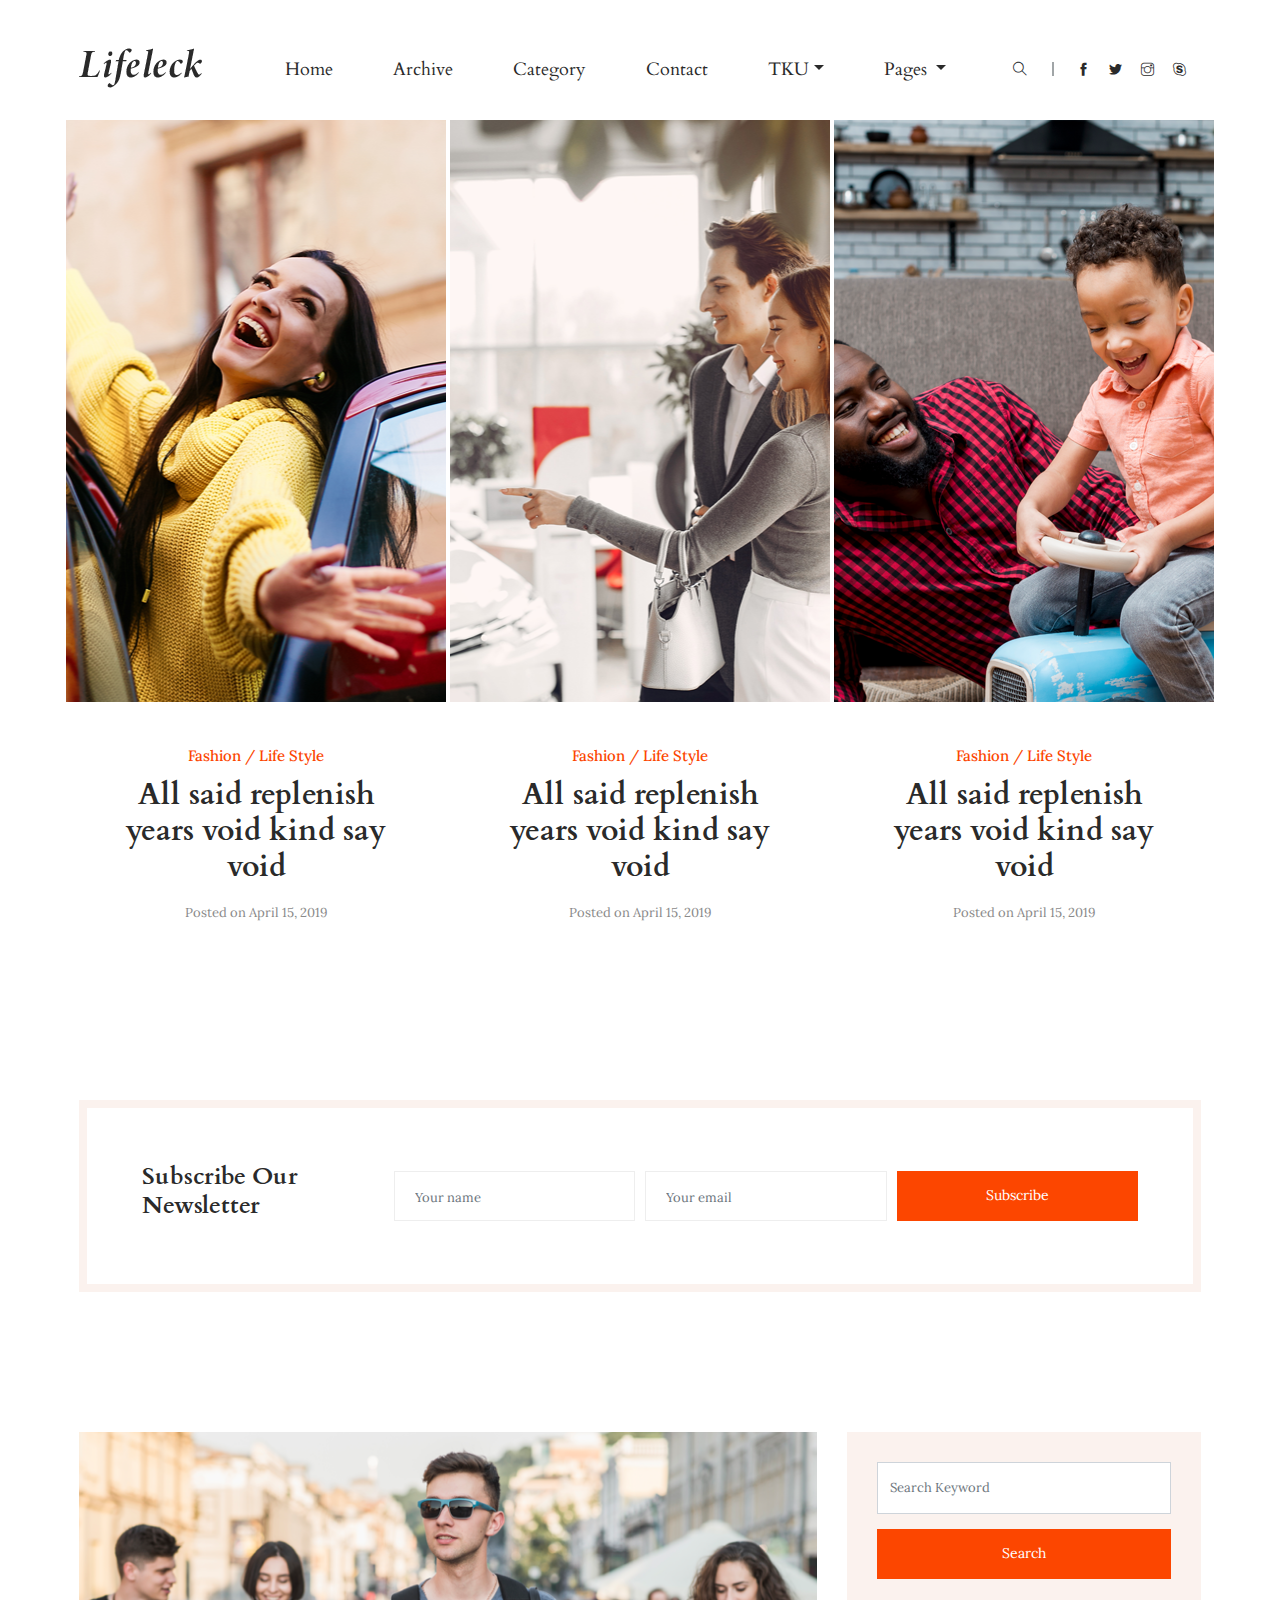
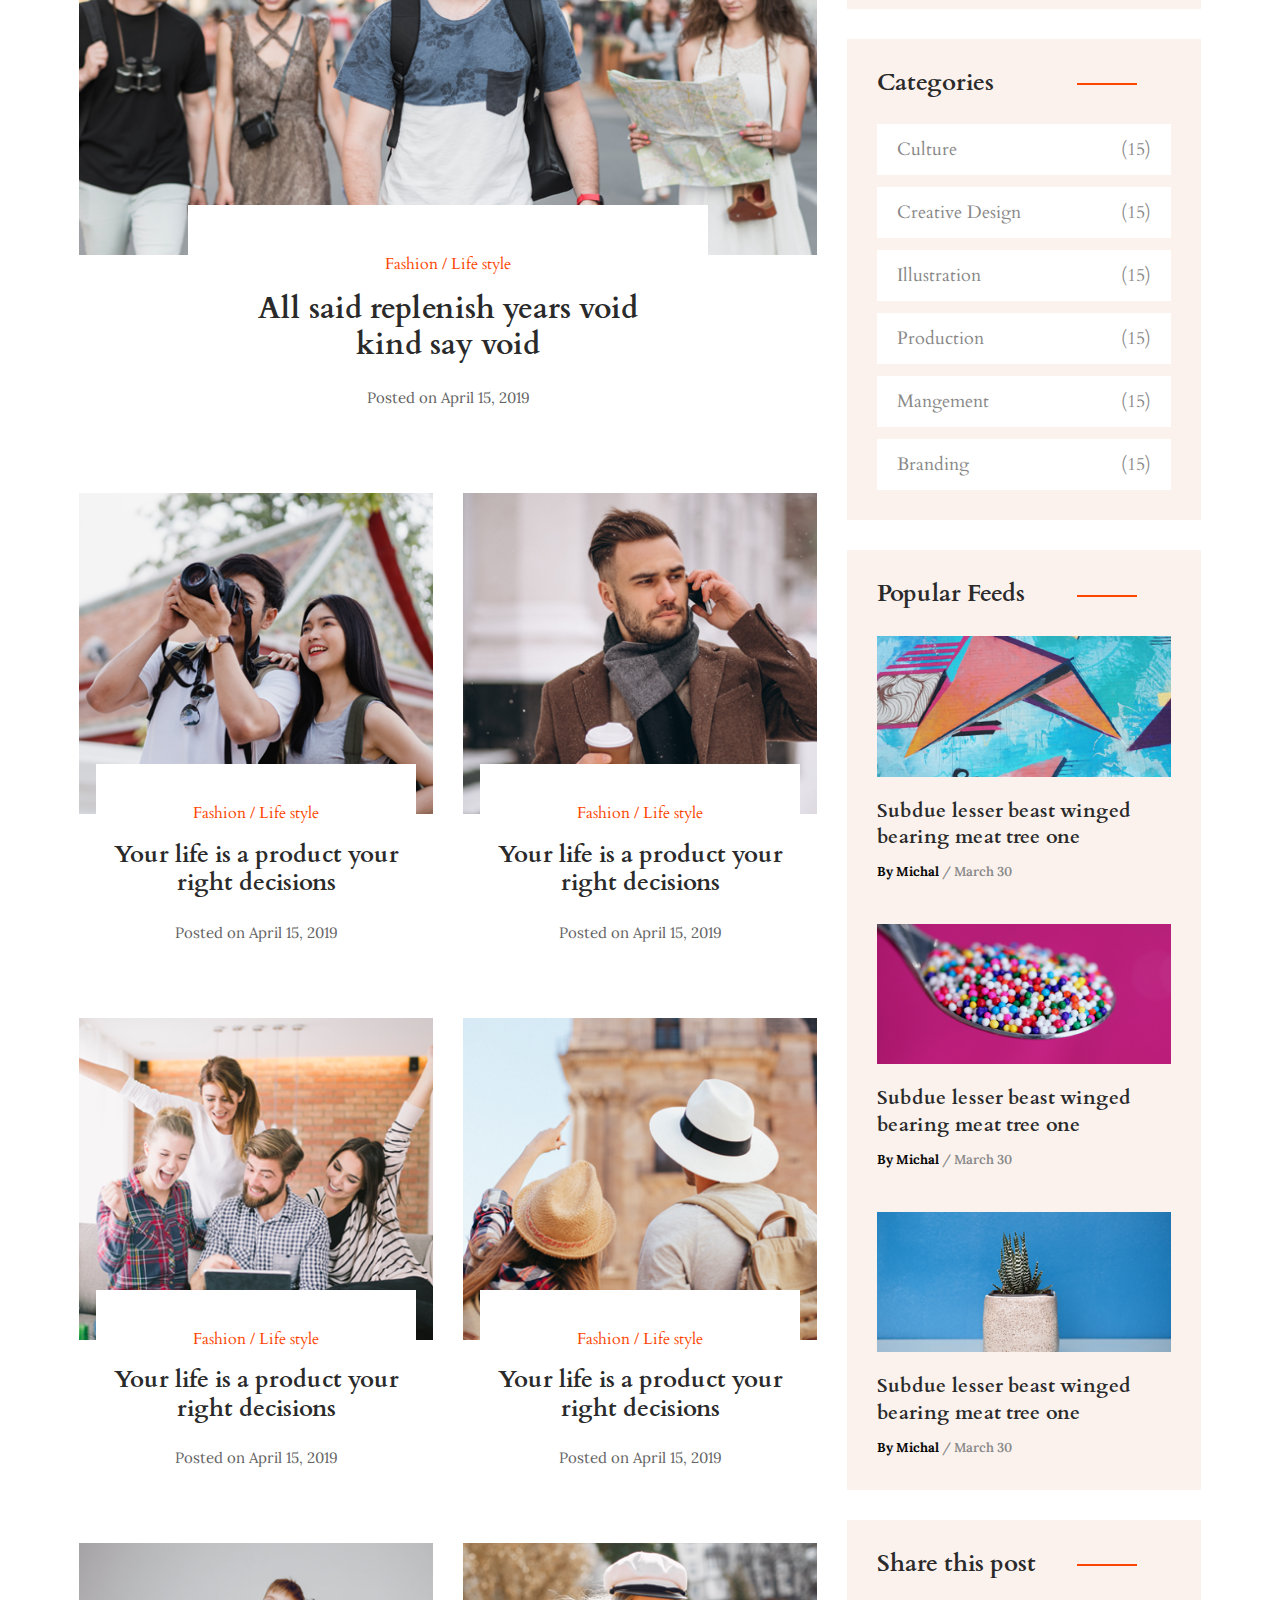
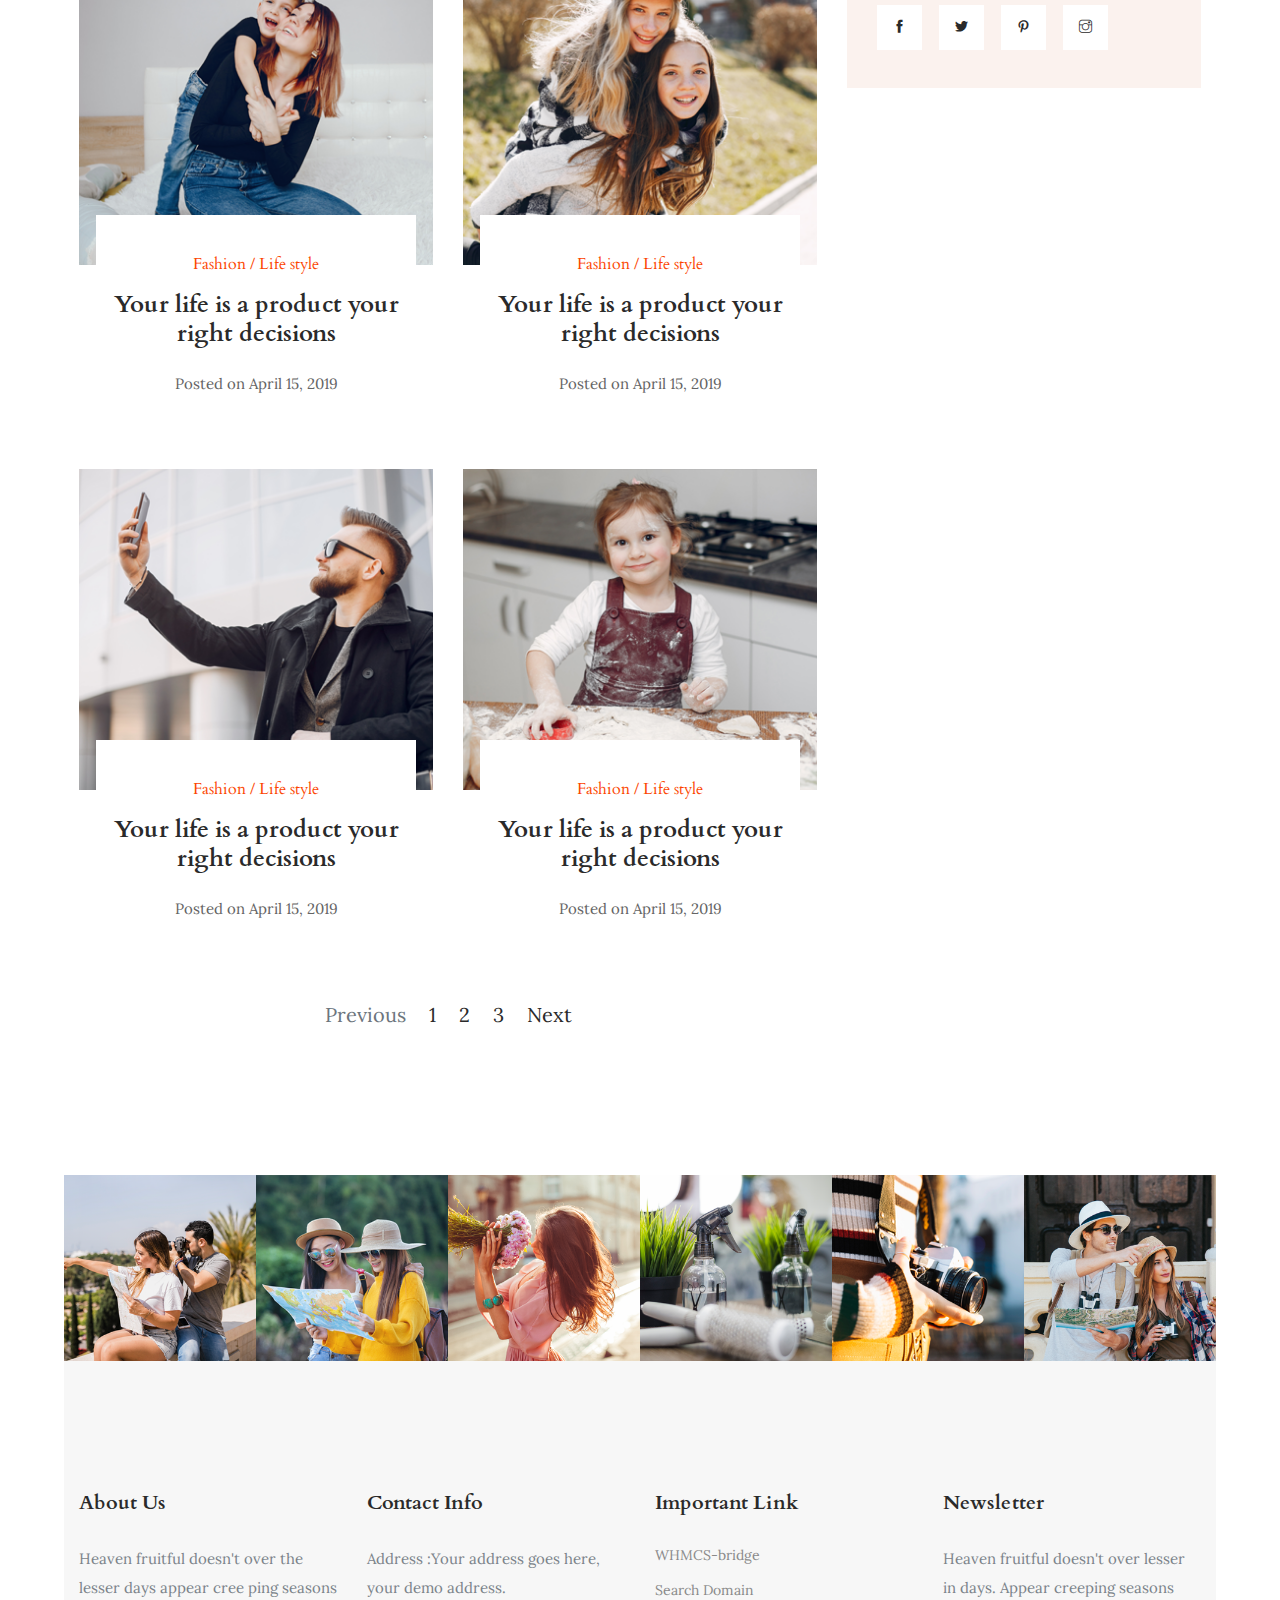
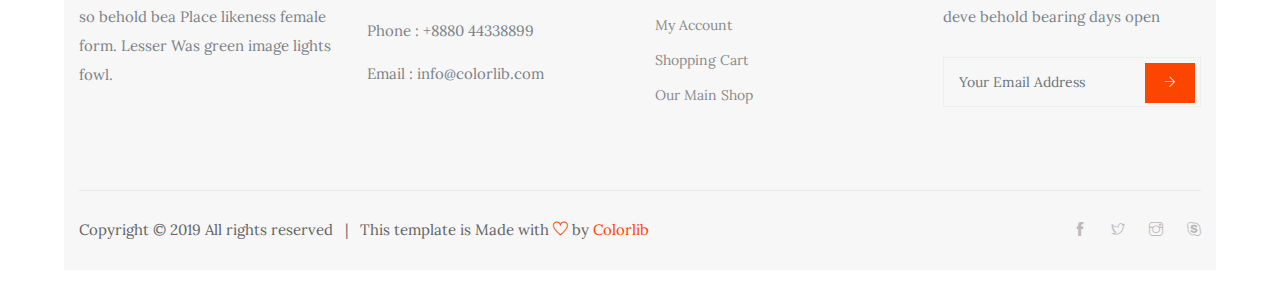
<file: index.html>
<!doctype html>
<html lang="en">

<head>
    <!-- Required meta tags -->
    <meta charset="utf-8">
    <meta name="viewport" content="width=device-width, initial-scale=1, shrink-to-fit=no">
    <title>lifeleck BLOG || HOME</title>
    <link rel="icon" href="img/favicon.png">
    <!-- Bootstrap CSS -->
    <link rel="stylesheet" href="css/bootstrap.min.css">
    <!-- animate CSS -->
    <link rel="stylesheet" href="css/animate.css">
    <!-- owl carousel CSS -->
    <link rel="stylesheet" href="css/owl.carousel.min.css">
    <!-- themify CSS -->
    <link rel="stylesheet" href="css/themify-icons.css">
    <!-- flaticon CSS -->
    <link rel="stylesheet" href="css/liner_icon.css">
    <link rel="stylesheet" href="css/search.css">
    <!-- style CSS -->
    <link rel="stylesheet" href="css/style.css">
    <link rel="stylesheet" href="W04/nav.css">
</head>

<body>
    <!--::header part start::-->
    <header class="main_menu">
            <div class="container">
                <div class="row align-items-center">
                    <div class="col-lg-12">
                        <nav class="navbar navbar-expand-lg navbar-light">
                            <a class="navbar-brand" href="index.html"> <img src="img/logo.png" alt="logo"> </a>
                            <button class="navbar-toggler" type="button" data-toggle="collapse"
                                data-target="#navbarSupportedContent" aria-controls="navbarSupportedContent"
                                aria-expanded="false" aria-label="Toggle navigation">
                                <span class="navbar-toggler-icon"></span>
                            </button>
    
                            <div class="collapse navbar-collapse main-menu-item justify-content-center"
                                id="navbarSupportedContent">
                                <ul class="navbar-nav">
                                    <li class="nav-item active">
                                        <a class="nav-link" href="index.html">Home</a>
                                    </li>
                                    <li class="nav-item">
                                        <a class="nav-link" href="archive.html">Archive</a>
                                    </li>
                                    <li class="nav-item">
                                        <a class="nav-link" href="category.html"> Category</a>
                                    </li>
                                    <li class="nav-item">
                                        <a class="nav-link" href="contact.html">Contact</a>
                                    </li>
                                    <li class="nav-item  dropdown">
                                            <a
                                              href="#"
                                              class="nav-link dropdown-toggle"
                                              data-toggle="dropdown"
                                              role="button"
                                              aria-haspopup="true"
                                              aria-expanded="false"
                                              >TKU</a
                                            >
                                            <div class="dropdown-menu" aria-labelledby="navbarDropdown">
                                             
                                                <a class="dropdown-item" href="W04/nav.html">NAV</a>
                                                <a  class="dropdown-item" href="classtable.html" > classtable</a>
                                                <a class="dropdown-item" href="resume2.html" >Resume</a>
                                                <a class="dropdown-item" href="projectilearn.html" >Project</a>
                                                </div>
                                              </li>
                                        </li>
                                    <li class="nav-item dropdown">
                                        <a class="nav-link dropdown-toggle" href="#" id="navbarDropdown" role="button" data-toggle="dropdown" aria-haspopup="true" aria-expanded="false">
                                            Pages
                                        </a>
                                        <div class="dropdown-menu" aria-labelledby="navbarDropdown">
                                            <a class="dropdown-item" href="single-blog.html">Single blog</a>
                                            <a class="dropdown-item" href="elements.html">elements</a>
                                        </div>
                                    </li>
                                </ul>
                            </div>
                            <div class="header_social_icon d-none d-lg-block">
                                <ul>
                                    <li>
                                        <div id="wrap">
                                            <form action="#" autocomplete="on">
                                                <input id="search" name="search" type="text" placeholder="Search here"><span class="ti-search"></span> 
                                            </form>
                                        </div>
                                    </li>
                                    <li><a href="#" class="d-none d-lg-block"><i class="ti-facebook"></i></a></li>
                                    <li><a href="#" class="d-none d-lg-block"> <i class="ti-twitter-alt"></i></a></li>
                                    <li><a href="#" class="d-none d-lg-block"><i class="ti-instagram"></i></a></li>
                                    <li><a href="#" class="d-none d-lg-block"><i class="ti-skype"></i></a></li>
                                </ul>
                            </div>
                        </nav>
                    </div>
                </div>
            </div>
        </header>
        <!-- Header part end-->

    <!-- banner post start-->
    <section class="banner_post">
        <div class="container-fluid">
            <div class="row justify-content-between">
                <div class="banner_post_1 banner_post_bg_1">
                    <div class="banner_post_iner text-center">
                        <a href="category.html"><h5> Fashion / Life style</h5></a> 
                        <a href="single-blog.html"><h2>All said replenish years void
                            kind say void </h2></a> 
                        <p>Posted on April 15, 2019</p>
                    </div>
                </div><div class="banner_post_1 banner_post_bg_2">
                    <div class="banner_post_iner text-center">
                        <a href="category.html"><h5> Fashion / Life style</h5></a> 
                        <a href="single-blog.html"><h2>All said replenish years void
                            kind say void </h2></a> 
                        <p>Posted on April 15, 2019</p>
                    </div>
                </div>
                <div class="banner_post_1 banner_post_bg_3">
                    <div class="banner_post_iner text-center">
                        <a href="category.html"><h5> Fashion / Life style</h5></a> 
                        <a href="single-blog.html"><h2>All said replenish years void
                            kind say void </h2></a> 
                        <p>Posted on April 15, 2019</p>
                    </div>
                </div>
            </div>
        </div>
    </section>
    <!-- banner post end-->

    <!-- subscribe form start-->
    <div class="subscribe_form padding_top margin_top">
        <div class="container">
            <div class="row ">
                <div class="col-lg-12">
                    <div class="subscribe_form_iner">
                        <form>
                            <div class="form-row align-items-center justify-content-center">
                                <div class="col-md-12 col-lg-3">
                                <h3>Subscribe
                                        Our Newsletter</h3>
                                </div>
                                <div class="col-12 col-sm-6 col-md-4 col-lg-3">
                                <input type="text" class="form-control" placeholder="Your name">
                                </div>
                                <div class="col-12 col-sm-6 col-md-4 col-lg-3">
                                <input type="text" class="form-control" placeholder="Your email">
                                </div>
                                <div class="col-12 col-sm-6 col-md-4 col-lg-3">
                                    <a href="#" class="btn_1">Subscribe</a>
                                </div>
                            </div>
                        </form>
                    </div>
                </div>
            </div>
        </div>
    </div>
    <!-- subscribe form end-->

    <!-- feature_post start-->
    <section class="all_post section_padding">
        <div class="container">
            <div class="row">
                <div class="col-lg-8">
                    <div class="row">
                        <div class="col-lg-12">
                            <div class="single_post post_1 feature_post">
                                <div class="single_post_img">
                                    <img src="img/post/post_12.png" alt="">
                                </div>
                                <div class="single_post_text text-center">
                                    <a href="category.html"><h5> Fashion / Life style</h5></a> 
                                    <a href="single-blog.html"><h2>All said replenish years void kind say void </h2></a> 
                                    <p>Posted on April 15, 2019</p>
                                </div>
                            </div>
                        </div>
                        <div class="col-lg-6 col-sm-6">
                            <div class="single_post post_1">
                                <div class="single_post_img">
                                    <img src="img/post/post_18.png" alt="">
                                </div>
                                <div class="single_post_text text-center">
                                    <a href="category.html"><h5> Fashion / Life style</h5></a> 
                                    <a href="single-blog.html"><h2>Your life is a product your
                                            right decisions</h2></a> 
                                    <p>Posted on April 15, 2019</p>
                                </div>
                            </div>
                        </div>
                        <div class="col-lg-6 col-sm-6">
                                <div class="single_post post_1">
                                    <div class="single_post_img">
                                        <img src="img/post/post_19.png" alt="">
                                    </div>
                                    <div class="single_post_text text-center">
                                        <a href="category.html"><h5> Fashion / Life style</h5></a> 
                                        <a href="single-blog.html"><h2>Your life is a product your
                                                right decisions</h2></a> 
                                        <p>Posted on April 15, 2019</p>
                                    </div>
                                </div>
                        </div>
                        <div class="col-lg-6 col-sm-6">
                            <div class="single_post post_1">
                                <div class="single_post_img">
                                    <img src="img/post/post_20.png" alt="">
                                </div>
                                <div class="single_post_text text-center">
                                    <a href="category.html"><h5> Fashion / Life style</h5></a> 
                                    <a href="single-blog.html"><h2>Your life is a product your
                                            right decisions</h2></a> 
                                    <p>Posted on April 15, 2019</p>
                                </div>
                            </div>
                        </div>
                        <div class="col-lg-6 col-sm-6">
                                <div class="single_post post_1">
                                    <div class="single_post_img">
                                        <img src="img/post/post_21.png" alt="">
                                    </div>
                                    <div class="single_post_text text-center">
                                        <a href="category.html"><h5> Fashion / Life style</h5></a> 
                                        <a href="single-blog.html"><h2>Your life is a product your
                                                right decisions</h2></a> 
                                        <p>Posted on April 15, 2019</p>
                                    </div>
                                </div>
                        </div>
                        <div class="col-lg-6 col-sm-6">
                            <div class="single_post post_1">
                                <div class="single_post_img">
                                    <img src="img/post/post_22.png" alt="">
                                </div>
                                <div class="single_post_text text-center">
                                    <a href="category.html"><h5> Fashion / Life style</h5></a> 
                                    <a href="single-blog.html"><h2>Your life is a product your
                                            right decisions</h2></a> 
                                    <p>Posted on April 15, 2019</p>
                                </div>
                            </div>
                        </div>
                        <div class="col-lg-6 col-sm-6">
                                <div class="single_post post_1">
                                    <div class="single_post_img">
                                        <img src="img/post/post_23.png" alt="">
                                    </div>
                                    <div class="single_post_text text-center">
                                        <a href="category.html"><h5> Fashion / Life style</h5></a> 
                                        <a href="single-blog.html"><h2>Your life is a product your
                                                right decisions</h2></a> 
                                        <p>Posted on April 15, 2019</p>
                                    </div>
                                </div>
                        </div>
                        <div class="col-lg-6 col-sm-6">
                            <div class="single_post post_1">
                                <div class="single_post_img">
                                    <img src="img/post/post_24.png" alt="">
                                </div>
                                <div class="single_post_text text-center">
                                    <a href="category.html"><h5> Fashion / Life style</h5></a> 
                                    <a href="single-blog.html"><h2>Your life is a product your
                                            right decisions</h2></a> 
                                    <p>Posted on April 15, 2019</p>
                                </div>
                            </div>
                        </div>
                        <div class="col-lg-6 col-sm-6">
                                <div class="single_post post_1">
                                    <div class="single_post_img">
                                        <img src="img/post/post_25.png" alt="">
                                    </div>
                                    <div class="single_post_text text-center">
                                        <a href="category.html"><h5> Fashion / Life style</h5></a> 
                                        <a href="single-blog.html"><h2>Your life is a product your
                                                right decisions</h2></a> 
                                        <p>Posted on April 15, 2019</p>
                                    </div>
                                </div>
                        </div>
                    </div>
                    <div class="page_pageniation">
                        <nav aria-label="Page navigation example">
                            <ul class="pagination justify-content-center">
                                <li class="page-item disabled">
                                <a class="page-link" href="#" tabindex="-1" aria-disabled="true">Previous</a>
                                </li>
                                <li class="page-item"><a class="page-link" href="#">1</a></li>
                                <li class="page-item"><a class="page-link" href="#">2</a></li>
                                <li class="page-item"><a class="page-link" href="#">3</a></li>
                                <li class="page-item">
                                <a class="page-link" href="#">Next</a>
                                </li>
                            </ul>
                        </nav>
                    </div>
                </div>
                <div class="col-lg-4">
                    <div class="sidebar_widget">
                        <div class="single_sidebar_wiget search_form_widget">
                            <form action="#">
                                <div class="form-group">
                                    <input type="text" class="form-control" placeholder='Search Keyword'
                                        onfocus="this.placeholder = ''" onblur="this.placeholder = 'Search Keyword'">
                                    <div class="btn_1">search</div>
                                </div>
                            </form>
                        </div>
                        <div class="single_sidebar_wiget">
                            <div class="sidebar_tittle">
                                <h3>Categories</h3>
                            </div>
                            <div class="single_catagory_item category">
                                <ul class="list-unstyled">
                                    <li><a href="category.html">Culture</a> <span>(15)</span> </li>
                                    <li><a href="category.html">Creative Design</a> <span>(15)</span> </li>
                                    <li><a href="category.html">Illustration</a> <span>(15)</span> </li>
                                    <li><a href="category.html">Production</a> <span>(15)</span> </li>
                                    <li><a href="category.html">Mangement</a> <span>(15)</span> </li>
                                    <li><a href="category.html">Branding</a> <span>(15)</span> </li>
                                </ul>
                            </div>
                        </div>
                        <div class="single_sidebar_wiget">
                            <div class="sidebar_tittle">
                                <h3>Popular Feeds</h3>
                            </div>
                            <div class="single_catagory_post post_2 ">
                                <div class="category_post_img">
                                    <img src="img/sidebar/sidebar_1.png" alt="">
                                </div>
                                <div class="post_text_1 pr_30">
                                    <a href="single-blog.html">
                                        <h3>Subdue lesser beast winged
                                            bearing meat tree one</h3>
                                    </a>
                                    <p><span> By Michal</span> / March 30</p>
                                </div>
                            </div>
                            <div class="single_catagory_post post_2 ">
                                <div class="category_post_img">
                                    <img src="img/sidebar/sidebar_2.png" alt="">
                                </div>
                                <div class="post_text_1 pr_30">
                                    
                                    <a href="single-blog.html">
                                        <h3>Subdue lesser beast winged
                                            bearing meat tree one</h3>
                                    </a>
                                    <p><span> By Michal</span> / March 30</p>
                                </div>
                            </div>
                            <div class="single_catagory_post post_2">
                                <div class="category_post_img">
                                    <img src="img/sidebar/sidebar_3.png" alt="">
                                </div>
                                <div class="post_text_1 pr_30">
                                    <a href="single-blog.html">
                                        <h3>Subdue lesser beast winged
                                            bearing meat tree one</h3>
                                    </a>
                                    <p><span> By Michal</span> / March 30</p>
                                </div>
                            </div>
                        </div>
                        
                        <div class="single_sidebar_wiget">
                            <div class="sidebar_tittle">
                                <h3>Share this post</h3>
                            </div>
                            <div class="social_share_icon tags">
                                <ul class="list-unstyled">
                                    <li><a href="#"><i class="ti-facebook"></i></a></li>
                                    <li><a href="#"><i class="ti-twitter-alt"></i></a></li>
                                    <li><a href="#"><i class="ti-pinterest"></i></a></li>
                                    <li><a href="#"><i class="ti-instagram"></i></a></li>
                                </ul>
                            </div>
                        </div>
                    </div>
                </div>
            </div>
        </div>
    </section>
    <!-- feature_post end-->

    <!-- social_connect_part part start-->
    <section class="social_connect_part">
        <div class="container-fluid">
            <div class="row">
                <div class="col-xl-12">
                    <div class="social_connect">
                    <div class="single-social_connect">
                        <div class="social_connect_img">
                            <img src="img/insta/instagram_1.png" class="" alt="blog">
                            <div class="social_connect_overlay">
                                <a href="#"><span class="ti-instagram"></span></a> 
                            </div>
                        </div>
                    </div>
                    <div class="single-social_connect">
                        <div class="social_connect_img">
                            <img src="img/insta/instagram_2.png" class="" alt="blog">
                            <div class="social_connect_overlay">
                                <a href="#"><span class="ti-instagram"></span></a> 
                            </div>
                        </div>
                    </div>
                    <div class="single-social_connect">
                        <div class="social_connect_img">
                            <img src="img/insta/instagram_3.png" class="" alt="blog">
                            <div class="social_connect_overlay">
                                <a href="#"><span class="ti-instagram"></span></a> 
                            </div>
                        </div>
                    </div>
                    <div class="single-social_connect">
                        <div class="social_connect_img">
                            <img src="img/insta/instagram_4.png" class="" alt="blog">
                            <div class="social_connect_overlay">
                                <a href="#"><span class="ti-instagram"></span></a> 
                            </div>
                        </div>
                    </div>
                    <div class="single-social_connect">
                        <div class="social_connect_img">
                            <img src="img/insta/instagram_5.png" class="" alt="blog">
                            <div class="social_connect_overlay">
                                <a href="#"><span class="ti-instagram"></span></a> 
                            </div>
                        </div>
                    </div>
                    <div class="single-social_connect">
                        <div class="social_connect_img">
                            <img src="img/insta/instagram_6.png" class="" alt="blog">
                            <div class="social_connect_overlay">
                                <a href="#"><span class="ti-instagram"></span></a> 
                            </div>
                        </div>
                    </div>
                </div>
            </div>
            </div>
        </div>
    </section>
    <!-- social_connect_part part end-->

     <!-- footer part start-->
	<footer class="footer-area">
		<div class="container">
			<div class="row">
				<div class="col-xl-3 col-lg-6 col-sm-6 mb-4 mb-xl-0 single-footer-widget">
					<h4>about us</h4>
					<p>Heaven fruitful doesn't over the lesser days appear cree ping seasons so behold bea Place likeness female form. Lesser Was green image lights fowl.</p>
				</div>
				<div class="col-xl-3 col-lg-6 col-sm-6 mb-4 mb-xl-0 single-footer-widget">
					<h4>Contact Info</h4>
					<ul>
						<li><p>Address :Your address goes
								here, your demo address.</p></li>
						<li><p>Phone : +8880 44338899</p></li>
						<li><p>Email : info@colorlib.com</p></li>
					</ul>
				</div>
				<div class="col-xl-3 col-lg-6 col-sm-6 mb-4 mb-xl-0 single-footer-widget">
					<h4>Important Link</h4>
					<ul>
						<li><a href="#">WHMCS-bridge</a></li>
						<li><a href="#">Search Domain</a></li>
						<li><a href="#">My Account</a></li>
						<li><a href="#">Shopping Cart</a></li>
						<li><a href="#">Our  Main Shop</a></li>
					</ul>
				</div>
				<div class="col-xl-3 col-lg-6 col-sm-6 mb-4 mb-xl-0 single-footer-widget">
					<h4>Newsletter</h4>
					<p>Heaven fruitful doesn't over lesser in days. Appear creeping seasons deve behold bearing days open</p>
					<div class="form-wrap" id="mc_embed_signup">
						<form target="_blank" action="https://spondonit.us12.list-manage.com/subscribe/post?u=1462626880ade1ac87bd9c93a&amp;id=92a4423d01" method="get" class="form-inline">
							<input class="form-control" name="EMAIL" placeholder="Your Email Address" onfocus="this.placeholder = ''" onblur="this.placeholder = 'Your Email Address '" required="" type="email">
							<button class="click-btn btn btn-default text-uppercase"><i class="ti-arrow-right"></i></button>
							<div style="position: absolute; left: -5000px;">
								<input name="b_36c4fd991d266f23781ded980_aefe40901a" tabindex="-1" value="" type="text">
							</div>

							<div class="info"></div>
						</form>
					</div>
				</div>
			</div>
			<div class="copyright_text">
				<div class="row align-items-center">
					<div class="col-lg-8">
						<div class="copyright_part">
							<p class="footer-text m-0">Copyright © 2019 All rights reserved <span class="px-2">|</span> This template is Made with <a href="http://colorlib.com"><i class="ti-heart"></i></a> by <a href="http://colorlib.com">Colorlib</a></p>
						</div>
					</div>
					<div class="col-lg-4 text-center text-lg-right">
						<div class="footer-social">
							<a href="#"><i class="ti-facebook"></i></a>
							<a href="#"> <i class="ti-twitter"></i> </a>
							<a href="#"><i class="ti-instagram"></i></a>
							<a href="#"><i class="ti-skype"></i></a>
						</div>
					</div>
				</div>
			</div>
		</div>
	</footer>
    <!-- footer part end-->
    <!-- jquery -->
    <script src="js/jquery-1.12.1.min.js"></script>
    <!-- popper js -->
    <script src="js/popper.min.js"></script>
    <!-- bootstrap js -->
    <script src="js/bootstrap.min.js"></script>
    <!-- custom js -->
    <script src="js/custom.js"></script>
    <script src="W04/nav.js"></script>
</body>

</html>
</file>
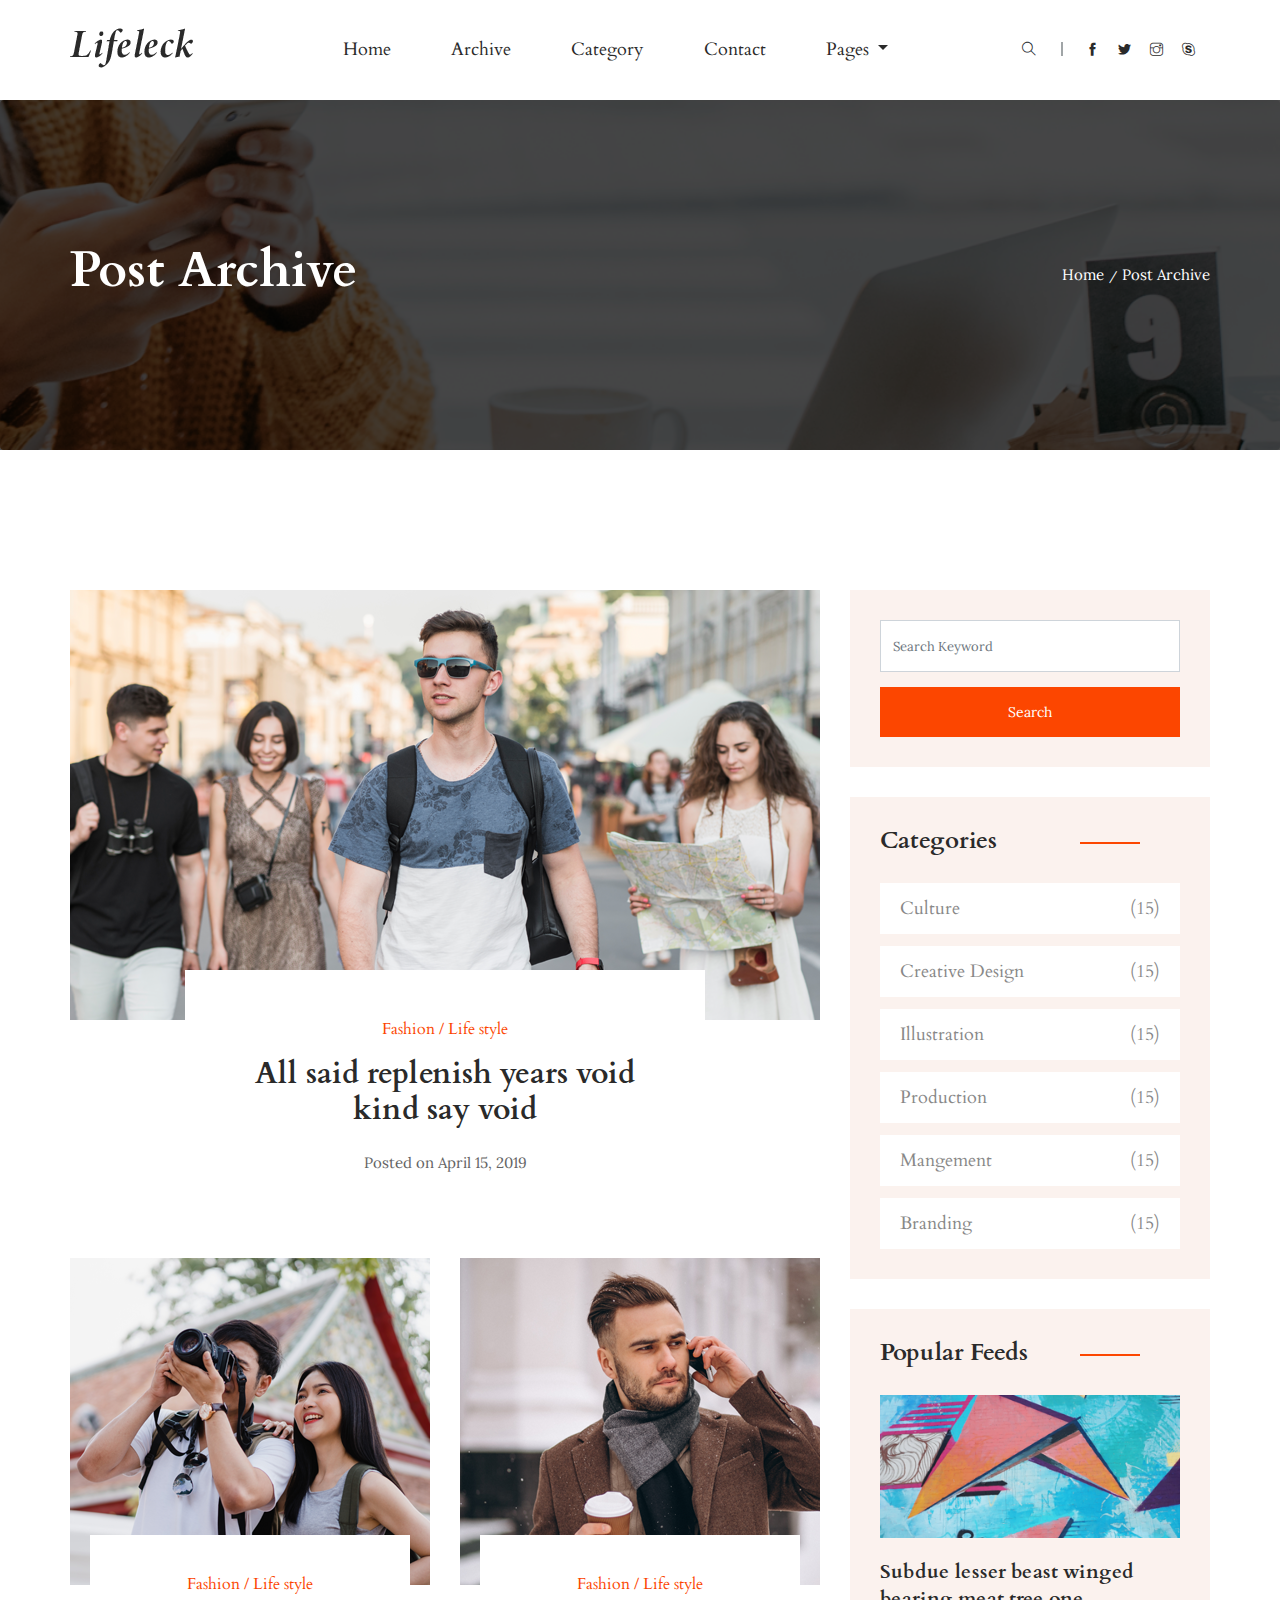
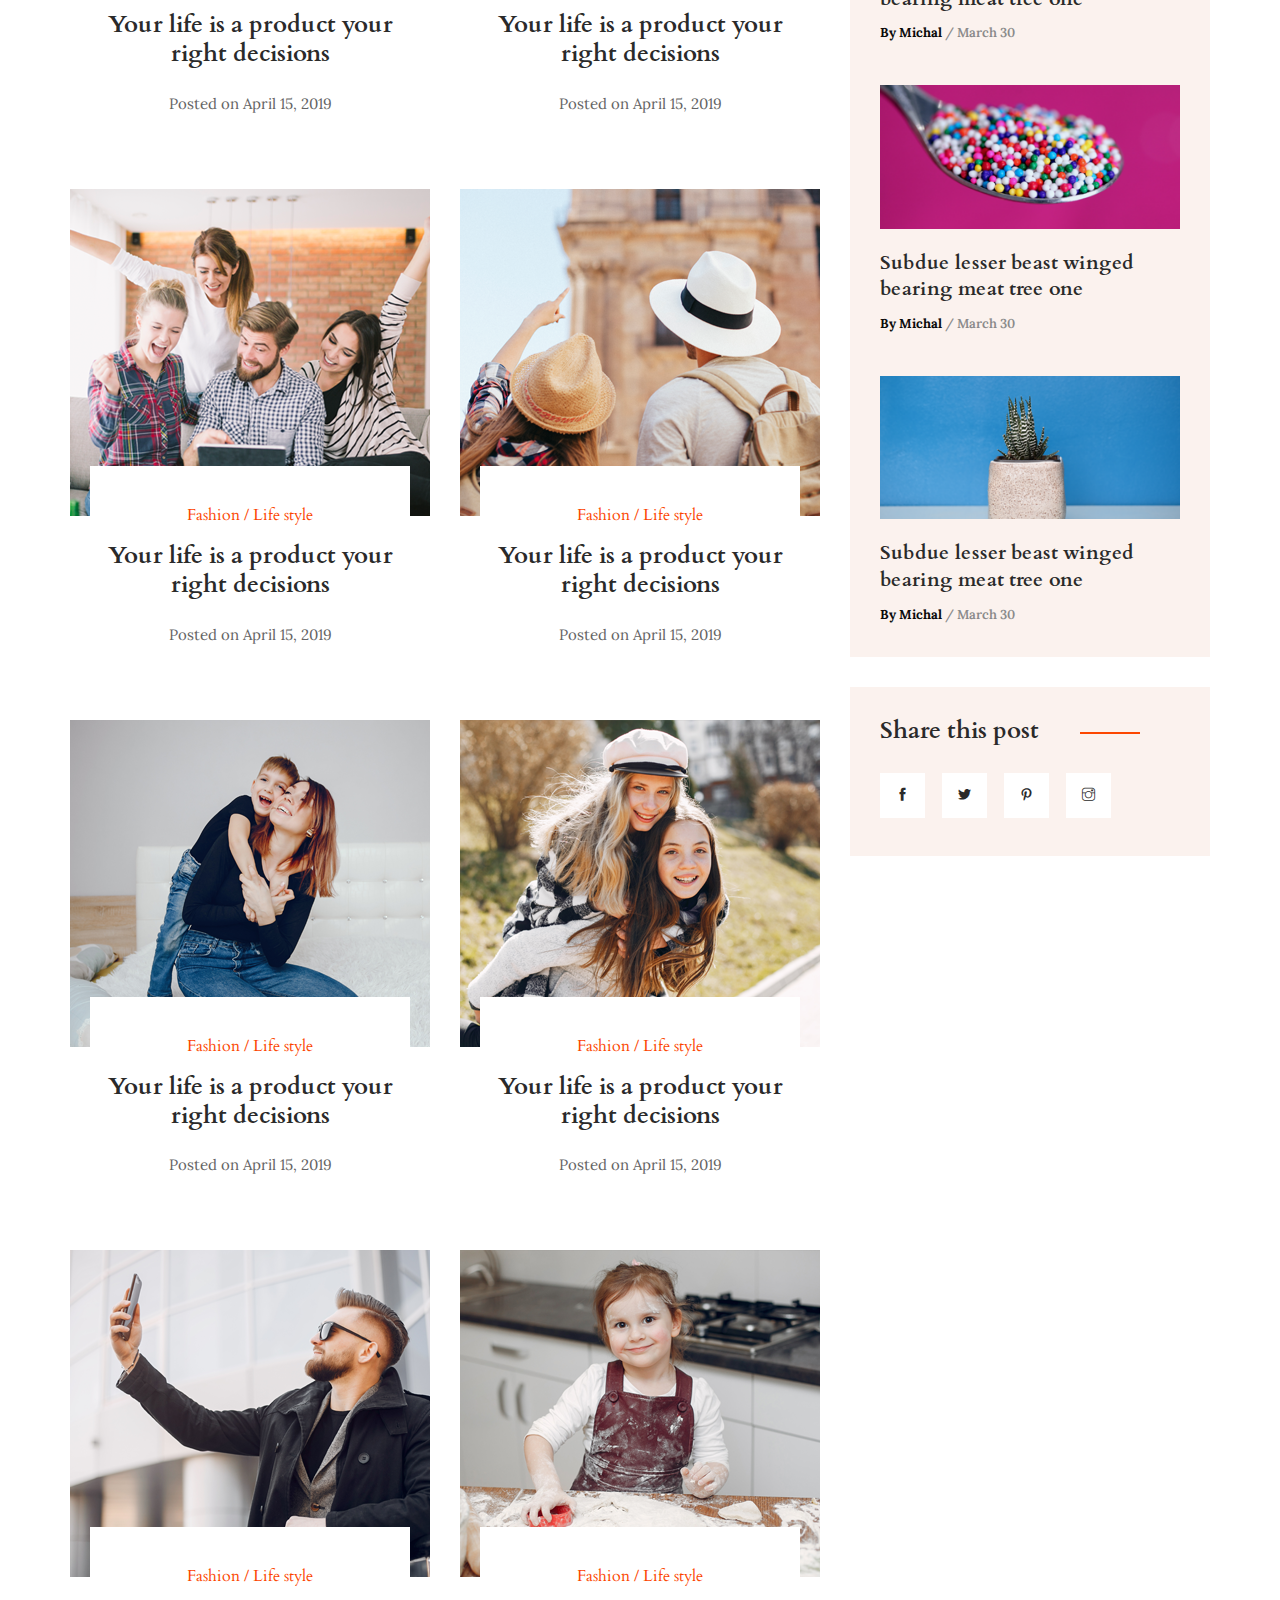
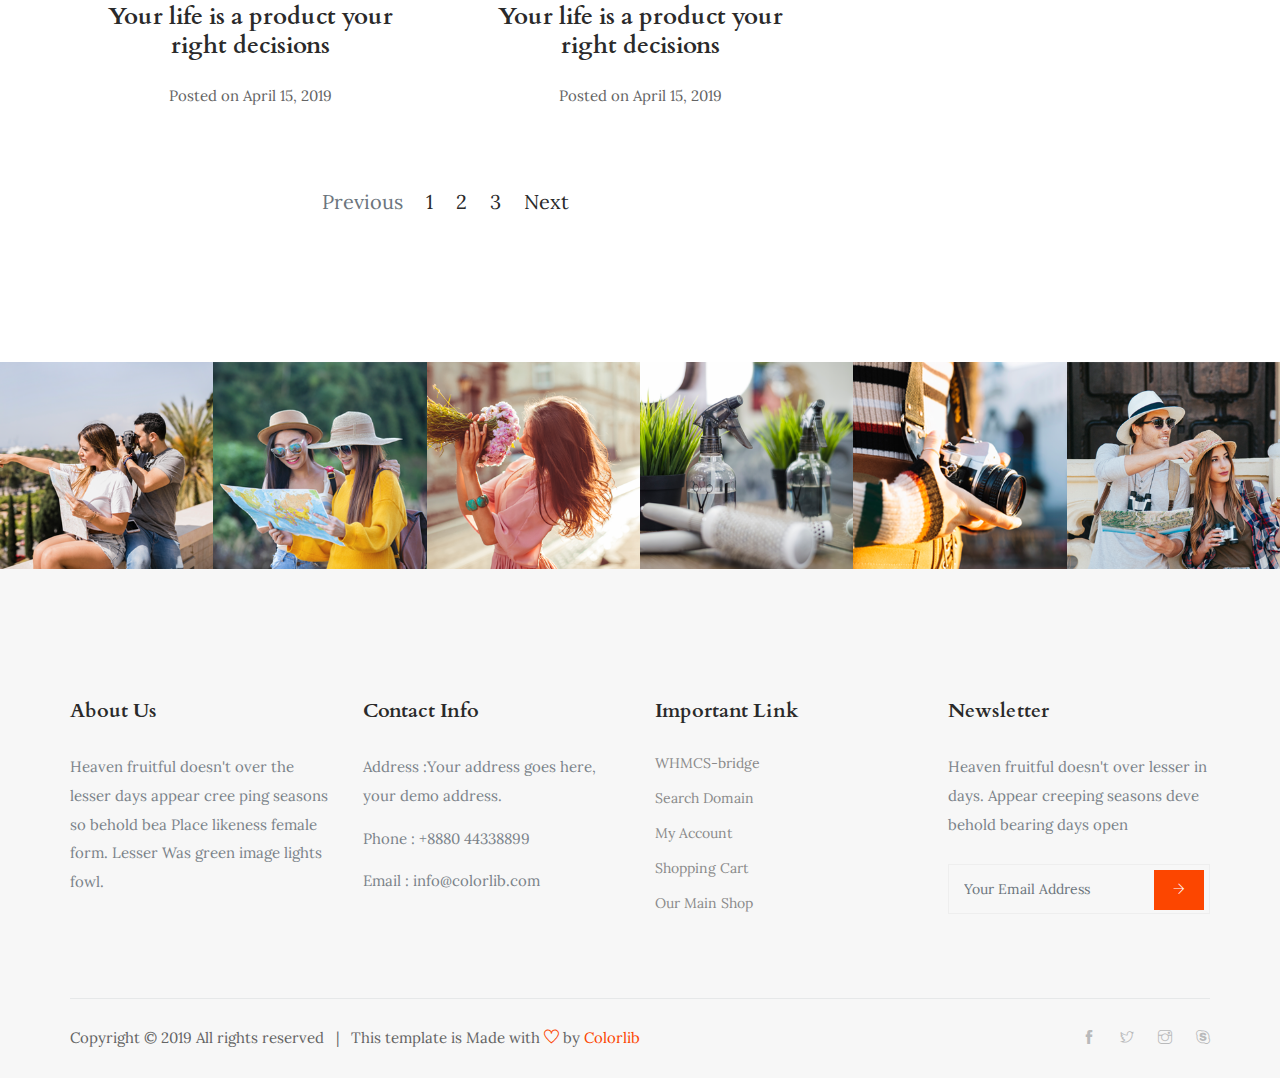
<file: archive.html>
<!doctype html>
<html lang="en">

<head>
    <!-- Required meta tags -->
    <meta charset="utf-8">
    <meta name="viewport" content="width=device-width, initial-scale=1, shrink-to-fit=no">
    <title>lifeleck BLOG || HOME</title>
    <link rel="icon" href="img/favicon.png">
    <!-- Bootstrap CSS -->
    <link rel="stylesheet" href="css/bootstrap.min.css">
    <!-- animate CSS -->
    <link rel="stylesheet" href="css/animate.css">
    <!-- owl carousel CSS -->
    <link rel="stylesheet" href="css/owl.carousel.min.css">
    <!-- themify CSS -->
    <link rel="stylesheet" href="css/themify-icons.css">
    <!-- flaticon CSS -->
    <link rel="stylesheet" href="css/liner_icon.css">
    <link rel="stylesheet" href="css/search.css">
    <!-- style CSS -->
    <link rel="stylesheet" href="css/style.css">
</head>

<body>
    <!--::header part start::-->
    <header class="main_menu">
        <div class="container">
            <div class="row align-items-center">
                <div class="col-lg-12">
                    <nav class="navbar navbar-expand-lg navbar-light">
                        <a class="navbar-brand" href="index.html"> <img src="img/logo.png" alt="logo"> </a>
                        <button class="navbar-toggler" type="button" data-toggle="collapse"
                            data-target="#navbarSupportedContent" aria-controls="navbarSupportedContent"
                            aria-expanded="false" aria-label="Toggle navigation">
                            <span class="navbar-toggler-icon"></span>
                        </button>

                        <div class="collapse navbar-collapse main-menu-item justify-content-center"
                            id="navbarSupportedContent">
                            <ul class="navbar-nav">
                                <li class="nav-item active">
                                    <a class="nav-link" href="index.html">Home</a>
                                </li>
                                <li class="nav-item">
                                    <a class="nav-link" href="archive.html">Archive</a>
                                </li>
                                <li class="nav-item">
                                    <a class="nav-link" href="category.html"> Category</a>
                                </li>
                                <li class="nav-item">
                                    <a class="nav-link" href="contact.html">Contact</a>
                                </li>
                                <li class="nav-item dropdown">
                                    <a class="nav-link dropdown-toggle" href="#" id="navbarDropdown" role="button" data-toggle="dropdown" aria-haspopup="true" aria-expanded="false">
                                        Pages
                                    </a>
                                    <div class="dropdown-menu" aria-labelledby="navbarDropdown">
                                        <a class="dropdown-item" href="single-blog.html">Single blog</a>
                                        <a class="dropdown-item" href="elements.html">elements</a>
                                    </div>
                                </li>
                            </ul>
                        </div>
                        <div class="header_social_icon d-none d-lg-block">
                            <ul>
                                <li>
                                    <div id="wrap">
                                        <form action="#" autocomplete="on">
                                            <input id="search" name="search" type="text" placeholder="Search here"><span class="ti-search"></span> 
                                        </form>
                                    </div>
                                </li>
                                <li><a href="#" class="d-none d-lg-block"><i class="ti-facebook"></i></a></li>
                                <li><a href="#" class="d-none d-lg-block"> <i class="ti-twitter-alt"></i></a></li>
                                <li><a href="#" class="d-none d-lg-block"><i class="ti-instagram"></i></a></li>
                                <li><a href="#" class="d-none d-lg-block"><i class="ti-skype"></i></a></li>
                            </ul>
                        </div>
                    </nav>
                </div>
            </div>
        </div>
    </header>
    <!-- Header part end-->

    <!-- breadcrumb start-->
    <section class="breadcrumb breadcrumb_bg align-items-center">
        <div class="container">
            <div class="row align-items-center justify-content-between">
                <div class="col-sm-6">
                    <div class="breadcrumb_tittle text-left">
                        <h2>Post Archive</h2>
                    </div>
                </div>
                <div class="col-sm-6">
                    <div class="breadcrumb_content text-right">
                        <p>Home<span>/</span>Post Archive</p>
                    </div>
                </div>
            </div>
        </div>
    </section>
    <!-- breadcrumb start-->

    <!-- feature_post start-->
    <section class="all_post section_padding">
        <div class="container">
            <div class="row">
                <div class="col-lg-8">
                    <div class="row">
                        <div class="col-lg-12">
                            <div class="single_post post_1 feature_post">
                                <div class="single_post_img">
                                    <img src="img/post/post_12.png" alt="">
                                </div>
                                <div class="single_post_text text-center">
                                    <a href="category.html"><h5> Fashion / Life style</h5></a> 
                                    <a href="single-blog.html"><h2>All said replenish years void kind say void </h2></a> 
                                    <p>Posted on April 15, 2019</p>
                                </div>
                            </div>
                        </div>
                        <div class="col-lg-6 col-sm-6">
                            <div class="single_post post_1">
                                <div class="single_post_img">
                                    <img src="img/post/post_18.png" alt="">
                                </div>
                                <div class="single_post_text text-center">
                                    <a href="category.html"><h5> Fashion / Life style</h5></a> 
                                    <a href="single-blog.html"><h2>Your life is a product your
                                            right decisions</h2></a> 
                                    <p>Posted on April 15, 2019</p>
                                </div>
                            </div>
                        </div>
                        <div class="col-lg-6 col-sm-6">
                                <div class="single_post post_1">
                                    <div class="single_post_img">
                                        <img src="img/post/post_19.png" alt="">
                                    </div>
                                    <div class="single_post_text text-center">
                                        <a href="category.html"><h5> Fashion / Life style</h5></a> 
                                        <a href="single-blog.html"><h2>Your life is a product your
                                                right decisions</h2></a> 
                                        <p>Posted on April 15, 2019</p>
                                    </div>
                                </div>
                        </div>
                        <div class="col-lg-6 col-sm-6">
                            <div class="single_post post_1">
                                <div class="single_post_img">
                                    <img src="img/post/post_20.png" alt="">
                                </div>
                                <div class="single_post_text text-center">
                                    <a href="category.html"><h5> Fashion / Life style</h5></a> 
                                    <a href="single-blog.html"><h2>Your life is a product your
                                            right decisions</h2></a> 
                                    <p>Posted on April 15, 2019</p>
                                </div>
                            </div>
                        </div>
                        <div class="col-lg-6 col-sm-6">
                                <div class="single_post post_1">
                                    <div class="single_post_img">
                                        <img src="img/post/post_21.png" alt="">
                                    </div>
                                    <div class="single_post_text text-center">
                                        <a href="category.html"><h5> Fashion / Life style</h5></a> 
                                        <a href="single-blog.html"><h2>Your life is a product your
                                                right decisions</h2></a> 
                                        <p>Posted on April 15, 2019</p>
                                    </div>
                                </div>
                        </div>
                        <div class="col-lg-6 col-sm-6">
                            <div class="single_post post_1">
                                <div class="single_post_img">
                                    <img src="img/post/post_22.png" alt="">
                                </div>
                                <div class="single_post_text text-center">
                                    <a href="category.html"><h5> Fashion / Life style</h5></a> 
                                    <a href="single-blog.html"><h2>Your life is a product your
                                            right decisions</h2></a> 
                                    <p>Posted on April 15, 2019</p>
                                </div>
                            </div>
                        </div>
                        <div class="col-lg-6 col-sm-6">
                                <div class="single_post post_1">
                                    <div class="single_post_img">
                                        <img src="img/post/post_23.png" alt="">
                                    </div>
                                    <div class="single_post_text text-center">
                                        <a href="category.html"><h5> Fashion / Life style</h5></a> 
                                        <a href="single-blog.html"><h2>Your life is a product your
                                                right decisions</h2></a> 
                                        <p>Posted on April 15, 2019</p>
                                    </div>
                                </div>
                        </div>
                        <div class="col-lg-6 col-sm-6">
                            <div class="single_post post_1">
                                <div class="single_post_img">
                                    <img src="img/post/post_24.png" alt="">
                                </div>
                                <div class="single_post_text text-center">
                                    <a href="category.html"><h5> Fashion / Life style</h5></a> 
                                    <a href="single-blog.html"><h2>Your life is a product your
                                            right decisions</h2></a> 
                                    <p>Posted on April 15, 2019</p>
                                </div>
                            </div>
                        </div>
                        <div class="col-lg-6 col-sm-6">
                                <div class="single_post post_1">
                                    <div class="single_post_img">
                                        <img src="img/post/post_25.png" alt="">
                                    </div>
                                    <div class="single_post_text text-center">
                                        <a href="category.html"><h5> Fashion / Life style</h5></a> 
                                        <a href="single-blog.html"><h2>Your life is a product your
                                                right decisions</h2></a> 
                                        <p>Posted on April 15, 2019</p>
                                    </div>
                                </div>
                        </div>
                    </div>
                    <div class="page_pageniation">
                        <nav aria-label="Page navigation example">
                            <ul class="pagination justify-content-center">
                                <li class="page-item disabled">
                                <a class="page-link" href="#" tabindex="-1" aria-disabled="true">Previous</a>
                                </li>
                                <li class="page-item"><a class="page-link" href="#">1</a></li>
                                <li class="page-item"><a class="page-link" href="#">2</a></li>
                                <li class="page-item"><a class="page-link" href="#">3</a></li>
                                <li class="page-item">
                                <a class="page-link" href="#">Next</a>
                                </li>
                            </ul>
                        </nav>
                    </div>
                </div>
                <div class="col-lg-4">
                    <div class="sidebar_widget">
                        <div class="single_sidebar_wiget search_form_widget">
                            <form action="#">
                                <div class="form-group">
                                    <input type="text" class="form-control" placeholder='Search Keyword'
                                        onfocus="this.placeholder = ''" onblur="this.placeholder = 'Search Keyword'">
                                    <div class="btn_1">search</div>
                                </div>
                            </form>
                        </div>
                        <div class="single_sidebar_wiget">
                            <div class="sidebar_tittle">
                                <h3>Categories</h3>
                            </div>
                            <div class="single_catagory_item category">
                                <ul class="list-unstyled">
                                    <li><a href="category.html">Culture</a> <span>(15)</span> </li>
                                    <li><a href="category.html">Creative Design</a> <span>(15)</span> </li>
                                    <li><a href="category.html">Illustration</a> <span>(15)</span> </li>
                                    <li><a href="category.html">Production</a> <span>(15)</span> </li>
                                    <li><a href="category.html">Mangement</a> <span>(15)</span> </li>
                                    <li><a href="category.html">Branding</a> <span>(15)</span> </li>
                                </ul>
                            </div>
                        </div>
                        <div class="single_sidebar_wiget">
                            <div class="sidebar_tittle">
                                <h3>Popular Feeds</h3>
                            </div>
                            <div class="single_catagory_post post_2 ">
                                <div class="category_post_img">
                                    <img src="img/sidebar/sidebar_1.png" alt="">
                                </div>
                                <div class="post_text_1 pr_30">
                                    <a href="single-blog.html">
                                        <h3>Subdue lesser beast winged
                                            bearing meat tree one</h3>
                                    </a>
                                    <p><span> By Michal</span> / March 30</p>
                                </div>
                            </div>
                            <div class="single_catagory_post post_2 ">
                                <div class="category_post_img">
                                    <img src="img/sidebar/sidebar_2.png" alt="">
                                </div>
                                <div class="post_text_1 pr_30">
                                    
                                    <a href="single-blog.html">
                                        <h3>Subdue lesser beast winged
                                            bearing meat tree one</h3>
                                    </a>
                                    <p><span> By Michal</span> / March 30</p>
                                </div>
                            </div>
                            <div class="single_catagory_post post_2">
                                <div class="category_post_img">
                                    <img src="img/sidebar/sidebar_3.png" alt="">
                                </div>
                                <div class="post_text_1 pr_30">
                                    <a href="single-blog.html">
                                        <h3>Subdue lesser beast winged
                                            bearing meat tree one</h3>
                                    </a>
                                    <p><span> By Michal</span> / March 30</p>
                                </div>
                            </div>
                        </div>
                        
                        <div class="single_sidebar_wiget">
                            <div class="sidebar_tittle">
                                <h3>Share this post</h3>
                            </div>
                            <div class="social_share_icon tags">
                                <ul class="list-unstyled">
                                    <li><a href="#"><i class="ti-facebook"></i></a></li>
                                    <li><a href="#"><i class="ti-twitter-alt"></i></a></li>
                                    <li><a href="#"><i class="ti-pinterest"></i></a></li>
                                    <li><a href="#"><i class="ti-instagram"></i></a></li>
                                </ul>
                            </div>
                        </div>
                    </div>
                </div>
            </div>
        </div>
    </section>
    <!-- feature_post end-->

    <!-- social_connect_part part start-->
    <section class="social_connect_part">
        <div class="container-fluid">
            <div class="row">
                <div class="col-xl-12">
                    <div class="social_connect">
                    <div class="single-social_connect">
                        <div class="social_connect_img">
                            <img src="img/insta/instagram_1.png" class="" alt="blog">
                            <div class="social_connect_overlay">
                                <a href="#"><span class="ti-instagram"></span></a> 
                            </div>
                        </div>
                    </div>
                    <div class="single-social_connect">
                        <div class="social_connect_img">
                            <img src="img/insta/instagram_2.png" class="" alt="blog">
                            <div class="social_connect_overlay">
                                <a href="#"><span class="ti-instagram"></span></a> 
                            </div>
                        </div>
                    </div>
                    <div class="single-social_connect">
                        <div class="social_connect_img">
                            <img src="img/insta/instagram_3.png" class="" alt="blog">
                            <div class="social_connect_overlay">
                                <a href="#"><span class="ti-instagram"></span></a> 
                            </div>
                        </div>
                    </div>
                    <div class="single-social_connect">
                        <div class="social_connect_img">
                            <img src="img/insta/instagram_4.png" class="" alt="blog">
                            <div class="social_connect_overlay">
                                <a href="#"><span class="ti-instagram"></span></a> 
                            </div>
                        </div>
                    </div>
                    <div class="single-social_connect">
                        <div class="social_connect_img">
                            <img src="img/insta/instagram_5.png" class="" alt="blog">
                            <div class="social_connect_overlay">
                                <a href="#"><span class="ti-instagram"></span></a> 
                            </div>
                        </div>
                    </div>
                    <div class="single-social_connect">
                        <div class="social_connect_img">
                            <img src="img/insta/instagram_6.png" class="" alt="blog">
                            <div class="social_connect_overlay">
                                <a href="#"><span class="ti-instagram"></span></a> 
                            </div>
                        </div>
                    </div>
                </div>
            </div>
            </div>
        </div>
    </section>
    <!-- social_connect_part part end-->

     <!-- footer part start-->
	<footer class="footer-area">
		<div class="container">
			<div class="row">
				<div class="col-xl-3 col-lg-6 col-sm-6 mb-4 mb-xl-0 single-footer-widget">
					<h4>about us</h4>
					<p>Heaven fruitful doesn't over the lesser days appear cree ping seasons so behold bea Place likeness female form. Lesser Was green image lights fowl.</p>
				</div>
				<div class="col-xl-3 col-lg-6 col-sm-6 mb-4 mb-xl-0 single-footer-widget">
					<h4>Contact Info</h4>
					<ul>
						<li><p>Address :Your address goes
								here, your demo address.</p></li>
						<li><p>Phone : +8880 44338899</p></li>
						<li><p>Email : info@colorlib.com</p></li>
					</ul>
				</div>
				<div class="col-xl-3 col-lg-6 col-sm-6 mb-4 mb-xl-0 single-footer-widget">
					<h4>Important Link</h4>
					<ul>
						<li><a href="#">WHMCS-bridge</a></li>
						<li><a href="#">Search Domain</a></li>
						<li><a href="#">My Account</a></li>
						<li><a href="#">Shopping Cart</a></li>
						<li><a href="#">Our  Main Shop</a></li>
					</ul>
				</div>
				<div class="col-xl-3 col-lg-6 col-sm-6 mb-4 mb-xl-0 single-footer-widget">
					<h4>Newsletter</h4>
					<p>Heaven fruitful doesn't over lesser in days. Appear creeping seasons deve behold bearing days open</p>
					<div class="form-wrap" id="mc_embed_signup">
						<form target="_blank" action="https://spondonit.us12.list-manage.com/subscribe/post?u=1462626880ade1ac87bd9c93a&amp;id=92a4423d01" method="get" class="form-inline">
							<input class="form-control" name="EMAIL" placeholder="Your Email Address" onfocus="this.placeholder = ''" onblur="this.placeholder = 'Your Email Address '" required="" type="email">
							<button class="click-btn btn btn-default text-uppercase"><i class="ti-arrow-right"></i></button>
							<div style="position: absolute; left: -5000px;">
								<input name="b_36c4fd991d266f23781ded980_aefe40901a" tabindex="-1" value="" type="text">
							</div>

							<div class="info"></div>
						</form>
					</div>
				</div>
			</div>
			<div class="copyright_text">
				<div class="row align-items-center">
					<div class="col-lg-8">
						<div class="copyright_part">
							<p class="footer-text m-0">Copyright © 2019 All rights reserved <span class="px-2">|</span> This template is Made with <a href="http://colorlib.com"><i class="ti-heart"></i></a> by <a href="http://colorlib.com">Colorlib</a></p>
						</div>
					</div>
					<div class="col-lg-4 text-center text-lg-right">
						<div class="footer-social">
							<a href="#"><i class="ti-facebook"></i></a>
							<a href="#"> <i class="ti-twitter"></i> </a>
							<a href="#"><i class="ti-instagram"></i></a>
							<a href="#"><i class="ti-skype"></i></a>
						</div>
					</div>
				</div>
			</div>
		</div>
	</footer>
    <!-- footer part end-->

    <!-- jquery plugins here-->
    <!-- jquery -->
    <script src="js/jquery-1.12.1.min.js"></script>
    <!-- popper js -->
    <script src="js/popper.min.js"></script>
    <!-- bootstrap js -->
    <script src="js/bootstrap.min.js"></script>
    <!-- custom js -->
    <script src="js/custom.js"></script>
</body>

</html>
</file>
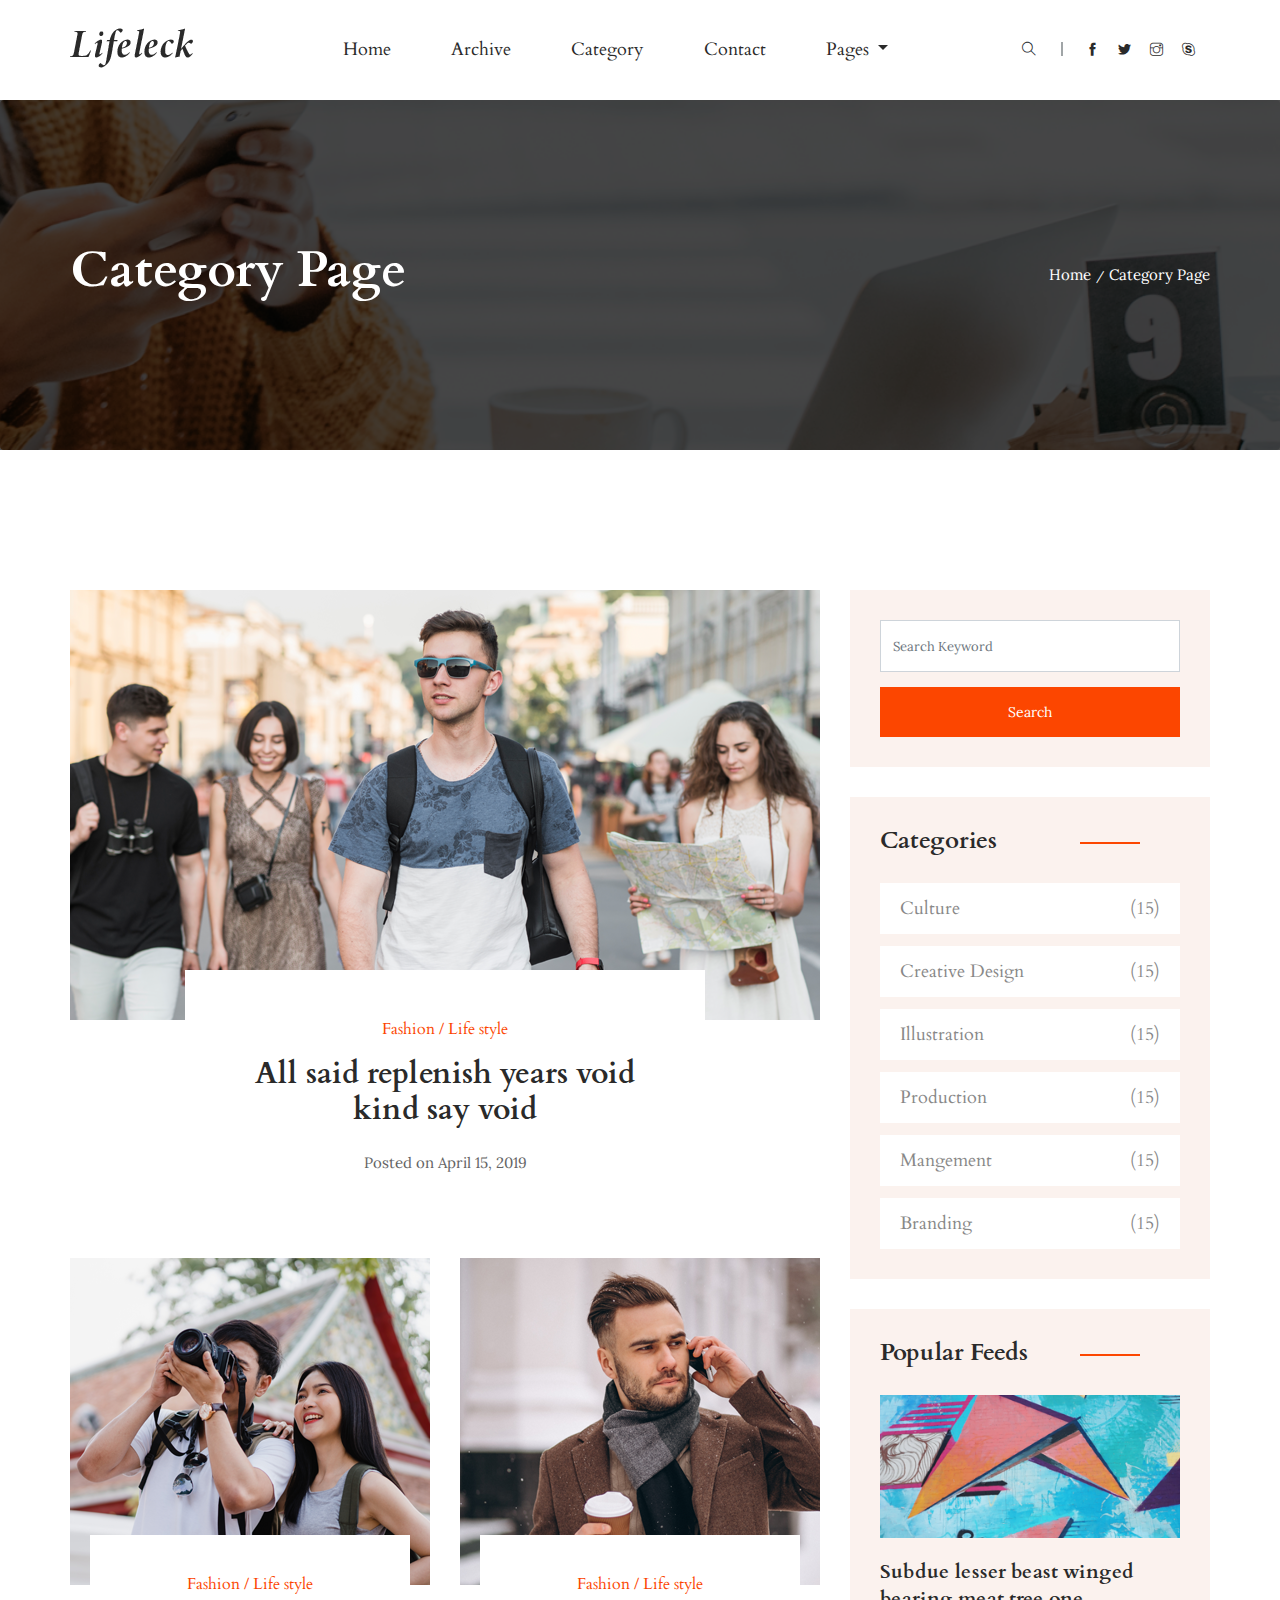
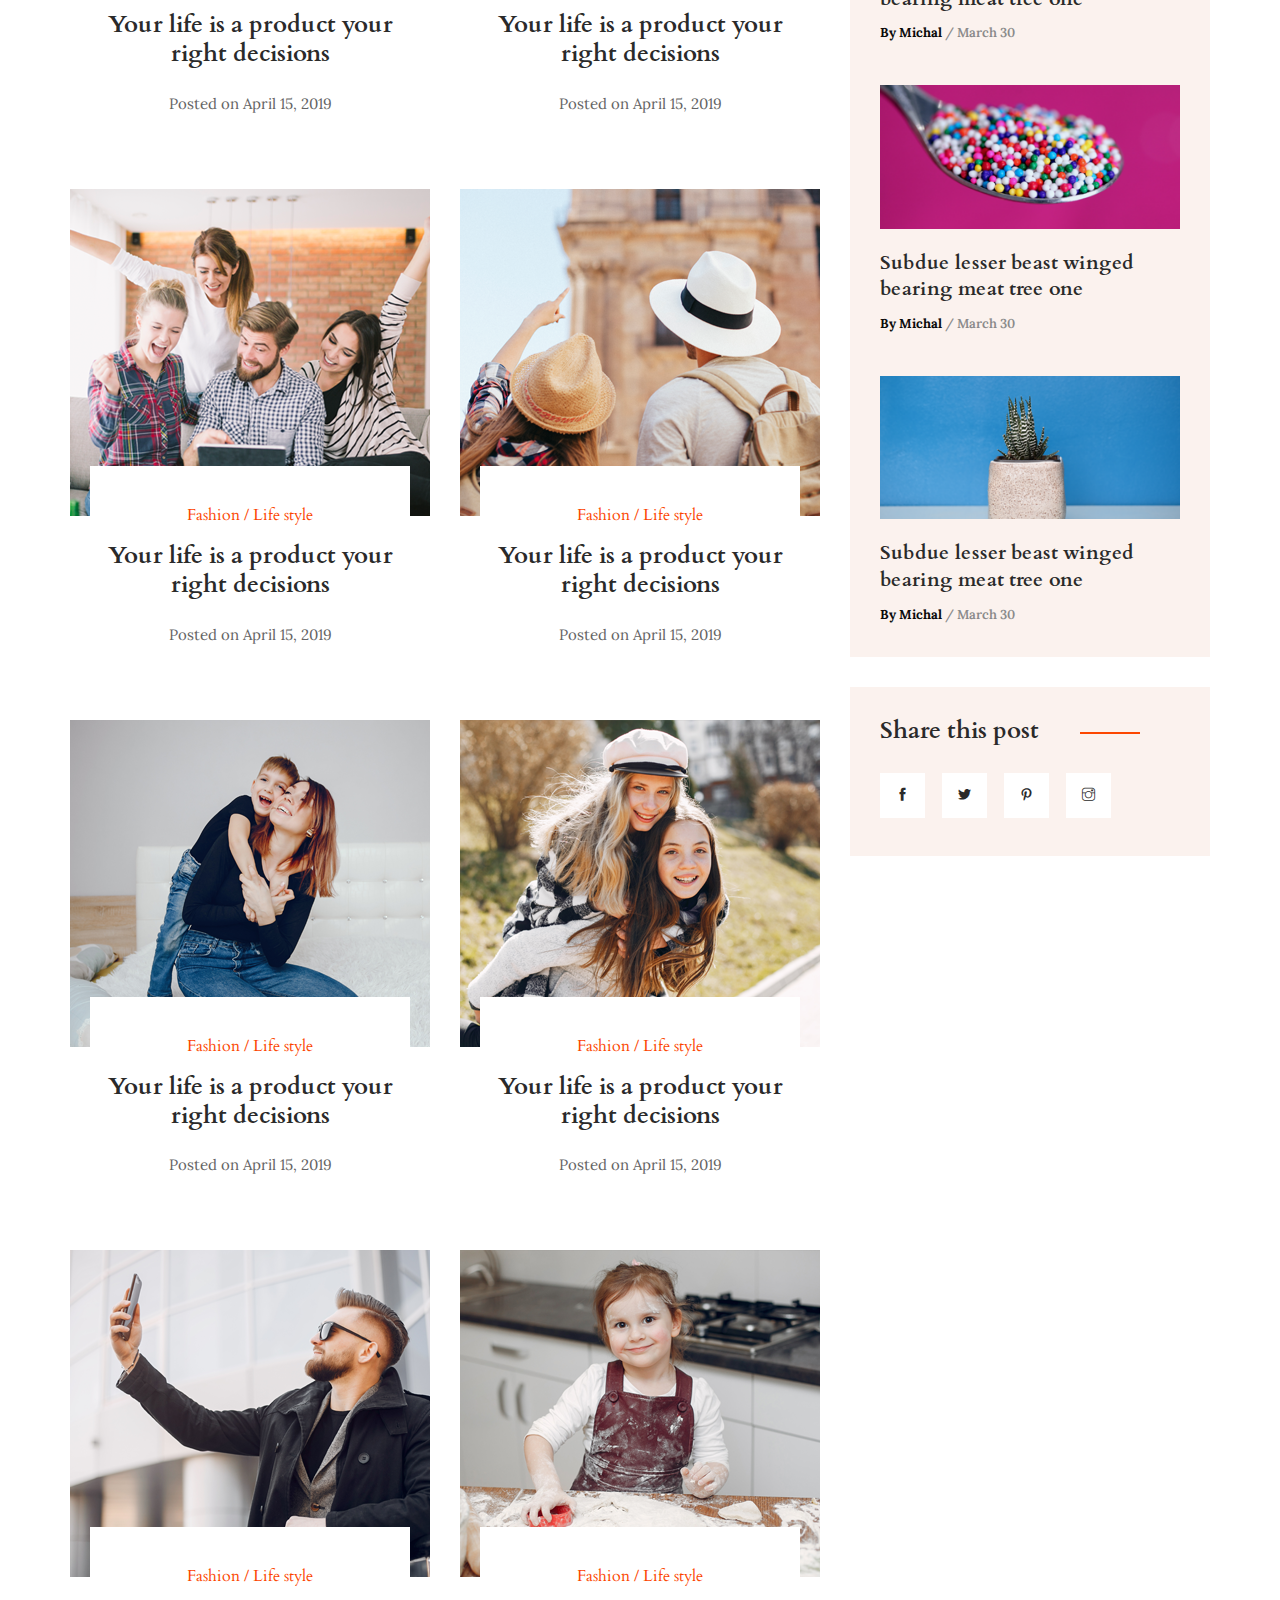
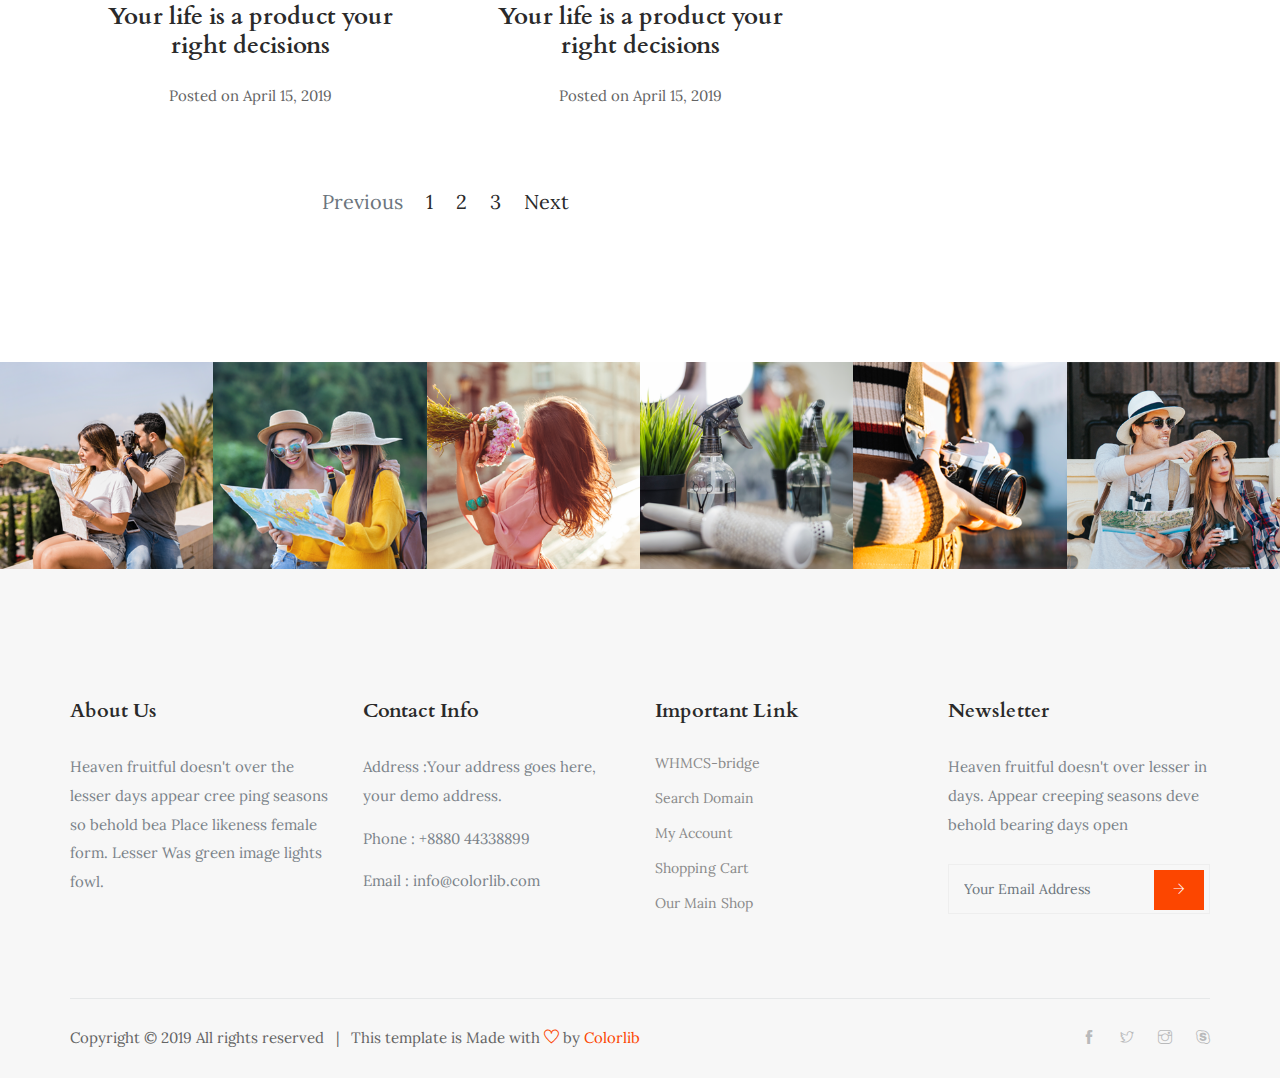
<file: category.html>
<!doctype html>
<html lang="en">

<head>
    <!-- Required meta tags -->
    <meta charset="utf-8">
    <meta name="viewport" content="width=device-width, initial-scale=1, shrink-to-fit=no">
    <title>lifeleck BLOG || HOME</title>
    <link rel="icon" href="img/favicon.png">
    <!-- Bootstrap CSS -->
    <link rel="stylesheet" href="css/bootstrap.min.css">
    <!-- animate CSS -->
    <link rel="stylesheet" href="css/animate.css">
    <!-- owl carousel CSS -->
    <link rel="stylesheet" href="css/owl.carousel.min.css">
    <!-- themify CSS -->
    <link rel="stylesheet" href="css/themify-icons.css">
    <!-- flaticon CSS -->
    <link rel="stylesheet" href="css/liner_icon.css">
    <link rel="stylesheet" href="css/search.css">
    <!-- style CSS -->
    <link rel="stylesheet" href="css/style.css">
</head>

<body>
    <!--::header part start::-->
    <header class="main_menu">
        <div class="container">
            <div class="row align-items-center">
                <div class="col-lg-12">
                    <nav class="navbar navbar-expand-lg navbar-light">
                        <a class="navbar-brand" href="index.html"> <img src="img/logo.png" alt="logo"> </a>
                        <button class="navbar-toggler" type="button" data-toggle="collapse"
                            data-target="#navbarSupportedContent" aria-controls="navbarSupportedContent"
                            aria-expanded="false" aria-label="Toggle navigation">
                            <span class="navbar-toggler-icon"></span>
                        </button>

                        <div class="collapse navbar-collapse main-menu-item justify-content-center"
                            id="navbarSupportedContent">
                            <ul class="navbar-nav">
                                <li class="nav-item active">
                                    <a class="nav-link" href="index.html">Home</a>
                                </li>
                                <li class="nav-item">
                                    <a class="nav-link" href="archive.html">Archive</a>
                                </li>
                                <li class="nav-item">
                                    <a class="nav-link" href="category.html"> Category</a>
                                </li>
                                <li class="nav-item">
                                    <a class="nav-link" href="contact.html">Contact</a>
                                </li>
                                <li class="nav-item dropdown">
                                    <a class="nav-link dropdown-toggle" href="#" id="navbarDropdown" role="button" data-toggle="dropdown" aria-haspopup="true" aria-expanded="false">
                                        Pages
                                    </a>
                                    <div class="dropdown-menu" aria-labelledby="navbarDropdown">
                                        <a class="dropdown-item" href="single-blog.html">Single blog</a>
                                        <a class="dropdown-item" href="elements.html">elements</a>
                                    </div>
                                </li>
                            </ul>
                        </div>
                        <div class="header_social_icon d-none d-lg-block">
                            <ul>
                                <li>
                                    <div id="wrap">
                                        <form action="#" autocomplete="on">
                                            <input id="search" name="search" type="text" placeholder="Search here"><span class="ti-search"></span> 
                                        </form>
                                    </div>
                                </li>
                                <li><a href="#" class="d-none d-lg-block"><i class="ti-facebook"></i></a></li>
                                <li><a href="#" class="d-none d-lg-block"> <i class="ti-twitter-alt"></i></a></li>
                                <li><a href="#" class="d-none d-lg-block"><i class="ti-instagram"></i></a></li>
                                <li><a href="#" class="d-none d-lg-block"><i class="ti-skype"></i></a></li>
                            </ul>
                        </div>
                    </nav>
                </div>
            </div>
        </div>
    </header>
    <!-- Header part end-->

    <!-- breadcrumb start-->
    <section class="breadcrumb breadcrumb_bg align-items-center">
        <div class="container">
            <div class="row align-items-center justify-content-between">
                <div class="col-sm-6">
                    <div class="breadcrumb_tittle text-left">
                        <h2>Category Page</h2>
                    </div>
                </div>
                <div class="col-sm-6">
                    <div class="breadcrumb_content text-right">
                        <p>Home<span>/</span>Category Page</p>
                    </div>
                </div>
            </div>
        </div>
    </section>
    <!-- breadcrumb start-->

    <!-- feature_post start-->
    <section class="all_post section_padding">
        <div class="container">
            <div class="row">
                <div class="col-lg-8">
                    <div class="row">
                        <div class="col-lg-12">
                            <div class="single_post post_1 feature_post">
                                <div class="single_post_img">
                                    <img src="img/post/post_12.png" alt="">
                                </div>
                                <div class="single_post_text text-center">
                                    <a href="category.html"><h5> Fashion / Life style</h5></a> 
                                    <a href="single-blog.html"><h2>All said replenish years void kind say void </h2></a> 
                                    <p>Posted on April 15, 2019</p>
                                </div>
                            </div>
                        </div>
                        <div class="col-lg-6 col-sm-6">
                            <div class="single_post post_1">
                                <div class="single_post_img">
                                    <img src="img/post/post_18.png" alt="">
                                </div>
                                <div class="single_post_text text-center">
                                    <a href="category.html"><h5> Fashion / Life style</h5></a> 
                                    <a href="single-blog.html"><h2>Your life is a product your
                                            right decisions</h2></a> 
                                    <p>Posted on April 15, 2019</p>
                                </div>
                            </div>
                        </div>
                        <div class="col-lg-6 col-sm-6">
                                <div class="single_post post_1">
                                    <div class="single_post_img">
                                        <img src="img/post/post_19.png" alt="">
                                    </div>
                                    <div class="single_post_text text-center">
                                        <a href="category.html"><h5> Fashion / Life style</h5></a> 
                                        <a href="single-blog.html"><h2>Your life is a product your
                                                right decisions</h2></a> 
                                        <p>Posted on April 15, 2019</p>
                                    </div>
                                </div>
                        </div>
                        <div class="col-lg-6 col-sm-6">
                            <div class="single_post post_1">
                                <div class="single_post_img">
                                    <img src="img/post/post_20.png" alt="">
                                </div>
                                <div class="single_post_text text-center">
                                    <a href="category.html"><h5> Fashion / Life style</h5></a> 
                                    <a href="single-blog.html"><h2>Your life is a product your
                                            right decisions</h2></a> 
                                    <p>Posted on April 15, 2019</p>
                                </div>
                            </div>
                        </div>
                        <div class="col-lg-6 col-sm-6">
                                <div class="single_post post_1">
                                    <div class="single_post_img">
                                        <img src="img/post/post_21.png" alt="">
                                    </div>
                                    <div class="single_post_text text-center">
                                        <a href="category.html"><h5> Fashion / Life style</h5></a> 
                                        <a href="single-blog.html"><h2>Your life is a product your
                                                right decisions</h2></a> 
                                        <p>Posted on April 15, 2019</p>
                                    </div>
                                </div>
                        </div>
                        <div class="col-lg-6 col-sm-6">
                            <div class="single_post post_1">
                                <div class="single_post_img">
                                    <img src="img/post/post_22.png" alt="">
                                </div>
                                <div class="single_post_text text-center">
                                    <a href="category.html"><h5> Fashion / Life style</h5></a> 
                                    <a href="single-blog.html"><h2>Your life is a product your
                                            right decisions</h2></a> 
                                    <p>Posted on April 15, 2019</p>
                                </div>
                            </div>
                        </div>
                        <div class="col-lg-6 col-sm-6">
                                <div class="single_post post_1">
                                    <div class="single_post_img">
                                        <img src="img/post/post_23.png" alt="">
                                    </div>
                                    <div class="single_post_text text-center">
                                        <a href="category.html"><h5> Fashion / Life style</h5></a> 
                                        <a href="single-blog.html"><h2>Your life is a product your
                                                right decisions</h2></a> 
                                        <p>Posted on April 15, 2019</p>
                                    </div>
                                </div>
                        </div>
                        <div class="col-lg-6 col-sm-6">
                            <div class="single_post post_1">
                                <div class="single_post_img">
                                    <img src="img/post/post_24.png" alt="">
                                </div>
                                <div class="single_post_text text-center">
                                    <a href="category.html"><h5> Fashion / Life style</h5></a> 
                                    <a href="single-blog.html"><h2>Your life is a product your
                                            right decisions</h2></a> 
                                    <p>Posted on April 15, 2019</p>
                                </div>
                            </div>
                        </div>
                        <div class="col-lg-6 col-sm-6">
                                <div class="single_post post_1">
                                    <div class="single_post_img">
                                        <img src="img/post/post_25.png" alt="">
                                    </div>
                                    <div class="single_post_text text-center">
                                        <a href="category.html"><h5> Fashion / Life style</h5></a> 
                                        <a href="single-blog.html"><h2>Your life is a product your
                                                right decisions</h2></a> 
                                        <p>Posted on April 15, 2019</p>
                                    </div>
                                </div>
                        </div>
                    </div>
                    <div class="page_pageniation">
                        <nav aria-label="Page navigation example">
                            <ul class="pagination justify-content-center">
                                <li class="page-item disabled">
                                <a class="page-link" href="#" tabindex="-1" aria-disabled="true">Previous</a>
                                </li>
                                <li class="page-item"><a class="page-link" href="#">1</a></li>
                                <li class="page-item"><a class="page-link" href="#">2</a></li>
                                <li class="page-item"><a class="page-link" href="#">3</a></li>
                                <li class="page-item">
                                <a class="page-link" href="#">Next</a>
                                </li>
                            </ul>
                        </nav>
                    </div>
                </div>
                <div class="col-lg-4">
                    <div class="sidebar_widget">
                        <div class="single_sidebar_wiget search_form_widget">
                            <form action="#">
                                <div class="form-group">
                                    <input type="text" class="form-control" placeholder='Search Keyword'
                                        onfocus="this.placeholder = ''" onblur="this.placeholder = 'Search Keyword'">
                                    <div class="btn_1">search</div>
                                </div>
                            </form>
                        </div>
                        <div class="single_sidebar_wiget">
                            <div class="sidebar_tittle">
                                <h3>Categories</h3>
                            </div>
                            <div class="single_catagory_item category">
                                <ul class="list-unstyled">
                                    <li><a href="category.html">Culture</a> <span>(15)</span> </li>
                                    <li><a href="category.html">Creative Design</a> <span>(15)</span> </li>
                                    <li><a href="category.html">Illustration</a> <span>(15)</span> </li>
                                    <li><a href="category.html">Production</a> <span>(15)</span> </li>
                                    <li><a href="category.html">Mangement</a> <span>(15)</span> </li>
                                    <li><a href="category.html">Branding</a> <span>(15)</span> </li>
                                </ul>
                            </div>
                        </div>
                        <div class="single_sidebar_wiget">
                            <div class="sidebar_tittle">
                                <h3>Popular Feeds</h3>
                            </div>
                            <div class="single_catagory_post post_2 ">
                                <div class="category_post_img">
                                    <img src="img/sidebar/sidebar_1.png" alt="">
                                </div>
                                <div class="post_text_1 pr_30">
                                    <a href="single-blog.html">
                                        <h3>Subdue lesser beast winged
                                            bearing meat tree one</h3>
                                    </a>
                                    <p><span> By Michal</span> / March 30</p>
                                </div>
                            </div>
                            <div class="single_catagory_post post_2 ">
                                <div class="category_post_img">
                                    <img src="img/sidebar/sidebar_2.png" alt="">
                                </div>
                                <div class="post_text_1 pr_30">
                                    
                                    <a href="single-blog.html">
                                        <h3>Subdue lesser beast winged
                                            bearing meat tree one</h3>
                                    </a>
                                    <p><span> By Michal</span> / March 30</p>
                                </div>
                            </div>
                            <div class="single_catagory_post post_2">
                                <div class="category_post_img">
                                    <img src="img/sidebar/sidebar_3.png" alt="">
                                </div>
                                <div class="post_text_1 pr_30">
                                    <a href="single-blog.html">
                                        <h3>Subdue lesser beast winged
                                            bearing meat tree one</h3>
                                    </a>
                                    <p><span> By Michal</span> / March 30</p>
                                </div>
                            </div>
                        </div>
                        
                        <div class="single_sidebar_wiget">
                            <div class="sidebar_tittle">
                                <h3>Share this post</h3>
                            </div>
                            <div class="social_share_icon tags">
                                <ul class="list-unstyled">
                                    <li><a href="#"><i class="ti-facebook"></i></a></li>
                                    <li><a href="#"><i class="ti-twitter-alt"></i></a></li>
                                    <li><a href="#"><i class="ti-pinterest"></i></a></li>
                                    <li><a href="#"><i class="ti-instagram"></i></a></li>
                                </ul>
                            </div>
                        </div>
                    </div>
                </div>
            </div>
        </div>
    </section>
    <!-- feature_post end-->

    <!-- social_connect_part part start-->
    <section class="social_connect_part">
        <div class="container-fluid">
            <div class="row">
                <div class="col-xl-12">
                    <div class="social_connect">
                    <div class="single-social_connect">
                        <div class="social_connect_img">
                            <img src="img/insta/instagram_1.png" class="" alt="blog">
                            <div class="social_connect_overlay">
                                <a href="#"><span class="ti-instagram"></span></a> 
                            </div>
                        </div>
                    </div>
                    <div class="single-social_connect">
                        <div class="social_connect_img">
                            <img src="img/insta/instagram_2.png" class="" alt="blog">
                            <div class="social_connect_overlay">
                                <a href="#"><span class="ti-instagram"></span></a> 
                            </div>
                        </div>
                    </div>
                    <div class="single-social_connect">
                        <div class="social_connect_img">
                            <img src="img/insta/instagram_3.png" class="" alt="blog">
                            <div class="social_connect_overlay">
                                <a href="#"><span class="ti-instagram"></span></a> 
                            </div>
                        </div>
                    </div>
                    <div class="single-social_connect">
                        <div class="social_connect_img">
                            <img src="img/insta/instagram_4.png" class="" alt="blog">
                            <div class="social_connect_overlay">
                                <a href="#"><span class="ti-instagram"></span></a> 
                            </div>
                        </div>
                    </div>
                    <div class="single-social_connect">
                        <div class="social_connect_img">
                            <img src="img/insta/instagram_5.png" class="" alt="blog">
                            <div class="social_connect_overlay">
                                <a href="#"><span class="ti-instagram"></span></a> 
                            </div>
                        </div>
                    </div>
                    <div class="single-social_connect">
                        <div class="social_connect_img">
                            <img src="img/insta/instagram_6.png" class="" alt="blog">
                            <div class="social_connect_overlay">
                                <a href="#"><span class="ti-instagram"></span></a> 
                            </div>
                        </div>
                    </div>
                </div>
            </div>
            </div>
        </div>
    </section>
    <!-- social_connect_part part end-->

    <!-- footer part start-->
	<footer class="footer-area">
		<div class="container">
			<div class="row">
				<div class="col-xl-3 col-lg-6 col-sm-6 mb-4 mb-xl-0 single-footer-widget">
					<h4>about us</h4>
					<p>Heaven fruitful doesn't over the lesser days appear cree ping seasons so behold bea Place likeness female form. Lesser Was green image lights fowl.</p>
				</div>
				<div class="col-xl-3 col-lg-6 col-sm-6 mb-4 mb-xl-0 single-footer-widget">
					<h4>Contact Info</h4>
					<ul>
						<li><p>Address :Your address goes
								here, your demo address.</p></li>
						<li><p>Phone : +8880 44338899</p></li>
						<li><p>Email : info@colorlib.com</p></li>
					</ul>
				</div>
				<div class="col-xl-3 col-lg-6 col-sm-6 mb-4 mb-xl-0 single-footer-widget">
					<h4>Important Link</h4>
					<ul>
						<li><a href="#">WHMCS-bridge</a></li>
						<li><a href="#">Search Domain</a></li>
						<li><a href="#">My Account</a></li>
						<li><a href="#">Shopping Cart</a></li>
						<li><a href="#">Our  Main Shop</a></li>
					</ul>
				</div>
				<div class="col-xl-3 col-lg-6 col-sm-6 mb-4 mb-xl-0 single-footer-widget">
					<h4>Newsletter</h4>
					<p>Heaven fruitful doesn't over lesser in days. Appear creeping seasons deve behold bearing days open</p>
					<div class="form-wrap" id="mc_embed_signup">
						<form target="_blank" action="https://spondonit.us12.list-manage.com/subscribe/post?u=1462626880ade1ac87bd9c93a&amp;id=92a4423d01" method="get" class="form-inline">
							<input class="form-control" name="EMAIL" placeholder="Your Email Address" onfocus="this.placeholder = ''" onblur="this.placeholder = 'Your Email Address '" required="" type="email">
							<button class="click-btn btn btn-default text-uppercase"><i class="ti-arrow-right"></i></button>
							<div style="position: absolute; left: -5000px;">
								<input name="b_36c4fd991d266f23781ded980_aefe40901a" tabindex="-1" value="" type="text">
							</div>

							<div class="info"></div>
						</form>
					</div>
				</div>
			</div>
			<div class="copyright_text">
				<div class="row align-items-center">
					<div class="col-lg-8">
						<div class="copyright_part">
							<p class="footer-text m-0">Copyright © 2019 All rights reserved <span class="px-2">|</span> This template is Made with <a href="http://colorlib.com"><i class="ti-heart"></i></a> by <a href="http://colorlib.com">Colorlib</a></p>
						</div>
					</div>
					<div class="col-lg-4 text-center text-lg-right">
						<div class="footer-social">
							<a href="#"><i class="ti-facebook"></i></a>
							<a href="#"> <i class="ti-twitter"></i> </a>
							<a href="#"><i class="ti-instagram"></i></a>
							<a href="#"><i class="ti-skype"></i></a>
						</div>
					</div>
				</div>
			</div>
		</div>
	</footer>
    <!-- footer part end-->

    <!-- jquery plugins here-->
    <!-- jquery -->
    <script src="js/jquery-1.12.1.min.js"></script>
    <!-- popper js -->
    <script src="js/popper.min.js"></script>
    <!-- bootstrap js -->
    <script src="js/bootstrap.min.js"></script>
    <!-- custom js -->
    <script src="js/custom.js"></script>
</body>

</html>
</file>
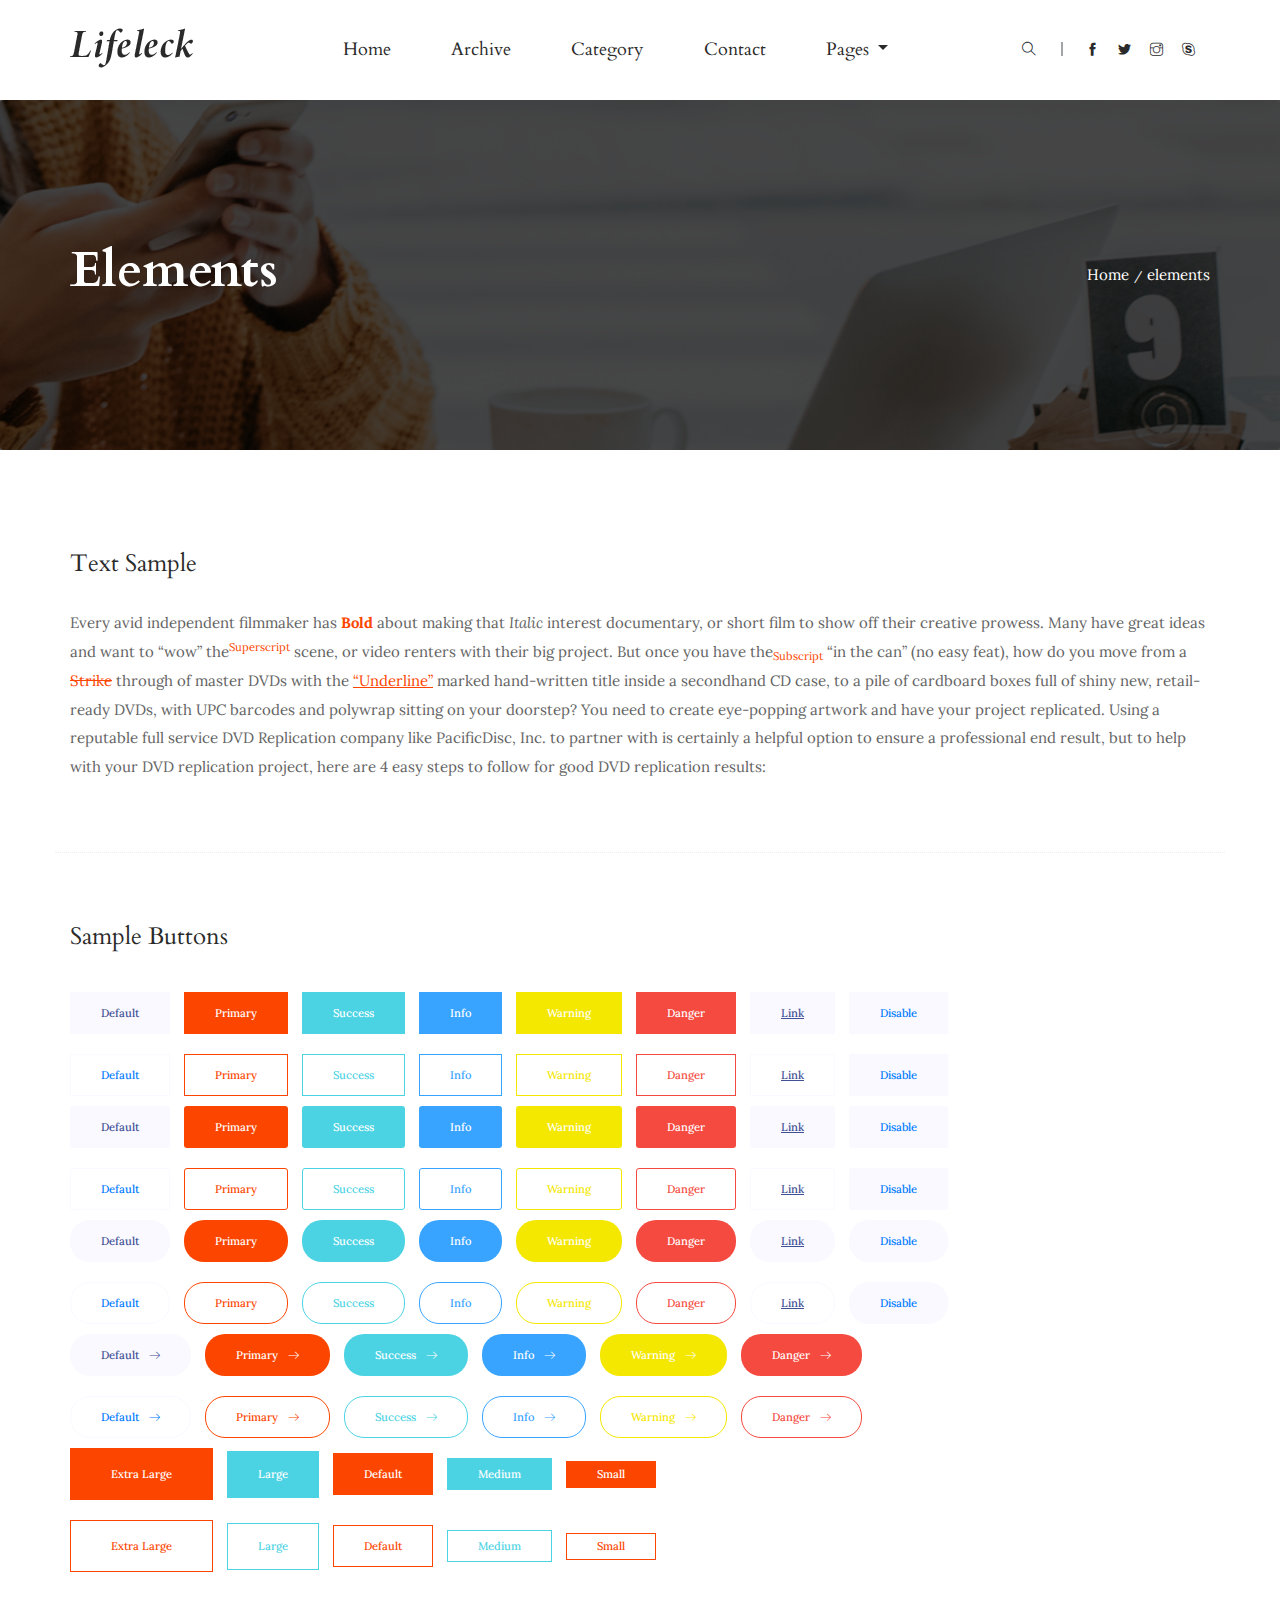
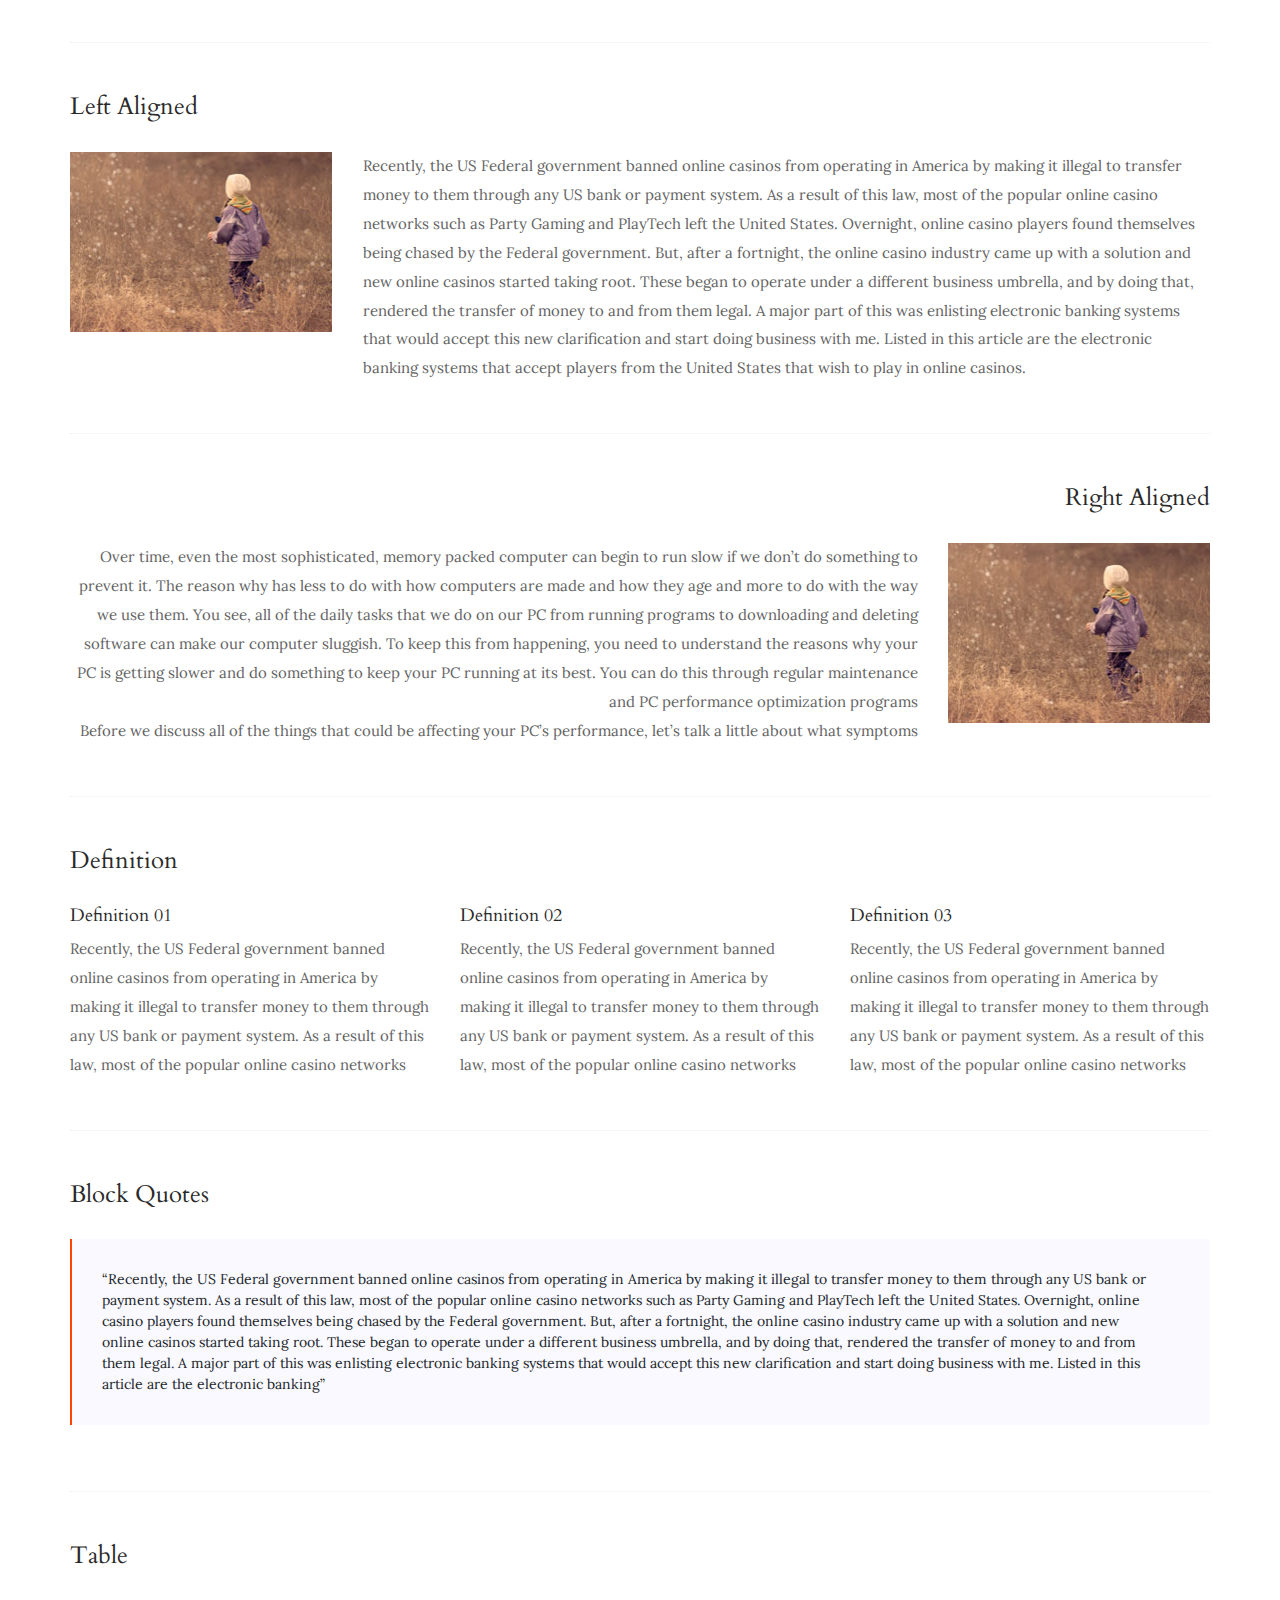
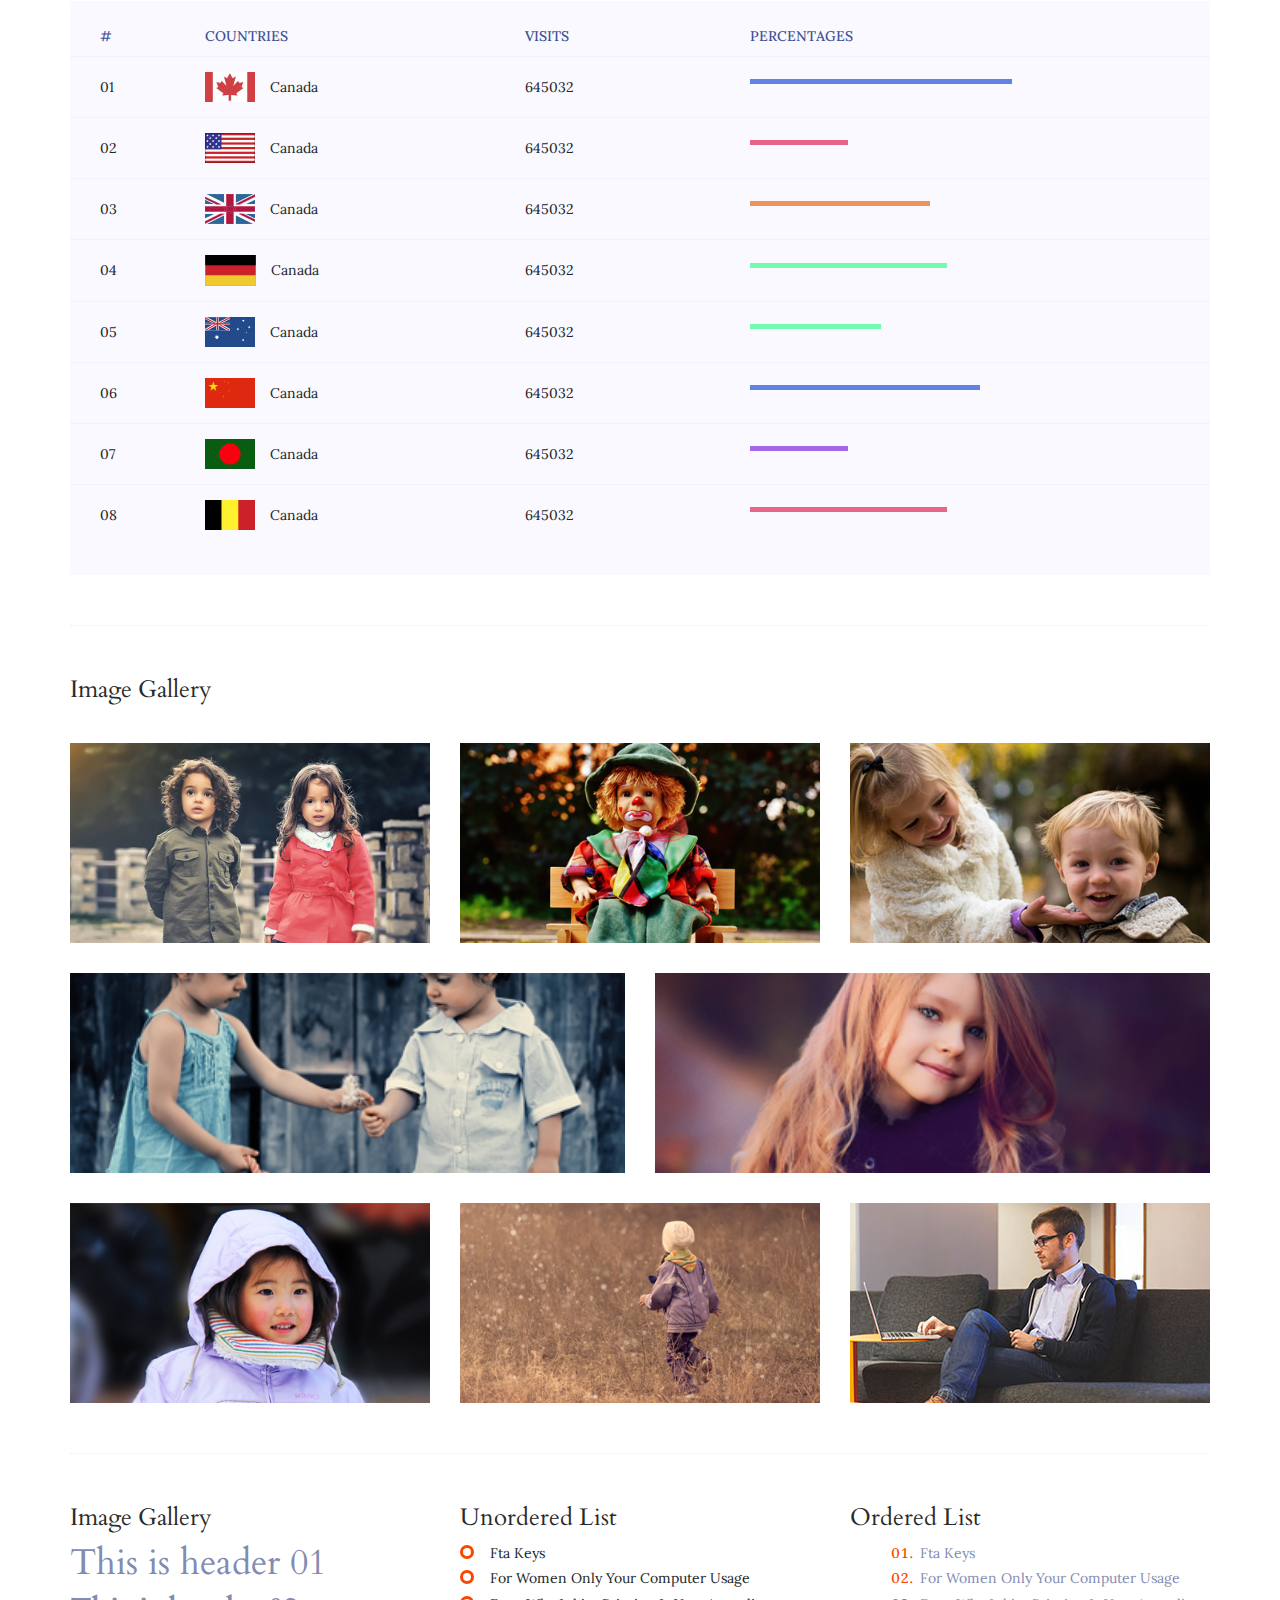
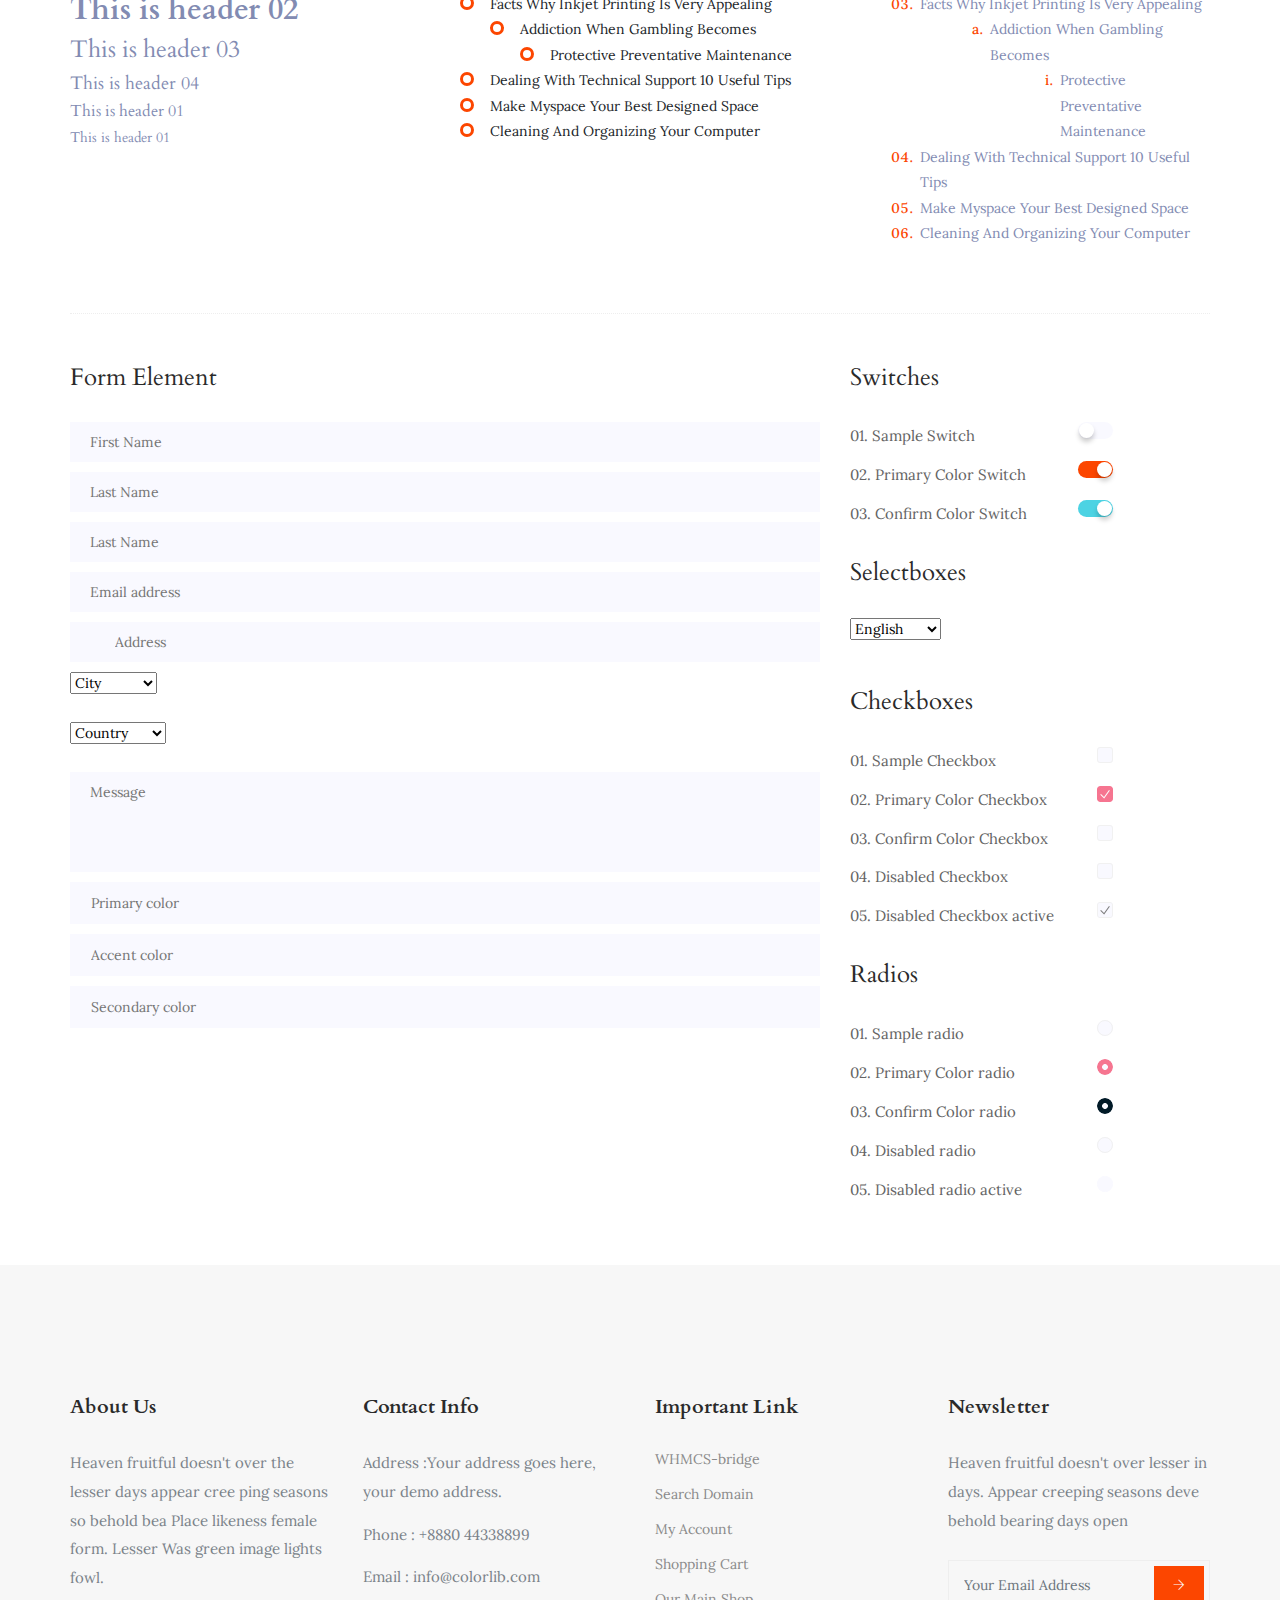
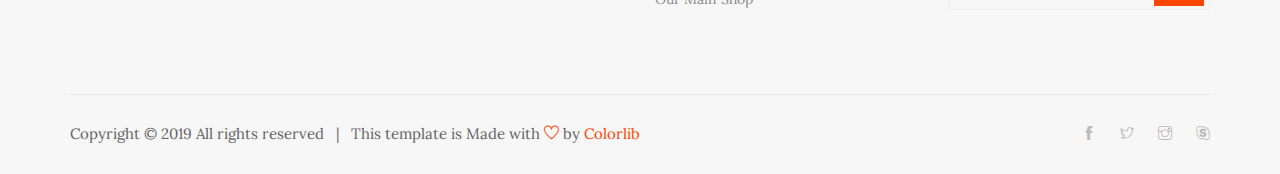
<file: elements.html>
<!doctype html>
<html lang="en">

<head>
    <!-- Required meta tags -->
    <meta charset="utf-8">
    <meta name="viewport" content="width=device-width, initial-scale=1, shrink-to-fit=no">
    <title>lifeleck BLOG || HOME</title>
    <link rel="icon" href="img/favicon.png">
    <!-- Bootstrap CSS -->
    <link rel="stylesheet" href="css/bootstrap.min.css">
    <!-- animate CSS -->
    <link rel="stylesheet" href="css/animate.css">
    <!-- owl carousel CSS -->
    <link rel="stylesheet" href="css/owl.carousel.min.css">
    <!-- themify CSS -->
    <link rel="stylesheet" href="css/themify-icons.css">
    <!-- flaticon CSS -->
    <link rel="stylesheet" href="css/liner_icon.css">
    <link rel="stylesheet" href="css/search.css">
    <!-- style CSS -->
    <link rel="stylesheet" href="css/style.css">
</head>

<body>
    <!--::header part start::-->
    <header class="main_menu">
        <div class="container">
            <div class="row align-items-center">
                <div class="col-lg-12">
                    <nav class="navbar navbar-expand-lg navbar-light">
                        <a class="navbar-brand" href="index.html"> <img src="img/logo.png" alt="logo"> </a>
                        <button class="navbar-toggler" type="button" data-toggle="collapse"
                            data-target="#navbarSupportedContent" aria-controls="navbarSupportedContent"
                            aria-expanded="false" aria-label="Toggle navigation">
                            <span class="navbar-toggler-icon"></span>
                        </button>

                        <div class="collapse navbar-collapse main-menu-item justify-content-center"
                            id="navbarSupportedContent">
                            <ul class="navbar-nav">
                                <li class="nav-item active">
                                    <a class="nav-link" href="index.html">Home</a>
                                </li>
                                <li class="nav-item">
                                    <a class="nav-link" href="archive.html">Archive</a>
                                </li>
                                <li class="nav-item">
                                    <a class="nav-link" href="category.html"> Category</a>
                                </li>
                                <li class="nav-item">
                                    <a class="nav-link" href="contact.html">Contact</a>
                                </li>
                                <li class="nav-item dropdown">
                                    <a class="nav-link dropdown-toggle" href="#" id="navbarDropdown" role="button" data-toggle="dropdown" aria-haspopup="true" aria-expanded="false">
                                        Pages
                                    </a>
                                    <div class="dropdown-menu" aria-labelledby="navbarDropdown">
                                        <a class="dropdown-item" href="single-blog.html">Single blog</a>
                                        <a class="dropdown-item" href="elements.html">elements</a>
                                    </div>
                                </li>
                            </ul>
                        </div>
                        <div class="header_social_icon d-none d-lg-block">
                            <ul>
                                <li>
                                    <div id="wrap">
                                        <form action="#" autocomplete="on">
                                            <input id="search" name="search" type="text" placeholder="Search here"><span class="ti-search"></span> 
                                        </form>
                                    </div>
                                </li>
                                <li><a href="#" class="d-none d-lg-block"><i class="ti-facebook"></i></a></li>
                                <li><a href="#" class="d-none d-lg-block"> <i class="ti-twitter-alt"></i></a></li>
                                <li><a href="#" class="d-none d-lg-block"><i class="ti-instagram"></i></a></li>
                                <li><a href="#" class="d-none d-lg-block"><i class="ti-skype"></i></a></li>
                            </ul>
                        </div>
                    </nav>
                </div>
            </div>
        </div>
    </header>
    <!-- Header part end-->

    <!-- breadcrumb start-->
    <section class="breadcrumb breadcrumb_bg align-items-center">
        <div class="container">
            <div class="row align-items-center justify-content-between">
                <div class="col-sm-6">
                    <div class="breadcrumb_tittle text-left">
                        <h2>elements</h2>
                    </div>
                </div>
                <div class="col-sm-6">
                    <div class="breadcrumb_content text-right">
                        <p>Home<span>/</span>elements</p>
                    </div>
                </div>
            </div>
        </div>
    </section>
    <!-- breadcrumb start-->
	
	<!-- End banner Area -->

	<!-- Start Sample Area -->
	<section class="sample-text-area">
		<div class="container box_1170">
			<h3 class="text-heading">Text Sample</h3>
			<p class="sample-text">
				Every avid independent filmmaker has <b>Bold</b> about making that <i>Italic</i> interest documentary, or short
				film to show off their creative prowess. Many have great ideas and want to “wow” the<sup>Superscript</sup> scene,
				or video renters with their big project. But once you have the<sub>Subscript</sub> “in the can” (no easy feat), how
				do you move from a <del>Strike</del> through of master DVDs with the <u>“Underline”</u> marked hand-written title
				inside a secondhand CD case, to a pile of cardboard boxes full of shiny new, retail-ready DVDs, with UPC barcodes
				and polywrap sitting on your doorstep? You need to create eye-popping artwork and have your project replicated.
				Using a reputable full service DVD Replication company like PacificDisc, Inc. to partner with is certainly a
				helpful option to ensure a professional end result, but to help with your DVD replication project, here are 4 easy
				steps to follow for good DVD replication results:

			</p>
		</div>
	</section>
	<!-- End Sample Area -->

	<!-- Start Button -->
	<section class="button-area">
		<div class="container box_1170 border-top-generic">
			<h3 class="text-heading">Sample Buttons</h3>
			<div class="button-group-area">
				<a href="#" class="genric-btn default">Default</a>
				<a href="#" class="genric-btn primary">Primary</a>
				<a href="#" class="genric-btn success">Success</a>
				<a href="#" class="genric-btn info">Info</a>
				<a href="#" class="genric-btn warning">Warning</a>
				<a href="#" class="genric-btn danger">Danger</a>
				<a href="#" class="genric-btn link">Link</a>
				<a href="#" class="genric-btn disable">Disable</a>
			</div>
			<div class="button-group-area mt-10">
				<a href="#" class="genric-btn default-border">Default</a>
				<a href="#" class="genric-btn primary-border">Primary</a>
				<a href="#" class="genric-btn success-border">Success</a>
				<a href="#" class="genric-btn info-border">Info</a>
				<a href="#" class="genric-btn warning-border">Warning</a>
				<a href="#" class="genric-btn danger-border">Danger</a>
				<a href="#" class="genric-btn link-border">Link</a>
				<a href="#" class="genric-btn disable">Disable</a>
			</div>
			<div class="button-group-area mt-40">
				<a href="#" class="genric-btn default radius">Default</a>
				<a href="#" class="genric-btn primary radius">Primary</a>
				<a href="#" class="genric-btn success radius">Success</a>
				<a href="#" class="genric-btn info radius">Info</a>
				<a href="#" class="genric-btn warning radius">Warning</a>
				<a href="#" class="genric-btn danger radius">Danger</a>
				<a href="#" class="genric-btn link radius">Link</a>
				<a href="#" class="genric-btn disable radius">Disable</a>
			</div>
			<div class="button-group-area mt-10">
				<a href="#" class="genric-btn default-border radius">Default</a>
				<a href="#" class="genric-btn primary-border radius">Primary</a>
				<a href="#" class="genric-btn success-border radius">Success</a>
				<a href="#" class="genric-btn info-border radius">Info</a>
				<a href="#" class="genric-btn warning-border radius">Warning</a>
				<a href="#" class="genric-btn danger-border radius">Danger</a>
				<a href="#" class="genric-btn link-border radius">Link</a>
				<a href="#" class="genric-btn disable radius">Disable</a>
			</div>
			<div class="button-group-area mt-40">
				<a href="#" class="genric-btn default circle">Default</a>
				<a href="#" class="genric-btn primary circle">Primary</a>
				<a href="#" class="genric-btn success circle">Success</a>
				<a href="#" class="genric-btn info circle">Info</a>
				<a href="#" class="genric-btn warning circle">Warning</a>
				<a href="#" class="genric-btn danger circle">Danger</a>
				<a href="#" class="genric-btn link circle">Link</a>
				<a href="#" class="genric-btn disable circle">Disable</a>
			</div>
			<div class="button-group-area mt-10">
				<a href="#" class="genric-btn default-border circle">Default</a>
				<a href="#" class="genric-btn primary-border circle">Primary</a>
				<a href="#" class="genric-btn success-border circle">Success</a>
				<a href="#" class="genric-btn info-border circle">Info</a>
				<a href="#" class="genric-btn warning-border circle">Warning</a>
				<a href="#" class="genric-btn danger-border circle">Danger</a>
				<a href="#" class="genric-btn link-border circle">Link</a>
				<a href="#" class="genric-btn disable circle">Disable</a>
			</div>
			<div class="button-group-area mt-40">
				<a href="#" class="genric-btn default circle arrow">Default<span class="lnr lnr-arrow-right"></span></a>
				<a href="#" class="genric-btn primary circle arrow">Primary<span class="lnr lnr-arrow-right"></span></a>
				<a href="#" class="genric-btn success circle arrow">Success<span class="lnr lnr-arrow-right"></span></a>
				<a href="#" class="genric-btn info circle arrow">Info<span class="lnr lnr-arrow-right"></span></a>
				<a href="#" class="genric-btn warning circle arrow">Warning<span class="lnr lnr-arrow-right"></span></a>
				<a href="#" class="genric-btn danger circle arrow">Danger<span class="lnr lnr-arrow-right"></span></a>
			</div>
			<div class="button-group-area mt-10">
				<a href="#" class="genric-btn default-border circle arrow">Default<span class="lnr lnr-arrow-right"></span></a>
				<a href="#" class="genric-btn primary-border circle arrow">Primary<span class="lnr lnr-arrow-right"></span></a>
				<a href="#" class="genric-btn success-border circle arrow">Success<span class="lnr lnr-arrow-right"></span></a>
				<a href="#" class="genric-btn info-border circle arrow">Info<span class="lnr lnr-arrow-right"></span></a>
				<a href="#" class="genric-btn warning-border circle arrow">Warning<span class="lnr lnr-arrow-right"></span></a>
				<a href="#" class="genric-btn danger-border circle arrow">Danger<span class="lnr lnr-arrow-right"></span></a>
			</div>
			<div class="button-group-area mt-40">
				<a href="#" class="genric-btn primary e-large">Extra Large</a>
				<a href="#" class="genric-btn success large">Large</a>
				<a href="#" class="genric-btn primary">Default</a>
				<a href="#" class="genric-btn success medium">Medium</a>
				<a href="#" class="genric-btn primary small">Small</a>
			</div>
			<div class="button-group-area mt-10">
				<a href="#" class="genric-btn primary-border e-large">Extra Large</a>
				<a href="#" class="genric-btn success-border large">Large</a>
				<a href="#" class="genric-btn primary-border">Default</a>
				<a href="#" class="genric-btn success-border medium">Medium</a>
				<a href="#" class="genric-btn primary-border small">Small</a>
			</div>
		</div>
	</section>
	<!-- End Button -->

	<!-- Start Align Area -->
	<div class="whole-wrap">
		<div class="container box_1170">
			<div class="section-top-border">
				<h3 class="mb-30">Left Aligned</h3>
				<div class="row">
					<div class="col-md-3">
						<img src="img/elements/d.jpg" alt="" class="img-fluid">
					</div>
					<div class="col-md-9 mt-sm-20">
						<p>Recently, the US Federal government banned online casinos from operating in America by making it illegal to
							transfer money to them through any US bank or payment system. As a result of this law, most of the popular
							online casino networks such as Party Gaming and PlayTech left the United States. Overnight, online casino
							players found themselves being chased by the Federal government. But, after a fortnight, the online casino
							industry came up with a solution and new online casinos started taking root. These began to operate under a
							different business umbrella, and by doing that, rendered the transfer of money to and from them legal. A major
							part of this was enlisting electronic banking systems that would accept this new clarification and start doing
							business with me. Listed in this article are the electronic banking systems that accept players from the United
							States that wish to play in online casinos.</p>
					</div>
				</div>
			</div>
			<div class="section-top-border text-right">
				<h3 class="mb-30">Right Aligned</h3>
				<div class="row">
					<div class="col-md-9">
						<p class="text-right">Over time, even the most sophisticated, memory packed computer can begin to run slow if we
							don’t do something to prevent it. The reason why has less to do with how computers are made and how they age and
							more to do with the way we use them. You see, all of the daily tasks that we do on our PC from running programs
							to downloading and deleting software can make our computer sluggish. To keep this from happening, you need to
							understand the reasons why your PC is getting slower and do something to keep your PC running at its best. You
							can do this through regular maintenance and PC performance optimization programs</p>
						<p class="text-right">Before we discuss all of the things that could be affecting your PC’s performance, let’s
							talk a little about what symptoms</p>
					</div>
					<div class="col-md-3">
						<img src="img/elements/d.jpg" alt="" class="img-fluid">
					</div>
				</div>
			</div>
			<div class="section-top-border">
				<h3 class="mb-30">Definition</h3>
				<div class="row">
					<div class="col-md-4">
						<div class="single-defination">
							<h4 class="mb-20">Definition 01</h4>
							<p>Recently, the US Federal government banned online casinos from operating in America by making it illegal to
								transfer money to them through any US bank or payment system. As a result of this law, most of the popular
								online casino networks</p>
						</div>
					</div>
					<div class="col-md-4">
						<div class="single-defination">
							<h4 class="mb-20">Definition 02</h4>
							<p>Recently, the US Federal government banned online casinos from operating in America by making it illegal to
								transfer money to them through any US bank or payment system. As a result of this law, most of the popular
								online casino networks</p>
						</div>
					</div>
					<div class="col-md-4">
						<div class="single-defination">
							<h4 class="mb-20">Definition 03</h4>
							<p>Recently, the US Federal government banned online casinos from operating in America by making it illegal to
								transfer money to them through any US bank or payment system. As a result of this law, most of the popular
								online casino networks</p>
						</div>
					</div>
				</div>
			</div>
			<div class="section-top-border">
				<h3 class="mb-30">Block Quotes</h3>
				<div class="row">
					<div class="col-lg-12">
						<blockquote class="generic-blockquote">
							“Recently, the US Federal government banned online casinos from operating in America by making it illegal to
							transfer money to them through any US bank or payment system. As a result of this law, most of the popular
							online casino networks such as Party Gaming and PlayTech left the United States. Overnight, online casino
							players found themselves being chased by the Federal government. But, after a fortnight, the online casino
							industry came up with a solution and new online casinos started taking root. These began to operate under a
							different business umbrella, and by doing that, rendered the transfer of money to and from them legal. A major
							part of this was enlisting electronic banking systems that would accept this new clarification and start doing
							business with me. Listed in this article are the electronic banking”
						</blockquote>
					</div>
				</div>
			</div>
			<div class="section-top-border">
				<h3 class="mb-30">Table</h3>
				<div class="progress-table-wrap">
					<div class="progress-table">
						<div class="table-head">
							<div class="serial">#</div>
							<div class="country">Countries</div>
							<div class="visit">Visits</div>
							<div class="percentage">Percentages</div>
						</div>
						<div class="table-row">
							<div class="serial">01</div>
							<div class="country"> <img src="img/elements/f1.jpg" alt="flag">Canada</div>
							<div class="visit">645032</div>
							<div class="percentage">
								<div class="progress">
									<div class="progress-bar color-1" role="progressbar" style="width: 80%" aria-valuenow="80" aria-valuemin="0"
									 aria-valuemax="100"></div>
								</div>
							</div>
						</div>
						<div class="table-row">
							<div class="serial">02</div>
							<div class="country"> <img src="img/elements/f2.jpg" alt="flag">Canada</div>
							<div class="visit">645032</div>
							<div class="percentage">
								<div class="progress">
									<div class="progress-bar color-2" role="progressbar" style="width: 30%" aria-valuenow="30" aria-valuemin="0"
									 aria-valuemax="100"></div>
								</div>
							</div>
						</div>
						<div class="table-row">
							<div class="serial">03</div>
							<div class="country"> <img src="img/elements/f3.jpg" alt="flag">Canada</div>
							<div class="visit">645032</div>
							<div class="percentage">
								<div class="progress">
									<div class="progress-bar color-3" role="progressbar" style="width: 55%" aria-valuenow="55" aria-valuemin="0"
									 aria-valuemax="100"></div>
								</div>
							</div>
						</div>
						<div class="table-row">
							<div class="serial">04</div>
							<div class="country"> <img src="img/elements/f4.jpg" alt="flag">Canada</div>
							<div class="visit">645032</div>
							<div class="percentage">
								<div class="progress">
									<div class="progress-bar color-4" role="progressbar" style="width: 60%" aria-valuenow="60" aria-valuemin="0"
									 aria-valuemax="100"></div>
								</div>
							</div>
						</div>
						<div class="table-row">
							<div class="serial">05</div>
							<div class="country"> <img src="img/elements/f5.jpg" alt="flag">Canada</div>
							<div class="visit">645032</div>
							<div class="percentage">
								<div class="progress">
									<div class="progress-bar color-5" role="progressbar" style="width: 40%" aria-valuenow="40" aria-valuemin="0"
									 aria-valuemax="100"></div>
								</div>
							</div>
						</div>
						<div class="table-row">
							<div class="serial">06</div>
							<div class="country"> <img src="img/elements/f6.jpg" alt="flag">Canada</div>
							<div class="visit">645032</div>
							<div class="percentage">
								<div class="progress">
									<div class="progress-bar color-6" role="progressbar" style="width: 70%" aria-valuenow="70" aria-valuemin="0"
									 aria-valuemax="100"></div>
								</div>
							</div>
						</div>
						<div class="table-row">
							<div class="serial">07</div>
							<div class="country"> <img src="img/elements/f7.jpg" alt="flag">Canada</div>
							<div class="visit">645032</div>
							<div class="percentage">
								<div class="progress">
									<div class="progress-bar color-7" role="progressbar" style="width: 30%" aria-valuenow="30" aria-valuemin="0"
									 aria-valuemax="100"></div>
								</div>
							</div>
						</div>
						<div class="table-row">
							<div class="serial">08</div>
							<div class="country"> <img src="img/elements/f8.jpg" alt="flag">Canada</div>
							<div class="visit">645032</div>
							<div class="percentage">
								<div class="progress">
									<div class="progress-bar color-8" role="progressbar" style="width: 60%" aria-valuenow="60" aria-valuemin="0"
									 aria-valuemax="100"></div>
								</div>
							</div>
						</div>
					</div>
				</div>
			</div>
			<div class="section-top-border">
				<h3>Image Gallery</h3>
				<div class="row gallery-item">
					<div class="col-md-4">
						<a href="img/elements/g1.jpg" class="img-pop-up">
							<div class="single-gallery-image" style="background: url(img/elements/g1.jpg);"></div>
						</a>
					</div>
					<div class="col-md-4">
						<a href="img/elements/g2.jpg" class="img-pop-up">
							<div class="single-gallery-image" style="background: url(img/elements/g2.jpg);"></div>
						</a>
					</div>
					<div class="col-md-4">
						<a href="img/elements/g3.jpg" class="img-pop-up">
							<div class="single-gallery-image" style="background: url(img/elements/g3.jpg);"></div>
						</a>
					</div>
					<div class="col-md-6">
						<a href="img/elements/g4.jpg" class="img-pop-up">
							<div class="single-gallery-image" style="background: url(img/elements/g4.jpg);"></div>
						</a>
					</div>
					<div class="col-md-6">
						<a href="img/elements/g5.jpg" class="img-pop-up">
							<div class="single-gallery-image" style="background: url(img/elements/g5.jpg);"></div>
						</a>
					</div>
					<div class="col-md-4">
						<a href="img/elements/g6.jpg" class="img-pop-up">
							<div class="single-gallery-image" style="background: url(img/elements/g6.jpg);"></div>
						</a>
					</div>
					<div class="col-md-4">
						<a href="img/elements/g7.jpg" class="img-pop-up">
							<div class="single-gallery-image" style="background: url(img/elements/g7.jpg);"></div>
						</a>
					</div>
					<div class="col-md-4">
						<a href="img/elements/g8.jpg" class="img-pop-up">
							<div class="single-gallery-image" style="background: url(img/elements/g8.jpg);"></div>
						</a>
					</div>
				</div>
			</div>
			<div class="section-top-border">
				<div class="row">
					<div class="col-md-4">
						<h3 class="mb-20">Image Gallery</h3>
						<div class="typography">
							<h1>This is header 01</h1>
							<h2>This is header 02</h2>
							<h3>This is header 03</h3>
							<h4>This is header 04</h4>
							<h5>This is header 01</h5>
							<h6>This is header 01</h6>
						</div>
					</div>
					<div class="col-md-4 mt-sm-30">
						<h3 class="mb-20">Unordered List</h3>
						<div class="">
							<ul class="unordered-list">
								<li>Fta Keys</li>
								<li>For Women Only Your Computer Usage</li>
								<li>Facts Why Inkjet Printing Is Very Appealing
									<ul>
										<li>Addiction When Gambling Becomes
											<ul>
												<li>Protective Preventative Maintenance</li>
											</ul>
										</li>
									</ul>
								</li>
								<li>Dealing With Technical Support 10 Useful Tips</li>
								<li>Make Myspace Your Best Designed Space</li>
								<li>Cleaning And Organizing Your Computer</li>
							</ul>
						</div>
					</div>
					<div class="col-md-4 mt-sm-30">
						<h3 class="mb-20">Ordered List</h3>
						<div class="">
							<ol class="ordered-list">
								<li><span>Fta Keys</span></li>
								<li><span>For Women Only Your Computer Usage</span></li>
								<li><span>Facts Why Inkjet Printing Is Very Appealing</span>
									<ol class="ordered-list-alpha">
										<li><span>Addiction When Gambling Becomes</span>
											<ol class="ordered-list-roman">
												<li><span>Protective Preventative Maintenance</span></li>
											</ol>
										</li>
									</ol>
								</li>
								<li><span>Dealing With Technical Support 10 Useful Tips</span></li>
								<li><span>Make Myspace Your Best Designed Space</span></li>
								<li><span>Cleaning And Organizing Your Computer</span></li>
							</ol>
						</div>
					</div>
				</div>
			</div>
			<div class="section-top-border">
				<div class="row">
					<div class="col-lg-8 col-md-8">
						<h3 class="mb-30">Form Element</h3>
						<form action="#">
							<div class="mt-10">
								<input type="text" name="first_name" placeholder="First Name" onfocus="this.placeholder = ''" onblur="this.placeholder = 'First Name'"
								 required class="single-input">
							</div>
							<div class="mt-10">
								<input type="text" name="last_name" placeholder="Last Name" onfocus="this.placeholder = ''" onblur="this.placeholder = 'Last Name'"
								 required class="single-input">
							</div>
							<div class="mt-10">
								<input type="text" name="last_name" placeholder="Last Name" onfocus="this.placeholder = ''" onblur="this.placeholder = 'Last Name'"
								 required class="single-input">
							</div>
							<div class="mt-10">
								<input type="email" name="EMAIL" placeholder="Email address" onfocus="this.placeholder = ''" onblur="this.placeholder = 'Email address'"
								 required class="single-input">
							</div>
							<div class="input-group-icon mt-10">
								<div class="icon"><i class="fa fa-thumb-tack" aria-hidden="true"></i></div>
								<input type="text" name="address" placeholder="Address" onfocus="this.placeholder = ''" onblur="this.placeholder = 'Address'"
								 required class="single-input">
							</div>
							<div class="input-group-icon mt-10">
								<div class="icon"><i class="fa fa-plane" aria-hidden="true"></i></div>
								<div class="form-select" id="default-select"">
											<select>
												<option value=" 1">City</option>
									<option value="1">Dhaka</option>
									<option value="1">Dilli</option>
									<option value="1">Newyork</option>
									<option value="1">Islamabad</option>
									</select>
								</div>
							</div>
							<div class="input-group-icon mt-10">
								<div class="icon"><i class="fa fa-globe" aria-hidden="true"></i></div>
								<div class="form-select" id="default-select"">
											<select>
												<option value=" 1">Country</option>
									<option value="1">Bangladesh</option>
									<option value="1">India</option>
									<option value="1">England</option>
									<option value="1">Srilanka</option>
									</select>
								</div>
							</div>

							<div class="mt-10">
								<textarea class="single-textarea" placeholder="Message" onfocus="this.placeholder = ''" onblur="this.placeholder = 'Message'"
								 required></textarea>
							</div>
							<!-- For Gradient Border Use -->
							<!-- <div class="mt-10">
										<div class="primary-input">
											<input id="primary-input" type="text" name="first_name" placeholder="Primary color" onfocus="this.placeholder = ''" onblur="this.placeholder = 'Primary color'">
											<label for="primary-input"></label>
										</div>
									</div> -->
							<div class="mt-10">
								<input type="text" name="first_name" placeholder="Primary color" onfocus="this.placeholder = ''" onblur="this.placeholder = 'Primary color'"
								 required class="single-input-primary">
							</div>
							<div class="mt-10">
								<input type="text" name="first_name" placeholder="Accent color" onfocus="this.placeholder = ''" onblur="this.placeholder = 'Accent color'"
								 required class="single-input-accent">
							</div>
							<div class="mt-10">
								<input type="text" name="first_name" placeholder="Secondary color" onfocus="this.placeholder = ''" onblur="this.placeholder = 'Secondary color'"
								 required class="single-input-secondary">
							</div>
						</form>
					</div>
					<div class="col-lg-3 col-md-4 mt-sm-30">
						<div class="single-element-widget">
							<h3 class="mb-30">Switches</h3>
							<div class="switch-wrap d-flex justify-content-between">
								<p>01. Sample Switch</p>
								<div class="primary-switch">
									<input type="checkbox" id="default-switch">
									<label for="default-switch"></label>
								</div>
							</div>
							<div class="switch-wrap d-flex justify-content-between">
								<p>02. Primary Color Switch</p>
								<div class="primary-switch">
									<input type="checkbox" id="primary-switch" checked>
									<label for="primary-switch"></label>
								</div>
							</div>
							<div class="switch-wrap d-flex justify-content-between">
								<p>03. Confirm Color Switch</p>
								<div class="confirm-switch">
									<input type="checkbox" id="confirm-switch" checked>
									<label for="confirm-switch"></label>
								</div>
							</div>
						</div>
						<div class="single-element-widget mt-30">
							<h3 class="mb-30">Selectboxes</h3>
							<div class="default-select" id="default-select"">
										<select>
											<option value=" 1">English</option>
								<option value="1">Spanish</option>
								<option value="1">Arabic</option>
								<option value="1">Portuguise</option>
								<option value="1">Bengali</option>
								</select>
							</div>
						</div>
						<div class="single-element-widget mt-30">
							<h3 class="mb-30">Checkboxes</h3>
							<div class="switch-wrap d-flex justify-content-between">
								<p>01. Sample Checkbox</p>
								<div class="primary-checkbox">
									<input type="checkbox" id="default-checkbox">
									<label for="default-checkbox"></label>
								</div>
							</div>
							<div class="switch-wrap d-flex justify-content-between">
								<p>02. Primary Color Checkbox</p>
								<div class="primary-checkbox">
									<input type="checkbox" id="primary-checkbox" checked>
									<label for="primary-checkbox"></label>
								</div>
							</div>
							<div class="switch-wrap d-flex justify-content-between">
								<p>03. Confirm Color Checkbox</p>
								<div class="confirm-checkbox">
									<input type="checkbox" id="confirm-checkbox">
									<label for="confirm-checkbox"></label>
								</div>
							</div>
							<div class="switch-wrap d-flex justify-content-between">
								<p>04. Disabled Checkbox</p>
								<div class="disabled-checkbox">
									<input type="checkbox" id="disabled-checkbox" disabled>
									<label for="disabled-checkbox"></label>
								</div>
							</div>
							<div class="switch-wrap d-flex justify-content-between">
								<p>05. Disabled Checkbox active</p>
								<div class="disabled-checkbox">
									<input type="checkbox" id="disabled-checkbox-active" checked disabled>
									<label for="disabled-checkbox-active"></label>
								</div>
							</div>
						</div>
						<div class="single-element-widget mt-30">
							<h3 class="mb-30">Radios</h3>
							<div class="switch-wrap d-flex justify-content-between">
								<p>01. Sample radio</p>
								<div class="primary-radio">
									<input type="checkbox" id="default-radio">
									<label for="default-radio"></label>
								</div>
							</div>
							<div class="switch-wrap d-flex justify-content-between">
								<p>02. Primary Color radio</p>
								<div class="primary-radio">
									<input type="checkbox" id="primary-radio" checked>
									<label for="primary-radio"></label>
								</div>
							</div>
							<div class="switch-wrap d-flex justify-content-between">
								<p>03. Confirm Color radio</p>
								<div class="confirm-radio">
									<input type="checkbox" id="confirm-radio" checked>
									<label for="confirm-radio"></label>
								</div>
							</div>
							<div class="switch-wrap d-flex justify-content-between">
								<p>04. Disabled radio</p>
								<div class="disabled-radio">
									<input type="checkbox" id="disabled-radio" disabled>
									<label for="disabled-radio"></label>
								</div>
							</div>
							<div class="switch-wrap d-flex justify-content-between">
								<p>05. Disabled radio active</p>
								<div class="disabled-radio">
									<input type="checkbox" id="disabled-radio-active" checked disabled>
									<label for="disabled-radio-active"></label>
								</div>
							</div>
						</div>
					</div>
				</div>
			</div>
		</div>
	</div>
	<!-- End Align Area -->


	 <!-- footer part start-->
	 <footer class="footer-area">
		<div class="container">
			<div class="row">
				<div class="col-xl-3 col-lg-6 col-sm-6 mb-4 mb-xl-0 single-footer-widget">
					<h4>about us</h4>
					<p>Heaven fruitful doesn't over the lesser days appear cree ping seasons so behold bea Place likeness female form. Lesser Was green image lights fowl.</p>
				</div>
				<div class="col-xl-3 col-lg-6 col-sm-6 mb-4 mb-xl-0 single-footer-widget">
					<h4>Contact Info</h4>
					<ul>
						<li><p>Address :Your address goes
								here, your demo address.</p></li>
						<li><p>Phone : +8880 44338899</p></li>
						<li><p>Email : info@colorlib.com</p></li>
					</ul>
				</div>
				<div class="col-xl-3 col-lg-6 col-sm-6 mb-4 mb-xl-0 single-footer-widget">
					<h4>Important Link</h4>
					<ul>
						<li><a href="#">WHMCS-bridge</a></li>
						<li><a href="#">Search Domain</a></li>
						<li><a href="#">My Account</a></li>
						<li><a href="#">Shopping Cart</a></li>
						<li><a href="#">Our  Main Shop</a></li>
					</ul>
				</div>
				<div class="col-xl-3 col-lg-6 col-sm-6 mb-4 mb-xl-0 single-footer-widget">
					<h4>Newsletter</h4>
					<p>Heaven fruitful doesn't over lesser in days. Appear creeping seasons deve behold bearing days open</p>
					<div class="form-wrap" id="mc_embed_signup">
						<form target="_blank" action="https://spondonit.us12.list-manage.com/subscribe/post?u=1462626880ade1ac87bd9c93a&amp;id=92a4423d01" method="get" class="form-inline">
							<input class="form-control" name="EMAIL" placeholder="Your Email Address" onfocus="this.placeholder = ''" onblur="this.placeholder = 'Your Email Address '" required="" type="email">
							<button class="click-btn btn btn-default text-uppercase"><i class="ti-arrow-right"></i></button>
							<div style="position: absolute; left: -5000px;">
								<input name="b_36c4fd991d266f23781ded980_aefe40901a" tabindex="-1" value="" type="text">
							</div>

							<div class="info"></div>
						</form>
					</div>
				</div>
			</div>
			<div class="copyright_text">
				<div class="row align-items-center">
					<div class="col-lg-8">
						<div class="copyright_part">
							<p class="footer-text m-0">Copyright © 2019 All rights reserved <span class="px-2">|</span> This template is Made with <a href="http://colorlib.com"><i class="ti-heart"></i></a> by <a href="http://colorlib.com">Colorlib</a></p>
						</div>
					</div>
					<div class="col-lg-4 text-center text-lg-right">
						<div class="footer-social">
							<a href="#"><i class="ti-facebook"></i></a>
							<a href="#"> <i class="ti-twitter"></i> </a>
							<a href="#"><i class="ti-instagram"></i></a>
							<a href="#"><i class="ti-skype"></i></a>
						</div>
					</div>
				</div>
			</div>
		</div>
	</footer>
    <!-- footer part end-->

	<!-- jquery plugins here-->
	<!-- jquery -->
	<script src="js/jquery-1.12.1.min.js"></script>
	<!-- popper js -->
	<script src="js/popper.min.js"></script>
	<!-- bootstrap js -->
	<script src="js/bootstrap.min.js"></script>
	<!-- custom js -->
	<script src="js/custom.js"></script>
</body>

</html>
</file>
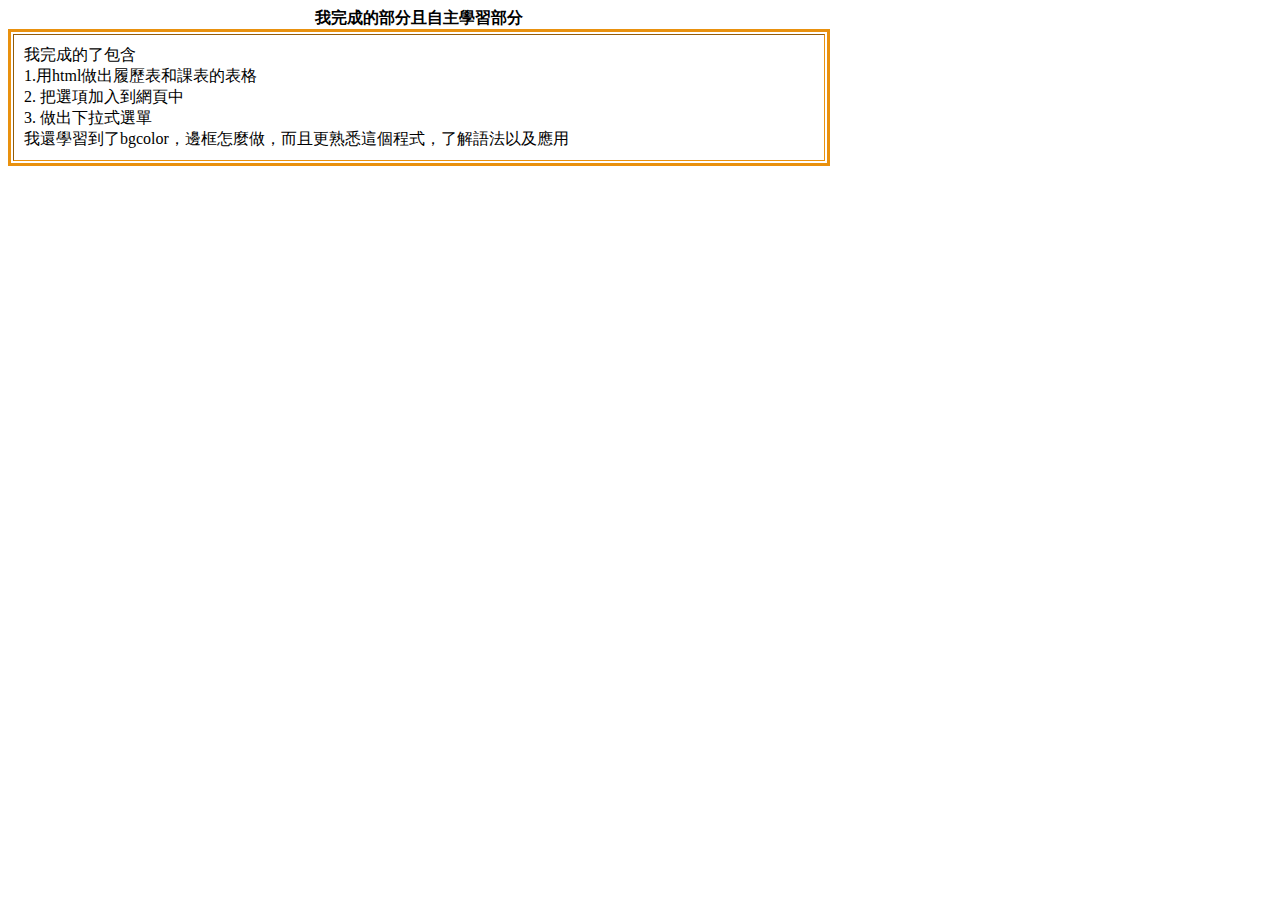
<file: projectilearn.html>
<!DOCTYPE html>
<html lang="en">
<head>
    <meta charset="UTF-8">
    <meta name="viewport" content="width=device-width, initial-scale=1.0">
    <meta http-equiv="X-UA-Compatible" content="ie=edge">
    <title>projectilrarn</title>
</head>
<body>
 <table style="border:3px #e9910e solid;" cellpadding="10" border='1' width=65%>
    <caption><b>我完成的部分且自主學習部分</b> </caption>
    <tr>
        <td>我完成的了包含 <br> 1.用html做出履歷表和課表的表格 <br>2. 把選項加入到網頁中 <br>3. 做出下拉式選單 <br> 我還學習到了bgcolor，邊框怎麼做，而且更熟悉這個程式，了解語法以及應用</td>
    </tr>
    
</body>
</html>
</file>
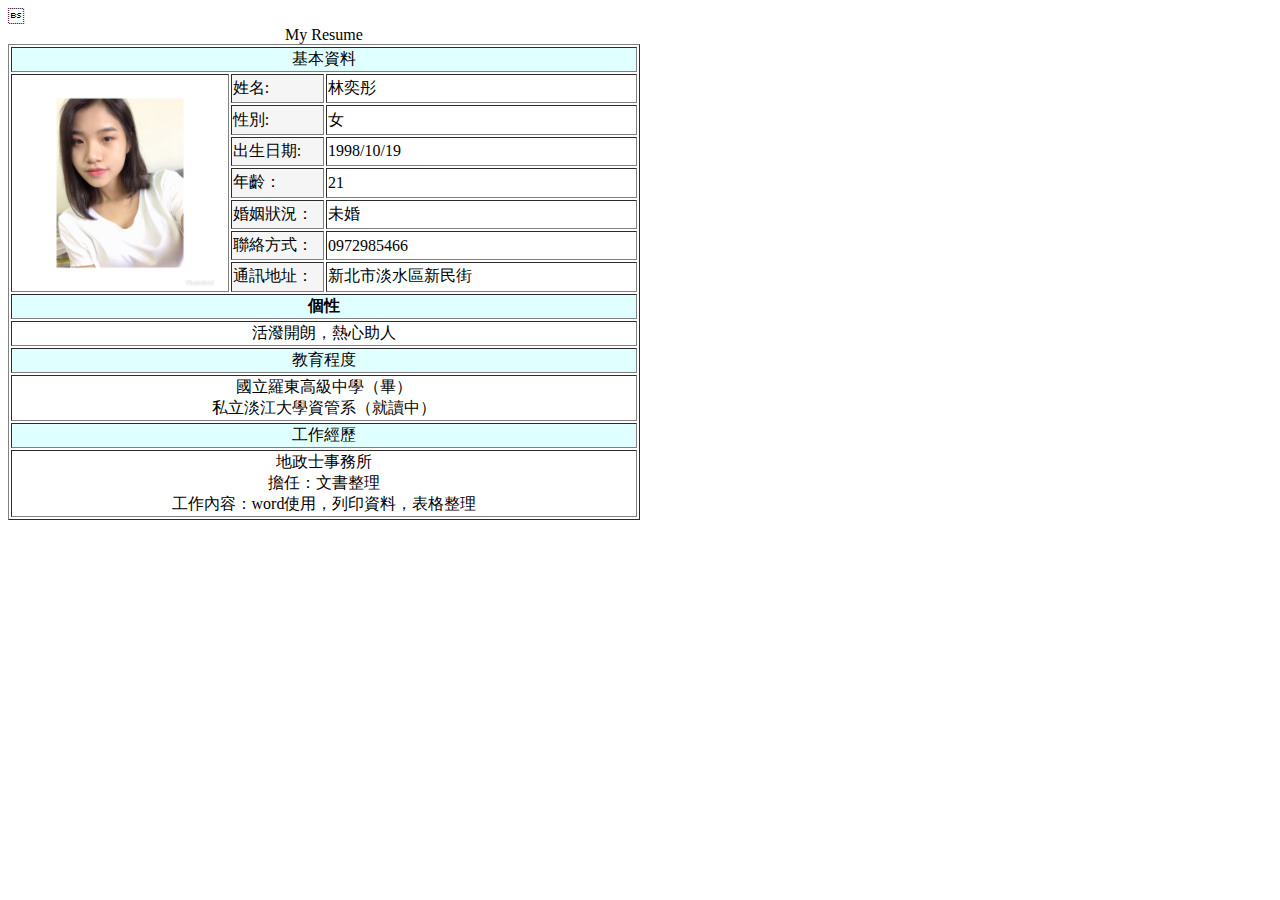
<file: resume2.html>
<!DOCTYPE html>
<html lang="en">
<head>
    <meta charset="UTF-8">
    <meta name="viewport" content="width=device-width, initial-scale=1.0">
    <meta http-equiv="X-UA-Compatible" content="ie=edge">
    <title>Resume</title>
</head>
<body>
    <table border="1" width=50%>
    <caption>My Resume</caption>
    <tr>
        <td colspan="3" align="center" bgcolor="lightcyan">基本資料</td>
    </tr>
    <tr >  
        <td rowspan="7" width=35%><img src="S__134021347.jpg"  width=100% ></td>
        <td width=15% bgcolor="whitesmoke" >姓名:</td>
        <td>林奕彤</td>
        <tr>
         <td bgcolor="whitesmoke">性別:</td>
         <td>女</td>
        </tr>
        <tr>
         <td bgcolor="whitesmoke">出生日期:</td>
         <td>1998/10/19</td>  
        </tr>
        <tr>
                <td bgcolor="whitesmoke">年齡：</td>
                <td>21</td>   
        </tr>
        <tr>
                <td bgcolor="whitesmoke">婚姻狀況：</td>
                <td>未婚</td>   
        </tr>
        <tr>
            <td bgcolor="whitesmoke">聯絡方式：</td>
            <td>0972985466</td>
        </tr>
        <tr>
                <td bgcolor="whitesmoke">通訊地址：</td>
                <td>新北市淡水區新民街</td>   
        </tr>
        <tr>
                <td colspan="3" align="center" bgcolor="lightcyan"><strong>個性</strong></td>
           </tr>
           <tr>
                <td colspan="3" align="center">活潑開朗，熱心助人</td>
            </tr>
       <tr>
            <td colspan="3" align="center" bgcolor="lightcyan">教育程度</td>
       </tr> 
       <tr>
           <td colspan="3" align="center">國立羅東高級中學（畢）<br>私立淡江大學資管系（就讀中）</td>
       </tr>
       <tr>
            <td colspan="3" align="center" bgcolor="lightcyan">工作經歷</td>
       </tr> 
       <tr>
            <td colspan="3" align="center">地政士事務所<br>擔任：文書整理<br>工作內容：word使用，列印資料，表格整理</td>
        </tr>
          
        
    </tr>
</table>
</body>
</html>
</file>
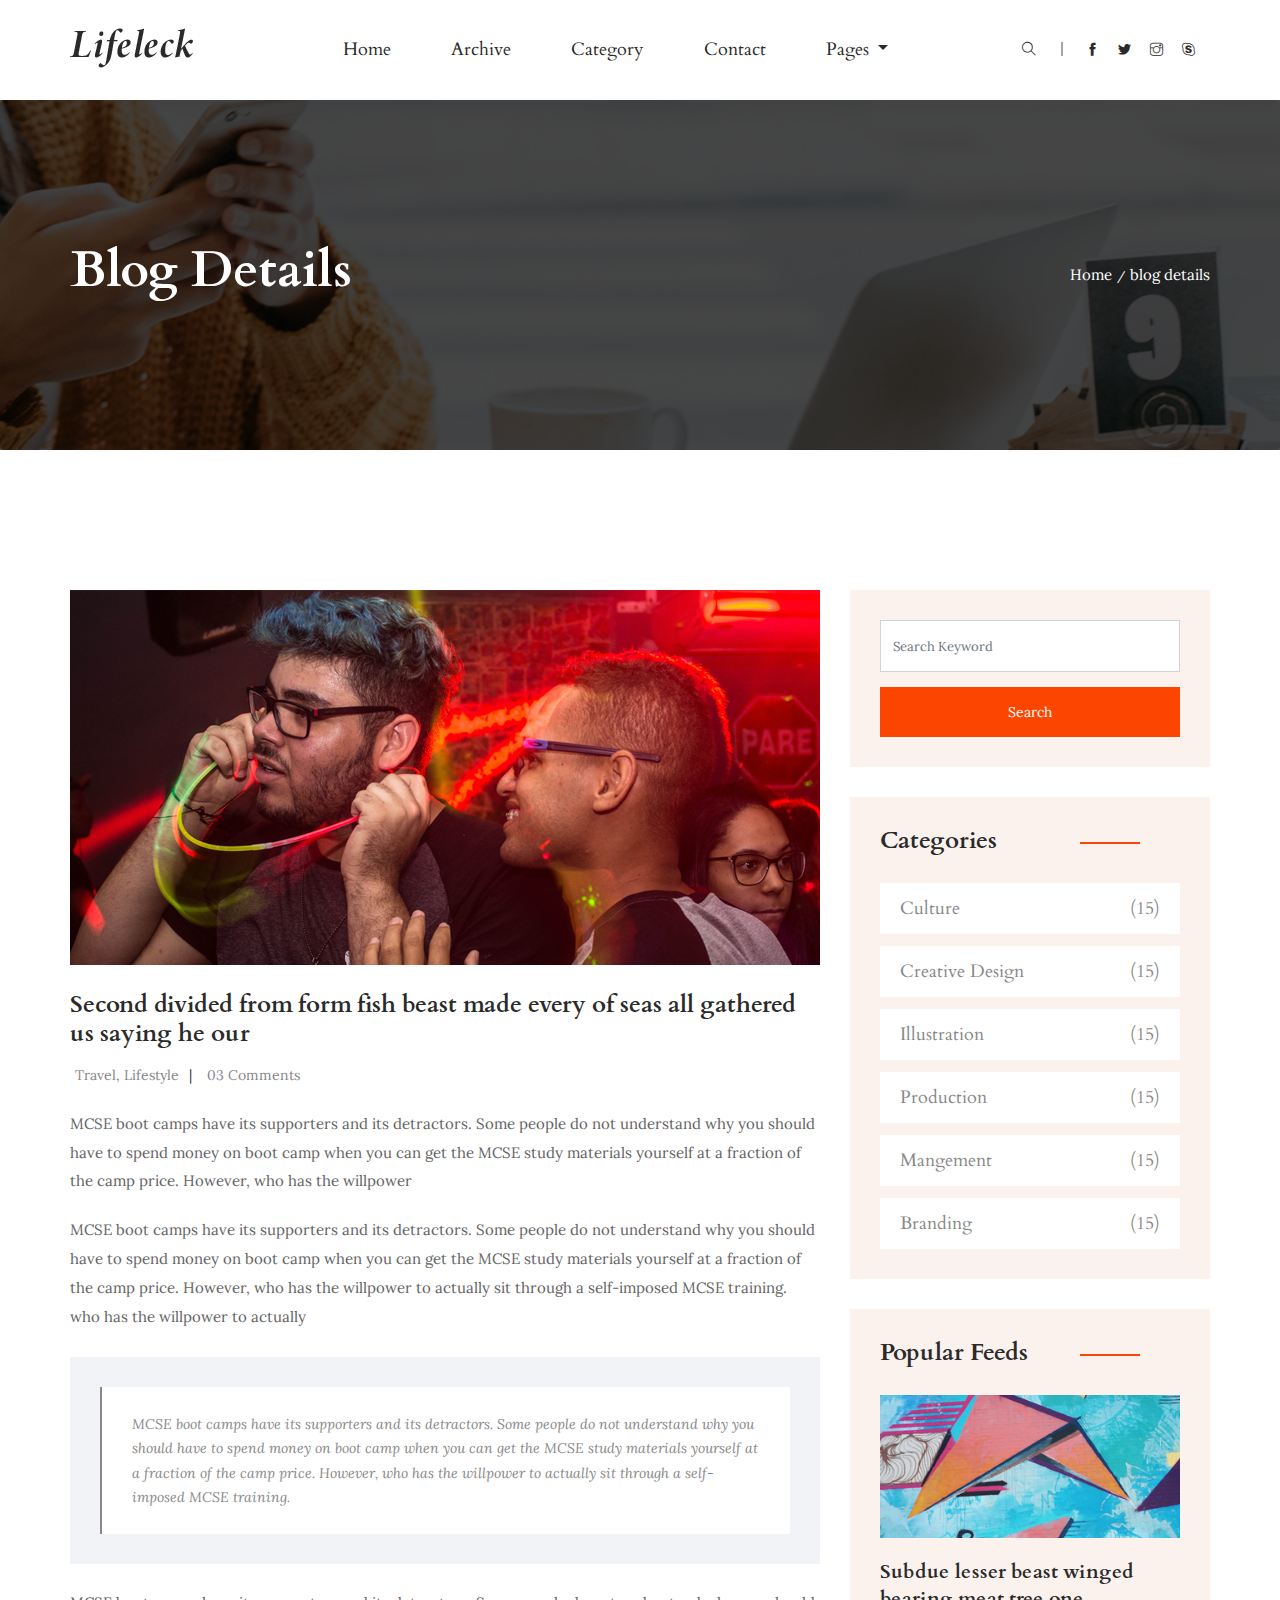
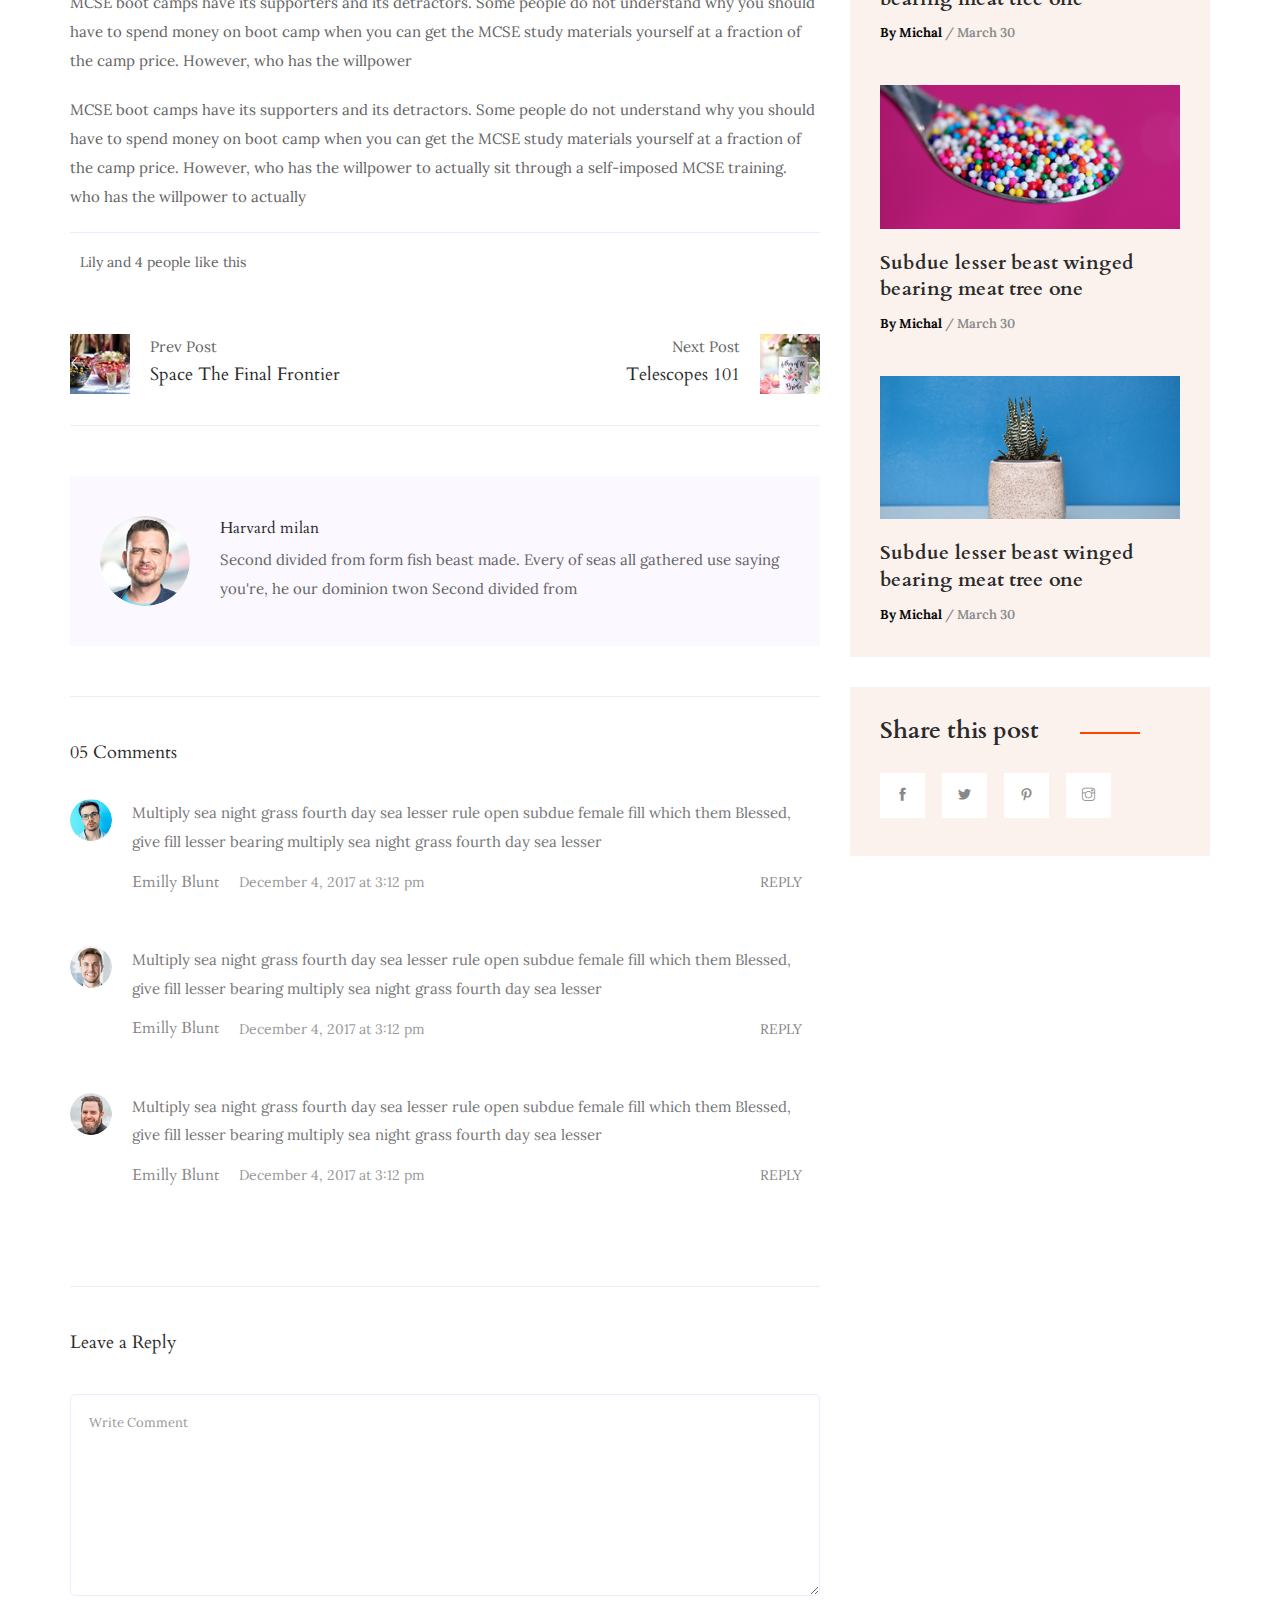
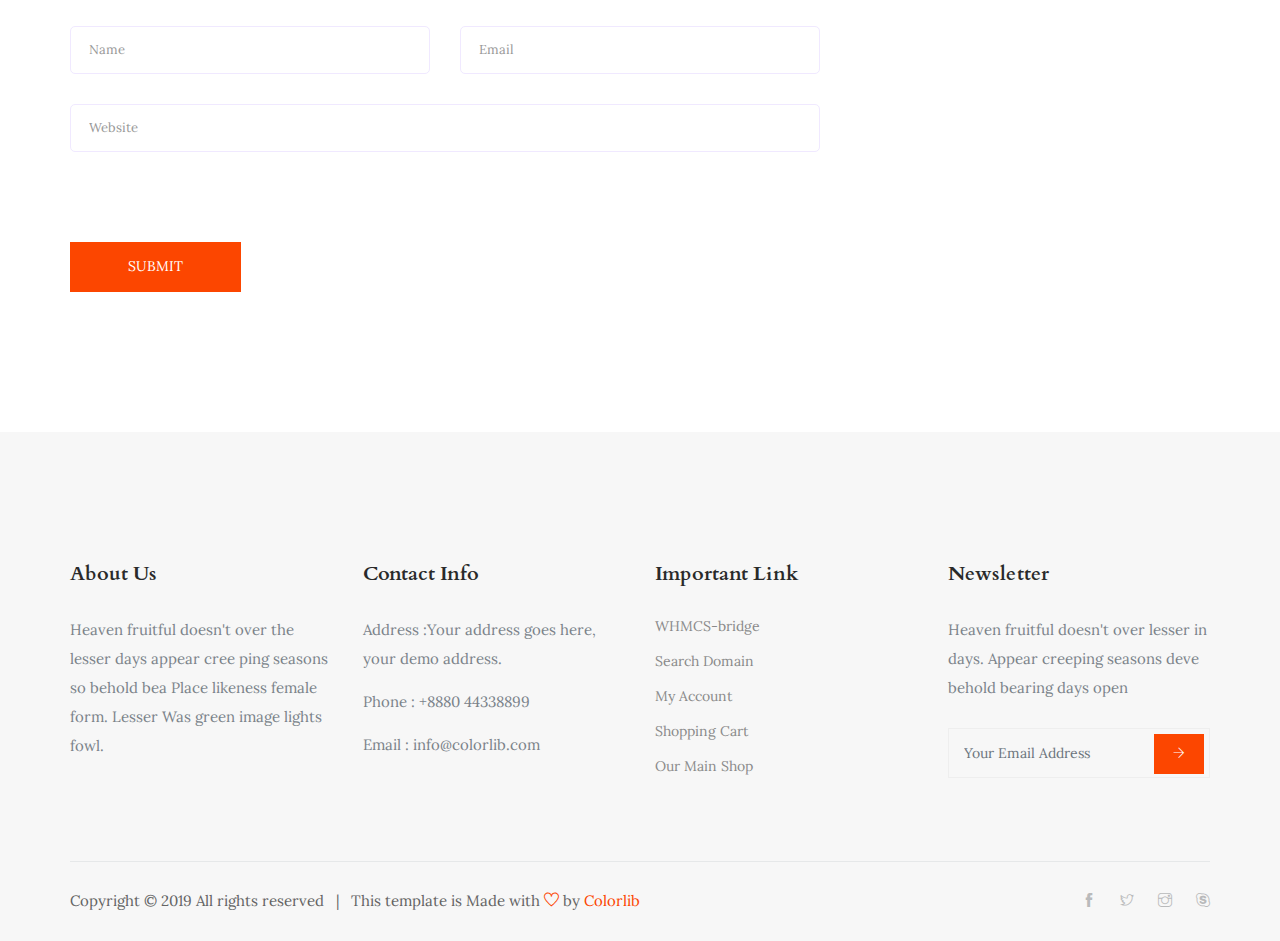
<file: single-blog.html>
<!doctype html>
<html lang="en">

<head>
    <!-- Required meta tags -->
    <meta charset="utf-8">
    <meta name="viewport" content="width=device-width, initial-scale=1, shrink-to-fit=no">
    <title>lifeleck BLOG || HOME</title>
    <link rel="icon" href="img/favicon.png">
    <!-- Bootstrap CSS -->
    <link rel="stylesheet" href="css/bootstrap.min.css">
    <!-- animate CSS -->
    <link rel="stylesheet" href="css/animate.css">
    <!-- owl carousel CSS -->
    <link rel="stylesheet" href="css/owl.carousel.min.css">
    <!-- themify CSS -->
    <link rel="stylesheet" href="css/themify-icons.css">
    <!-- flaticon CSS -->
    <link rel="stylesheet" href="css/liner_icon.css">
    <link rel="stylesheet" href="css/search.css">
    <!-- style CSS -->
    <link rel="stylesheet" href="css/style.css">
</head>

<body>
    <!--::header part start::-->
    <header class="main_menu">
        <div class="container">
            <div class="row align-items-center">
                <div class="col-lg-12">
                    <nav class="navbar navbar-expand-lg navbar-light">
                        <a class="navbar-brand" href="index.html"> <img src="img/logo.png" alt="logo"> </a>
                        <button class="navbar-toggler" type="button" data-toggle="collapse"
                            data-target="#navbarSupportedContent" aria-controls="navbarSupportedContent"
                            aria-expanded="false" aria-label="Toggle navigation">
                            <span class="navbar-toggler-icon"></span>
                        </button>

                        <div class="collapse navbar-collapse main-menu-item justify-content-center"
                            id="navbarSupportedContent">
                            <ul class="navbar-nav">
                                <li class="nav-item active">
                                    <a class="nav-link" href="index.html">Home</a>
                                </li>
                                <li class="nav-item">
                                    <a class="nav-link" href="archive.html">Archive</a>
                                </li>
                                <li class="nav-item">
                                    <a class="nav-link" href="category.html"> Category</a>
                                </li>
                                <li class="nav-item">
                                    <a class="nav-link" href="contact.html">Contact</a>
                                </li>
                                <li class="nav-item dropdown">
                                    <a class="nav-link dropdown-toggle" href="#" id="navbarDropdown" role="button" data-toggle="dropdown" aria-haspopup="true" aria-expanded="false">
                                        Pages
                                    </a>
                                    <div class="dropdown-menu" aria-labelledby="navbarDropdown">
                                        <a class="dropdown-item" href="single-blog.html">Single blog</a>
                                        <a class="dropdown-item" href="elements.html">elements</a>
                                    </div>
                                </li>
                            </ul>
                        </div>
                        <div class="header_social_icon d-none d-lg-block">
                            <ul>
                                <li>
                                    <div id="wrap">
                                        <form action="#" autocomplete="on">
                                            <input id="search" name="search" type="text" placeholder="Search here"><span class="ti-search"></span> 
                                        </form>
                                    </div>
                                </li>
                                <li><a href="#" class="d-none d-lg-block"><i class="ti-facebook"></i></a></li>
                                <li><a href="#" class="d-none d-lg-block"> <i class="ti-twitter-alt"></i></a></li>
                                <li><a href="#" class="d-none d-lg-block"><i class="ti-instagram"></i></a></li>
                                <li><a href="#" class="d-none d-lg-block"><i class="ti-skype"></i></a></li>
                            </ul>
                        </div>
                    </nav>
                </div>
            </div>
        </div>
    </header>
    <!-- Header part end-->

    <!-- breadcrumb start-->
    <section class="breadcrumb breadcrumb_bg align-items-center">
        <div class="container">
            <div class="row align-items-center justify-content-between">
                <div class="col-sm-6">
                    <div class="breadcrumb_tittle text-left">
                        <h2>blog details</h2>
                    </div>
                </div>
                <div class="col-sm-6">
                    <div class="breadcrumb_content text-right">
                        <p>Home<span>/</span>blog details</p>
                    </div>
                </div>
            </div>
        </div>
    </section>
    <!-- breadcrumb start-->
   <!--================Blog Area =================-->
   <section class="blog_area single-post-area all_post section_padding">
      <div class="container">
         <div class="row">
            <div class="col-lg-8 posts-list">
               <div class="single-post">
                  <div class="feature-img">
                     <img class="img-fluid" src="img/blog/single_blog_1.png" alt="">
                  </div>
                  <div class="blog_details">
                     <h2>Second divided from form fish beast made every of seas
                        all gathered us saying he our
                     </h2>
                     <ul class="blog-info-link mt-3 mb-4">
                        <li><a href="#"><i class="far fa-user"></i> Travel, Lifestyle</a></li>
                        <li><a href="#"><i class="far fa-comments"></i> 03 Comments</a></li>
                     </ul>
                     <p class="excert">
                        MCSE boot camps have its supporters and its detractors. Some people do not understand why you
                        should have to spend money on boot camp when you can get the MCSE study materials yourself at a
                        fraction of the camp price. However, who has the willpower
                     </p>
                     <p>
                        MCSE boot camps have its supporters and its detractors. Some people do not understand why you
                        should have to spend money on boot camp when you can get the MCSE study materials yourself at a
                        fraction of the camp price. However, who has the willpower to actually sit through a
                        self-imposed MCSE training. who has the willpower to actually
                     </p>
                     <div class="quote-wrapper">
                        <div class="quotes">
                           MCSE boot camps have its supporters and its detractors. Some people do not understand why you
                           should have to spend money on boot camp when you can get the MCSE study materials yourself at
                           a fraction of the camp price. However, who has the willpower to actually sit through a
                           self-imposed MCSE training.
                        </div>
                     </div>
                     <p>
                        MCSE boot camps have its supporters and its detractors. Some people do not understand why you
                        should have to spend money on boot camp when you can get the MCSE study materials yourself at a
                        fraction of the camp price. However, who has the willpower
                     </p>
                     <p>
                        MCSE boot camps have its supporters and its detractors. Some people do not understand why you
                        should have to spend money on boot camp when you can get the MCSE study materials yourself at a
                        fraction of the camp price. However, who has the willpower to actually sit through a
                        self-imposed MCSE training. who has the willpower to actually
                     </p>
                  </div>
               </div>
               <div class="navigation-top">
                  <div class="d-sm-flex justify-content-between text-center">
                     <p class="like-info"><span class="align-middle"><i class="far fa-heart"></i></span> Lily and 4
                        people like this</p>
                     <div class="col-sm-4 text-center my-2 my-sm-0">
                        <!-- <p class="comment-count"><span class="align-middle"><i class="far fa-comment"></i></span> 06 Comments</p> -->
                     </div>
                     <ul class="social-icons">
                        <li><a href="#"><i class="fab fa-facebook-f"></i></a></li>
                        <li><a href="#"><i class="fab fa-twitter"></i></a></li>
                        <li><a href="#"><i class="fab fa-dribbble"></i></a></li>
                        <li><a href="#"><i class="fab fa-behance"></i></a></li>
                     </ul>
                  </div>
                  <div class="navigation-area">
                     <div class="row">
                        <div
                           class="col-lg-6 col-md-6 col-12 nav-left flex-row d-flex justify-content-start align-items-center">
                           <div class="thumb">
                              <a href="#">
                                 <img class="img-fluid" src="img/post/preview.png" alt="">
                              </a>
                           </div>
                           <div class="arrow">
                              <a href="#">
                                 <span class="text-white ti-arrow-left"></span>
                              </a>
                           </div>
                           <div class="detials">
                              <p>Prev Post</p>
                              <a href="#">
                                 <h4>Space The Final Frontier</h4>
                              </a>
                           </div>
                        </div>
                        <div
                           class="col-lg-6 col-md-6 col-12 nav-right flex-row d-flex justify-content-end align-items-center">
                           <div class="detials">
                              <p>Next Post</p>
                              <a href="#">
                                 <h4>Telescopes 101</h4>
                              </a>
                           </div>
                           <div class="arrow">
                              <a href="#">
                                 <span class="text-white ti-arrow-right"></span>
                              </a>
                           </div>
                           <div class="thumb">
                              <a href="#">
                                 <img class="img-fluid" src="img/post/next.png" alt="">
                              </a>
                           </div>
                        </div>
                     </div>
                  </div>
               </div>
               <div class="blog-author">
                  <div class="media align-items-center">
                     <img src="img/blog/author.png" alt="">
                     <div class="media-body">
                        <a href="#">
                           <h4>Harvard milan</h4>
                        </a>
                        <p>Second divided from form fish beast made. Every of seas all gathered use saying you're, he
                           our dominion twon Second divided from</p>
                     </div>
                  </div>
               </div>
               <div class="comments-area">
                  <h4>05 Comments</h4>
                  <div class="comment-list">
                     <div class="single-comment justify-content-between d-flex">
                        <div class="user justify-content-between d-flex">
                           <div class="thumb">
                              <img src="img/comment/comment_1.png" alt="">
                           </div>
                           <div class="desc">
                              <p class="comment">
                                 Multiply sea night grass fourth day sea lesser rule open subdue female fill which them
                                 Blessed, give fill lesser bearing multiply sea night grass fourth day sea lesser
                              </p>
                              <div class="d-flex justify-content-between">
                                 <div class="d-flex align-items-center">
                                    <h5>
                                       <a href="#">Emilly Blunt</a>
                                    </h5>
                                    <p class="date">December 4, 2017 at 3:12 pm </p>
                                 </div>
                                 <div class="reply-btn">
                                    <a href="#" class="btn-reply text-uppercase">reply</a>
                                 </div>
                              </div>
                           </div>
                        </div>
                     </div>
                  </div>
                  <div class="comment-list">
                     <div class="single-comment justify-content-between d-flex">
                        <div class="user justify-content-between d-flex">
                           <div class="thumb">
                              <img src="img/comment/comment_2.png" alt="">
                           </div>
                           <div class="desc">
                              <p class="comment">
                                 Multiply sea night grass fourth day sea lesser rule open subdue female fill which them
                                 Blessed, give fill lesser bearing multiply sea night grass fourth day sea lesser
                              </p>
                              <div class="d-flex justify-content-between">
                                 <div class="d-flex align-items-center">
                                    <h5>
                                       <a href="#">Emilly Blunt</a>
                                    </h5>
                                    <p class="date">December 4, 2017 at 3:12 pm </p>
                                 </div>
                                 <div class="reply-btn">
                                    <a href="#" class="btn-reply text-uppercase">reply</a>
                                 </div>
                              </div>
                           </div>
                        </div>
                     </div>
                  </div>
                  <div class="comment-list">
                     <div class="single-comment justify-content-between d-flex">
                        <div class="user justify-content-between d-flex">
                           <div class="thumb">
                              <img src="img/comment/comment_3.png" alt="">
                           </div>
                           <div class="desc">
                              <p class="comment">
                                 Multiply sea night grass fourth day sea lesser rule open subdue female fill which them
                                 Blessed, give fill lesser bearing multiply sea night grass fourth day sea lesser
                              </p>
                              <div class="d-flex justify-content-between">
                                 <div class="d-flex align-items-center">
                                    <h5>
                                       <a href="#">Emilly Blunt</a>
                                    </h5>
                                    <p class="date">December 4, 2017 at 3:12 pm </p>
                                 </div>
                                 <div class="reply-btn">
                                    <a href="#" class="btn-reply text-uppercase">reply</a>
                                 </div>
                              </div>
                           </div>
                        </div>
                     </div>
                  </div>
               </div>
               <div class="comment-form">
                  <h4>Leave a Reply</h4>
                  <form class="form-contact comment_form" action="#" id="commentForm">
                     <div class="row">
                        <div class="col-12">
                           <div class="form-group">
                              <textarea class="form-control w-100" name="comment" id="comment" cols="30" rows="9"
                                 placeholder="Write Comment"></textarea>
                           </div>
                        </div>
                        <div class="col-sm-6">
                           <div class="form-group">
                              <input class="form-control" name="name" id="name" type="text" placeholder="Name">
                           </div>
                        </div>
                        <div class="col-sm-6">
                           <div class="form-group">
                              <input class="form-control" name="email" id="email" type="email" placeholder="Email">
                           </div>
                        </div>
                        <div class="col-12">
                           <div class="form-group">
                              <input class="form-control" name="website" id="website" type="text" placeholder="Website">
                           </div>
                        </div>
                     </div>
                     <div class="load_btn">
                        <a href="#" class="btn_1">SUBMIT </a>
                     </div>
                  </form>
               </div>
            </div>
            <div class="col-lg-4">
                  <div class="sidebar_widget">
                        <div class="single_sidebar_wiget search_form_widget">
                              <form action="#">
                              <div class="form-group">
                                    <input type="text" class="form-control" placeholder='Search Keyword'
                                          onfocus="this.placeholder = ''" onblur="this.placeholder = 'Search Keyword'">
                                    <div class="btn_1">search</div>
                              </div>
                              </form>
                        </div>
                        <div class="single_sidebar_wiget">
                              <div class="sidebar_tittle">
                              <h3>Categories</h3>
                              </div>
                              <div class="single_catagory_item category">
                              <ul class="list-unstyled">
                                    <li><a href="single-blog.html">Culture</a> <span>(15)</span> </li>
                                    <li><a href="single-blog.html">Creative Design</a> <span>(15)</span> </li>
                                    <li><a href="single-blog.html">Illustration</a> <span>(15)</span> </li>
                                    <li><a href="single-blog.html">Production</a> <span>(15)</span> </li>
                                    <li><a href="single-blog.html">Mangement</a> <span>(15)</span> </li>
                                    <li><a href="single-blog.html">Branding</a> <span>(15)</span> </li>
                              </ul>
                              </div>
                        </div>
                        <div class="single_sidebar_wiget">
                              <div class="sidebar_tittle">
                              <h3>Popular Feeds</h3>
                              </div>
                              <div class="single_catagory_post post_2 ">
                              <div class="category_post_img">
                                    <img src="img/sidebar/sidebar_1.png" alt="">
                              </div>
                              <div class="post_text_1 pr_30">
                                    <a href="single-blog.html">
                                          <h3>Subdue lesser beast winged
                                          bearing meat tree one</h3>
                                    </a>
                                    <p><span> By Michal</span> / March 30</p>
                              </div>
                              </div>
                              <div class="single_catagory_post post_2 ">
                              <div class="category_post_img">
                                    <img src="img/sidebar/sidebar_2.png" alt="">
                              </div>
                              <div class="post_text_1 pr_30">
                                    
                                    <a href="single-blog.html">
                                          <h3>Subdue lesser beast winged
                                          bearing meat tree one</h3>
                                    </a>
                                    <p><span> By Michal</span> / March 30</p>
                              </div>
                              </div>
                              <div class="single_catagory_post post_2">
                              <div class="category_post_img">
                                    <img src="img/sidebar/sidebar_3.png" alt="">
                              </div>
                              <div class="post_text_1 pr_30">
                                    <a href="single-blog.html">
                                          <h3>Subdue lesser beast winged
                                          bearing meat tree one</h3>
                                    </a>
                                    <p><span> By Michal</span> / March 30</p>
                              </div>
                              </div>
                        </div>
                        
                        <div class="single_sidebar_wiget">
                              <div class="sidebar_tittle">
                              <h3>Share this post</h3>
                              </div>
                              <div class="social_share_icon tags">
                              <ul class="list-unstyled">
                                    <li><a href="#"><i class="ti-facebook"></i></a></li>
                                    <li><a href="#"><i class="ti-twitter-alt"></i></a></li>
                                    <li><a href="#"><i class="ti-pinterest"></i></a></li>
                                    <li><a href="#"><i class="ti-instagram"></i></a></li>
                              </ul>
                              </div>
                        </div>
                  </div>
            </div>
         </div>
      </div>
   </section>
   <!--================Blog Area end =================-->

     <!-- footer part start-->
	<footer class="footer-area">
		<div class="container">
			<div class="row">
				<div class="col-xl-3 col-lg-6 col-sm-6 mb-4 mb-xl-0 single-footer-widget">
					<h4>about us</h4>
					<p>Heaven fruitful doesn't over the lesser days appear cree ping seasons so behold bea Place likeness female form. Lesser Was green image lights fowl.</p>
				</div>
				<div class="col-xl-3 col-lg-6 col-sm-6 mb-4 mb-xl-0 single-footer-widget">
					<h4>Contact Info</h4>
					<ul>
						<li><p>Address :Your address goes
								here, your demo address.</p></li>
						<li><p>Phone : +8880 44338899</p></li>
						<li><p>Email : info@colorlib.com</p></li>
					</ul>
				</div>
				<div class="col-xl-3 col-lg-6 col-sm-6 mb-4 mb-xl-0 single-footer-widget">
					<h4>Important Link</h4>
					<ul>
						<li><a href="#">WHMCS-bridge</a></li>
						<li><a href="#">Search Domain</a></li>
						<li><a href="#">My Account</a></li>
						<li><a href="#">Shopping Cart</a></li>
						<li><a href="#">Our  Main Shop</a></li>
					</ul>
				</div>
				<div class="col-xl-3 col-lg-6 col-sm-6 mb-4 mb-xl-0 single-footer-widget">
					<h4>Newsletter</h4>
					<p>Heaven fruitful doesn't over lesser in days. Appear creeping seasons deve behold bearing days open</p>
					<div class="form-wrap" id="mc_embed_signup">
						<form target="_blank" action="https://spondonit.us12.list-manage.com/subscribe/post?u=1462626880ade1ac87bd9c93a&amp;id=92a4423d01" method="get" class="form-inline">
							<input class="form-control" name="EMAIL" placeholder="Your Email Address" onfocus="this.placeholder = ''" onblur="this.placeholder = 'Your Email Address '" required="" type="email">
							<button class="click-btn btn btn-default text-uppercase"><i class="ti-arrow-right"></i></button>
							<div style="position: absolute; left: -5000px;">
								<input name="b_36c4fd991d266f23781ded980_aefe40901a" tabindex="-1" value="" type="text">
							</div>

							<div class="info"></div>
						</form>
					</div>
				</div>
			</div>
			<div class="copyright_text">
				<div class="row align-items-center">
					<div class="col-lg-8">
						<div class="copyright_part">
							<p class="footer-text m-0">Copyright © 2019 All rights reserved <span class="px-2">|</span> This template is Made with <a href="http://colorlib.com"><i class="ti-heart"></i></a> by <a href="http://colorlib.com">Colorlib</a></p>
						</div>
					</div>
					<div class="col-lg-4 text-center text-lg-right">
						<div class="footer-social">
							<a href="#"><i class="ti-facebook"></i></a>
							<a href="#"> <i class="ti-twitter"></i> </a>
							<a href="#"><i class="ti-instagram"></i></a>
							<a href="#"><i class="ti-skype"></i></a>
						</div>
					</div>
				</div>
			</div>
		</div>
	</footer>
    <!-- footer part end-->

      <!-- jquery plugins here-->
      <script src="js/jquery-1.12.1.min.js"></script>
      <!-- popper js -->
      <script src="js/popper.min.js"></script>
      <!-- bootstrap js -->
      <script src="js/bootstrap.min.js"></script>
      <!-- custom js -->
      <script src="js/custom.js"></script>
</body>

</html>
</file>
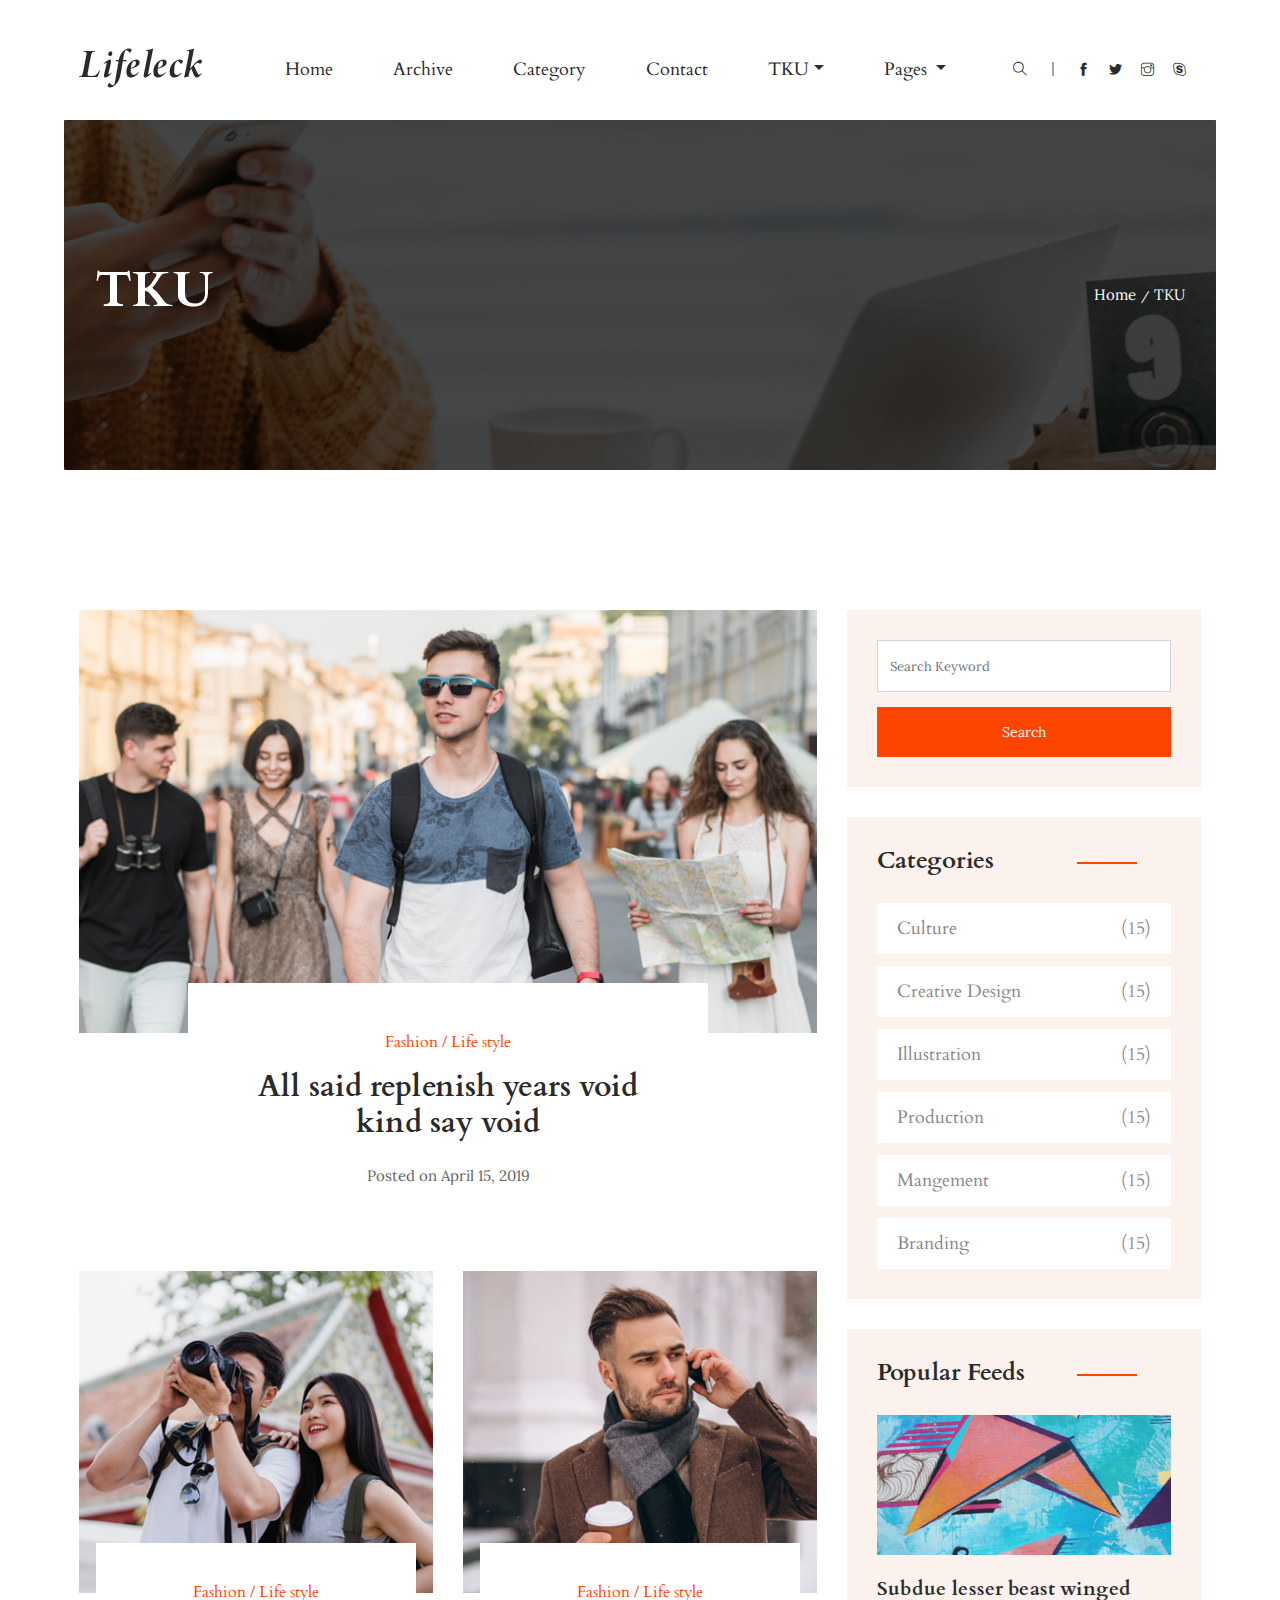
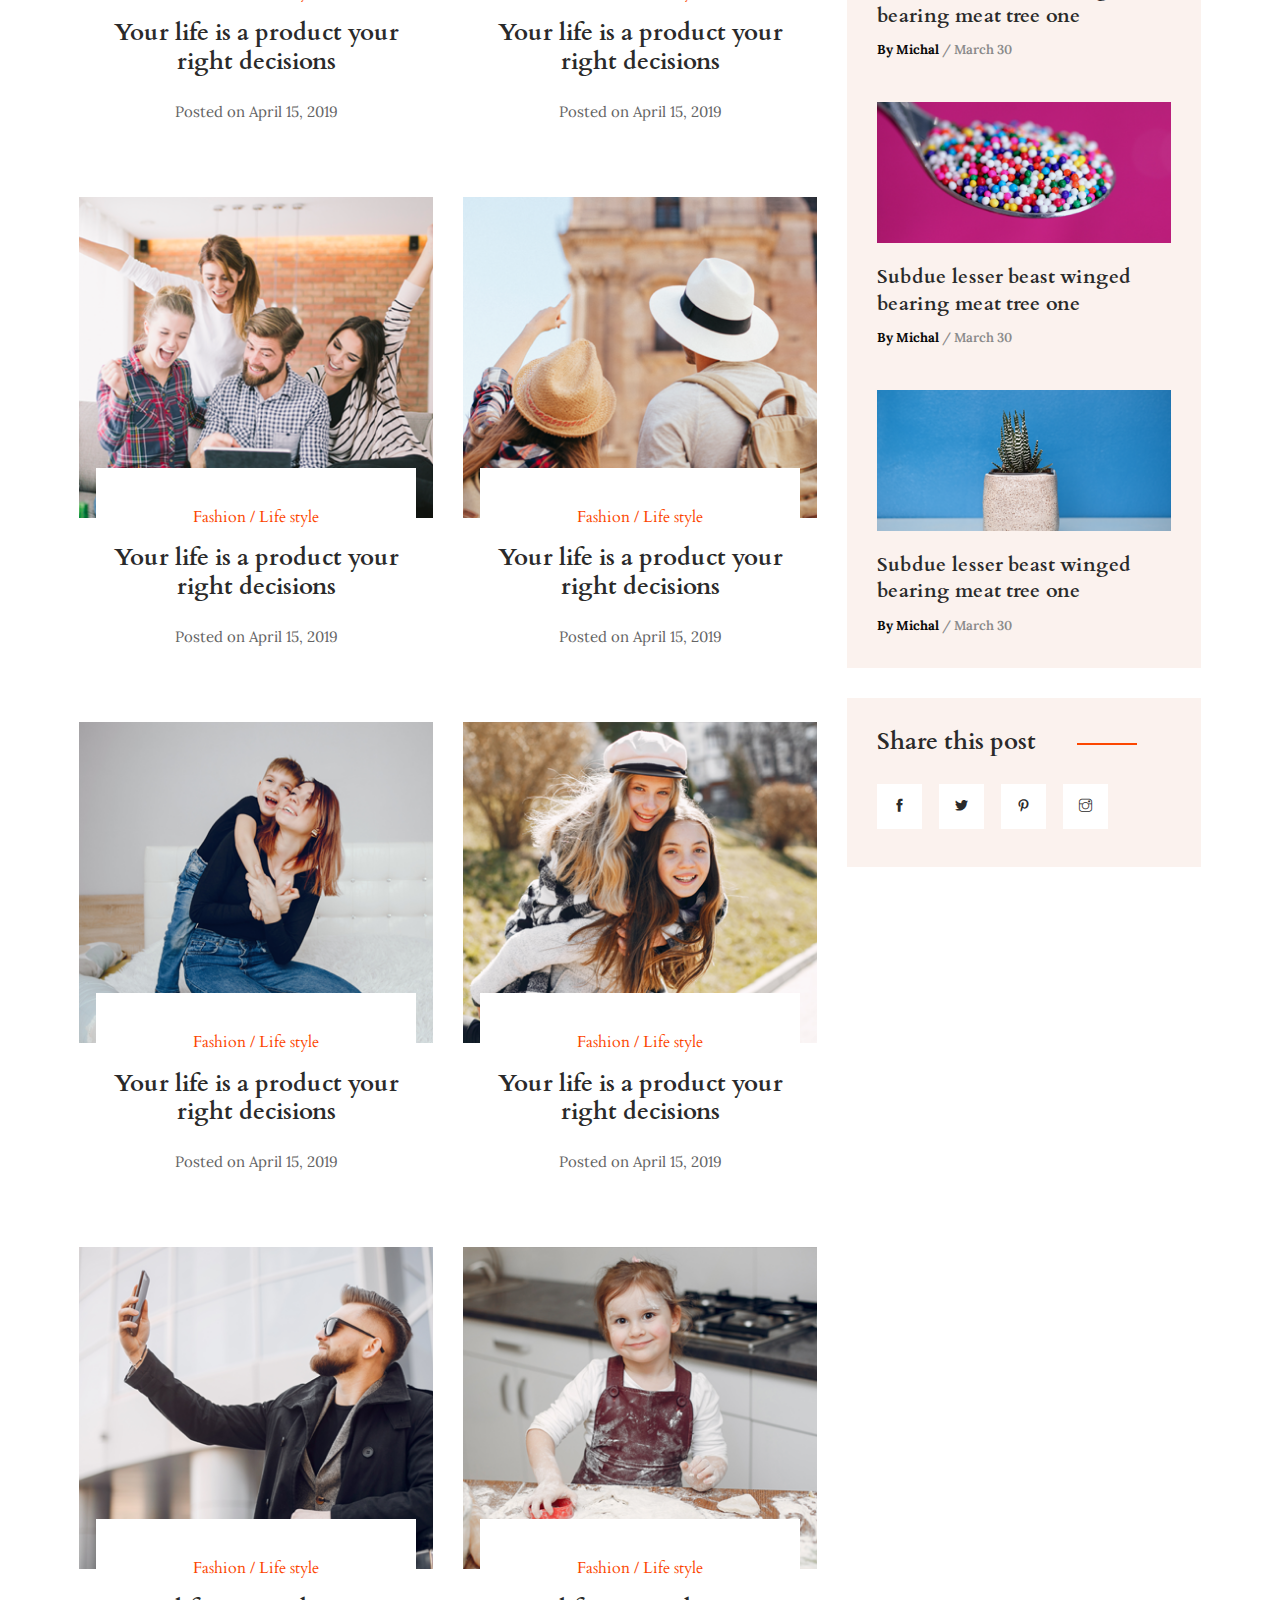
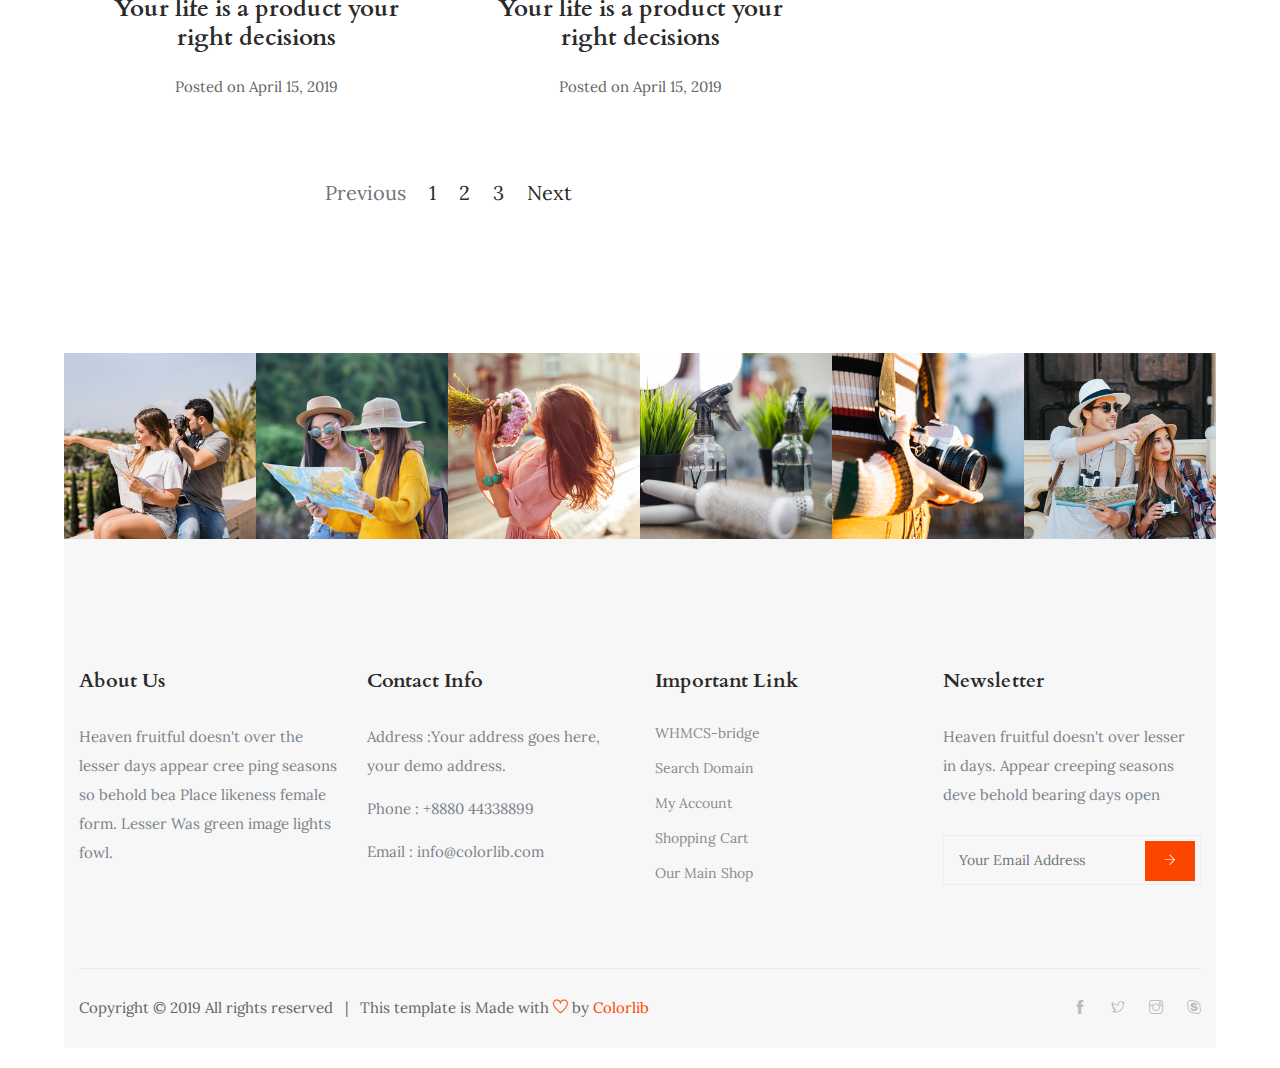
<file: tku.html>
<!doctype html>
<html lang="en">

<head>
    <!-- Required meta tags -->
    <meta charset="utf-8">
    <meta name="viewport" content="width=device-width, initial-scale=1, shrink-to-fit=no">
    <title>lifeleck BLOG || HOME</title>
    <link rel="icon" href="img/favicon.png">
    <!-- Bootstrap CSS -->
    <link rel="stylesheet" href="css/bootstrap.min.css">
    <!-- animate CSS -->
    <link rel="stylesheet" href="css/animate.css">
    <!-- owl carousel CSS -->
    <link rel="stylesheet" href="css/owl.carousel.min.css">
    <!-- themify CSS -->
    <link rel="stylesheet" href="css/themify-icons.css">
    <!-- flaticon CSS -->
    <link rel="stylesheet" href="css/liner_icon.css">
    <link rel="stylesheet" href="css/search.css">
    <!-- style CSS -->
    <link rel="stylesheet" href="css/style.css">
    <link rel="stylesheet" href="W04/nav.css">
</head>

<body>
    <!--::header part start::-->
    <header class="main_menu">
        <div class="container">
            <div class="row align-items-center">
                <div class="col-lg-12">
                    <nav class="navbar navbar-expand-lg navbar-light">
                        <a class="navbar-brand" href="index.html"> <img src="img/logo.png" alt="logo"> </a>
                        <button class="navbar-toggler" type="button" data-toggle="collapse"
                            data-target="#navbarSupportedContent" aria-controls="navbarSupportedContent"
                            aria-expanded="false" aria-label="Toggle navigation">
                            <span class="navbar-toggler-icon"></span>
                        </button>

                        <div class="collapse navbar-collapse main-menu-item justify-content-center"
                            id="navbarSupportedContent">
                            <ul class="navbar-nav">
                                <li class="nav-item active">
                                    <a class="nav-link" href="index.html">Home</a>
                                </li>
                                <li class="nav-item">
                                    <a class="nav-link" href="archive.html">Archive</a>
                                </li>
                                <li class="nav-item">
                                    <a class="nav-link" href="category.html"> Category</a>
                                </li>
                                <li class="nav-item">
                                    <a class="nav-link" href="contact.html">Contact</a>
                                </li>
                                <li class="nav-item  dropdown">
                                        <a
                                          href="#"
                                          class="nav-link dropdown-toggle"
                                          data-toggle="dropdown"
                                          role="button"
                                          aria-haspopup="true"
                                          aria-expanded="false"
                                          >TKU</a
                                        >
                                        <div class="dropdown-menu" aria-labelledby="navbarDropdown">
                                         
                                            <a class="dropdown-item" href="W04/nav.html">NAV</a>
                                            <a  class="dropdown-item" href="classtable.html" > classtable</a>
                                            <a class="dropdown-item" href="resume2.html" >Resume</a>
                                            <a class="dropdown-item" href="projectilearn.html" >Project</a>
                                            </div>
                                          </li>
                                    </li>
                                <li class="nav-item dropdown">
                                    <a class="nav-link dropdown-toggle" href="#" id="navbarDropdown" role="button" data-toggle="dropdown" aria-haspopup="true" aria-expanded="false">
                                        Pages
                                    </a>
                                    <div class="dropdown-menu" aria-labelledby="navbarDropdown">
                                        <a class="dropdown-item" href="single-blog.html">Single blog</a>
                                        <a class="dropdown-item" href="elements.html">elements</a>
                                    </div>
                                </li>
                            </ul>
                        </div>
                        <div class="header_social_icon d-none d-lg-block">
                            <ul>
                                <li>
                                    <div id="wrap">
                                        <form action="#" autocomplete="on">
                                            <input id="search" name="search" type="text" placeholder="Search here"><span class="ti-search"></span> 
                                        </form>
                                    </div>
                                </li>
                                <li><a href="#" class="d-none d-lg-block"><i class="ti-facebook"></i></a></li>
                                <li><a href="#" class="d-none d-lg-block"> <i class="ti-twitter-alt"></i></a></li>
                                <li><a href="#" class="d-none d-lg-block"><i class="ti-instagram"></i></a></li>
                                <li><a href="#" class="d-none d-lg-block"><i class="ti-skype"></i></a></li>
                            </ul>
                        </div>
                    </nav>
                </div>
            </div>
        </div>
    </header>
    <!-- Header part end-->
    <!-- breadcrumb start-->
    <section class="breadcrumb breadcrumb_bg align-items-center">
            <div class="container">
                <div class="row align-items-center justify-content-between">
                    <div class="col-sm-6">
                        <div class="breadcrumb_tittle text-left">
                            <h2>TKU</h2>
                        </div>
                    </div>
                    <div class="col-sm-6">
                        <div class="breadcrumb_content text-right">
                            <p>Home<span>/</span>TKU</p>
                        </div>
                    </div>
                </div>
            </div>
        </section>
        <!-- breadcrumb start-->
    
    <!-- feature_post start-->
    <section class="all_post section_padding">
            <div class="container">
                <div class="row">
                    <div class="col-lg-8">
                        <div class="row">
                            <div class="col-lg-12">
                                <div class="single_post post_1 feature_post">
                                    <div class="single_post_img">
                                        <img src="img/post/post_12.png" alt="">
                                    </div>
                                    <div class="single_post_text text-center">
                                        <a href="category.html"><h5> Fashion / Life style</h5></a> 
                                        <a href="single-blog.html"><h2>All said replenish years void kind say void </h2></a> 
                                        <p>Posted on April 15, 2019</p>
                                    </div>
                                </div>
                            </div>
                            <div class="col-lg-6 col-sm-6">
                                <div class="single_post post_1">
                                    <div class="single_post_img">
                                        <img src="img/post/post_18.png" alt="">
                                    </div>
                                    <div class="single_post_text text-center">
                                        <a href="category.html"><h5> Fashion / Life style</h5></a> 
                                        <a href="single-blog.html"><h2>Your life is a product your
                                                right decisions</h2></a> 
                                        <p>Posted on April 15, 2019</p>
                                    </div>
                                </div>
                            </div>
                            <div class="col-lg-6 col-sm-6">
                                    <div class="single_post post_1">
                                        <div class="single_post_img">
                                            <img src="img/post/post_19.png" alt="">
                                        </div>
                                        <div class="single_post_text text-center">
                                            <a href="category.html"><h5> Fashion / Life style</h5></a> 
                                            <a href="single-blog.html"><h2>Your life is a product your
                                                    right decisions</h2></a> 
                                            <p>Posted on April 15, 2019</p>
                                        </div>
                                    </div>
                            </div>
                            <div class="col-lg-6 col-sm-6">
                                <div class="single_post post_1">
                                    <div class="single_post_img">
                                        <img src="img/post/post_20.png" alt="">
                                    </div>
                                    <div class="single_post_text text-center">
                                        <a href="category.html"><h5> Fashion / Life style</h5></a> 
                                        <a href="single-blog.html"><h2>Your life is a product your
                                                right decisions</h2></a> 
                                        <p>Posted on April 15, 2019</p>
                                    </div>
                                </div>
                            </div>
                            <div class="col-lg-6 col-sm-6">
                                    <div class="single_post post_1">
                                        <div class="single_post_img">
                                            <img src="img/post/post_21.png" alt="">
                                        </div>
                                        <div class="single_post_text text-center">
                                            <a href="category.html"><h5> Fashion / Life style</h5></a> 
                                            <a href="single-blog.html"><h2>Your life is a product your
                                                    right decisions</h2></a> 
                                            <p>Posted on April 15, 2019</p>
                                        </div>
                                    </div>
                            </div>
                            <div class="col-lg-6 col-sm-6">
                                <div class="single_post post_1">
                                    <div class="single_post_img">
                                        <img src="img/post/post_22.png" alt="">
                                    </div>
                                    <div class="single_post_text text-center">
                                        <a href="category.html"><h5> Fashion / Life style</h5></a> 
                                        <a href="single-blog.html"><h2>Your life is a product your
                                                right decisions</h2></a> 
                                        <p>Posted on April 15, 2019</p>
                                    </div>
                                </div>
                            </div>
                            <div class="col-lg-6 col-sm-6">
                                    <div class="single_post post_1">
                                        <div class="single_post_img">
                                            <img src="img/post/post_23.png" alt="">
                                        </div>
                                        <div class="single_post_text text-center">
                                            <a href="category.html"><h5> Fashion / Life style</h5></a> 
                                            <a href="single-blog.html"><h2>Your life is a product your
                                                    right decisions</h2></a> 
                                            <p>Posted on April 15, 2019</p>
                                        </div>
                                    </div>
                            </div>
                            <div class="col-lg-6 col-sm-6">
                                <div class="single_post post_1">
                                    <div class="single_post_img">
                                        <img src="img/post/post_24.png" alt="">
                                    </div>
                                    <div class="single_post_text text-center">
                                        <a href="category.html"><h5> Fashion / Life style</h5></a> 
                                        <a href="single-blog.html"><h2>Your life is a product your
                                                right decisions</h2></a> 
                                        <p>Posted on April 15, 2019</p>
                                    </div>
                                </div>
                            </div>
                            <div class="col-lg-6 col-sm-6">
                                    <div class="single_post post_1">
                                        <div class="single_post_img">
                                            <img src="img/post/post_25.png" alt="">
                                        </div>
                                        <div class="single_post_text text-center">
                                            <a href="category.html"><h5> Fashion / Life style</h5></a> 
                                            <a href="single-blog.html"><h2>Your life is a product your
                                                    right decisions</h2></a> 
                                            <p>Posted on April 15, 2019</p>
                                        </div>
                                    </div>
                            </div>
                        </div>
                        <div class="page_pageniation">
                            <nav aria-label="Page navigation example">
                                <ul class="pagination justify-content-center">
                                    <li class="page-item disabled">
                                    <a class="page-link" href="#" tabindex="-1" aria-disabled="true">Previous</a>
                                    </li>
                                    <li class="page-item"><a class="page-link" href="#">1</a></li>
                                    <li class="page-item"><a class="page-link" href="#">2</a></li>
                                    <li class="page-item"><a class="page-link" href="#">3</a></li>
                                    <li class="page-item">
                                    <a class="page-link" href="#">Next</a>
                                    </li>
                                </ul>
                            </nav>
                        </div>
                    </div>
                    <div class="col-lg-4">
                        <div class="sidebar_widget">
                            <div class="single_sidebar_wiget search_form_widget">
                                <form action="#">
                                    <div class="form-group">
                                        <input type="text" class="form-control" placeholder='Search Keyword'
                                            onfocus="this.placeholder = ''" onblur="this.placeholder = 'Search Keyword'">
                                        <div class="btn_1">search</div>
                                    </div>
                                </form>
                            </div>
                            <div class="single_sidebar_wiget">
                                <div class="sidebar_tittle">
                                    <h3>Categories</h3>
                                </div>
                                <div class="single_catagory_item category">
                                    <ul class="list-unstyled">
                                        <li><a href="category.html">Culture</a> <span>(15)</span> </li>
                                        <li><a href="category.html">Creative Design</a> <span>(15)</span> </li>
                                        <li><a href="category.html">Illustration</a> <span>(15)</span> </li>
                                        <li><a href="category.html">Production</a> <span>(15)</span> </li>
                                        <li><a href="category.html">Mangement</a> <span>(15)</span> </li>
                                        <li><a href="category.html">Branding</a> <span>(15)</span> </li>
                                    </ul>
                                </div>
                            </div>
                            <div class="single_sidebar_wiget">
                                <div class="sidebar_tittle">
                                    <h3>Popular Feeds</h3>
                                </div>
                                <div class="single_catagory_post post_2 ">
                                    <div class="category_post_img">
                                        <img src="img/sidebar/sidebar_1.png" alt="">
                                    </div>
                                    <div class="post_text_1 pr_30">
                                        <a href="single-blog.html">
                                            <h3>Subdue lesser beast winged
                                                bearing meat tree one</h3>
                                        </a>
                                        <p><span> By Michal</span> / March 30</p>
                                    </div>
                                </div>
                                <div class="single_catagory_post post_2 ">
                                    <div class="category_post_img">
                                        <img src="img/sidebar/sidebar_2.png" alt="">
                                    </div>
                                    <div class="post_text_1 pr_30">
                                        
                                        <a href="single-blog.html">
                                            <h3>Subdue lesser beast winged
                                                bearing meat tree one</h3>
                                        </a>
                                        <p><span> By Michal</span> / March 30</p>
                                    </div>
                                </div>
                                <div class="single_catagory_post post_2">
                                    <div class="category_post_img">
                                        <img src="img/sidebar/sidebar_3.png" alt="">
                                    </div>
                                    <div class="post_text_1 pr_30">
                                        <a href="single-blog.html">
                                            <h3>Subdue lesser beast winged
                                                bearing meat tree one</h3>
                                        </a>
                                        <p><span> By Michal</span> / March 30</p>
                                    </div>
                                </div>
                            </div>
                            
                            <div class="single_sidebar_wiget">
                                <div class="sidebar_tittle">
                                    <h3>Share this post</h3>
                                </div>
                                <div class="social_share_icon tags">
                                    <ul class="list-unstyled">
                                        <li><a href="#"><i class="ti-facebook"></i></a></li>
                                        <li><a href="#"><i class="ti-twitter-alt"></i></a></li>
                                        <li><a href="#"><i class="ti-pinterest"></i></a></li>
                                        <li><a href="#"><i class="ti-instagram"></i></a></li>
                                    </ul>
                                </div>
                            </div>
                        </div>
                    </div>
                </div>
            </div>
        </section>
        <!-- feature_post end-->
    
        <!-- social_connect_part part start-->
        <section class="social_connect_part">
            <div class="container-fluid">
                <div class="row">
                    <div class="col-xl-12">
                        <div class="social_connect">
                        <div class="single-social_connect">
                            <div class="social_connect_img">
                                <img src="img/insta/instagram_1.png" class="" alt="blog">
                                <div class="social_connect_overlay">
                                    <a href="#"><span class="ti-instagram"></span></a> 
                                </div>
                            </div>
                        </div>
                        <div class="single-social_connect">
                            <div class="social_connect_img">
                                <img src="img/insta/instagram_2.png" class="" alt="blog">
                                <div class="social_connect_overlay">
                                    <a href="#"><span class="ti-instagram"></span></a> 
                                </div>
                            </div>
                        </div>
                        <div class="single-social_connect">
                            <div class="social_connect_img">
                                <img src="img/insta/instagram_3.png" class="" alt="blog">
                                <div class="social_connect_overlay">
                                    <a href="#"><span class="ti-instagram"></span></a> 
                                </div>
                            </div>
                        </div>
                        <div class="single-social_connect">
                            <div class="social_connect_img">
                                <img src="img/insta/instagram_4.png" class="" alt="blog">
                                <div class="social_connect_overlay">
                                    <a href="#"><span class="ti-instagram"></span></a> 
                                </div>
                            </div>
                        </div>
                        <div class="single-social_connect">
                            <div class="social_connect_img">
                                <img src="img/insta/instagram_5.png" class="" alt="blog">
                                <div class="social_connect_overlay">
                                    <a href="#"><span class="ti-instagram"></span></a> 
                                </div>
                            </div>
                        </div>
                        <div class="single-social_connect">
                            <div class="social_connect_img">
                                <img src="img/insta/instagram_6.png" class="" alt="blog">
                                <div class="social_connect_overlay">
                                    <a href="#"><span class="ti-instagram"></span></a> 
                                </div>
                            </div>
                        </div>
                    </div>
                </div>
                </div>
            </div>
        </section>
        <!-- social_connect_part part end-->
    
        <!-- footer part start-->
        <footer class="footer-area">
            <div class="container">
                <div class="row">
                    <div class="col-xl-3 col-lg-6 col-sm-6 mb-4 mb-xl-0 single-footer-widget">
                        <h4>about us</h4>
                        <p>Heaven fruitful doesn't over the lesser days appear cree ping seasons so behold bea Place likeness female form. Lesser Was green image lights fowl.</p>
                    </div>
                    <div class="col-xl-3 col-lg-6 col-sm-6 mb-4 mb-xl-0 single-footer-widget">
                        <h4>Contact Info</h4>
                        <ul>
                            <li><p>Address :Your address goes
                                    here, your demo address.</p></li>
                            <li><p>Phone : +8880 44338899</p></li>
                            <li><p>Email : info@colorlib.com</p></li>
                        </ul>
                    </div>
                    <div class="col-xl-3 col-lg-6 col-sm-6 mb-4 mb-xl-0 single-footer-widget">
                        <h4>Important Link</h4>
                        <ul>
                            <li><a href="#">WHMCS-bridge</a></li>
                            <li><a href="#">Search Domain</a></li>
                            <li><a href="#">My Account</a></li>
                            <li><a href="#">Shopping Cart</a></li>
                            <li><a href="#">Our  Main Shop</a></li>
                        </ul>
                    </div>
                    <div class="col-xl-3 col-lg-6 col-sm-6 mb-4 mb-xl-0 single-footer-widget">
                        <h4>Newsletter</h4>
                        <p>Heaven fruitful doesn't over lesser in days. Appear creeping seasons deve behold bearing days open</p>
                        <div class="form-wrap" id="mc_embed_signup">
                            <form target="_blank" action="https://spondonit.us12.list-manage.com/subscribe/post?u=1462626880ade1ac87bd9c93a&amp;id=92a4423d01" method="get" class="form-inline">
                                <input class="form-control" name="EMAIL" placeholder="Your Email Address" onfocus="this.placeholder = ''" onblur="this.placeholder = 'Your Email Address '" required="" type="email">
                                <button class="click-btn btn btn-default text-uppercase"><i class="ti-arrow-right"></i></button>
                                <div style="position: absolute; left: -5000px;">
                                    <input name="b_36c4fd991d266f23781ded980_aefe40901a" tabindex="-1" value="" type="text">
                                </div>
    
                                <div class="info"></div>
                            </form>
                        </div>
                    </div>
                </div>
                <div class="copyright_text">
                    <div class="row align-items-center">
                        <div class="col-lg-8">
                            <div class="copyright_part">
                                <p class="footer-text m-0">Copyright © 2019 All rights reserved <span class="px-2">|</span> This template is Made with <a href="http://colorlib.com"><i class="ti-heart"></i></a> by <a href="http://colorlib.com">Colorlib</a></p>
                            </div>
                        </div>
                        <div class="col-lg-4 text-center text-lg-right">
                            <div class="footer-social">
                                <a href="#"><i class="ti-facebook"></i></a>
                                <a href="#"> <i class="ti-twitter"></i> </a>
                                <a href="#"><i class="ti-instagram"></i></a>
                                <a href="#"><i class="ti-skype"></i></a>
                            </div>
                        </div>
                    </div>
                </div>
            </div>
        </footer>
        <!-- footer part end-->    
    <!-- jquery plugins here-->
    <!-- jquery -->
    <script src="js/jquery-1.12.1.min.js"></script>
    <!-- popper js -->
    <script src="js/popper.min.js"></script>
    <!-- bootstrap js -->
    <script src="js/bootstrap.min.js"></script>
    <!-- custom js -->
    <script src="js/custom.js"></script>
    <script src="W04/nav.js"></script>
</body>

</html>
</file>
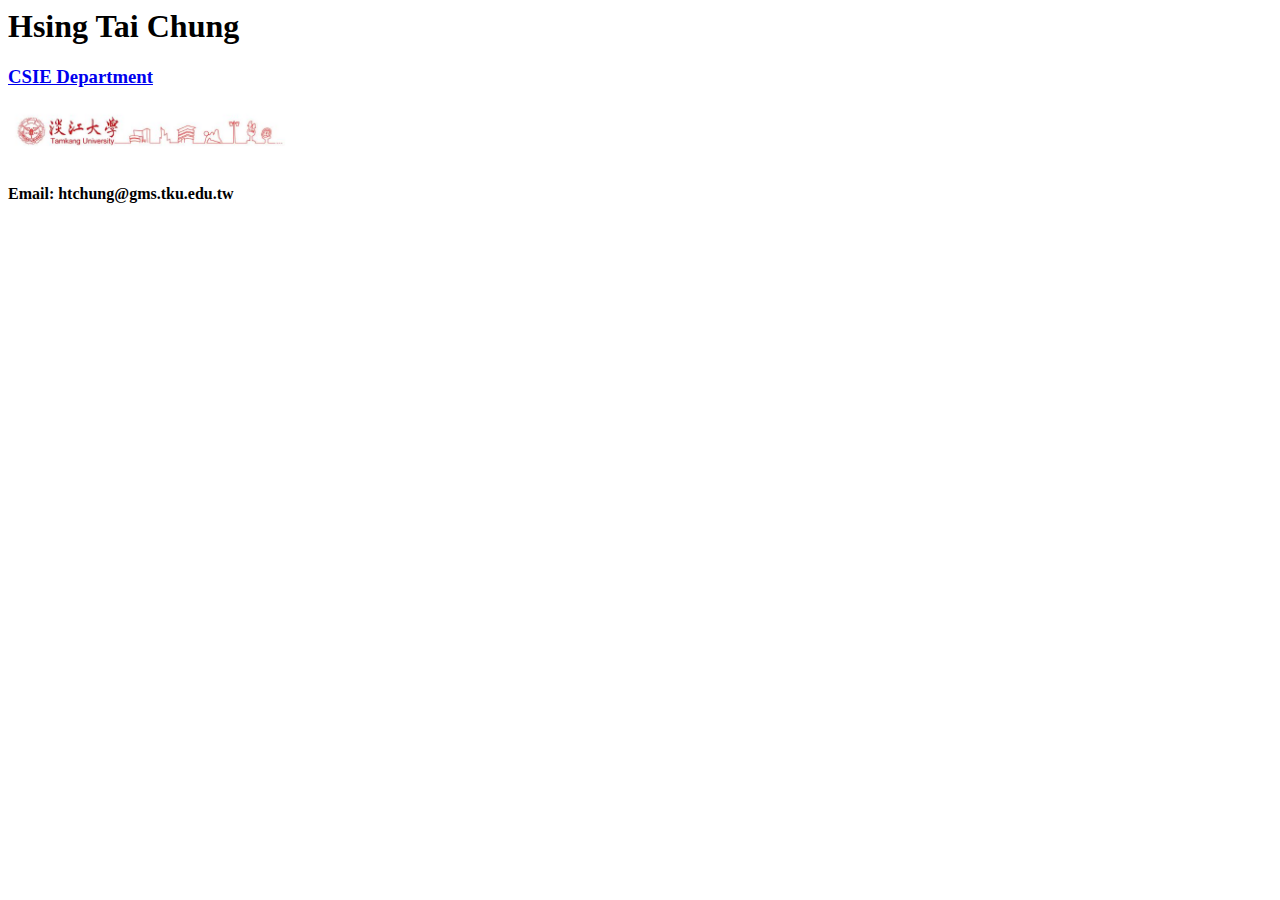
<file: W04/w01/intro.html>
<html>
  <head>
    <meta charset="utf-8" />
    <title>Introduction</title>
  </head>
  <body>
    <h1>Hsing Tai Chung</h1>
    <h3><a href="http://www.csie.tku.edu.tw/main.php">CSIE Department</a></h3>
    <img src="tku.JPG" width="300" />
    <h4>Email: htchung@gms.tku.edu.tw</h4>
  </body>
</html>
</file>
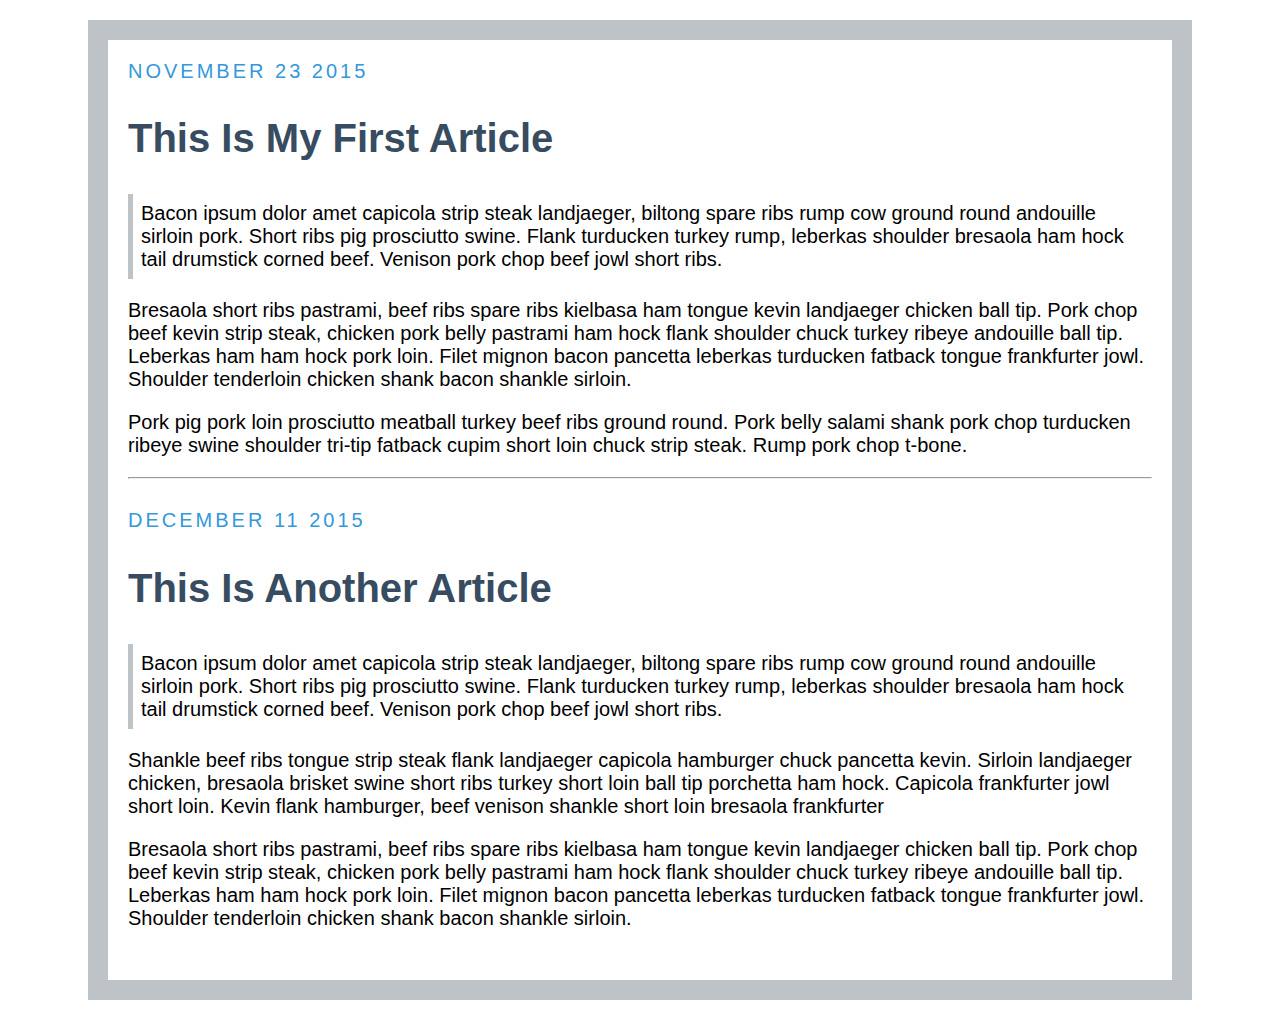
<file: W04/w02/blog.html>
<!DOCTYPE html>
<html>
  <head>
    <title>My Blog</title>
    <link rel="stylesheet" type="text/css" href="blog.css" />
  </head>
  <body>
    <link
      href="http://fonts.googleapis.com/css?family=Source+Sans+Pro:400,700,400italic|Source+Code+Pro:400,700"
      rel="stylesheet"
      type="text/css"
    />

    <div class="post">
      <div class="date">November 23 2015</div>
      <h2>This Is My First Article</h2>

      <p class="quote">
        Bacon ipsum dolor amet capicola strip steak landjaeger, biltong spare
        ribs rump cow ground round andouille sirloin pork. Short ribs pig
        prosciutto swine. Flank turducken turkey rump, leberkas shoulder
        bresaola ham hock tail drumstick corned beef. Venison pork chop beef
        jowl short ribs.
      </p>

      <p>
        Bresaola short ribs pastrami, beef ribs spare ribs kielbasa ham tongue
        kevin landjaeger chicken ball tip. Pork chop beef kevin strip steak,
        chicken pork belly pastrami ham hock flank shoulder chuck turkey ribeye
        andouille ball tip. Leberkas ham ham hock pork loin. Filet mignon bacon
        pancetta leberkas turducken fatback tongue frankfurter jowl. Shoulder
        tenderloin chicken shank bacon shankle sirloin.
      </p>

      <p>
        Pork pig pork loin prosciutto meatball turkey beef ribs ground round.
        Pork belly salami shank pork chop turducken ribeye swine shoulder
        tri-tip fatback cupim short loin chuck strip steak. Rump pork chop
        t-bone.
      </p>
      <hr />
    </div>

    <!-- <hr> -->

    <div class="post">
      <div class="date">December 11 2015</div>
      <h2>This Is Another Article</h2>

      <p class="quote">
        Bacon ipsum dolor amet capicola strip steak landjaeger, biltong spare
        ribs rump cow ground round andouille sirloin pork. Short ribs pig
        prosciutto swine. Flank turducken turkey rump, leberkas shoulder
        bresaola ham hock tail drumstick corned beef. Venison pork chop beef
        jowl short ribs.
      </p>

      <p>
        Shankle beef ribs tongue strip steak flank landjaeger capicola hamburger
        chuck pancetta kevin. Sirloin landjaeger chicken, bresaola brisket swine
        short ribs turkey short loin ball tip porchetta ham hock. Capicola
        frankfurter jowl short loin. Kevin flank hamburger, beef venison shankle
        short loin bresaola frankfurter
      </p>

      <p>
        Bresaola short ribs pastrami, beef ribs spare ribs kielbasa ham tongue
        kevin landjaeger chicken ball tip. Pork chop beef kevin strip steak,
        chicken pork belly pastrami ham hock flank shoulder chuck turkey ribeye
        andouille ball tip. Leberkas ham ham hock pork loin. Filet mignon bacon
        pancetta leberkas turducken fatback tongue frankfurter jowl. Shoulder
        tenderloin chicken shank bacon shankle sirloin.
      </p>
    </div>
  </body>
</html>
</file>
<file: css/themify-icons.css>
@font-face {
	font-family: 'themify';
	src:url('../fonts/themify.eot?-fvbane');
	src:url('../fonts/themify.eot?#iefix-fvbane') format('embedded-opentype'),
		url('../fonts/themify.woff?-fvbane') format('woff'),
		url('../fonts/themify.ttf?-fvbane') format('truetype'),
		url('../fonts/themify.svg?-fvbane#themify') format('svg');
	font-weight: normal;
	font-style: normal;
}

[class^="ti-"], [class*=" ti-"] {
	font-family: 'themify';
	speak: none;
	font-style: normal;
	font-weight: normal;
	font-variant: normal;
	text-transform: none;
	line-height: 1;

	/* Better Font Rendering =========== */
	-webkit-font-smoothing: antialiased;
	-moz-osx-font-smoothing: grayscale;
}

.ti-wand:before {
	content: "\e600";
}
.ti-volume:before {
	content: "\e601";
}
.ti-user:before {
	content: "\e602";
}
.ti-unlock:before {
	content: "\e603";
}
.ti-unlink:before {
	content: "\e604";
}
.ti-trash:before {
	content: "\e605";
}
.ti-thought:before {
	content: "\e606";
}
.ti-target:before {
	content: "\e607";
}
.ti-tag:before {
	content: "\e608";
}
.ti-tablet:before {
	content: "\e609";
}
.ti-star:before {
	content: "\e60a";
}
.ti-spray:before {
	content: "\e60b";
}
.ti-signal:before {
	content: "\e60c";
}
.ti-shopping-cart:before {
	content: "\e60d";
}
.ti-shopping-cart-full:before {
	content: "\e60e";
}
.ti-settings:before {
	content: "\e60f";
}
.ti-search:before {
	content: "\e610";
}
.ti-zoom-in:before {
	content: "\e611";
}
.ti-zoom-out:before {
	content: "\e612";
}
.ti-cut:before {
	content: "\e613";
}
.ti-ruler:before {
	content: "\e614";
}
.ti-ruler-pencil:before {
	content: "\e615";
}
.ti-ruler-alt:before {
	content: "\e616";
}
.ti-bookmark:before {
	content: "\e617";
}
.ti-bookmark-alt:before {
	content: "\e618";
}
.ti-reload:before {
	content: "\e619";
}
.ti-plus:before {
	content: "\e61a";
}
.ti-pin:before {
	content: "\e61b";
}
.ti-pencil:before {
	content: "\e61c";
}
.ti-pencil-alt:before {
	content: "\e61d";
}
.ti-paint-roller:before {
	content: "\e61e";
}
.ti-paint-bucket:before {
	content: "\e61f";
}
.ti-na:before {
	content: "\e620";
}
.ti-mobile:before {
	content: "\e621";
}
.ti-minus:before {
	content: "\e622";
}
.ti-medall:before {
	content: "\e623";
}
.ti-medall-alt:before {
	content: "\e624";
}
.ti-marker:before {
	content: "\e625";
}
.ti-marker-alt:before {
	content: "\e626";
}
.ti-arrow-up:before {
	content: "\e627";
}
.ti-arrow-right:before {
	content: "\e628";
}
.ti-arrow-left:before {
	content: "\e629";
}
.ti-arrow-down:before {
	content: "\e62a";
}
.ti-lock:before {
	content: "\e62b";
}
.ti-location-arrow:before {
	content: "\e62c";
}
.ti-link:before {
	content: "\e62d";
}
.ti-layout:before {
	content: "\e62e";
}
.ti-layers:before {
	content: "\e62f";
}
.ti-layers-alt:before {
	content: "\e630";
}
.ti-key:before {
	content: "\e631";
}
.ti-import:before {
	content: "\e632";
}
.ti-image:before {
	content: "\e633";
}
.ti-heart:before {
	content: "\e634";
}
.ti-heart-broken:before {
	content: "\e635";
}
.ti-hand-stop:before {
	content: "\e636";
}
.ti-hand-open:before {
	content: "\e637";
}
.ti-hand-drag:before {
	content: "\e638";
}
.ti-folder:before {
	content: "\e639";
}
.ti-flag:before {
	content: "\e63a";
}
.ti-flag-alt:before {
	content: "\e63b";
}
.ti-flag-alt-2:before {
	content: "\e63c";
}
.ti-eye:before {
	content: "\e63d";
}
.ti-export:before {
	content: "\e63e";
}
.ti-exchange-vertical:before {
	content: "\e63f";
}
.ti-desktop:before {
	content: "\e640";
}
.ti-cup:before {
	content: "\e641";
}
.ti-crown:before {
	content: "\e642";
}
.ti-comments:before {
	content: "\e643";
}
.ti-comment:before {
	content: "\e644";
}
.ti-comment-alt:before {
	content: "\e645";
}
.ti-close:before {
	content: "\e646";
}
.ti-clip:before {
	content: "\e647";
}
.ti-angle-up:before {
	content: "\e648";
}
.ti-angle-right:before {
	content: "\e649";
}
.ti-angle-left:before {
	content: "\e64a";
}
.ti-angle-down:before {
	content: "\e64b";
}
.ti-check:before {
	content: "\e64c";
}
.ti-check-box:before {
	content: "\e64d";
}
.ti-camera:before {
	content: "\e64e";
}
.ti-announcement:before {
	content: "\e64f";
}
.ti-brush:before {
	content: "\e650";
}
.ti-briefcase:before {
	content: "\e651";
}
.ti-bolt:before {
	content: "\e652";
}
.ti-bolt-alt:before {
	content: "\e653";
}
.ti-blackboard:before {
	content: "\e654";
}
.ti-bag:before {
	content: "\e655";
}
.ti-move:before {
	content: "\e656";
}
.ti-arrows-vertical:before {
	content: "\e657";
}
.ti-arrows-horizontal:before {
	content: "\e658";
}
.ti-fullscreen:before {
	content: "\e659";
}
.ti-arrow-top-right:before {
	content: "\e65a";
}
.ti-arrow-top-left:before {
	content: "\e65b";
}
.ti-arrow-circle-up:before {
	content: "\e65c";
}
.ti-arrow-circle-right:before {
	content: "\e65d";
}
.ti-arrow-circle-left:before {
	content: "\e65e";
}
.ti-arrow-circle-down:before {
	content: "\e65f";
}
.ti-angle-double-up:before {
	content: "\e660";
}
.ti-angle-double-right:before {
	content: "\e661";
}
.ti-angle-double-left:before {
	content: "\e662";
}
.ti-angle-double-down:before {
	content: "\e663";
}
.ti-zip:before {
	content: "\e664";
}
.ti-world:before {
	content: "\e665";
}
.ti-wheelchair:before {
	content: "\e666";
}
.ti-view-list:before {
	content: "\e667";
}
.ti-view-list-alt:before {
	content: "\e668";
}
.ti-view-grid:before {
	content: "\e669";
}
.ti-uppercase:before {
	content: "\e66a";
}
.ti-upload:before {
	content: "\e66b";
}
.ti-underline:before {
	content: "\e66c";
}
.ti-truck:before {
	content: "\e66d";
}
.ti-timer:before {
	content: "\e66e";
}
.ti-ticket:before {
	content: "\e66f";
}
.ti-thumb-up:before {
	content: "\e670";
}
.ti-thumb-down:before {
	content: "\e671";
}
.ti-text:before {
	content: "\e672";
}
.ti-stats-up:before {
	content: "\e673";
}
.ti-stats-down:before {
	content: "\e674";
}
.ti-split-v:before {
	content: "\e675";
}
.ti-split-h:before {
	content: "\e676";
}
.ti-smallcap:before {
	content: "\e677";
}
.ti-shine:before {
	content: "\e678";
}
.ti-shift-right:before {
	content: "\e679";
}
.ti-shift-left:before {
	content: "\e67a";
}
.ti-shield:before {
	content: "\e67b";
}
.ti-notepad:before {
	content: "\e67c";
}
.ti-server:before {
	content: "\e67d";
}
.ti-quote-right:before {
	content: "\e67e";
}
.ti-quote-left:before {
	content: "\e67f";
}
.ti-pulse:before {
	content: "\e680";
}
.ti-printer:before {
	content: "\e681";
}
.ti-power-off:before {
	content: "\e682";
}
.ti-plug:before {
	content: "\e683";
}
.ti-pie-chart:before {
	content: "\e684";
}
.ti-paragraph:before {
	content: "\e685";
}
.ti-panel:before {
	content: "\e686";
}
.ti-package:before {
	content: "\e687";
}
.ti-music:before {
	content: "\e688";
}
.ti-music-alt:before {
	content: "\e689";
}
.ti-mouse:before {
	content: "\e68a";
}
.ti-mouse-alt:before {
	content: "\e68b";
}
.ti-money:before {
	content: "\e68c";
}
.ti-microphone:before {
	content: "\e68d";
}
.ti-menu:before {
	content: "\e68e";
}
.ti-menu-alt:before {
	content: "\e68f";
}
.ti-map:before {
	content: "\e690";
}
.ti-map-alt:before {
	content: "\e691";
}
.ti-loop:before {
	content: "\e692";
}
.ti-location-pin:before {
	content: "\e693";
}
.ti-list:before {
	content: "\e694";
}
.ti-light-bulb:before {
	content: "\e695";
}
.ti-Italic:before {
	content: "\e696";
}
.ti-info:before {
	content: "\e697";
}
.ti-infinite:before {
	content: "\e698";
}
.ti-id-badge:before {
	content: "\e699";
}
.ti-hummer:before {
	content: "\e69a";
}
.ti-home:before {
	content: "\e69b";
}
.ti-help:before {
	content: "\e69c";
}
.ti-headphone:before {
	content: "\e69d";
}
.ti-harddrives:before {
	content: "\e69e";
}
.ti-harddrive:before {
	content: "\e69f";
}
.ti-gift:before {
	content: "\e6a0";
}
.ti-game:before {
	content: "\e6a1";
}
.ti-filter:before {
	content: "\e6a2";
}
.ti-files:before {
	content: "\e6a3";
}
.ti-file:before {
	content: "\e6a4";
}
.ti-eraser:before {
	content: "\e6a5";
}
.ti-envelope:before {
	content: "\e6a6";
}
.ti-download:before {
	content: "\e6a7";
}
.ti-direction:before {
	content: "\e6a8";
}
.ti-direction-alt:before {
	content: "\e6a9";
}
.ti-dashboard:before {
	content: "\e6aa";
}
.ti-control-stop:before {
	content: "\e6ab";
}
.ti-control-shuffle:before {
	content: "\e6ac";
}
.ti-control-play:before {
	content: "\e6ad";
}
.ti-control-pause:before {
	content: "\e6ae";
}
.ti-control-forward:before {
	content: "\e6af";
}
.ti-control-backward:before {
	content: "\e6b0";
}
.ti-cloud:before {
	content: "\e6b1";
}
.ti-cloud-up:before {
	content: "\e6b2";
}
.ti-cloud-down:before {
	content: "\e6b3";
}
.ti-clipboard:before {
	content: "\e6b4";
}
.ti-car:before {
	content: "\e6b5";
}
.ti-calendar:before {
	content: "\e6b6";
}
.ti-book:before {
	content: "\e6b7";
}
.ti-bell:before {
	content: "\e6b8";
}
.ti-basketball:before {
	content: "\e6b9";
}
.ti-bar-chart:before {
	content: "\e6ba";
}
.ti-bar-chart-alt:before {
	content: "\e6bb";
}
.ti-back-right:before {
	content: "\e6bc";
}
.ti-back-left:before {
	content: "\e6bd";
}
.ti-arrows-corner:before {
	content: "\e6be";
}
.ti-archive:before {
	content: "\e6bf";
}
.ti-anchor:before {
	content: "\e6c0";
}
.ti-align-right:before {
	content: "\e6c1";
}
.ti-align-left:before {
	content: "\e6c2";
}
.ti-align-justify:before {
	content: "\e6c3";
}
.ti-align-center:before {
	content: "\e6c4";
}
.ti-alert:before {
	content: "\e6c5";
}
.ti-alarm-clock:before {
	content: "\e6c6";
}
.ti-agenda:before {
	content: "\e6c7";
}
.ti-write:before {
	content: "\e6c8";
}
.ti-window:before {
	content: "\e6c9";
}
.ti-widgetized:before {
	content: "\e6ca";
}
.ti-widget:before {
	content: "\e6cb";
}
.ti-widget-alt:before {
	content: "\e6cc";
}
.ti-wallet:before {
	content: "\e6cd";
}
.ti-video-clapper:before {
	content: "\e6ce";
}
.ti-video-camera:before {
	content: "\e6cf";
}
.ti-vector:before {
	content: "\e6d0";
}
.ti-themify-logo:before {
	content: "\e6d1";
}
.ti-themify-favicon:before {
	content: "\e6d2";
}
.ti-themify-favicon-alt:before {
	content: "\e6d3";
}
.ti-support:before {
	content: "\e6d4";
}
.ti-stamp:before {
	content: "\e6d5";
}
.ti-split-v-alt:before {
	content: "\e6d6";
}
.ti-slice:before {
	content: "\e6d7";
}
.ti-shortcode:before {
	content: "\e6d8";
}
.ti-shift-right-alt:before {
	content: "\e6d9";
}
.ti-shift-left-alt:before {
	content: "\e6da";
}
.ti-ruler-alt-2:before {
	content: "\e6db";
}
.ti-receipt:before {
	content: "\e6dc";
}
.ti-pin2:before {
	content: "\e6dd";
}
.ti-pin-alt:before {
	content: "\e6de";
}
.ti-pencil-alt2:before {
	content: "\e6df";
}
.ti-palette:before {
	content: "\e6e0";
}
.ti-more:before {
	content: "\e6e1";
}
.ti-more-alt:before {
	content: "\e6e2";
}
.ti-microphone-alt:before {
	content: "\e6e3";
}
.ti-magnet:before {
	content: "\e6e4";
}
.ti-line-double:before {
	content: "\e6e5";
}
.ti-line-dotted:before {
	content: "\e6e6";
}
.ti-line-dashed:before {
	content: "\e6e7";
}
.ti-layout-width-full:before {
	content: "\e6e8";
}
.ti-layout-width-default:before {
	content: "\e6e9";
}
.ti-layout-width-default-alt:before {
	content: "\e6ea";
}
.ti-layout-tab:before {
	content: "\e6eb";
}
.ti-layout-tab-window:before {
	content: "\e6ec";
}
.ti-layout-tab-v:before {
	content: "\e6ed";
}
.ti-layout-tab-min:before {
	content: "\e6ee";
}
.ti-layout-slider:before {
	content: "\e6ef";
}
.ti-layout-slider-alt:before {
	content: "\e6f0";
}
.ti-layout-sidebar-right:before {
	content: "\e6f1";
}
.ti-layout-sidebar-none:before {
	content: "\e6f2";
}
.ti-layout-sidebar-left:before {
	content: "\e6f3";
}
.ti-layout-placeholder:before {
	content: "\e6f4";
}
.ti-layout-menu:before {
	content: "\e6f5";
}
.ti-layout-menu-v:before {
	content: "\e6f6";
}
.ti-layout-menu-separated:before {
	content: "\e6f7";
}
.ti-layout-menu-full:before {
	content: "\e6f8";
}
.ti-layout-media-right-alt:before {
	content: "\e6f9";
}
.ti-layout-media-right:before {
	content: "\e6fa";
}
.ti-layout-media-overlay:before {
	content: "\e6fb";
}
.ti-layout-media-overlay-alt:before {
	content: "\e6fc";
}
.ti-layout-media-overlay-alt-2:before {
	content: "\e6fd";
}
.ti-layout-media-left-alt:before {
	content: "\e6fe";
}
.ti-layout-media-left:before {
	content: "\e6ff";
}
.ti-layout-media-center-alt:before {
	content: "\e700";
}
.ti-layout-media-center:before {
	content: "\e701";
}
.ti-layout-list-thumb:before {
	content: "\e702";
}
.ti-layout-list-thumb-alt:before {
	content: "\e703";
}
.ti-layout-list-post:before {
	content: "\e704";
}
.ti-layout-list-large-image:before {
	content: "\e705";
}
.ti-layout-line-solid:before {
	content: "\e706";
}
.ti-layout-grid4:before {
	content: "\e707";
}
.ti-layout-grid3:before {
	content: "\e708";
}
.ti-layout-grid2:before {
	content: "\e709";
}
.ti-layout-grid2-thumb:before {
	content: "\e70a";
}
.ti-layout-cta-right:before {
	content: "\e70b";
}
.ti-layout-cta-left:before {
	content: "\e70c";
}
.ti-layout-cta-center:before {
	content: "\e70d";
}
.ti-layout-cta-btn-right:before {
	content: "\e70e";
}
.ti-layout-cta-btn-left:before {
	content: "\e70f";
}
.ti-layout-column4:before {
	content: "\e710";
}
.ti-layout-column3:before {
	content: "\e711";
}
.ti-layout-column2:before {
	content: "\e712";
}
.ti-layout-accordion-separated:before {
	content: "\e713";
}
.ti-layout-accordion-merged:before {
	content: "\e714";
}
.ti-layout-accordion-list:before {
	content: "\e715";
}
.ti-ink-pen:before {
	content: "\e716";
}
.ti-info-alt:before {
	content: "\e717";
}
.ti-help-alt:before {
	content: "\e718";
}
.ti-headphone-alt:before {
	content: "\e719";
}
.ti-hand-point-up:before {
	content: "\e71a";
}
.ti-hand-point-right:before {
	content: "\e71b";
}
.ti-hand-point-left:before {
	content: "\e71c";
}
.ti-hand-point-down:before {
	content: "\e71d";
}
.ti-gallery:before {
	content: "\e71e";
}
.ti-face-smile:before {
	content: "\e71f";
}
.ti-face-sad:before {
	content: "\e720";
}
.ti-credit-card:before {
	content: "\e721";
}
.ti-control-skip-forward:before {
	content: "\e722";
}
.ti-control-skip-backward:before {
	content: "\e723";
}
.ti-control-record:before {
	content: "\e724";
}
.ti-control-eject:before {
	content: "\e725";
}
.ti-comments-smiley:before {
	content: "\e726";
}
.ti-brush-alt:before {
	content: "\e727";
}
.ti-youtube:before {
	content: "\e728";
}
.ti-vimeo:before {
	content: "\e729";
}
.ti-twitter:before {
	content: "\e72a";
}
.ti-time:before {
	content: "\e72b";
}
.ti-tumblr:before {
	content: "\e72c";
}
.ti-skype:before {
	content: "\e72d";
}
.ti-share:before {
	content: "\e72e";
}
.ti-share-alt:before {
	content: "\e72f";
}
.ti-rocket:before {
	content: "\e730";
}
.ti-pinterest:before {
	content: "\e731";
}
.ti-new-window:before {
	content: "\e732";
}
.ti-microsoft:before {
	content: "\e733";
}
.ti-list-ol:before {
	content: "\e734";
}
.ti-linkedin:before {
	content: "\e735";
}
.ti-layout-sidebar-2:before {
	content: "\e736";
}
.ti-layout-grid4-alt:before {
	content: "\e737";
}
.ti-layout-grid3-alt:before {
	content: "\e738";
}
.ti-layout-grid2-alt:before {
	content: "\e739";
}
.ti-layout-column4-alt:before {
	content: "\e73a";
}
.ti-layout-column3-alt:before {
	content: "\e73b";
}
.ti-layout-column2-alt:before {
	content: "\e73c";
}
.ti-instagram:before {
	content: "\e73d";
}
.ti-google:before {
	content: "\e73e";
}
.ti-github:before {
	content: "\e73f";
}
.ti-flickr:before {
	content: "\e740";
}
.ti-facebook:before {
	content: "\e741";
}
.ti-dropbox:before {
	content: "\e742";
}
.ti-dribbble:before {
	content: "\e743";
}
.ti-apple:before {
	content: "\e744";
}
.ti-android:before {
	content: "\e745";
}
.ti-save:before {
	content: "\e746";
}
.ti-save-alt:before {
	content: "\e747";
}
.ti-yahoo:before {
	content: "\e748";
}
.ti-wordpress:before {
	content: "\e749";
}
.ti-vimeo-alt:before {
	content: "\e74a";
}
.ti-twitter-alt:before {
	content: "\e74b";
}
.ti-tumblr-alt:before {
	content: "\e74c";
}
.ti-trello:before {
	content: "\e74d";
}
.ti-stack-overflow:before {
	content: "\e74e";
}
.ti-soundcloud:before {
	content: "\e74f";
}
.ti-sharethis:before {
	content: "\e750";
}
.ti-sharethis-alt:before {
	content: "\e751";
}
.ti-reddit:before {
	content: "\e752";
}
.ti-pinterest-alt:before {
	content: "\e753";
}
.ti-microsoft-alt:before {
	content: "\e754";
}
.ti-linux:before {
	content: "\e755";
}
.ti-jsfiddle:before {
	content: "\e756";
}
.ti-joomla:before {
	content: "\e757";
}
.ti-html5:before {
	content: "\e758";
}
.ti-flickr-alt:before {
	content: "\e759";
}
.ti-email:before {
	content: "\e75a";
}
.ti-drupal:before {
	content: "\e75b";
}
.ti-dropbox-alt:before {
	content: "\e75c";
}
.ti-css3:before {
	content: "\e75d";
}
.ti-rss:before {
	content: "\e75e";
}
.ti-rss-alt:before {
	content: "\e75f";
}
</file>
<file: css/liner_icon.css>
@font-face {
	font-family: 'Linearicons-Free';
	src:url('../fonts/Linearicons-Free.eot?w118d');
	src:url('../fonts/Linearicons-Free.eot?#iefixw118d') format('embedded-opentype'),
		url('../fonts/Linearicons-Free.woff2?w118d') format('woff2'),
		url('../fonts/Linearicons-Free.woff?w118d') format('woff'),
		url('../fonts/Linearicons-Free.ttf?w118d') format('truetype'),
		url('../fonts/Linearicons-Free.svg?w118d#Linearicons-Free') format('svg');
	font-weight: normal;
	font-style: normal;
}

.lnr {
	font-family: 'Linearicons-Free';
	speak: none;
	font-style: normal;
	font-weight: normal;
	font-variant: normal;
	text-transform: none;
	line-height: 1;

	/* Better Font Rendering =========== */
	-webkit-font-smoothing: antialiased;
	-moz-osx-font-smoothing: grayscale;
}

.lnr-home:before {
	content: "\e800";
}
.lnr-apartment:before {
	content: "\e801";
}
.lnr-pencil:before {
	content: "\e802";
}
.lnr-magic-wand:before {
	content: "\e803";
}
.lnr-drop:before {
	content: "\e804";
}
.lnr-lighter:before {
	content: "\e805";
}
.lnr-poop:before {
	content: "\e806";
}
.lnr-sun:before {
	content: "\e807";
}
.lnr-moon:before {
	content: "\e808";
}
.lnr-cloud:before {
	content: "\e809";
}
.lnr-cloud-upload:before {
	content: "\e80a";
}
.lnr-cloud-download:before {
	content: "\e80b";
}
.lnr-cloud-sync:before {
	content: "\e80c";
}
.lnr-cloud-check:before {
	content: "\e80d";
}
.lnr-database:before {
	content: "\e80e";
}
.lnr-lock:before {
	content: "\e80f";
}
.lnr-cog:before {
	content: "\e810";
}
.lnr-trash:before {
	content: "\e811";
}
.lnr-dice:before {
	content: "\e812";
}
.lnr-heart:before {
	content: "\e813";
}
.lnr-star:before {
	content: "\e814";
}
.lnr-star-half:before {
	content: "\e815";
}
.lnr-star-empty:before {
	content: "\e816";
}
.lnr-flag:before {
	content: "\e817";
}
.lnr-envelope:before {
	content: "\e818";
}
.lnr-paperclip:before {
	content: "\e819";
}
.lnr-inbox:before {
	content: "\e81a";
}
.lnr-eye:before {
	content: "\e81b";
}
.lnr-printer:before {
	content: "\e81c";
}
.lnr-file-empty:before {
	content: "\e81d";
}
.lnr-file-add:before {
	content: "\e81e";
}
.lnr-enter:before {
	content: "\e81f";
}
.lnr-exit:before {
	content: "\e820";
}
.lnr-graduation-hat:before {
	content: "\e821";
}
.lnr-license:before {
	content: "\e822";
}
.lnr-music-note:before {
	content: "\e823";
}
.lnr-film-play:before {
	content: "\e824";
}
.lnr-camera-video:before {
	content: "\e825";
}
.lnr-camera:before {
	content: "\e826";
}
.lnr-picture:before {
	content: "\e827";
}
.lnr-book:before {
	content: "\e828";
}
.lnr-bookmark:before {
	content: "\e829";
}
.lnr-user:before {
	content: "\e82a";
}
.lnr-users:before {
	content: "\e82b";
}
.lnr-shirt:before {
	content: "\e82c";
}
.lnr-store:before {
	content: "\e82d";
}
.lnr-cart:before {
	content: "\e82e";
}
.lnr-tag:before {
	content: "\e82f";
}
.lnr-phone-handset:before {
	content: "\e830";
}
.lnr-phone:before {
	content: "\e831";
}
.lnr-pushpin:before {
	content: "\e832";
}
.lnr-map-marker:before {
	content: "\e833";
}
.lnr-map:before {
	content: "\e834";
}
.lnr-location:before {
	content: "\e835";
}
.lnr-calendar-full:before {
	content: "\e836";
}
.lnr-keyboard:before {
	content: "\e837";
}
.lnr-spell-check:before {
	content: "\e838";
}
.lnr-screen:before {
	content: "\e839";
}
.lnr-smartphone:before {
	content: "\e83a";
}
.lnr-tablet:before {
	content: "\e83b";
}
.lnr-laptop:before {
	content: "\e83c";
}
.lnr-laptop-phone:before {
	content: "\e83d";
}
.lnr-power-switch:before {
	content: "\e83e";
}
.lnr-bubble:before {
	content: "\e83f";
}
.lnr-heart-pulse:before {
	content: "\e840";
}
.lnr-construction:before {
	content: "\e841";
}
.lnr-pie-chart:before {
	content: "\e842";
}
.lnr-chart-bars:before {
	content: "\e843";
}
.lnr-gift:before {
	content: "\e844";
}
.lnr-diamond:before {
	content: "\e845";
}
.lnr-linearicons:before {
	content: "\e846";
}
.lnr-dinner:before {
	content: "\e847";
}
.lnr-coffee-cup:before {
	content: "\e848";
}
.lnr-leaf:before {
	content: "\e849";
}
.lnr-paw:before {
	content: "\e84a";
}
.lnr-rocket:before {
	content: "\e84b";
}
.lnr-briefcase:before {
	content: "\e84c";
}
.lnr-bus:before {
	content: "\e84d";
}
.lnr-car:before {
	content: "\e84e";
}
.lnr-train:before {
	content: "\e84f";
}
.lnr-bicycle:before {
	content: "\e850";
}
.lnr-wheelchair:before {
	content: "\e851";
}
.lnr-select:before {
	content: "\e852";
}
.lnr-earth:before {
	content: "\e853";
}
.lnr-smile:before {
	content: "\e854";
}
.lnr-sad:before {
	content: "\e855";
}
.lnr-neutral:before {
	content: "\e856";
}
.lnr-mustache:before {
	content: "\e857";
}
.lnr-alarm:before {
	content: "\e858";
}
.lnr-bullhorn:before {
	content: "\e859";
}
.lnr-volume-high:before {
	content: "\e85a";
}
.lnr-volume-medium:before {
	content: "\e85b";
}
.lnr-volume-low:before {
	content: "\e85c";
}
.lnr-volume:before {
	content: "\e85d";
}
.lnr-mic:before {
	content: "\e85e";
}
.lnr-hourglass:before {
	content: "\e85f";
}
.lnr-undo:before {
	content: "\e860";
}
.lnr-redo:before {
	content: "\e861";
}
.lnr-sync:before {
	content: "\e862";
}
.lnr-history:before {
	content: "\e863";
}
.lnr-clock:before {
	content: "\e864";
}
.lnr-download:before {
	content: "\e865";
}
.lnr-upload:before {
	content: "\e866";
}
.lnr-enter-down:before {
	content: "\e867";
}
.lnr-exit-up:before {
	content: "\e868";
}
.lnr-bug:before {
	content: "\e869";
}
.lnr-code:before {
	content: "\e86a";
}
.lnr-link:before {
	content: "\e86b";
}
.lnr-unlink:before {
	content: "\e86c";
}
.lnr-thumbs-up:before {
	content: "\e86d";
}
.lnr-thumbs-down:before {
	content: "\e86e";
}
.lnr-magnifier:before {
	content: "\e86f";
}
.lnr-cross:before {
	content: "\e870";
}
.lnr-menu:before {
	content: "\e871";
}
.lnr-list:before {
	content: "\e872";
}
.lnr-chevron-up:before {
	content: "\e873";
}
.lnr-chevron-down:before {
	content: "\e874";
}
.lnr-chevron-left:before {
	content: "\e875";
}
.lnr-chevron-right:before {
	content: "\e876";
}
.lnr-arrow-up:before {
	content: "\e877";
}
.lnr-arrow-down:before {
	content: "\e878";
}
.lnr-arrow-left:before {
	content: "\e879";
}
.lnr-arrow-right:before {
	content: "\e87a";
}
.lnr-move:before {
	content: "\e87b";
}
.lnr-warning:before {
	content: "\e87c";
}
.lnr-question-circle:before {
	content: "\e87d";
}
.lnr-menu-circle:before {
	content: "\e87e";
}
.lnr-checkmark-circle:before {
	content: "\e87f";
}
.lnr-cross-circle:before {
	content: "\e880";
}
.lnr-plus-circle:before {
	content: "\e881";
}
.lnr-circle-minus:before {
	content: "\e882";
}
.lnr-arrow-up-circle:before {
	content: "\e883";
}
.lnr-arrow-down-circle:before {
	content: "\e884";
}
.lnr-arrow-left-circle:before {
	content: "\e885";
}
.lnr-arrow-right-circle:before {
	content: "\e886";
}
.lnr-chevron-up-circle:before {
	content: "\e887";
}
.lnr-chevron-down-circle:before {
	content: "\e888";
}
.lnr-chevron-left-circle:before {
	content: "\e889";
}
.lnr-chevron-right-circle:before {
	content: "\e88a";
}
.lnr-crop:before {
	content: "\e88b";
}
.lnr-frame-expand:before {
	content: "\e88c";
}
.lnr-frame-contract:before {
	content: "\e88d";
}
.lnr-layers:before {
	content: "\e88e";
}
.lnr-funnel:before {
	content: "\e88f";
}
.lnr-text-format:before {
	content: "\e890";
}
.lnr-text-format-remove:before {
	content: "\e891";
}
.lnr-text-size:before {
	content: "\e892";
}
.lnr-bold:before {
	content: "\e893";
}
.lnr-italic:before {
	content: "\e894";
}
.lnr-underline:before {
	content: "\e895";
}
.lnr-strikethrough:before {
	content: "\e896";
}
.lnr-highlight:before {
	content: "\e897";
}
.lnr-text-align-left:before {
	content: "\e898";
}
.lnr-text-align-center:before {
	content: "\e899";
}
.lnr-text-align-right:before {
	content: "\e89a";
}
.lnr-text-align-justify:before {
	content: "\e89b";
}
.lnr-line-spacing:before {
	content: "\e89c";
}
.lnr-indent-increase:before {
	content: "\e89d";
}
.lnr-indent-decrease:before {
	content: "\e89e";
}
.lnr-pilcrow:before {
	content: "\e89f";
}
.lnr-direction-ltr:before {
	content: "\e8a0";
}
.lnr-direction-rtl:before {
	content: "\e8a1";
}
.lnr-page-break:before {
	content: "\e8a2";
}
.lnr-sort-alpha-asc:before {
	content: "\e8a3";
}
.lnr-sort-amount-asc:before {
	content: "\e8a4";
}
.lnr-hand:before {
	content: "\e8a5";
}
.lnr-pointer-up:before {
	content: "\e8a6";
}
.lnr-pointer-right:before {
	content: "\e8a7";
}
.lnr-pointer-down:before {
	content: "\e8a8";
}
.lnr-pointer-left:before {
	content: "\e8a9";
}
</file>
<file: css/search.css>
.search-container {
  overflow: hidden;
  float: right;
  height: 38px;
  width: 38px;
  -moz-transition: all 0.35s;
  -webkit-transition: all 0.35s;
  border-radius: 50px;
  border: 1px solid transparent;
  background-color: #fff;
}
.search-container {
  /* position: absolute;
  right: 0;
  top: 20px;
  box-shadow: 3.536px 3.536px 10px 0px rgba(0, 0, 0, 0.1); */
}

.search-container:hover, .search-container:focus, .search-container:focus-within {
  width: 25em;
  border-radius: 50px 50px 50px 50px;
  outline: none;
  border: 1px solid #ddd;
}
.search-container:hover input, .search-container:focus input, .search-container:focus-within input {
  display: inline-block;
    width: 312px;
    padding: 7px 0px 7px 20px;
}
.main-menu input {
  -webkit-appearance: none;
  appearance: none;
  float: left;
  width: 0em;
  margin-right: -4.5em;
  background: #fff;
  color: #6A5D4F;
  font-size: 14px;
  font-weight: 400;
  padding: 0px;
  border: 0;
  border-radius: 5px;
  -moz-transition: all 0.25s;
  -webkit-transition: all 0.25s;
}
input:focus {
  outline: none;
}

.button {
  float: right;
  height: 38px;
  width: 38px;
  line-height: 38px;
  background: -moz-linear-gradient( -90deg, rgb(249,250,252) 0%, rgb(249,234,184) 100%);
  background: -webkit-linear-gradient( -90deg, rgb(249,250,252) 0%, rgb(249,234,184) 100%);
  background: -ms-linear-gradient( -90deg, rgb(249,250,252) 0%, rgb(249,234,184) 100%);
  text-align: center;
  font-size: 14px;
  color: #FDF6E3;
  border-radius: 50%;
  box-shadow: 3.536px 3.536px 10px 0px rgba(0, 0, 0, 0.1);
}
.search-icon{
  padding: 30.5px 30.5px 0px 0px !important;
}
</file>
<file: css/style.css>
/**************** extend css start ****************/
/**************** extend css start ****************/
/**************** common css start ****************/
@import url("https://fonts.googleapis.com/css?family=Cardo:400,700|Lora:400,700&display=swap");
/* line 3, /Applications/MAMP/htdocs/palash/cl/july 2019/191 Lifeleck Blog/191 Lifeleck Blog html/sass/_common.scss */
body {
  font-family: "Lora", serif;
  padding: 0;
  margin: 0;
  font-size: 14px;
}

/* line 9, /Applications/MAMP/htdocs/palash/cl/july 2019/191 Lifeleck Blog/191 Lifeleck Blog html/sass/_common.scss */
.message_submit_form:focus {
  outline: none;
}

/* line 12, /Applications/MAMP/htdocs/palash/cl/july 2019/191 Lifeleck Blog/191 Lifeleck Blog html/sass/_common.scss */
input:hover, input:focus {
  outline: none !important;
}

/* line 15, /Applications/MAMP/htdocs/palash/cl/july 2019/191 Lifeleck Blog/191 Lifeleck Blog html/sass/_common.scss */
.gray_bg {
  background-color: #f7f7f7;
}

/* line 18, /Applications/MAMP/htdocs/palash/cl/july 2019/191 Lifeleck Blog/191 Lifeleck Blog html/sass/_common.scss */
.section_padding {
  padding: 140px 0px;
}

@media only screen and (min-width: 992px) and (max-width: 1200px) {
  /* line 18, /Applications/MAMP/htdocs/palash/cl/july 2019/191 Lifeleck Blog/191 Lifeleck Blog html/sass/_common.scss */
  .section_padding {
    padding: 80px 0px;
  }
}

@media only screen and (min-width: 768px) and (max-width: 991px) {
  /* line 18, /Applications/MAMP/htdocs/palash/cl/july 2019/191 Lifeleck Blog/191 Lifeleck Blog html/sass/_common.scss */
  .section_padding {
    padding: 70px 0px;
  }
}

@media (max-width: 576px) {
  /* line 18, /Applications/MAMP/htdocs/palash/cl/july 2019/191 Lifeleck Blog/191 Lifeleck Blog html/sass/_common.scss */
  .section_padding {
    padding: 70px 0px;
  }
}

@media only screen and (min-width: 576px) and (max-width: 767px) {
  /* line 18, /Applications/MAMP/htdocs/palash/cl/july 2019/191 Lifeleck Blog/191 Lifeleck Blog html/sass/_common.scss */
  .section_padding {
    padding: 70px 0px;
  }
}

/* line 33, /Applications/MAMP/htdocs/palash/cl/july 2019/191 Lifeleck Blog/191 Lifeleck Blog html/sass/_common.scss */
.single_padding_top {
  padding-top: 140px !important;
}

@media only screen and (min-width: 992px) and (max-width: 1200px) {
  /* line 33, /Applications/MAMP/htdocs/palash/cl/july 2019/191 Lifeleck Blog/191 Lifeleck Blog html/sass/_common.scss */
  .single_padding_top {
    padding-top: 70px !important;
  }
}

@media only screen and (min-width: 768px) and (max-width: 991px) {
  /* line 33, /Applications/MAMP/htdocs/palash/cl/july 2019/191 Lifeleck Blog/191 Lifeleck Blog html/sass/_common.scss */
  .single_padding_top {
    padding-top: 70px !important;
  }
}

@media (max-width: 576px) {
  /* line 33, /Applications/MAMP/htdocs/palash/cl/july 2019/191 Lifeleck Blog/191 Lifeleck Blog html/sass/_common.scss */
  .single_padding_top {
    padding-top: 70px !important;
  }
}

@media only screen and (min-width: 576px) and (max-width: 767px) {
  /* line 33, /Applications/MAMP/htdocs/palash/cl/july 2019/191 Lifeleck Blog/191 Lifeleck Blog html/sass/_common.scss */
  .single_padding_top {
    padding-top: 80px !important;
  }
}

/* line 48, /Applications/MAMP/htdocs/palash/cl/july 2019/191 Lifeleck Blog/191 Lifeleck Blog html/sass/_common.scss */
.padding_top {
  padding-top: 140px;
}

@media only screen and (min-width: 992px) and (max-width: 1200px) {
  /* line 48, /Applications/MAMP/htdocs/palash/cl/july 2019/191 Lifeleck Blog/191 Lifeleck Blog html/sass/_common.scss */
  .padding_top {
    padding-top: 80px;
  }
}

@media only screen and (min-width: 768px) and (max-width: 991px) {
  /* line 48, /Applications/MAMP/htdocs/palash/cl/july 2019/191 Lifeleck Blog/191 Lifeleck Blog html/sass/_common.scss */
  .padding_top {
    padding-top: 70px;
  }
}

@media (max-width: 576px) {
  /* line 48, /Applications/MAMP/htdocs/palash/cl/july 2019/191 Lifeleck Blog/191 Lifeleck Blog html/sass/_common.scss */
  .padding_top {
    padding-top: 70px;
  }
}

@media only screen and (min-width: 576px) and (max-width: 767px) {
  /* line 48, /Applications/MAMP/htdocs/palash/cl/july 2019/191 Lifeleck Blog/191 Lifeleck Blog html/sass/_common.scss */
  .padding_top {
    padding-top: 70px;
  }
}

/* line 63, /Applications/MAMP/htdocs/palash/cl/july 2019/191 Lifeleck Blog/191 Lifeleck Blog html/sass/_common.scss */
.margin_top {
  margin-top: 140px;
}

@media only screen and (min-width: 992px) and (max-width: 1200px) {
  /* line 63, /Applications/MAMP/htdocs/palash/cl/july 2019/191 Lifeleck Blog/191 Lifeleck Blog html/sass/_common.scss */
  .margin_top {
    margin-top: 80px;
  }
}

@media only screen and (min-width: 768px) and (max-width: 991px) {
  /* line 63, /Applications/MAMP/htdocs/palash/cl/july 2019/191 Lifeleck Blog/191 Lifeleck Blog html/sass/_common.scss */
  .margin_top {
    margin-top: 70px;
  }
}

@media (max-width: 576px) {
  /* line 63, /Applications/MAMP/htdocs/palash/cl/july 2019/191 Lifeleck Blog/191 Lifeleck Blog html/sass/_common.scss */
  .margin_top {
    margin-top: 70px;
  }
}

@media only screen and (min-width: 576px) and (max-width: 767px) {
  /* line 63, /Applications/MAMP/htdocs/palash/cl/july 2019/191 Lifeleck Blog/191 Lifeleck Blog html/sass/_common.scss */
  .margin_top {
    margin-top: 70px;
  }
}

/* line 78, /Applications/MAMP/htdocs/palash/cl/july 2019/191 Lifeleck Blog/191 Lifeleck Blog html/sass/_common.scss */
a {
  text-decoration: none;
  -webkit-transition: 0.5s;
  transition: 0.5s;
}

/* line 81, /Applications/MAMP/htdocs/palash/cl/july 2019/191 Lifeleck Blog/191 Lifeleck Blog html/sass/_common.scss */
a:hover {
  color: #fc4600 !important;
  text-decoration: none;
  -webkit-transition: 0.5s;
  transition: 0.5s;
}

/* line 89, /Applications/MAMP/htdocs/palash/cl/july 2019/191 Lifeleck Blog/191 Lifeleck Blog html/sass/_common.scss */
h1, h2, h3, h4, h5, h6 {
  color: #2a2a2a;
  font-family: "Cardo", serif;
}

/* line 93, /Applications/MAMP/htdocs/palash/cl/july 2019/191 Lifeleck Blog/191 Lifeleck Blog html/sass/_common.scss */
p {
  color: #888888;
  font-family: "Lora", serif;
  line-height: 1.929;
  font-size: 15px;
  margin-bottom: 0px;
  color: #646464;
}

/* line 102, /Applications/MAMP/htdocs/palash/cl/july 2019/191 Lifeleck Blog/191 Lifeleck Blog html/sass/_common.scss */
h2 {
  font-size: 30px;
  line-height: 28px;
  color: #2a2a2a;
  font-weight: 600;
  line-height: 1.222;
}

@media (max-width: 576px) {
  /* line 102, /Applications/MAMP/htdocs/palash/cl/july 2019/191 Lifeleck Blog/191 Lifeleck Blog html/sass/_common.scss */
  h2 {
    font-size: 22px;
    line-height: 25px;
  }
}

@media only screen and (min-width: 576px) and (max-width: 767px) {
  /* line 102, /Applications/MAMP/htdocs/palash/cl/july 2019/191 Lifeleck Blog/191 Lifeleck Blog html/sass/_common.scss */
  h2 {
    font-size: 24px;
    line-height: 25px;
  }
}

/* line 119, /Applications/MAMP/htdocs/palash/cl/july 2019/191 Lifeleck Blog/191 Lifeleck Blog html/sass/_common.scss */
h3 {
  font-size: 24px;
  line-height: 25px;
}

@media (max-width: 576px) {
  /* line 119, /Applications/MAMP/htdocs/palash/cl/july 2019/191 Lifeleck Blog/191 Lifeleck Blog html/sass/_common.scss */
  h3 {
    font-size: 20px;
  }
}

/* line 129, /Applications/MAMP/htdocs/palash/cl/july 2019/191 Lifeleck Blog/191 Lifeleck Blog html/sass/_common.scss */
.blog_right_sidebar .widget_title {
  font-size: 20px;
  margin-bottom: 40px;
  font-style: inherit;
  font-weight: 600;
  color: #2a2a2a;
}

/* line 136, /Applications/MAMP/htdocs/palash/cl/july 2019/191 Lifeleck Blog/191 Lifeleck Blog html/sass/_common.scss */
h5 {
  font-size: 18px;
  line-height: 22px;
}

/* line 141, /Applications/MAMP/htdocs/palash/cl/july 2019/191 Lifeleck Blog/191 Lifeleck Blog html/sass/_common.scss */
img {
  max-width: 100%;
}

/* line 144, /Applications/MAMP/htdocs/palash/cl/july 2019/191 Lifeleck Blog/191 Lifeleck Blog html/sass/_common.scss */
a:focus, .button:focus, button:focus, .btn:focus {
  text-decoration: none;
  outline: none;
  box-shadow: none;
  -webkit-transition: 1s;
  transition: 1s;
}

/* line 151, /Applications/MAMP/htdocs/palash/cl/july 2019/191 Lifeleck Blog/191 Lifeleck Blog html/sass/_common.scss */
.section_tittle {
  margin-bottom: 80px;
}

@media (max-width: 576px) {
  /* line 151, /Applications/MAMP/htdocs/palash/cl/july 2019/191 Lifeleck Blog/191 Lifeleck Blog html/sass/_common.scss */
  .section_tittle {
    margin-bottom: 30px;
  }
}

@media only screen and (min-width: 576px) and (max-width: 767px) {
  /* line 151, /Applications/MAMP/htdocs/palash/cl/july 2019/191 Lifeleck Blog/191 Lifeleck Blog html/sass/_common.scss */
  .section_tittle {
    margin-bottom: 30px;
  }
}

@media only screen and (min-width: 768px) and (max-width: 991px) {
  /* line 151, /Applications/MAMP/htdocs/palash/cl/july 2019/191 Lifeleck Blog/191 Lifeleck Blog html/sass/_common.scss */
  .section_tittle {
    font-size: 30px;
  }
}

@media only screen and (min-width: 992px) and (max-width: 1200px) {
  /* line 151, /Applications/MAMP/htdocs/palash/cl/july 2019/191 Lifeleck Blog/191 Lifeleck Blog html/sass/_common.scss */
  .section_tittle {
    margin-bottom: 30px;
  }
}

/* line 165, /Applications/MAMP/htdocs/palash/cl/july 2019/191 Lifeleck Blog/191 Lifeleck Blog html/sass/_common.scss */
.section_tittle h2 {
  font-size: 40px;
  color: #2a2a2a;
  line-height: 1.25;
  font-weight: 700;
  position: relative;
}

@media (max-width: 576px) {
  /* line 165, /Applications/MAMP/htdocs/palash/cl/july 2019/191 Lifeleck Blog/191 Lifeleck Blog html/sass/_common.scss */
  .section_tittle h2 {
    font-size: 25px;
    line-height: 35px;
  }
}

@media only screen and (min-width: 576px) and (max-width: 767px) {
  /* line 165, /Applications/MAMP/htdocs/palash/cl/july 2019/191 Lifeleck Blog/191 Lifeleck Blog html/sass/_common.scss */
  .section_tittle h2 {
    font-size: 25px;
    line-height: 35px;
  }
}

@media only screen and (min-width: 768px) and (max-width: 991px) {
  /* line 165, /Applications/MAMP/htdocs/palash/cl/july 2019/191 Lifeleck Blog/191 Lifeleck Blog html/sass/_common.scss */
  .section_tittle h2 {
    font-size: 30px;
    line-height: 40px;
  }
}

@media only screen and (min-width: 992px) and (max-width: 1200px) {
  /* line 165, /Applications/MAMP/htdocs/palash/cl/july 2019/191 Lifeleck Blog/191 Lifeleck Blog html/sass/_common.scss */
  .section_tittle h2 {
    font-size: 35px;
    line-height: 40px;
  }
}

/* line 188, /Applications/MAMP/htdocs/palash/cl/july 2019/191 Lifeleck Blog/191 Lifeleck Blog html/sass/_common.scss */
.section_tittle p {
  color: #666666;
  font-weight: 400;
}

/* line 193, /Applications/MAMP/htdocs/palash/cl/july 2019/191 Lifeleck Blog/191 Lifeleck Blog html/sass/_common.scss */
ul {
  list-style: none;
  margin: 0;
  padding: 0;
}

/* line 198, /Applications/MAMP/htdocs/palash/cl/july 2019/191 Lifeleck Blog/191 Lifeleck Blog html/sass/_common.scss */
.mb_110 {
  margin-bottom: 110px;
}

@media (max-width: 576px) {
  /* line 198, /Applications/MAMP/htdocs/palash/cl/july 2019/191 Lifeleck Blog/191 Lifeleck Blog html/sass/_common.scss */
  .mb_110 {
    margin-bottom: 220px;
  }
}

/* line 205, /Applications/MAMP/htdocs/palash/cl/july 2019/191 Lifeleck Blog/191 Lifeleck Blog html/sass/_common.scss */
.mt_130 {
  margin-top: 130px;
}

@media (max-width: 576px) {
  /* line 205, /Applications/MAMP/htdocs/palash/cl/july 2019/191 Lifeleck Blog/191 Lifeleck Blog html/sass/_common.scss */
  .mt_130 {
    margin-top: 70px;
  }
}

@media only screen and (min-width: 576px) and (max-width: 767px) {
  /* line 205, /Applications/MAMP/htdocs/palash/cl/july 2019/191 Lifeleck Blog/191 Lifeleck Blog html/sass/_common.scss */
  .mt_130 {
    margin-top: 70px;
  }
}

@media only screen and (min-width: 768px) and (max-width: 991px) {
  /* line 205, /Applications/MAMP/htdocs/palash/cl/july 2019/191 Lifeleck Blog/191 Lifeleck Blog html/sass/_common.scss */
  .mt_130 {
    margin-top: 70px;
  }
}

@media only screen and (min-width: 992px) and (max-width: 1200px) {
  /* line 205, /Applications/MAMP/htdocs/palash/cl/july 2019/191 Lifeleck Blog/191 Lifeleck Blog html/sass/_common.scss */
  .mt_130 {
    margin-top: 70px;
  }
}

/* line 220, /Applications/MAMP/htdocs/palash/cl/july 2019/191 Lifeleck Blog/191 Lifeleck Blog html/sass/_common.scss */
.mb_130 {
  margin-bottom: 130px;
}

@media (max-width: 576px) {
  /* line 220, /Applications/MAMP/htdocs/palash/cl/july 2019/191 Lifeleck Blog/191 Lifeleck Blog html/sass/_common.scss */
  .mb_130 {
    margin-bottom: 70px;
  }
}

@media only screen and (min-width: 576px) and (max-width: 767px) {
  /* line 220, /Applications/MAMP/htdocs/palash/cl/july 2019/191 Lifeleck Blog/191 Lifeleck Blog html/sass/_common.scss */
  .mb_130 {
    margin-bottom: 70px;
  }
}

@media only screen and (min-width: 768px) and (max-width: 991px) {
  /* line 220, /Applications/MAMP/htdocs/palash/cl/july 2019/191 Lifeleck Blog/191 Lifeleck Blog html/sass/_common.scss */
  .mb_130 {
    margin-bottom: 70px;
  }
}

@media only screen and (min-width: 992px) and (max-width: 1200px) {
  /* line 220, /Applications/MAMP/htdocs/palash/cl/july 2019/191 Lifeleck Blog/191 Lifeleck Blog html/sass/_common.scss */
  .mb_130 {
    margin-bottom: 70px;
  }
}

/* line 235, /Applications/MAMP/htdocs/palash/cl/july 2019/191 Lifeleck Blog/191 Lifeleck Blog html/sass/_common.scss */
.padding_less_40 {
  margin-bottom: -50px;
}

/* line 238, /Applications/MAMP/htdocs/palash/cl/july 2019/191 Lifeleck Blog/191 Lifeleck Blog html/sass/_common.scss */
.z_index {
  z-index: 9 !important;
  position: relative;
}

@media (max-width: 576px) {
  /* line 244, /Applications/MAMP/htdocs/palash/cl/july 2019/191 Lifeleck Blog/191 Lifeleck Blog html/sass/_common.scss */
  .container-fluid {
    padding-right: 15px;
    padding-left: 15px;
  }
}

@media (min-width: 1200px) {
  /* line 250, /Applications/MAMP/htdocs/palash/cl/july 2019/191 Lifeleck Blog/191 Lifeleck Blog html/sass/_common.scss */
  .border_top {
    border-top: 5px solid #ffe4e4;
    width: 1110px;
    margin: 0 auto;
  }
}

@media only screen and (min-width: 992px) and (max-width: 1200px) {
  /* line 257, /Applications/MAMP/htdocs/palash/cl/july 2019/191 Lifeleck Blog/191 Lifeleck Blog html/sass/_common.scss */
  .border_top {
    border-top: 5px solid #ffe4e4;
    max-width: 930px;
    margin: 0 auto;
  }
}

@media only screen and (min-width: 768px) and (max-width: 991px) {
  /* line 264, /Applications/MAMP/htdocs/palash/cl/july 2019/191 Lifeleck Blog/191 Lifeleck Blog html/sass/_common.scss */
  .border_top {
    border-top: 5px solid #ffe4e4;
    max-width: 690px;
    margin: 0 auto;
  }
}

@media only screen and (min-width: 576px) and (max-width: 767px) {
  /* line 271, /Applications/MAMP/htdocs/palash/cl/july 2019/191 Lifeleck Blog/191 Lifeleck Blog html/sass/_common.scss */
  .border_top {
    border-top: 5px solid #ffe4e4;
    max-width: 510px;
    margin: 0 auto;
  }
}

@media (max-width: 576px) {
  /* line 278, /Applications/MAMP/htdocs/palash/cl/july 2019/191 Lifeleck Blog/191 Lifeleck Blog html/sass/_common.scss */
  .border_top {
    border-top: 5px solid #ffe4e4;
    width: 90%;
    margin: 0 auto;
  }
}

/* line 284, /Applications/MAMP/htdocs/palash/cl/july 2019/191 Lifeleck Blog/191 Lifeleck Blog html/sass/_common.scss */
.pl_pr_30 {
  padding: 0px 30px 0px 30px;
}

@media (max-width: 576px) {
  /* line 284, /Applications/MAMP/htdocs/palash/cl/july 2019/191 Lifeleck Blog/191 Lifeleck Blog html/sass/_common.scss */
  .pl_pr_30 {
    padding: 0px;
  }
}

@media only screen and (min-width: 576px) and (max-width: 767px) {
  /* line 284, /Applications/MAMP/htdocs/palash/cl/july 2019/191 Lifeleck Blog/191 Lifeleck Blog html/sass/_common.scss */
  .pl_pr_30 {
    padding: 0px;
  }
}

/* line 299, /Applications/MAMP/htdocs/palash/cl/july 2019/191 Lifeleck Blog/191 Lifeleck Blog html/sass/_common.scss */
.pr_30 {
  padding-right: 30px;
}

/* line 302, /Applications/MAMP/htdocs/palash/cl/july 2019/191 Lifeleck Blog/191 Lifeleck Blog html/sass/_common.scss */
.mb_30 {
  margin-bottom: 30px;
}

@media (min-width: 1200px) {
  /* line 306, /Applications/MAMP/htdocs/palash/cl/july 2019/191 Lifeleck Blog/191 Lifeleck Blog html/sass/_common.scss */
  .container {
    max-width: 1170px;
  }
}

/* line 310, /Applications/MAMP/htdocs/palash/cl/july 2019/191 Lifeleck Blog/191 Lifeleck Blog html/sass/_common.scss */
.single_border_bottom {
  border-bottom: 1px solid #e9ecee;
  margin-bottom: 30px !important;
}

/* line 313, /Applications/MAMP/htdocs/palash/cl/july 2019/191 Lifeleck Blog/191 Lifeleck Blog html/sass/_common.scss */
.single_border_bottom .post_text_1 {
  margin: 30px 0px 30px !important;
}

/* line 317, /Applications/MAMP/htdocs/palash/cl/july 2019/191 Lifeleck Blog/191 Lifeleck Blog html/sass/_common.scss */
.form-control:focus {
  box-shadow: 0 0 0 0rem rgba(0, 123, 255, 0.25);
}

/**************** common css end ****************/
/* Main Button Area css
============================================================================================ */
/* line 3, /Applications/MAMP/htdocs/palash/cl/july 2019/191 Lifeleck Blog/191 Lifeleck Blog html/sass/_button.scss */
.submit_btn {
  width: auto;
  display: inline-block;
  background: #fff;
  padding: 0px 50px;
  color: #fff;
  font-size: 13px;
  font-weight: 500;
  line-height: 50px;
  border-radius: 5px;
  outline: none !important;
  box-shadow: none !important;
  text-align: center;
  border: 1px solid #fdcb9e;
  cursor: pointer;
  -webkit-transition: 0.5s;
  transition: 0.5s;
}

/* line 19, /Applications/MAMP/htdocs/palash/cl/july 2019/191 Lifeleck Blog/191 Lifeleck Blog html/sass/_button.scss */
.submit_btn:hover {
  background: transparent;
}

/* line 24, /Applications/MAMP/htdocs/palash/cl/july 2019/191 Lifeleck Blog/191 Lifeleck Blog html/sass/_button.scss */
.btn_1 {
  display: inline-block;
  padding: 14.5px 58px;
  font-size: 14px;
  color: #fff;
  -o-transition: all .4s ease-in-out;
  -webkit-transition: all .4s ease-in-out;
  transition: all .4s ease-in-out;
  text-transform: capitalize;
  background-color: #fc4600;
  margin: 0 auto;
}

/* line 35, /Applications/MAMP/htdocs/palash/cl/july 2019/191 Lifeleck Blog/191 Lifeleck Blog html/sass/_button.scss */
.btn_1:hover {
  color: #fff !important;
  background-color: #2a2a2a;
}

/* line 40, /Applications/MAMP/htdocs/palash/cl/july 2019/191 Lifeleck Blog/191 Lifeleck Blog html/sass/_button.scss */
.btn_1 i {
  font-size: 12px;
  padding-left: 10px;
}

/*=================== custom button rule start ====================*/
/* line 47, /Applications/MAMP/htdocs/palash/cl/july 2019/191 Lifeleck Blog/191 Lifeleck Blog html/sass/_button.scss */
.button {
  display: inline-block;
  border: 1px solid transparent;
  font-size: 15px;
  font-weight: 500;
  padding: 12px 54px;
  border-radius: 4px;
  color: #fff;
  border: 1px solid #fdcb9e;
  text-transform: uppercase;
  background-color: #fc4600;
  cursor: pointer;
  -webkit-transition: 0.5s;
  transition: 0.5s;
}

@media (max-width: 767px) {
  /* line 47, /Applications/MAMP/htdocs/palash/cl/july 2019/191 Lifeleck Blog/191 Lifeleck Blog html/sass/_button.scss */
  .button {
    font-size: 13px;
    padding: 9px 24px;
  }
}

/* line 66, /Applications/MAMP/htdocs/palash/cl/july 2019/191 Lifeleck Blog/191 Lifeleck Blog html/sass/_button.scss */
.button:hover {
  color: #fff;
}

/* line 71, /Applications/MAMP/htdocs/palash/cl/july 2019/191 Lifeleck Blog/191 Lifeleck Blog html/sass/_button.scss */
.button-link {
  letter-spacing: 0;
  color: #3b1d82;
  border: 0;
  padding: 0;
}

/* line 77, /Applications/MAMP/htdocs/palash/cl/july 2019/191 Lifeleck Blog/191 Lifeleck Blog html/sass/_button.scss */
.button-link:hover {
  background: transparent;
  color: #3b1d82;
}

/* line 83, /Applications/MAMP/htdocs/palash/cl/july 2019/191 Lifeleck Blog/191 Lifeleck Blog html/sass/_button.scss */
.button-header {
  color: #fff;
  border-color: #fdcb9e;
}

/* line 87, /Applications/MAMP/htdocs/palash/cl/july 2019/191 Lifeleck Blog/191 Lifeleck Blog html/sass/_button.scss */
.button-header:hover {
  background: #b8024c;
  color: #fff;
}

/* line 93, /Applications/MAMP/htdocs/palash/cl/july 2019/191 Lifeleck Blog/191 Lifeleck Blog html/sass/_button.scss */
.button-contactForm {
  color: #fff;
  border-color: #fdcb9e;
  padding: 12px 25px;
}

/* End Main Button Area css
============================================================================================ */
/* Start Blog Area css
============================================================================================ */
/* line 5, /Applications/MAMP/htdocs/palash/cl/july 2019/191 Lifeleck Blog/191 Lifeleck Blog html/sass/_blog.scss */
.latest-blog-area .area-heading {
  margin-bottom: 70px;
}

/* line 10, /Applications/MAMP/htdocs/palash/cl/july 2019/191 Lifeleck Blog/191 Lifeleck Blog html/sass/_blog.scss */
.blog_area a {
  color: #888888 !important;
  text-decoration: none;
  -webkit-transition: 0.5s;
  transition: 0.5s;
}

/* line 16, /Applications/MAMP/htdocs/palash/cl/july 2019/191 Lifeleck Blog/191 Lifeleck Blog html/sass/_blog.scss */
.load_btn {
  margin-top: 0px !important;
}

/* line 18, /Applications/MAMP/htdocs/palash/cl/july 2019/191 Lifeleck Blog/191 Lifeleck Blog html/sass/_blog.scss */
.load_btn .btn_1 {
  color: #fff !important;
}

/* line 24, /Applications/MAMP/htdocs/palash/cl/july 2019/191 Lifeleck Blog/191 Lifeleck Blog html/sass/_blog.scss */
.single-blog {
  overflow: hidden;
  margin-bottom: 30px;
}

/* line 28, /Applications/MAMP/htdocs/palash/cl/july 2019/191 Lifeleck Blog/191 Lifeleck Blog html/sass/_blog.scss */
.single-blog:hover {
  box-shadow: 0px 10px 20px 0px rgba(42, 34, 123, 0.1);
}

/* line 32, /Applications/MAMP/htdocs/palash/cl/july 2019/191 Lifeleck Blog/191 Lifeleck Blog html/sass/_blog.scss */
.single-blog .thumb {
  overflow: hidden;
  position: relative;
}

/* line 36, /Applications/MAMP/htdocs/palash/cl/july 2019/191 Lifeleck Blog/191 Lifeleck Blog html/sass/_blog.scss */
.single-blog .thumb:after {
  content: '';
  position: absolute;
  left: 0;
  top: 0;
  width: 100%;
  height: 100%;
  background: #000;
  opacity: 0;
  -webkit-transition: 0.5s;
  transition: 0.5s;
}

/* line 49, /Applications/MAMP/htdocs/palash/cl/july 2019/191 Lifeleck Blog/191 Lifeleck Blog html/sass/_blog.scss */
.single-blog h4 {
  border-bottom: 1px solid #dfdfdf;
  padding-bottom: 34px;
  margin-bottom: 25px;
}

/* line 56, /Applications/MAMP/htdocs/palash/cl/july 2019/191 Lifeleck Blog/191 Lifeleck Blog html/sass/_blog.scss */
.single-blog a {
  font-size: 20px;
  font-weight: 600;
}

/* line 66, /Applications/MAMP/htdocs/palash/cl/july 2019/191 Lifeleck Blog/191 Lifeleck Blog html/sass/_blog.scss */
.single-blog .date {
  color: #666666;
  text-align: left;
  display: inline-block;
  font-size: 13px;
  font-weight: 300;
}

/* line 74, /Applications/MAMP/htdocs/palash/cl/july 2019/191 Lifeleck Blog/191 Lifeleck Blog html/sass/_blog.scss */
.single-blog .tag {
  text-align: left;
  display: inline-block;
  float: left;
  font-size: 13px;
  font-weight: 300;
  margin-right: 22px;
  position: relative;
}

/* line 84, /Applications/MAMP/htdocs/palash/cl/july 2019/191 Lifeleck Blog/191 Lifeleck Blog html/sass/_blog.scss */
.single-blog .tag:after {
  content: '';
  position: absolute;
  width: 1px;
  height: 10px;
  background: #acacac;
  right: -12px;
  top: 7px;
}

@media (max-width: 1199px) {
  /* line 74, /Applications/MAMP/htdocs/palash/cl/july 2019/191 Lifeleck Blog/191 Lifeleck Blog html/sass/_blog.scss */
  .single-blog .tag {
    margin-right: 8px;
  }
  /* line 98, /Applications/MAMP/htdocs/palash/cl/july 2019/191 Lifeleck Blog/191 Lifeleck Blog html/sass/_blog.scss */
  .single-blog .tag:after {
    display: none;
  }
}

/* line 104, /Applications/MAMP/htdocs/palash/cl/july 2019/191 Lifeleck Blog/191 Lifeleck Blog html/sass/_blog.scss */
.single-blog .likes {
  margin-right: 16px;
}

@media (max-width: 800px) {
  /* line 24, /Applications/MAMP/htdocs/palash/cl/july 2019/191 Lifeleck Blog/191 Lifeleck Blog html/sass/_blog.scss */
  .single-blog {
    margin-bottom: 30px;
  }
}

/* line 112, /Applications/MAMP/htdocs/palash/cl/july 2019/191 Lifeleck Blog/191 Lifeleck Blog html/sass/_blog.scss */
.single-blog .single-blog-content {
  padding: 30px;
}

/* line 116, /Applications/MAMP/htdocs/palash/cl/july 2019/191 Lifeleck Blog/191 Lifeleck Blog html/sass/_blog.scss */
.single-blog .single-blog-content .meta-bottom p {
  font-size: 13px;
  font-weight: 300;
}

/* line 121, /Applications/MAMP/htdocs/palash/cl/july 2019/191 Lifeleck Blog/191 Lifeleck Blog html/sass/_blog.scss */
.single-blog .single-blog-content .meta-bottom i {
  color: #fdcb9e;
  font-size: 13px;
  margin-right: 7px;
}

@media (max-width: 1199px) {
  /* line 112, /Applications/MAMP/htdocs/palash/cl/july 2019/191 Lifeleck Blog/191 Lifeleck Blog html/sass/_blog.scss */
  .single-blog .single-blog-content {
    padding: 15px;
  }
}

/* line 135, /Applications/MAMP/htdocs/palash/cl/july 2019/191 Lifeleck Blog/191 Lifeleck Blog html/sass/_blog.scss */
.single-blog:hover .thumb:after {
  opacity: .7;
  -webkit-transition: 0.5s;
  transition: 0.5s;
}

@media (max-width: 1199px) {
  /* line 143, /Applications/MAMP/htdocs/palash/cl/july 2019/191 Lifeleck Blog/191 Lifeleck Blog html/sass/_blog.scss */
  .single-blog h4 {
    transition: all 300ms linear 0s;
    border-bottom: 1px solid #dfdfdf;
    padding-bottom: 14px;
    margin-bottom: 12px;
  }
  /* line 149, /Applications/MAMP/htdocs/palash/cl/july 2019/191 Lifeleck Blog/191 Lifeleck Blog html/sass/_blog.scss */
  .single-blog h4 a {
    font-size: 18px;
  }
}

/* line 157, /Applications/MAMP/htdocs/palash/cl/july 2019/191 Lifeleck Blog/191 Lifeleck Blog html/sass/_blog.scss */
.full_image.single-blog {
  position: relative;
}

/* line 160, /Applications/MAMP/htdocs/palash/cl/july 2019/191 Lifeleck Blog/191 Lifeleck Blog html/sass/_blog.scss */
.full_image.single-blog .single-blog-content {
  position: absolute;
  left: 35px;
  bottom: 0;
  opacity: 0;
  visibility: hidden;
  -webkit-transition: 0.5s;
  transition: 0.5s;
}

@media (min-width: 992px) {
  /* line 160, /Applications/MAMP/htdocs/palash/cl/july 2019/191 Lifeleck Blog/191 Lifeleck Blog html/sass/_blog.scss */
  .full_image.single-blog .single-blog-content {
    bottom: 100px;
  }
}

/* line 179, /Applications/MAMP/htdocs/palash/cl/july 2019/191 Lifeleck Blog/191 Lifeleck Blog html/sass/_blog.scss */
.full_image.single-blog h4 {
  -webkit-transition: 0.5s;
  transition: 0.5s;
  border-bottom: none;
  padding-bottom: 5px;
}

/* line 185, /Applications/MAMP/htdocs/palash/cl/july 2019/191 Lifeleck Blog/191 Lifeleck Blog html/sass/_blog.scss */
.full_image.single-blog a {
  font-size: 20px;
  font-weight: 600;
}

/* line 195, /Applications/MAMP/htdocs/palash/cl/july 2019/191 Lifeleck Blog/191 Lifeleck Blog html/sass/_blog.scss */
.full_image.single-blog .date {
  color: #fff;
}

/* line 200, /Applications/MAMP/htdocs/palash/cl/july 2019/191 Lifeleck Blog/191 Lifeleck Blog html/sass/_blog.scss */
.full_image.single-blog:hover .single-blog-content {
  opacity: 1;
  visibility: visible;
  -webkit-transition: 0.5s;
  transition: 0.5s;
}

/* End Blog Area css
============================================================================================ */
/* Latest Blog Area css
============================================================================================ */
/* line 224, /Applications/MAMP/htdocs/palash/cl/july 2019/191 Lifeleck Blog/191 Lifeleck Blog html/sass/_blog.scss */
.l_blog_item .l_blog_text .date {
  margin-top: 24px;
  margin-bottom: 15px;
}

/* line 228, /Applications/MAMP/htdocs/palash/cl/july 2019/191 Lifeleck Blog/191 Lifeleck Blog html/sass/_blog.scss */
.l_blog_item .l_blog_text .date a {
  font-size: 12px;
}

/* line 234, /Applications/MAMP/htdocs/palash/cl/july 2019/191 Lifeleck Blog/191 Lifeleck Blog html/sass/_blog.scss */
.l_blog_item .l_blog_text h4 {
  font-size: 18px;
  border-bottom: 1px solid #eeeeee;
  margin-bottom: 0px;
  padding-bottom: 20px;
  -webkit-transition: 0.5s;
  transition: 0.5s;
}

/* line 247, /Applications/MAMP/htdocs/palash/cl/july 2019/191 Lifeleck Blog/191 Lifeleck Blog html/sass/_blog.scss */
.l_blog_item .l_blog_text p {
  margin-bottom: 0px;
  padding-top: 20px;
}

/* End Latest Blog Area css
============================================================================================ */
/* Causes Area css
============================================================================================ */
/* line 263, /Applications/MAMP/htdocs/palash/cl/july 2019/191 Lifeleck Blog/191 Lifeleck Blog html/sass/_blog.scss */
.causes_slider .owl-dots {
  text-align: center;
  margin-top: 80px;
}

/* line 267, /Applications/MAMP/htdocs/palash/cl/july 2019/191 Lifeleck Blog/191 Lifeleck Blog html/sass/_blog.scss */
.causes_slider .owl-dots .owl-dot {
  height: 14px;
  width: 14px;
  background: #eeeeee;
  display: inline-block;
  margin-right: 7px;
}

/* line 274, /Applications/MAMP/htdocs/palash/cl/july 2019/191 Lifeleck Blog/191 Lifeleck Blog html/sass/_blog.scss */
.causes_slider .owl-dots .owl-dot:last-child {
  margin-right: 0px;
}

/* line 285, /Applications/MAMP/htdocs/palash/cl/july 2019/191 Lifeleck Blog/191 Lifeleck Blog html/sass/_blog.scss */
.causes_item {
  background: #fff;
}

/* line 288, /Applications/MAMP/htdocs/palash/cl/july 2019/191 Lifeleck Blog/191 Lifeleck Blog html/sass/_blog.scss */
.causes_item .causes_img {
  position: relative;
}

/* line 291, /Applications/MAMP/htdocs/palash/cl/july 2019/191 Lifeleck Blog/191 Lifeleck Blog html/sass/_blog.scss */
.causes_item .causes_img .c_parcent {
  position: absolute;
  bottom: 0px;
  width: 100%;
  left: 0px;
  height: 3px;
  background: rgba(255, 255, 255, 0.5);
}

/* line 299, /Applications/MAMP/htdocs/palash/cl/july 2019/191 Lifeleck Blog/191 Lifeleck Blog html/sass/_blog.scss */
.causes_item .causes_img .c_parcent span {
  width: 70%;
  height: 3px;
  position: absolute;
  left: 0px;
  bottom: 0px;
}

/* line 307, /Applications/MAMP/htdocs/palash/cl/july 2019/191 Lifeleck Blog/191 Lifeleck Blog html/sass/_blog.scss */
.causes_item .causes_img .c_parcent span:before {
  content: "75%";
  position: absolute;
  right: -10px;
  bottom: 0px;
  color: #fff;
  padding: 0px 5px;
}

/* line 320, /Applications/MAMP/htdocs/palash/cl/july 2019/191 Lifeleck Blog/191 Lifeleck Blog html/sass/_blog.scss */
.causes_item .causes_text {
  padding: 30px 35px 40px 30px;
}

/* line 323, /Applications/MAMP/htdocs/palash/cl/july 2019/191 Lifeleck Blog/191 Lifeleck Blog html/sass/_blog.scss */
.causes_item .causes_text h4 {
  font-size: 18px;
  font-weight: 600;
  margin-bottom: 15px;
  cursor: pointer;
}

/* line 336, /Applications/MAMP/htdocs/palash/cl/july 2019/191 Lifeleck Blog/191 Lifeleck Blog html/sass/_blog.scss */
.causes_item .causes_text p {
  font-size: 14px;
  line-height: 24px;
  font-weight: 300;
  margin-bottom: 0px;
}

/* line 346, /Applications/MAMP/htdocs/palash/cl/july 2019/191 Lifeleck Blog/191 Lifeleck Blog html/sass/_blog.scss */
.causes_item .causes_bottom a {
  width: 50%;
  border: 1px solid;
  text-align: center;
  float: left;
  line-height: 50px;
  color: #fff;
  font-size: 14px;
  font-weight: 500;
}

/* line 358, /Applications/MAMP/htdocs/palash/cl/july 2019/191 Lifeleck Blog/191 Lifeleck Blog html/sass/_blog.scss */
.causes_item .causes_bottom a + a {
  border-color: #eeeeee;
  background: #fff;
  font-size: 14px;
}

/* End Causes Area css
============================================================================================ */
/*================= latest_blog_area css =============*/
/* line 374, /Applications/MAMP/htdocs/palash/cl/july 2019/191 Lifeleck Blog/191 Lifeleck Blog html/sass/_blog.scss */
.latest_blog_area {
  background: #f9f9ff;
}

/* line 378, /Applications/MAMP/htdocs/palash/cl/july 2019/191 Lifeleck Blog/191 Lifeleck Blog html/sass/_blog.scss */
.single-recent-blog-post {
  margin-bottom: 30px;
}

/* line 381, /Applications/MAMP/htdocs/palash/cl/july 2019/191 Lifeleck Blog/191 Lifeleck Blog html/sass/_blog.scss */
.single-recent-blog-post .thumb {
  overflow: hidden;
}

/* line 384, /Applications/MAMP/htdocs/palash/cl/july 2019/191 Lifeleck Blog/191 Lifeleck Blog html/sass/_blog.scss */
.single-recent-blog-post .thumb img {
  transition: all 0.7s linear;
}

/* line 389, /Applications/MAMP/htdocs/palash/cl/july 2019/191 Lifeleck Blog/191 Lifeleck Blog html/sass/_blog.scss */
.single-recent-blog-post .details {
  padding-top: 30px;
}

/* line 392, /Applications/MAMP/htdocs/palash/cl/july 2019/191 Lifeleck Blog/191 Lifeleck Blog html/sass/_blog.scss */
.single-recent-blog-post .details .sec_h4 {
  line-height: 24px;
  padding: 10px 0px 13px;
  transition: all 0.3s linear;
}

/* line 403, /Applications/MAMP/htdocs/palash/cl/july 2019/191 Lifeleck Blog/191 Lifeleck Blog html/sass/_blog.scss */
.single-recent-blog-post .date {
  font-size: 14px;
  line-height: 24px;
  font-weight: 400;
}

/* line 410, /Applications/MAMP/htdocs/palash/cl/july 2019/191 Lifeleck Blog/191 Lifeleck Blog html/sass/_blog.scss */
.single-recent-blog-post:hover img {
  transform: scale(1.23) rotate(10deg);
}

/* line 417, /Applications/MAMP/htdocs/palash/cl/july 2019/191 Lifeleck Blog/191 Lifeleck Blog html/sass/_blog.scss */
.tags .tag_btn {
  font-size: 12px;
  font-weight: 500;
  line-height: 20px;
  border: 1px solid #eeeeee;
  display: inline-block;
  padding: 1px 18px;
  text-align: center;
}

/* line 431, /Applications/MAMP/htdocs/palash/cl/july 2019/191 Lifeleck Blog/191 Lifeleck Blog html/sass/_blog.scss */
.tags .tag_btn + .tag_btn {
  margin-left: 2px;
}

/*========= blog_categorie_area css ===========*/
/* line 438, /Applications/MAMP/htdocs/palash/cl/july 2019/191 Lifeleck Blog/191 Lifeleck Blog html/sass/_blog.scss */
.blog_categorie_area {
  padding-top: 30px;
  padding-bottom: 30px;
}

@media (min-width: 900px) {
  /* line 438, /Applications/MAMP/htdocs/palash/cl/july 2019/191 Lifeleck Blog/191 Lifeleck Blog html/sass/_blog.scss */
  .blog_categorie_area {
    padding-top: 80px;
    padding-bottom: 80px;
  }
}

@media (min-width: 1100px) {
  /* line 438, /Applications/MAMP/htdocs/palash/cl/july 2019/191 Lifeleck Blog/191 Lifeleck Blog html/sass/_blog.scss */
  .blog_categorie_area {
    padding-top: 120px;
    padding-bottom: 120px;
  }
}

/* line 454, /Applications/MAMP/htdocs/palash/cl/july 2019/191 Lifeleck Blog/191 Lifeleck Blog html/sass/_blog.scss */
.categories_post {
  position: relative;
  text-align: center;
  cursor: pointer;
}

/* line 459, /Applications/MAMP/htdocs/palash/cl/july 2019/191 Lifeleck Blog/191 Lifeleck Blog html/sass/_blog.scss */
.categories_post img {
  max-width: 100%;
}

/* line 463, /Applications/MAMP/htdocs/palash/cl/july 2019/191 Lifeleck Blog/191 Lifeleck Blog html/sass/_blog.scss */
.categories_post .categories_details {
  position: absolute;
  top: 20px;
  left: 20px;
  right: 20px;
  bottom: 20px;
  background: rgba(34, 34, 34, 0.75);
  color: #fff;
  transition: all 0.3s linear;
  display: flex;
  align-items: center;
  justify-content: center;
}

/* line 476, /Applications/MAMP/htdocs/palash/cl/july 2019/191 Lifeleck Blog/191 Lifeleck Blog html/sass/_blog.scss */
.categories_post .categories_details h5 {
  margin-bottom: 0px;
  font-size: 18px;
  line-height: 26px;
  text-transform: uppercase;
  color: #fff;
  position: relative;
}

/* line 494, /Applications/MAMP/htdocs/palash/cl/july 2019/191 Lifeleck Blog/191 Lifeleck Blog html/sass/_blog.scss */
.categories_post .categories_details p {
  font-weight: 300;
  font-size: 14px;
  line-height: 26px;
  margin-bottom: 0px;
}

/* line 501, /Applications/MAMP/htdocs/palash/cl/july 2019/191 Lifeleck Blog/191 Lifeleck Blog html/sass/_blog.scss */
.categories_post .categories_details .border_line {
  margin: 10px 0px;
  background: #fff;
  width: 100%;
  height: 1px;
}

/* line 510, /Applications/MAMP/htdocs/palash/cl/july 2019/191 Lifeleck Blog/191 Lifeleck Blog html/sass/_blog.scss */
.categories_post:hover .categories_details {
  background: rgba(222, 99, 32, 0.85);
}

/*============ blog_left_sidebar css ==============*/
/* line 520, /Applications/MAMP/htdocs/palash/cl/july 2019/191 Lifeleck Blog/191 Lifeleck Blog html/sass/_blog.scss */
.blog_area .load_btn {
  margin-top: 60px !important;
}

/* line 527, /Applications/MAMP/htdocs/palash/cl/july 2019/191 Lifeleck Blog/191 Lifeleck Blog html/sass/_blog.scss */
.blog_item {
  margin-bottom: 50px;
}

/* line 531, /Applications/MAMP/htdocs/palash/cl/july 2019/191 Lifeleck Blog/191 Lifeleck Blog html/sass/_blog.scss */
.blog_details {
  padding: 30px 0 20px 10px;
  box-shadow: 0px 10px 20px 0px rgba(221, 221, 221, 0.3);
}

@media (min-width: 768px) {
  /* line 531, /Applications/MAMP/htdocs/palash/cl/july 2019/191 Lifeleck Blog/191 Lifeleck Blog html/sass/_blog.scss */
  .blog_details {
    padding: 60px 30px 35px 35px;
  }
}

/* line 539, /Applications/MAMP/htdocs/palash/cl/july 2019/191 Lifeleck Blog/191 Lifeleck Blog html/sass/_blog.scss */
.blog_details p {
  margin-bottom: 30px;
}

/* line 543, /Applications/MAMP/htdocs/palash/cl/july 2019/191 Lifeleck Blog/191 Lifeleck Blog html/sass/_blog.scss */
.blog_details a {
  color: #ff8b23;
}

/* line 546, /Applications/MAMP/htdocs/palash/cl/july 2019/191 Lifeleck Blog/191 Lifeleck Blog html/sass/_blog.scss */
.blog_details a:hover {
  color: #fc4600;
}

/* line 551, /Applications/MAMP/htdocs/palash/cl/july 2019/191 Lifeleck Blog/191 Lifeleck Blog html/sass/_blog.scss */
.blog_details h2 {
  font-size: 18px;
  font-weight: 600;
  margin-bottom: 8px;
}

@media (min-width: 768px) {
  /* line 551, /Applications/MAMP/htdocs/palash/cl/july 2019/191 Lifeleck Blog/191 Lifeleck Blog html/sass/_blog.scss */
  .blog_details h2 {
    font-size: 24px;
    margin-bottom: 15px;
  }
}

/* line 565, /Applications/MAMP/htdocs/palash/cl/july 2019/191 Lifeleck Blog/191 Lifeleck Blog html/sass/_blog.scss */
.blog-info-link li {
  float: left;
  font-size: 14px;
}

/* line 569, /Applications/MAMP/htdocs/palash/cl/july 2019/191 Lifeleck Blog/191 Lifeleck Blog html/sass/_blog.scss */
.blog-info-link li a {
  color: #999999;
}

/* line 573, /Applications/MAMP/htdocs/palash/cl/july 2019/191 Lifeleck Blog/191 Lifeleck Blog html/sass/_blog.scss */
.blog-info-link li i,
.blog-info-link li span {
  font-size: 13px;
  margin-right: 5px;
}

/* line 579, /Applications/MAMP/htdocs/palash/cl/july 2019/191 Lifeleck Blog/191 Lifeleck Blog html/sass/_blog.scss */
.blog-info-link li::after {
  content: "|";
  padding-left: 10px;
  padding-right: 10px;
}

/* line 585, /Applications/MAMP/htdocs/palash/cl/july 2019/191 Lifeleck Blog/191 Lifeleck Blog html/sass/_blog.scss */
.blog-info-link li:last-child::after {
  display: none;
}

/* line 590, /Applications/MAMP/htdocs/palash/cl/july 2019/191 Lifeleck Blog/191 Lifeleck Blog html/sass/_blog.scss */
.blog-info-link::after {
  content: "";
  display: block;
  clear: both;
  display: table;
}

/* line 598, /Applications/MAMP/htdocs/palash/cl/july 2019/191 Lifeleck Blog/191 Lifeleck Blog html/sass/_blog.scss */
.blog_item_img {
  position: relative;
}

/* line 601, /Applications/MAMP/htdocs/palash/cl/july 2019/191 Lifeleck Blog/191 Lifeleck Blog html/sass/_blog.scss */
.blog_item_img .blog_item_date {
  position: absolute;
  bottom: -10px;
  left: 10px;
  display: block;
  color: #fff;
  background-color: #fc4600;
  padding: 8px 15px;
  border-radius: 5px;
}

@media (min-width: 768px) {
  /* line 601, /Applications/MAMP/htdocs/palash/cl/july 2019/191 Lifeleck Blog/191 Lifeleck Blog html/sass/_blog.scss */
  .blog_item_img .blog_item_date {
    bottom: -20px;
    left: 40px;
    padding: 13px 30px;
  }
}

/* line 617, /Applications/MAMP/htdocs/palash/cl/july 2019/191 Lifeleck Blog/191 Lifeleck Blog html/sass/_blog.scss */
.blog_item_img .blog_item_date h3 {
  font-size: 22px;
  font-weight: 600;
  color: #fff;
  margin-bottom: 0;
  line-height: 1.2;
}

@media (min-width: 768px) {
  /* line 617, /Applications/MAMP/htdocs/palash/cl/july 2019/191 Lifeleck Blog/191 Lifeleck Blog html/sass/_blog.scss */
  .blog_item_img .blog_item_date h3 {
    font-size: 30px;
  }
}

/* line 629, /Applications/MAMP/htdocs/palash/cl/july 2019/191 Lifeleck Blog/191 Lifeleck Blog html/sass/_blog.scss */
.blog_item_img .blog_item_date p {
  font-size: 18px;
  margin-bottom: 0;
  color: #fff;
}

@media (min-width: 768px) {
  /* line 629, /Applications/MAMP/htdocs/palash/cl/july 2019/191 Lifeleck Blog/191 Lifeleck Blog html/sass/_blog.scss */
  .blog_item_img .blog_item_date p {
    font-size: 18px;
  }
}

/* line 649, /Applications/MAMP/htdocs/palash/cl/july 2019/191 Lifeleck Blog/191 Lifeleck Blog html/sass/_blog.scss */
.blog_right_sidebar .widget_title {
  font-size: 20px;
  margin-bottom: 40px;
}

/* line 654, /Applications/MAMP/htdocs/palash/cl/july 2019/191 Lifeleck Blog/191 Lifeleck Blog html/sass/_blog.scss */
.blog_right_sidebar .widget_title::after {
  content: "";
  display: block;
  padding-top: 15px;
  border-bottom: 1px solid #f0e9ff;
}

/* line 662, /Applications/MAMP/htdocs/palash/cl/july 2019/191 Lifeleck Blog/191 Lifeleck Blog html/sass/_blog.scss */
.blog_right_sidebar .single_sidebar_widget {
  background: #fbf9ff;
  padding: 30px;
  margin-bottom: 30px;
}

/* line 671, /Applications/MAMP/htdocs/palash/cl/july 2019/191 Lifeleck Blog/191 Lifeleck Blog html/sass/_blog.scss */
.blog_right_sidebar .search_widget .form-control {
  height: 50px;
  border-color: #f0e9ff;
  font-size: 13px;
  color: #999999;
  padding-left: 20px;
  border-radius: 0;
  border-right: 0;
}

/* line 680, /Applications/MAMP/htdocs/palash/cl/july 2019/191 Lifeleck Blog/191 Lifeleck Blog html/sass/_blog.scss */
.blog_right_sidebar .search_widget .form-control::placeholder {
  color: #999999;
}

/* line 684, /Applications/MAMP/htdocs/palash/cl/july 2019/191 Lifeleck Blog/191 Lifeleck Blog html/sass/_blog.scss */
.blog_right_sidebar .search_widget .form-control:focus {
  border-color: #f0e9ff;
  outline: 0;
  box-shadow: none;
}

/* line 693, /Applications/MAMP/htdocs/palash/cl/july 2019/191 Lifeleck Blog/191 Lifeleck Blog html/sass/_blog.scss */
.blog_right_sidebar .search_widget .input-group button {
  background: #fff;
  border-left: 0;
  border: 1px solid #f0e9ff;
  padding: 4px 15px;
  border-left: 0;
}

/* line 700, /Applications/MAMP/htdocs/palash/cl/july 2019/191 Lifeleck Blog/191 Lifeleck Blog html/sass/_blog.scss */
.blog_right_sidebar .search_widget .input-group button i,
.blog_right_sidebar .search_widget .input-group button span {
  font-size: 14px;
  color: #999999;
}

/* line 712, /Applications/MAMP/htdocs/palash/cl/july 2019/191 Lifeleck Blog/191 Lifeleck Blog html/sass/_blog.scss */
.blog_right_sidebar .newsletter_widget .form-control {
  height: 50px;
  border-color: #f0e9ff;
  font-size: 13px;
  color: #999999;
  padding-left: 20px;
  border-radius: 0;
}

/* line 721, /Applications/MAMP/htdocs/palash/cl/july 2019/191 Lifeleck Blog/191 Lifeleck Blog html/sass/_blog.scss */
.blog_right_sidebar .newsletter_widget .form-control::placeholder {
  color: #999999;
}

/* line 725, /Applications/MAMP/htdocs/palash/cl/july 2019/191 Lifeleck Blog/191 Lifeleck Blog html/sass/_blog.scss */
.blog_right_sidebar .newsletter_widget .form-control:focus {
  border-color: #f0e9ff;
  outline: 0;
  box-shadow: none;
}

/* line 734, /Applications/MAMP/htdocs/palash/cl/july 2019/191 Lifeleck Blog/191 Lifeleck Blog html/sass/_blog.scss */
.blog_right_sidebar .newsletter_widget .input-group button {
  background: #fff;
  border-left: 0;
  border: 1px solid #f0e9ff;
  padding: 4px 15px;
  border-left: 0;
}

/* line 741, /Applications/MAMP/htdocs/palash/cl/july 2019/191 Lifeleck Blog/191 Lifeleck Blog html/sass/_blog.scss */
.blog_right_sidebar .newsletter_widget .input-group button i,
.blog_right_sidebar .newsletter_widget .input-group button span {
  font-size: 14px;
  color: #999999;
}

/* line 754, /Applications/MAMP/htdocs/palash/cl/july 2019/191 Lifeleck Blog/191 Lifeleck Blog html/sass/_blog.scss */
.blog_right_sidebar .post_category_widget .cat-list li {
  border-bottom: 1px solid #f0e9ff;
  transition: all 0.3s ease 0s;
  padding-bottom: 12px;
}

/* line 759, /Applications/MAMP/htdocs/palash/cl/july 2019/191 Lifeleck Blog/191 Lifeleck Blog html/sass/_blog.scss */
.blog_right_sidebar .post_category_widget .cat-list li:last-child {
  border-bottom: 0;
}

/* line 763, /Applications/MAMP/htdocs/palash/cl/july 2019/191 Lifeleck Blog/191 Lifeleck Blog html/sass/_blog.scss */
.blog_right_sidebar .post_category_widget .cat-list li a {
  font-size: 14px;
  line-height: 20px;
  color: #888888;
}

/* line 768, /Applications/MAMP/htdocs/palash/cl/july 2019/191 Lifeleck Blog/191 Lifeleck Blog html/sass/_blog.scss */
.blog_right_sidebar .post_category_widget .cat-list li a p {
  margin-bottom: 0px;
}

/* line 773, /Applications/MAMP/htdocs/palash/cl/july 2019/191 Lifeleck Blog/191 Lifeleck Blog html/sass/_blog.scss */
.blog_right_sidebar .post_category_widget .cat-list li + li {
  padding-top: 15px;
}

/* line 790, /Applications/MAMP/htdocs/palash/cl/july 2019/191 Lifeleck Blog/191 Lifeleck Blog html/sass/_blog.scss */
.blog_right_sidebar .popular_post_widget .post_item .media-body {
  justify-content: center;
  align-self: center;
  padding-left: 20px;
}

/* line 795, /Applications/MAMP/htdocs/palash/cl/july 2019/191 Lifeleck Blog/191 Lifeleck Blog html/sass/_blog.scss */
.blog_right_sidebar .popular_post_widget .post_item .media-body h3 {
  font-size: 16px;
  line-height: 20px;
  margin-bottom: 6px;
  transition: all 0.3s linear;
}

/* line 806, /Applications/MAMP/htdocs/palash/cl/july 2019/191 Lifeleck Blog/191 Lifeleck Blog html/sass/_blog.scss */
.blog_right_sidebar .popular_post_widget .post_item .media-body a:hover {
  color: #fc4600;
}

/* line 812, /Applications/MAMP/htdocs/palash/cl/july 2019/191 Lifeleck Blog/191 Lifeleck Blog html/sass/_blog.scss */
.blog_right_sidebar .popular_post_widget .post_item .media-body p {
  font-size: 14px;
  line-height: 21px;
  margin-bottom: 0px;
}

/* line 819, /Applications/MAMP/htdocs/palash/cl/july 2019/191 Lifeleck Blog/191 Lifeleck Blog html/sass/_blog.scss */
.blog_right_sidebar .popular_post_widget .post_item + .post_item {
  margin-top: 20px;
}

/* line 827, /Applications/MAMP/htdocs/palash/cl/july 2019/191 Lifeleck Blog/191 Lifeleck Blog html/sass/_blog.scss */
.blog_right_sidebar .tag_cloud_widget ul li {
  display: inline-block;
}

/* line 830, /Applications/MAMP/htdocs/palash/cl/july 2019/191 Lifeleck Blog/191 Lifeleck Blog html/sass/_blog.scss */
.blog_right_sidebar .tag_cloud_widget ul li a {
  display: inline-block;
  border: 1px solid #eeeeee;
  background: #fff;
  padding: 4px 20px;
  margin-bottom: 8px;
  margin-right: 3px;
  transition: all 0.3s ease 0s;
  color: #888888;
  font-size: 13px;
}

/* line 841, /Applications/MAMP/htdocs/palash/cl/july 2019/191 Lifeleck Blog/191 Lifeleck Blog html/sass/_blog.scss */
.blog_right_sidebar .tag_cloud_widget ul li a:hover {
  background: #fc4600;
  color: #fff;
}

/* line 852, /Applications/MAMP/htdocs/palash/cl/july 2019/191 Lifeleck Blog/191 Lifeleck Blog html/sass/_blog.scss */
.blog_right_sidebar .instagram_feeds .instagram_row {
  display: flex;
  margin-right: -6px;
  margin-left: -6px;
}

/* line 858, /Applications/MAMP/htdocs/palash/cl/july 2019/191 Lifeleck Blog/191 Lifeleck Blog html/sass/_blog.scss */
.blog_right_sidebar .instagram_feeds .instagram_row li {
  width: 33.33%;
  float: left;
  padding-right: 6px;
  padding-left: 6px;
  margin-bottom: 15px;
}

/* line 958, /Applications/MAMP/htdocs/palash/cl/july 2019/191 Lifeleck Blog/191 Lifeleck Blog html/sass/_blog.scss */
.blog_right_sidebar .br {
  width: 100%;
  height: 1px;
  background: #eeeeee;
  margin: 30px 0px;
}

/* line 979, /Applications/MAMP/htdocs/palash/cl/july 2019/191 Lifeleck Blog/191 Lifeleck Blog html/sass/_blog.scss */
.blog-pagination {
  margin-top: 80px;
}

/* line 983, /Applications/MAMP/htdocs/palash/cl/july 2019/191 Lifeleck Blog/191 Lifeleck Blog html/sass/_blog.scss */
.blog-pagination .page-link {
  font-size: 14px;
  position: relative;
  display: block;
  padding: 0;
  text-align: center;
  margin-left: -1px;
  line-height: 45px;
  width: 45px;
  height: 45px;
  border-radius: 0 !important;
  color: #8a8a8a;
  border: 1px solid #f0e9ff;
  margin-right: 10px;
}

/* line 1000, /Applications/MAMP/htdocs/palash/cl/july 2019/191 Lifeleck Blog/191 Lifeleck Blog html/sass/_blog.scss */
.blog-pagination .page-link i,
.blog-pagination .page-link span {
  font-size: 13px;
}

/* line 1012, /Applications/MAMP/htdocs/palash/cl/july 2019/191 Lifeleck Blog/191 Lifeleck Blog html/sass/_blog.scss */
.blog-pagination .page-item.active .page-link {
  background-color: #fbf9ff;
  border-color: #f0e9ff;
  color: #888888;
}

/* line 1019, /Applications/MAMP/htdocs/palash/cl/july 2019/191 Lifeleck Blog/191 Lifeleck Blog html/sass/_blog.scss */
.blog-pagination .page-item:last-child .page-link {
  margin-right: 0;
}

/*============ Start Blog Single Styles  =============*/
/* line 1044, /Applications/MAMP/htdocs/palash/cl/july 2019/191 Lifeleck Blog/191 Lifeleck Blog html/sass/_blog.scss */
.single-post-area .blog_details {
  box-shadow: none;
  padding: 0;
}

/* line 1049, /Applications/MAMP/htdocs/palash/cl/july 2019/191 Lifeleck Blog/191 Lifeleck Blog html/sass/_blog.scss */
.single-post-area .social-links {
  padding-top: 10px;
}

/* line 1052, /Applications/MAMP/htdocs/palash/cl/july 2019/191 Lifeleck Blog/191 Lifeleck Blog html/sass/_blog.scss */
.single-post-area .social-links li {
  display: inline-block;
  margin-bottom: 10px;
}

/* line 1056, /Applications/MAMP/htdocs/palash/cl/july 2019/191 Lifeleck Blog/191 Lifeleck Blog html/sass/_blog.scss */
.single-post-area .social-links li a {
  color: #cccccc;
  padding: 7px;
  font-size: 14px;
  transition: all 0.2s linear;
}

/* line 1069, /Applications/MAMP/htdocs/palash/cl/july 2019/191 Lifeleck Blog/191 Lifeleck Blog html/sass/_blog.scss */
.single-post-area .blog_details {
  padding-top: 26px;
}

/* line 1072, /Applications/MAMP/htdocs/palash/cl/july 2019/191 Lifeleck Blog/191 Lifeleck Blog html/sass/_blog.scss */
.single-post-area .blog_details p {
  margin-bottom: 20px;
  font-size: 15px;
}

/* line 1082, /Applications/MAMP/htdocs/palash/cl/july 2019/191 Lifeleck Blog/191 Lifeleck Blog html/sass/_blog.scss */
.single-post-area .quote-wrapper {
  background: rgba(130, 139, 178, 0.1);
  padding: 15px;
  line-height: 1.733;
  color: #888888;
  font-style: italic;
  margin-top: 25px;
  margin-bottom: 25px;
}

@media (min-width: 768px) {
  /* line 1082, /Applications/MAMP/htdocs/palash/cl/july 2019/191 Lifeleck Blog/191 Lifeleck Blog html/sass/_blog.scss */
  .single-post-area .quote-wrapper {
    padding: 30px;
  }
}

/* line 1096, /Applications/MAMP/htdocs/palash/cl/july 2019/191 Lifeleck Blog/191 Lifeleck Blog html/sass/_blog.scss */
.single-post-area .quotes {
  background: #fff;
  padding: 15px 15px 15px 20px;
  border-left: 2px solid;
}

@media (min-width: 768px) {
  /* line 1096, /Applications/MAMP/htdocs/palash/cl/july 2019/191 Lifeleck Blog/191 Lifeleck Blog html/sass/_blog.scss */
  .single-post-area .quotes {
    padding: 25px 25px 25px 30px;
  }
}

/* line 1106, /Applications/MAMP/htdocs/palash/cl/july 2019/191 Lifeleck Blog/191 Lifeleck Blog html/sass/_blog.scss */
.single-post-area .arrow {
  position: absolute;
}

/* line 1109, /Applications/MAMP/htdocs/palash/cl/july 2019/191 Lifeleck Blog/191 Lifeleck Blog html/sass/_blog.scss */
.single-post-area .arrow .lnr {
  font-size: 20px;
  font-weight: 600;
}

/* line 1116, /Applications/MAMP/htdocs/palash/cl/july 2019/191 Lifeleck Blog/191 Lifeleck Blog html/sass/_blog.scss */
.single-post-area .thumb .overlay-bg {
  background: rgba(0, 0, 0, 0.8);
}

/* line 1121, /Applications/MAMP/htdocs/palash/cl/july 2019/191 Lifeleck Blog/191 Lifeleck Blog html/sass/_blog.scss */
.single-post-area .navigation-top {
  padding-top: 15px;
  border-top: 1px solid #f0e9ff;
}

/* line 1125, /Applications/MAMP/htdocs/palash/cl/july 2019/191 Lifeleck Blog/191 Lifeleck Blog html/sass/_blog.scss */
.single-post-area .navigation-top p {
  margin-bottom: 0;
}

/* line 1129, /Applications/MAMP/htdocs/palash/cl/july 2019/191 Lifeleck Blog/191 Lifeleck Blog html/sass/_blog.scss */
.single-post-area .navigation-top .like-info {
  font-size: 14px;
}

/* line 1132, /Applications/MAMP/htdocs/palash/cl/july 2019/191 Lifeleck Blog/191 Lifeleck Blog html/sass/_blog.scss */
.single-post-area .navigation-top .like-info i,
.single-post-area .navigation-top .like-info span {
  font-size: 16px;
  margin-right: 5px;
}

/* line 1139, /Applications/MAMP/htdocs/palash/cl/july 2019/191 Lifeleck Blog/191 Lifeleck Blog html/sass/_blog.scss */
.single-post-area .navigation-top .comment-count {
  font-size: 14px;
}

/* line 1142, /Applications/MAMP/htdocs/palash/cl/july 2019/191 Lifeleck Blog/191 Lifeleck Blog html/sass/_blog.scss */
.single-post-area .navigation-top .comment-count i,
.single-post-area .navigation-top .comment-count span {
  font-size: 16px;
  margin-right: 5px;
}

/* line 1151, /Applications/MAMP/htdocs/palash/cl/july 2019/191 Lifeleck Blog/191 Lifeleck Blog html/sass/_blog.scss */
.single-post-area .navigation-top .social-icons li {
  display: inline-block;
  margin-right: 15px;
}

/* line 1155, /Applications/MAMP/htdocs/palash/cl/july 2019/191 Lifeleck Blog/191 Lifeleck Blog html/sass/_blog.scss */
.single-post-area .navigation-top .social-icons li:last-child {
  margin: 0;
}

/* line 1159, /Applications/MAMP/htdocs/palash/cl/july 2019/191 Lifeleck Blog/191 Lifeleck Blog html/sass/_blog.scss */
.single-post-area .navigation-top .social-icons li i,
.single-post-area .navigation-top .social-icons li span {
  font-size: 14px;
  color: #999999;
}

/* line 1177, /Applications/MAMP/htdocs/palash/cl/july 2019/191 Lifeleck Blog/191 Lifeleck Blog html/sass/_blog.scss */
.single-post-area .blog-author {
  padding: 40px 30px;
  background: #fbf9ff;
  margin-top: 50px;
}

@media (max-width: 600px) {
  /* line 1177, /Applications/MAMP/htdocs/palash/cl/july 2019/191 Lifeleck Blog/191 Lifeleck Blog html/sass/_blog.scss */
  .single-post-area .blog-author {
    padding: 20px 8px;
  }
}

/* line 1186, /Applications/MAMP/htdocs/palash/cl/july 2019/191 Lifeleck Blog/191 Lifeleck Blog html/sass/_blog.scss */
.single-post-area .blog-author img {
  width: 90px;
  height: 90px;
  border-radius: 50%;
  margin-right: 30px;
}

@media (max-width: 600px) {
  /* line 1186, /Applications/MAMP/htdocs/palash/cl/july 2019/191 Lifeleck Blog/191 Lifeleck Blog html/sass/_blog.scss */
  .single-post-area .blog-author img {
    margin-right: 15px;
    width: 45px;
    height: 45px;
  }
}

/* line 1199, /Applications/MAMP/htdocs/palash/cl/july 2019/191 Lifeleck Blog/191 Lifeleck Blog html/sass/_blog.scss */
.single-post-area .blog-author a {
  display: inline-block;
}

/* line 1203, /Applications/MAMP/htdocs/palash/cl/july 2019/191 Lifeleck Blog/191 Lifeleck Blog html/sass/_blog.scss */
.single-post-area .blog-author a:hover {
  color: #fc4600;
}

/* line 1208, /Applications/MAMP/htdocs/palash/cl/july 2019/191 Lifeleck Blog/191 Lifeleck Blog html/sass/_blog.scss */
.single-post-area .blog-author p {
  margin-bottom: 0;
  font-size: 15px;
}

/* line 1213, /Applications/MAMP/htdocs/palash/cl/july 2019/191 Lifeleck Blog/191 Lifeleck Blog html/sass/_blog.scss */
.single-post-area .blog-author h4 {
  font-size: 16px;
}

/* line 1220, /Applications/MAMP/htdocs/palash/cl/july 2019/191 Lifeleck Blog/191 Lifeleck Blog html/sass/_blog.scss */
.single-post-area .navigation-area {
  border-bottom: 1px solid #eee;
  padding-bottom: 30px;
  margin-top: 55px;
}

/* line 1225, /Applications/MAMP/htdocs/palash/cl/july 2019/191 Lifeleck Blog/191 Lifeleck Blog html/sass/_blog.scss */
.single-post-area .navigation-area p {
  margin-bottom: 0px;
}

/* line 1229, /Applications/MAMP/htdocs/palash/cl/july 2019/191 Lifeleck Blog/191 Lifeleck Blog html/sass/_blog.scss */
.single-post-area .navigation-area h4 {
  font-size: 18px;
  line-height: 25px;
}

/* line 1235, /Applications/MAMP/htdocs/palash/cl/july 2019/191 Lifeleck Blog/191 Lifeleck Blog html/sass/_blog.scss */
.single-post-area .navigation-area .nav-left {
  text-align: left;
}

/* line 1238, /Applications/MAMP/htdocs/palash/cl/july 2019/191 Lifeleck Blog/191 Lifeleck Blog html/sass/_blog.scss */
.single-post-area .navigation-area .nav-left .thumb {
  margin-right: 20px;
  background: #000;
}

/* line 1242, /Applications/MAMP/htdocs/palash/cl/july 2019/191 Lifeleck Blog/191 Lifeleck Blog html/sass/_blog.scss */
.single-post-area .navigation-area .nav-left .thumb img {
  -webkit-transition: 0.5s;
  transition: 0.5s;
}

/* line 1247, /Applications/MAMP/htdocs/palash/cl/july 2019/191 Lifeleck Blog/191 Lifeleck Blog html/sass/_blog.scss */
.single-post-area .navigation-area .nav-left .lnr {
  margin-left: 20px;
  opacity: 0;
  -webkit-transition: 0.5s;
  transition: 0.5s;
}

/* line 1254, /Applications/MAMP/htdocs/palash/cl/july 2019/191 Lifeleck Blog/191 Lifeleck Blog html/sass/_blog.scss */
.single-post-area .navigation-area .nav-left:hover .lnr {
  opacity: 1;
}

/* line 1259, /Applications/MAMP/htdocs/palash/cl/july 2019/191 Lifeleck Blog/191 Lifeleck Blog html/sass/_blog.scss */
.single-post-area .navigation-area .nav-left:hover .thumb img {
  opacity: .5;
}

@media (max-width: 767px) {
  /* line 1235, /Applications/MAMP/htdocs/palash/cl/july 2019/191 Lifeleck Blog/191 Lifeleck Blog html/sass/_blog.scss */
  .single-post-area .navigation-area .nav-left {
    margin-bottom: 30px;
  }
}

/* line 1270, /Applications/MAMP/htdocs/palash/cl/july 2019/191 Lifeleck Blog/191 Lifeleck Blog html/sass/_blog.scss */
.single-post-area .navigation-area .nav-right {
  text-align: right;
}

/* line 1273, /Applications/MAMP/htdocs/palash/cl/july 2019/191 Lifeleck Blog/191 Lifeleck Blog html/sass/_blog.scss */
.single-post-area .navigation-area .nav-right .thumb {
  margin-left: 20px;
  background: #000;
}

/* line 1277, /Applications/MAMP/htdocs/palash/cl/july 2019/191 Lifeleck Blog/191 Lifeleck Blog html/sass/_blog.scss */
.single-post-area .navigation-area .nav-right .thumb img {
  -webkit-transition: 0.5s;
  transition: 0.5s;
}

/* line 1282, /Applications/MAMP/htdocs/palash/cl/july 2019/191 Lifeleck Blog/191 Lifeleck Blog html/sass/_blog.scss */
.single-post-area .navigation-area .nav-right .lnr {
  margin-right: 20px;
  opacity: 0;
  -webkit-transition: 0.5s;
  transition: 0.5s;
}

/* line 1289, /Applications/MAMP/htdocs/palash/cl/july 2019/191 Lifeleck Blog/191 Lifeleck Blog html/sass/_blog.scss */
.single-post-area .navigation-area .nav-right:hover .lnr {
  opacity: 1;
}

/* line 1294, /Applications/MAMP/htdocs/palash/cl/july 2019/191 Lifeleck Blog/191 Lifeleck Blog html/sass/_blog.scss */
.single-post-area .navigation-area .nav-right:hover .thumb img {
  opacity: .5;
}

@media (max-width: 991px) {
  /* line 1302, /Applications/MAMP/htdocs/palash/cl/july 2019/191 Lifeleck Blog/191 Lifeleck Blog html/sass/_blog.scss */
  .single-post-area .sidebar-widgets {
    padding-bottom: 0px;
  }
}

/* line 1309, /Applications/MAMP/htdocs/palash/cl/july 2019/191 Lifeleck Blog/191 Lifeleck Blog html/sass/_blog.scss */
.comments-area {
  background: transparent;
  border-top: 1px solid #eee;
  padding: 45px 0;
  margin-top: 50px;
}

@media (max-width: 414px) {
  /* line 1309, /Applications/MAMP/htdocs/palash/cl/july 2019/191 Lifeleck Blog/191 Lifeleck Blog html/sass/_blog.scss */
  .comments-area {
    padding: 50px 8px;
  }
}

/* line 1320, /Applications/MAMP/htdocs/palash/cl/july 2019/191 Lifeleck Blog/191 Lifeleck Blog html/sass/_blog.scss */
.comments-area h4 {
  margin-bottom: 35px;
  font-size: 18px;
}

/* line 1327, /Applications/MAMP/htdocs/palash/cl/july 2019/191 Lifeleck Blog/191 Lifeleck Blog html/sass/_blog.scss */
.comments-area h5 {
  font-size: 16px;
  margin-bottom: 0px;
}

/* line 1336, /Applications/MAMP/htdocs/palash/cl/july 2019/191 Lifeleck Blog/191 Lifeleck Blog html/sass/_blog.scss */
.comments-area .comment-list {
  padding-bottom: 48px;
}

/* line 1339, /Applications/MAMP/htdocs/palash/cl/july 2019/191 Lifeleck Blog/191 Lifeleck Blog html/sass/_blog.scss */
.comments-area .comment-list:last-child {
  padding-bottom: 0px;
}

/* line 1343, /Applications/MAMP/htdocs/palash/cl/july 2019/191 Lifeleck Blog/191 Lifeleck Blog html/sass/_blog.scss */
.comments-area .comment-list.left-padding {
  padding-left: 25px;
}

@media (max-width: 413px) {
  /* line 1349, /Applications/MAMP/htdocs/palash/cl/july 2019/191 Lifeleck Blog/191 Lifeleck Blog html/sass/_blog.scss */
  .comments-area .comment-list .single-comment h5 {
    font-size: 12px;
  }
  /* line 1353, /Applications/MAMP/htdocs/palash/cl/july 2019/191 Lifeleck Blog/191 Lifeleck Blog html/sass/_blog.scss */
  .comments-area .comment-list .single-comment .date {
    font-size: 11px;
  }
  /* line 1357, /Applications/MAMP/htdocs/palash/cl/july 2019/191 Lifeleck Blog/191 Lifeleck Blog html/sass/_blog.scss */
  .comments-area .comment-list .single-comment .comment {
    font-size: 10px;
  }
}

/* line 1364, /Applications/MAMP/htdocs/palash/cl/july 2019/191 Lifeleck Blog/191 Lifeleck Blog html/sass/_blog.scss */
.comments-area .thumb {
  margin-right: 20px;
}

/* line 1367, /Applications/MAMP/htdocs/palash/cl/july 2019/191 Lifeleck Blog/191 Lifeleck Blog html/sass/_blog.scss */
.comments-area .thumb img {
  width: 70px;
  border-radius: 50%;
}

/* line 1373, /Applications/MAMP/htdocs/palash/cl/july 2019/191 Lifeleck Blog/191 Lifeleck Blog html/sass/_blog.scss */
.comments-area .date {
  font-size: 14px;
  color: #999999;
  margin-bottom: 0;
  margin-left: 20px;
}

/* line 1380, /Applications/MAMP/htdocs/palash/cl/july 2019/191 Lifeleck Blog/191 Lifeleck Blog html/sass/_blog.scss */
.comments-area .comment {
  margin-bottom: 10px;
  color: #777777;
  font-size: 15px;
}

/* line 1386, /Applications/MAMP/htdocs/palash/cl/july 2019/191 Lifeleck Blog/191 Lifeleck Blog html/sass/_blog.scss */
.comments-area .btn-reply {
  background-color: transparent;
  color: #888888;
  padding: 5px 18px;
  font-size: 14px;
  display: block;
  font-weight: 400;
}

/* line 1403, /Applications/MAMP/htdocs/palash/cl/july 2019/191 Lifeleck Blog/191 Lifeleck Blog html/sass/_blog.scss */
.comment-form {
  border-top: 1px solid #eee;
  padding-top: 45px;
  margin-top: 50px;
}

/* line 1410, /Applications/MAMP/htdocs/palash/cl/july 2019/191 Lifeleck Blog/191 Lifeleck Blog html/sass/_blog.scss */
.comment-form .form-group {
  margin-bottom: 30px;
}

/* line 1414, /Applications/MAMP/htdocs/palash/cl/july 2019/191 Lifeleck Blog/191 Lifeleck Blog html/sass/_blog.scss */
.comment-form h4 {
  margin-bottom: 40px;
  font-size: 18px;
  line-height: 22px;
}

/* line 1422, /Applications/MAMP/htdocs/palash/cl/july 2019/191 Lifeleck Blog/191 Lifeleck Blog html/sass/_blog.scss */
.comment-form .name {
  padding-left: 0px;
}

@media (max-width: 767px) {
  /* line 1422, /Applications/MAMP/htdocs/palash/cl/july 2019/191 Lifeleck Blog/191 Lifeleck Blog html/sass/_blog.scss */
  .comment-form .name {
    padding-right: 0px;
    margin-bottom: 1rem;
  }
}

/* line 1431, /Applications/MAMP/htdocs/palash/cl/july 2019/191 Lifeleck Blog/191 Lifeleck Blog html/sass/_blog.scss */
.comment-form .email {
  padding-right: 0px;
}

@media (max-width: 991px) {
  /* line 1431, /Applications/MAMP/htdocs/palash/cl/july 2019/191 Lifeleck Blog/191 Lifeleck Blog html/sass/_blog.scss */
  .comment-form .email {
    padding-left: 0px;
  }
}

/* line 1439, /Applications/MAMP/htdocs/palash/cl/july 2019/191 Lifeleck Blog/191 Lifeleck Blog html/sass/_blog.scss */
.comment-form .form-control {
  border: 1px solid #f0e9ff;
  border-radius: 5px;
  height: 48px;
  padding-left: 18px;
  font-size: 13px;
  background: transparent;
}

/* line 1447, /Applications/MAMP/htdocs/palash/cl/july 2019/191 Lifeleck Blog/191 Lifeleck Blog html/sass/_blog.scss */
.comment-form .form-control:focus {
  outline: 0;
  box-shadow: none;
}

/* line 1452, /Applications/MAMP/htdocs/palash/cl/july 2019/191 Lifeleck Blog/191 Lifeleck Blog html/sass/_blog.scss */
.comment-form .form-control::placeholder {
  font-weight: 300;
  color: #999999;
}

/* line 1457, /Applications/MAMP/htdocs/palash/cl/july 2019/191 Lifeleck Blog/191 Lifeleck Blog html/sass/_blog.scss */
.comment-form .form-control::placeholder {
  color: #777777;
}

/* line 1462, /Applications/MAMP/htdocs/palash/cl/july 2019/191 Lifeleck Blog/191 Lifeleck Blog html/sass/_blog.scss */
.comment-form textarea {
  padding-top: 18px;
  border-radius: 12px;
  height: 100% !important;
}

/* line 1468, /Applications/MAMP/htdocs/palash/cl/july 2019/191 Lifeleck Blog/191 Lifeleck Blog html/sass/_blog.scss */
.comment-form ::-webkit-input-placeholder {
  /* Chrome/Opera/Safari */
  font-size: 13px;
  color: #777;
}

/* line 1474, /Applications/MAMP/htdocs/palash/cl/july 2019/191 Lifeleck Blog/191 Lifeleck Blog html/sass/_blog.scss */
.comment-form ::-moz-placeholder {
  /* Firefox 19+ */
  font-size: 13px;
  color: #777;
}

/* line 1480, /Applications/MAMP/htdocs/palash/cl/july 2019/191 Lifeleck Blog/191 Lifeleck Blog html/sass/_blog.scss */
.comment-form :-ms-input-placeholder {
  /* IE 10+ */
  font-size: 13px;
  color: #777;
}

/* line 1486, /Applications/MAMP/htdocs/palash/cl/july 2019/191 Lifeleck Blog/191 Lifeleck Blog html/sass/_blog.scss */
.comment-form :-moz-placeholder {
  /* Firefox 18- */
  font-size: 13px;
  color: #777;
}

/*============ End Blog Single Styles  =============*/
/* line 4, /Applications/MAMP/htdocs/palash/cl/july 2019/191 Lifeleck Blog/191 Lifeleck Blog html/sass/_single_blog.scss */
.single_blog_post .desc a {
  font-size: 16px;
  color: #232b2b !important;
}

/* line 11, /Applications/MAMP/htdocs/palash/cl/july 2019/191 Lifeleck Blog/191 Lifeleck Blog html/sass/_single_blog.scss */
.single_blog_post .single_blog .single_appartment_content {
  padding: 38px 38px 23px;
  border: 0px solid #fdcb9e;
  box-shadow: 0px 10px 20px 0px rgba(221, 221, 221, 0.3);
}

/* line 15, /Applications/MAMP/htdocs/palash/cl/july 2019/191 Lifeleck Blog/191 Lifeleck Blog html/sass/_single_blog.scss */
.single_blog_post .single_blog .single_appartment_content p {
  font-size: 12px;
  text-transform: uppercase;
  margin-bottom: 20px;
}

/* line 19, /Applications/MAMP/htdocs/palash/cl/july 2019/191 Lifeleck Blog/191 Lifeleck Blog html/sass/_single_blog.scss */
.single_blog_post .single_blog .single_appartment_content p a {
  color: #fc4600;
}

/* line 23, /Applications/MAMP/htdocs/palash/cl/july 2019/191 Lifeleck Blog/191 Lifeleck Blog html/sass/_single_blog.scss */
.single_blog_post .single_blog .single_appartment_content h4 {
  font-size: 24px;
  font-weight: 600;
  line-height: 1.481;
  margin-bottom: 16px;
}

/* line 29, /Applications/MAMP/htdocs/palash/cl/july 2019/191 Lifeleck Blog/191 Lifeleck Blog html/sass/_single_blog.scss */
.single_blog_post .single_blog .single_appartment_content h5 {
  font-size: 15px;
  color: #8a8a8a;
  font-weight: 400;
}

/* line 34, /Applications/MAMP/htdocs/palash/cl/july 2019/191 Lifeleck Blog/191 Lifeleck Blog html/sass/_single_blog.scss */
.single_blog_post .single_blog .single_appartment_content .list-unstyled {
  margin-top: 33px;
}

/* line 36, /Applications/MAMP/htdocs/palash/cl/july 2019/191 Lifeleck Blog/191 Lifeleck Blog html/sass/_single_blog.scss */
.single_blog_post .single_blog .single_appartment_content .list-unstyled li {
  display: inline;
  margin-right: 17px;
  color: #999999;
}

/* line 40, /Applications/MAMP/htdocs/palash/cl/july 2019/191 Lifeleck Blog/191 Lifeleck Blog html/sass/_single_blog.scss */
.single_blog_post .single_blog .single_appartment_content .list-unstyled li a {
  margin-right: 8px;
  color: #999999;
}

/**************menu part start*****************/
/* line 3, /Applications/MAMP/htdocs/palash/cl/july 2019/191 Lifeleck Blog/191 Lifeleck Blog html/sass/_menu.scss */
.main_menu .navbar-brand {
  padding-top: 0rem;
}

/* line 7, /Applications/MAMP/htdocs/palash/cl/july 2019/191 Lifeleck Blog/191 Lifeleck Blog html/sass/_menu.scss */
.main_menu .navbar {
  padding: 0;
}

/* line 11, /Applications/MAMP/htdocs/palash/cl/july 2019/191 Lifeleck Blog/191 Lifeleck Blog html/sass/_menu.scss */
.main_menu .main-menu-item {
  text-align: center;
}

/* line 15, /Applications/MAMP/htdocs/palash/cl/july 2019/191 Lifeleck Blog/191 Lifeleck Blog html/sass/_menu.scss */
.main_menu .main-menu-item ul li a {
  color: #2a2a2a;
  font-size: 18px;
  font-family: "Cardo", serif;
  text-transform: capitalize;
  font-weight: 400;
}

@media only screen and (min-width: 992px) and (max-width: 1200px) {
  /* line 15, /Applications/MAMP/htdocs/palash/cl/july 2019/191 Lifeleck Blog/191 Lifeleck Blog html/sass/_menu.scss */
  .main_menu .main-menu-item ul li a {
    padding: 8px 16px;
  }
}

/* line 28, /Applications/MAMP/htdocs/palash/cl/july 2019/191 Lifeleck Blog/191 Lifeleck Blog html/sass/_menu.scss */
.main_menu .navbar-light .navbar-nav .nav-link {
  color: #2a2a2a;
  padding: 41px 30px;
  line-height: 18px;
}

@media only screen and (min-width: 992px) and (max-width: 1200px) {
  /* line 28, /Applications/MAMP/htdocs/palash/cl/july 2019/191 Lifeleck Blog/191 Lifeleck Blog html/sass/_menu.scss */
  .main_menu .navbar-light .navbar-nav .nav-link {
    padding: 30px 20px;
  }
}

/* line 39, /Applications/MAMP/htdocs/palash/cl/july 2019/191 Lifeleck Blog/191 Lifeleck Blog html/sass/_menu.scss */
.main_menu .header_social_icon ul li {
  display: inline-block;
}

/* line 42, /Applications/MAMP/htdocs/palash/cl/july 2019/191 Lifeleck Blog/191 Lifeleck Blog html/sass/_menu.scss */
.main_menu .header_social_icon ul li a {
  color: #2a2a2a;
  padding-right: 15px;
  font-size: 13px;
}

/* line 51, /Applications/MAMP/htdocs/palash/cl/july 2019/191 Lifeleck Blog/191 Lifeleck Blog html/sass/_menu.scss */
.main_menu #search_input_box {
  background-color: #fff;
  text-align: center;
  padding: 5px 20px;
  position: fixed;
  width: 100%;
}

/* line 58, /Applications/MAMP/htdocs/palash/cl/july 2019/191 Lifeleck Blog/191 Lifeleck Blog html/sass/_menu.scss */
.main_menu #search_input_box .form-control {
  background: transparent;
  border: 0;
  color: #ffffff;
  font-weight: 400;
  font-size: 15px;
  padding: 0;
}

/* line 66, /Applications/MAMP/htdocs/palash/cl/july 2019/191 Lifeleck Blog/191 Lifeleck Blog html/sass/_menu.scss */
.main_menu #search_input_box .form-control:focus {
  box-shadow: none;
  outline: none;
}

/* line 14, /Applications/MAMP/htdocs/palash/cl/july 2019/191 Lifeleck Blog/191 Lifeleck Blog html/sass/_mixins.scss */
.main_menu #search_input_box input.placeholder {
  color: #ffffff;
  font-size: 14px;
}

/* line 17, /Applications/MAMP/htdocs/palash/cl/july 2019/191 Lifeleck Blog/191 Lifeleck Blog html/sass/_mixins.scss */
.main_menu #search_input_box input:-moz-placeholder {
  color: #ffffff;
  font-size: 14px;
}

/* line 20, /Applications/MAMP/htdocs/palash/cl/july 2019/191 Lifeleck Blog/191 Lifeleck Blog html/sass/_mixins.scss */
.main_menu #search_input_box input::-moz-placeholder {
  color: #ffffff;
  font-size: 14px;
}

/* line 23, /Applications/MAMP/htdocs/palash/cl/july 2019/191 Lifeleck Blog/191 Lifeleck Blog html/sass/_mixins.scss */
.main_menu #search_input_box input::-webkit-input-placeholder {
  color: #ffffff;
  font-size: 14px;
}

/* line 79, /Applications/MAMP/htdocs/palash/cl/july 2019/191 Lifeleck Blog/191 Lifeleck Blog html/sass/_menu.scss */
.main_menu #search_input_box .btn {
  width: 0;
  height: 0;
  padding: 0;
  border: 0;
}

/* line 86, /Applications/MAMP/htdocs/palash/cl/july 2019/191 Lifeleck Blog/191 Lifeleck Blog html/sass/_menu.scss */
.main_menu #search_input_box .lnr-cross {
  color: #fff;
  font-weight: 600;
  cursor: pointer;
  padding: 10px 3px;
}

/* line 94, /Applications/MAMP/htdocs/palash/cl/july 2019/191 Lifeleck Blog/191 Lifeleck Blog html/sass/_menu.scss */
.main_menu #wrap {
  display: inline-block;
  position: relative;
  padding: 0;
  position: relative;
}

/* line 100, /Applications/MAMP/htdocs/palash/cl/july 2019/191 Lifeleck Blog/191 Lifeleck Blog html/sass/_menu.scss */
.main_menu #wrap span {
  margin-right: 19px;
  padding-right: 25px;
  border-right: 2px solid #a0a5a7;
}

@media (max-width: 576px) {
  /* line 100, /Applications/MAMP/htdocs/palash/cl/july 2019/191 Lifeleck Blog/191 Lifeleck Blog html/sass/_menu.scss */
  .main_menu #wrap span {
    margin-right: 0px;
    padding-right: 0px;
    border-right: 0px solid #a0a5a7;
  }
}

@media only screen and (min-width: 576px) and (max-width: 767px) {
  /* line 100, /Applications/MAMP/htdocs/palash/cl/july 2019/191 Lifeleck Blog/191 Lifeleck Blog html/sass/_menu.scss */
  .main_menu #wrap span {
    margin-right: 0px;
    padding-right: 0px;
    border-right: 0px solid #a0a5a7;
  }
}

@media only screen and (min-width: 768px) and (max-width: 991px) {
  /* line 100, /Applications/MAMP/htdocs/palash/cl/july 2019/191 Lifeleck Blog/191 Lifeleck Blog html/sass/_menu.scss */
  .main_menu #wrap span {
    margin-right: 0px;
    padding-right: 0px;
    border-right: 0px solid #a0a5a7;
  }
}

/* line 122, /Applications/MAMP/htdocs/palash/cl/july 2019/191 Lifeleck Blog/191 Lifeleck Blog html/sass/_menu.scss */
.main_menu input[type="text"] {
  height: 40px;
  font-size: 14px;
  display: inline-block;
  font-weight: 100;
  border: none;
  outline: none;
  color: #555;
  padding: 3px;
  padding-left: 15px;
  padding-right: 60px;
  width: 0px;
  position: absolute;
  top: -10px;
  right: 40px;
  background: none;
  z-index: 3;
  transition: width 0.4s cubic-bezier(0, 0.795, 0, 1);
  cursor: pointer;
}

@media (max-width: 576px) {
  /* line 122, /Applications/MAMP/htdocs/palash/cl/july 2019/191 Lifeleck Blog/191 Lifeleck Blog html/sass/_menu.scss */
  .main_menu input[type="text"] {
    right: 0px;
  }
}

@media only screen and (min-width: 576px) and (max-width: 767px) {
  /* line 122, /Applications/MAMP/htdocs/palash/cl/july 2019/191 Lifeleck Blog/191 Lifeleck Blog html/sass/_menu.scss */
  .main_menu input[type="text"] {
    right: 0px;
  }
}

@media only screen and (min-width: 768px) and (max-width: 991px) {
  /* line 122, /Applications/MAMP/htdocs/palash/cl/july 2019/191 Lifeleck Blog/191 Lifeleck Blog html/sass/_menu.scss */
  .main_menu input[type="text"] {
    right: 0px;
  }
}

/* line 156, /Applications/MAMP/htdocs/palash/cl/july 2019/191 Lifeleck Blog/191 Lifeleck Blog html/sass/_menu.scss */
.main_menu input[type="text"]:focus:hover {
  border: 2px solid #ffe4e4;
}

/* line 160, /Applications/MAMP/htdocs/palash/cl/july 2019/191 Lifeleck Blog/191 Lifeleck Blog html/sass/_menu.scss */
.main_menu input[type="text"]:focus {
  width: 300px;
  z-index: 1;
  cursor: text;
  border: 2px solid #ffe4e4;
  background-color: #fafafa;
  border-top-left-radius: 10px !important;
  border-bottom-left-radius: 10px;
  background-image: url(../img/icon/long-arrow-pointing-to-the-right.svg);
  background-position: 96% 47%;
  background-repeat: no-repeat;
  background-size: 16px 17px;
}

/* line 175, /Applications/MAMP/htdocs/palash/cl/july 2019/191 Lifeleck Blog/191 Lifeleck Blog html/sass/_menu.scss */
.main_menu input[type="submit"]:hover {
  opacity: 0.8;
}

/* line 180, /Applications/MAMP/htdocs/palash/cl/july 2019/191 Lifeleck Blog/191 Lifeleck Blog html/sass/_menu.scss */
.home_menu {
  position: absolute;
  left: 0;
  top: 0;
  width: 100%;
  z-index: 999;
}

/* line 188, /Applications/MAMP/htdocs/palash/cl/july 2019/191 Lifeleck Blog/191 Lifeleck Blog html/sass/_menu.scss */
.menu_fixed {
  position: fixed;
  z-index: 9999 !important;
  width: 100%;
  background-color: #fff;
  box-shadow: 0px 10px 15px rgba(0, 0, 0, 0.05);
  top: 0;
}

/* line 196, /Applications/MAMP/htdocs/palash/cl/july 2019/191 Lifeleck Blog/191 Lifeleck Blog html/sass/_menu.scss */
.menu_fixed span {
  color: #000 !important;
}

@media (max-width: 991px) {
  /* line 202, /Applications/MAMP/htdocs/palash/cl/july 2019/191 Lifeleck Blog/191 Lifeleck Blog html/sass/_menu.scss */
  .navbar-light .navbar-toggler {
    border-color: transparent;
    padding: 0px;
  }
  /* line 206, /Applications/MAMP/htdocs/palash/cl/july 2019/191 Lifeleck Blog/191 Lifeleck Blog html/sass/_menu.scss */
  .main_menu .navbar {
    padding: 20px 0;
  }
  /* line 209, /Applications/MAMP/htdocs/palash/cl/july 2019/191 Lifeleck Blog/191 Lifeleck Blog html/sass/_menu.scss */
  .navbar-collapse {
    z-index: 9999 !important;
    position: absolute;
    left: 0;
    top: 71px;
    width: 100%;
    background-color: #fff;
    text-align: center !important;
  }
  /* line 220, /Applications/MAMP/htdocs/palash/cl/july 2019/191 Lifeleck Blog/191 Lifeleck Blog html/sass/_menu.scss */
  .main_menu .main-menu-item {
    text-align: left !important;
  }
  /* line 223, /Applications/MAMP/htdocs/palash/cl/july 2019/191 Lifeleck Blog/191 Lifeleck Blog html/sass/_menu.scss */
  .main_menu .main-menu-item .nav-item {
    padding: 5px 15px !important;
  }
  /* line 226, /Applications/MAMP/htdocs/palash/cl/july 2019/191 Lifeleck Blog/191 Lifeleck Blog html/sass/_menu.scss */
  .main_menu .main-menu-item .nav-item a {
    padding: 8px 15px !important;
  }
  /* line 232, /Applications/MAMP/htdocs/palash/cl/july 2019/191 Lifeleck Blog/191 Lifeleck Blog html/sass/_menu.scss */
  .dropdown .dropdown-menu {
    transform: scale(1, 0);
    display: none !important;
  }
  /* line 237, /Applications/MAMP/htdocs/palash/cl/july 2019/191 Lifeleck Blog/191 Lifeleck Blog html/sass/_menu.scss */
  .dropdown:hover .dropdown-menu {
    transform: scale(1);
    display: block !important;
  }
  /* line 244, /Applications/MAMP/htdocs/palash/cl/july 2019/191 Lifeleck Blog/191 Lifeleck Blog html/sass/_menu.scss */
  .dropdown .dropdown-menu .show {
    display: block !important;
  }
}

@media only screen and (min-width: 992px) and (max-width: 1200px) {
  /* line 252, /Applications/MAMP/htdocs/palash/cl/july 2019/191 Lifeleck Blog/191 Lifeleck Blog html/sass/_menu.scss */
  .dropdown .dropdown-menu {
    transform: scale(1, 0);
    display: none;
  }
  /* line 257, /Applications/MAMP/htdocs/palash/cl/july 2019/191 Lifeleck Blog/191 Lifeleck Blog html/sass/_menu.scss */
  .dropdown:hover .dropdown-menu {
    transform: scale(1);
    display: block;
  }
}

/* line 264, /Applications/MAMP/htdocs/palash/cl/july 2019/191 Lifeleck Blog/191 Lifeleck Blog html/sass/_menu.scss */
.dropdown-menu {
  border: 0px solid rgba(0, 0, 0, 0.15) !important;
  background-color: #fafafa;
}

/* line 270, /Applications/MAMP/htdocs/palash/cl/july 2019/191 Lifeleck Blog/191 Lifeleck Blog html/sass/_menu.scss */
.dropdown .dropdown-menu {
  transition: all 0.5s;
  overflow: hidden;
  transform-origin: top center;
  transform: scale(1, 0);
  display: block;
  margin-top: 0;
  border-radius: 0;
}

/* line 278, /Applications/MAMP/htdocs/palash/cl/july 2019/191 Lifeleck Blog/191 Lifeleck Blog html/sass/_menu.scss */
.dropdown .dropdown-menu .dropdown-item {
  font-size: 14px;
  padding: 8px 20px;
}

/* line 285, /Applications/MAMP/htdocs/palash/cl/july 2019/191 Lifeleck Blog/191 Lifeleck Blog html/sass/_menu.scss */
.dropdown:hover .dropdown-menu {
  transform: scale(1);
}

/**************** banner part css start ****************/
/* line 3, /Applications/MAMP/htdocs/palash/cl/july 2019/191 Lifeleck Blog/191 Lifeleck Blog html/sass/_banner.scss */
.banner_post .col-lg-12, .banner_post .col-xl-12, .banner_post .col-sm-12 {
  padding-right: 0px;
  padding-left: 0px;
}

/* line 7, /Applications/MAMP/htdocs/palash/cl/july 2019/191 Lifeleck Blog/191 Lifeleck Blog html/sass/_banner.scss */
.banner_post .banner_post_bg_1 {
  background-image: url("../img/banner_blog/banner_blog_1.png");
  background-position: center;
  background-repeat: no-repeat;
  background-size: cover;
}

/* line 10, /Applications/MAMP/htdocs/palash/cl/july 2019/191 Lifeleck Blog/191 Lifeleck Blog html/sass/_banner.scss */
.banner_post .banner_post_bg_2 {
  background-image: url("../img/banner_blog/banner_blog_2.png");
  background-position: center;
  background-repeat: no-repeat;
  background-size: cover;
}

/* line 13, /Applications/MAMP/htdocs/palash/cl/july 2019/191 Lifeleck Blog/191 Lifeleck Blog html/sass/_banner.scss */
.banner_post .banner_post_bg_3 {
  background-image: url("../img/banner_blog/banner_blog_3.png");
  background-position: center;
  background-repeat: no-repeat;
  background-size: cover;
}

/* line 16, /Applications/MAMP/htdocs/palash/cl/july 2019/191 Lifeleck Blog/191 Lifeleck Blog html/sass/_banner.scss */
.banner_post .h2 {
  color: #2a2a2a;
  line-height: 1.333;
  font-family: "Cardo", serif;
  font-weight: 600;
  -webkit-transition: 0.5s;
  transition: 0.5s;
}

/* line 22, /Applications/MAMP/htdocs/palash/cl/july 2019/191 Lifeleck Blog/191 Lifeleck Blog html/sass/_banner.scss */
.banner_post .h2:hover {
  color: #fc4600 !important;
}

/* line 28, /Applications/MAMP/htdocs/palash/cl/july 2019/191 Lifeleck Blog/191 Lifeleck Blog html/sass/_banner.scss */
.banner_post a h2:hover {
  -webkit-transition: 0.5s;
  transition: 0.5s;
  color: #fc4600 !important;
}

/* line 34, /Applications/MAMP/htdocs/palash/cl/july 2019/191 Lifeleck Blog/191 Lifeleck Blog html/sass/_banner.scss */
.banner_post h5 {
  font-size: 15px;
  color: #fc4600;
  text-transform: capitalize;
  font-family: "Lora", serif;
  font-weight: 500;
  margin-bottom: 12px;
}

/* line 43, /Applications/MAMP/htdocs/palash/cl/july 2019/191 Lifeleck Blog/191 Lifeleck Blog html/sass/_banner.scss */
.banner_post p {
  font-size: 13px;
  color: #8a8a8a;
  margin-top: 15px;
}

/* line 47, /Applications/MAMP/htdocs/palash/cl/july 2019/191 Lifeleck Blog/191 Lifeleck Blog html/sass/_banner.scss */
.banner_post p span {
  font-size: 13px;
  font-weight: 800;
  color: #0a0a0a;
}

/* line 53, /Applications/MAMP/htdocs/palash/cl/july 2019/191 Lifeleck Blog/191 Lifeleck Blog html/sass/_banner.scss */
.banner_post .banner_post_1 {
  position: relative;
  height: 700px;
  width: 33%;
  float: left;
  margin: 0 auto;
}

@media (max-width: 576px) {
  /* line 53, /Applications/MAMP/htdocs/palash/cl/july 2019/191 Lifeleck Blog/191 Lifeleck Blog html/sass/_banner.scss */
  .banner_post .banner_post_1 {
    width: 100%;
    height: 400px;
    margin-bottom: 30px;
  }
}

@media only screen and (min-width: 576px) and (max-width: 767px) {
  /* line 53, /Applications/MAMP/htdocs/palash/cl/july 2019/191 Lifeleck Blog/191 Lifeleck Blog html/sass/_banner.scss */
  .banner_post .banner_post_1 {
    width: 48%;
    height: 400px;
    margin-bottom: 30px;
  }
}

@media only screen and (min-width: 768px) and (max-width: 991px) {
  /* line 53, /Applications/MAMP/htdocs/palash/cl/july 2019/191 Lifeleck Blog/191 Lifeleck Blog html/sass/_banner.scss */
  .banner_post .banner_post_1 {
    width: 48%;
    height: 400px;
    margin-bottom: 30px;
  }
}

@media only screen and (min-width: 992px) and (max-width: 1200px) {
  /* line 53, /Applications/MAMP/htdocs/palash/cl/july 2019/191 Lifeleck Blog/191 Lifeleck Blog html/sass/_banner.scss */
  .banner_post .banner_post_1 {
    height: 400px;
    margin-bottom: 40px;
  }
}

/* line 78, /Applications/MAMP/htdocs/palash/cl/july 2019/191 Lifeleck Blog/191 Lifeleck Blog html/sass/_banner.scss */
.banner_post .banner_post_1 .banner_post_iner {
  padding: 45px;
  position: absolute;
  bottom: -150px;
  left: 0;
  right: 0;
  background-color: #fff;
  max-width: 490px;
  margin: 0 auto;
}

@media (max-width: 576px) {
  /* line 78, /Applications/MAMP/htdocs/palash/cl/july 2019/191 Lifeleck Blog/191 Lifeleck Blog html/sass/_banner.scss */
  .banner_post .banner_post_1 .banner_post_iner {
    bottom: 0px;
    padding: 20px;
    max-width: 300px;
  }
  /* line 91, /Applications/MAMP/htdocs/palash/cl/july 2019/191 Lifeleck Blog/191 Lifeleck Blog html/sass/_banner.scss */
  .banner_post .banner_post_1 .banner_post_iner h2 {
    font-size: 25px;
  }
}

@media only screen and (min-width: 576px) and (max-width: 767px) {
  /* line 78, /Applications/MAMP/htdocs/palash/cl/july 2019/191 Lifeleck Blog/191 Lifeleck Blog html/sass/_banner.scss */
  .banner_post .banner_post_1 .banner_post_iner {
    bottom: 0px;
    padding: 20px;
  }
  /* line 98, /Applications/MAMP/htdocs/palash/cl/july 2019/191 Lifeleck Blog/191 Lifeleck Blog html/sass/_banner.scss */
  .banner_post .banner_post_1 .banner_post_iner h2 {
    font-size: 25px;
  }
}

@media only screen and (min-width: 768px) and (max-width: 991px) {
  /* line 78, /Applications/MAMP/htdocs/palash/cl/july 2019/191 Lifeleck Blog/191 Lifeleck Blog html/sass/_banner.scss */
  .banner_post .banner_post_1 .banner_post_iner {
    bottom: 0px;
    padding: 20px;
  }
  /* line 105, /Applications/MAMP/htdocs/palash/cl/july 2019/191 Lifeleck Blog/191 Lifeleck Blog html/sass/_banner.scss */
  .banner_post .banner_post_1 .banner_post_iner h2 {
    font-size: 25px;
  }
}

@media only screen and (min-width: 992px) and (max-width: 1200px) {
  /* line 78, /Applications/MAMP/htdocs/palash/cl/july 2019/191 Lifeleck Blog/191 Lifeleck Blog html/sass/_banner.scss */
  .banner_post .banner_post_1 .banner_post_iner {
    padding: 20px;
  }
  /* line 111, /Applications/MAMP/htdocs/palash/cl/july 2019/191 Lifeleck Blog/191 Lifeleck Blog html/sass/_banner.scss */
  .banner_post .banner_post_1 .banner_post_iner h2 {
    font-size: 25px;
  }
}

/**************** hero part css end ****************/
@media (max-width: 991px) {
  /* line 1, /Applications/MAMP/htdocs/palash/cl/july 2019/191 Lifeleck Blog/191 Lifeleck Blog html/sass/_subscribe_form.scss */
  .subscribe_form {
    margin-top: 0;
  }
}

/* line 5, /Applications/MAMP/htdocs/palash/cl/july 2019/191 Lifeleck Blog/191 Lifeleck Blog html/sass/_subscribe_form.scss */
.subscribe_form .subscribe_form_iner {
  padding: 55px;
  border: 8px solid #fbf2ee;
}

@media (max-width: 991px) {
  /* line 5, /Applications/MAMP/htdocs/palash/cl/july 2019/191 Lifeleck Blog/191 Lifeleck Blog html/sass/_subscribe_form.scss */
  .subscribe_form .subscribe_form_iner {
    padding: 25px 15px;
    text-align: center;
  }
}

@media only screen and (min-width: 992px) and (max-width: 1200px) {
  /* line 5, /Applications/MAMP/htdocs/palash/cl/july 2019/191 Lifeleck Blog/191 Lifeleck Blog html/sass/_subscribe_form.scss */
  .subscribe_form .subscribe_form_iner {
    padding: 25px 15px;
    text-align: center;
  }
}

/* line 17, /Applications/MAMP/htdocs/palash/cl/july 2019/191 Lifeleck Blog/191 Lifeleck Blog html/sass/_subscribe_form.scss */
.subscribe_form .subscribe_form_iner h3 {
  font-weight: 700;
}

@media (max-width: 991px) {
  /* line 17, /Applications/MAMP/htdocs/palash/cl/july 2019/191 Lifeleck Blog/191 Lifeleck Blog html/sass/_subscribe_form.scss */
  .subscribe_form .subscribe_form_iner h3 {
    margin-bottom: 20px;
  }
}

@media only screen and (min-width: 992px) and (max-width: 1200px) {
  /* line 17, /Applications/MAMP/htdocs/palash/cl/july 2019/191 Lifeleck Blog/191 Lifeleck Blog html/sass/_subscribe_form.scss */
  .subscribe_form .subscribe_form_iner h3 {
    margin-bottom: 20px;
  }
}

/* line 27, /Applications/MAMP/htdocs/palash/cl/july 2019/191 Lifeleck Blog/191 Lifeleck Blog html/sass/_subscribe_form.scss */
.subscribe_form .form-control {
  border: 1px solid #eee;
  border-radius: 0;
  height: 50px;
  padding-left: 20px;
  line-height: 32px;
}

@media (max-width: 576px) {
  /* line 27, /Applications/MAMP/htdocs/palash/cl/july 2019/191 Lifeleck Blog/191 Lifeleck Blog html/sass/_subscribe_form.scss */
  .subscribe_form .form-control {
    margin-bottom: 20px;
  }
}

@media only screen and (min-width: 576px) and (max-width: 767px) {
  /* line 27, /Applications/MAMP/htdocs/palash/cl/july 2019/191 Lifeleck Blog/191 Lifeleck Blog html/sass/_subscribe_form.scss */
  .subscribe_form .form-control {
    margin-bottom: 20px;
  }
}

/* line 41, /Applications/MAMP/htdocs/palash/cl/july 2019/191 Lifeleck Blog/191 Lifeleck Blog html/sass/_subscribe_form.scss */
.subscribe_form ::placeholder {
  font-size: 13px;
}

/* line 45, /Applications/MAMP/htdocs/palash/cl/july 2019/191 Lifeleck Blog/191 Lifeleck Blog html/sass/_subscribe_form.scss */
.subscribe_form .btn_1 {
  display: block;
  text-align: center;
}

/* line 3, /Applications/MAMP/htdocs/palash/cl/july 2019/191 Lifeleck Blog/191 Lifeleck Blog html/sass/_post_style.scss */
.post_2 a:hover {
  color: #fc4600 !important;
}

/* line 6, /Applications/MAMP/htdocs/palash/cl/july 2019/191 Lifeleck Blog/191 Lifeleck Blog html/sass/_post_style.scss */
.post_2 img {
  width: 100%;
  height: auto;
}

/* line 11, /Applications/MAMP/htdocs/palash/cl/july 2019/191 Lifeleck Blog/191 Lifeleck Blog html/sass/_post_style.scss */
.post_2 .post_text_1 h3 {
  color: #2a2a2a;
  line-height: 1.333;
  font-family: "Cardo", serif;
  font-weight: 600;
  -webkit-transition: 0.5s;
  transition: 0.5s;
}

/* line 17, /Applications/MAMP/htdocs/palash/cl/july 2019/191 Lifeleck Blog/191 Lifeleck Blog html/sass/_post_style.scss */
.post_2 .post_text_1 h3:hover {
  color: #fc4600;
}

@media only screen and (min-width: 576px) and (max-width: 767px) {
  /* line 11, /Applications/MAMP/htdocs/palash/cl/july 2019/191 Lifeleck Blog/191 Lifeleck Blog html/sass/_post_style.scss */
  .post_2 .post_text_1 h3 {
    font-size: 20px;
  }
}

/* line 33, /Applications/MAMP/htdocs/palash/cl/july 2019/191 Lifeleck Blog/191 Lifeleck Blog html/sass/_post_style.scss */
.post_2 .post_text_1 h5 {
  font-size: 11px;
  color: #fc4600;
  text-transform: uppercase;
  font-family: "Lora", serif;
  font-weight: 600;
  margin-bottom: 14px;
  -webkit-transition: 0.5s;
  transition: 0.5s;
}

@media (max-width: 576px) {
  /* line 33, /Applications/MAMP/htdocs/palash/cl/july 2019/191 Lifeleck Blog/191 Lifeleck Blog html/sass/_post_style.scss */
  .post_2 .post_text_1 h5 {
    margin-bottom: 10px;
  }
}

@media only screen and (min-width: 576px) and (max-width: 767px) {
  /* line 33, /Applications/MAMP/htdocs/palash/cl/july 2019/191 Lifeleck Blog/191 Lifeleck Blog html/sass/_post_style.scss */
  .post_2 .post_text_1 h5 {
    margin-bottom: 10px;
  }
}

/* line 53, /Applications/MAMP/htdocs/palash/cl/july 2019/191 Lifeleck Blog/191 Lifeleck Blog html/sass/_post_style.scss */
.post_2 .post_text_1 h5:hover {
  color: #fc4600;
}

/* line 57, /Applications/MAMP/htdocs/palash/cl/july 2019/191 Lifeleck Blog/191 Lifeleck Blog html/sass/_post_style.scss */
.post_2 .post_text_1 p {
  font-size: 13px;
  color: #8a8a8a;
  margin-top: 15px;
  font-weight: 600;
}

@media (max-width: 576px) {
  /* line 57, /Applications/MAMP/htdocs/palash/cl/july 2019/191 Lifeleck Blog/191 Lifeleck Blog html/sass/_post_style.scss */
  .post_2 .post_text_1 p {
    margin-top: 10px;
  }
}

@media only screen and (min-width: 576px) and (max-width: 767px) {
  /* line 57, /Applications/MAMP/htdocs/palash/cl/july 2019/191 Lifeleck Blog/191 Lifeleck Blog html/sass/_post_style.scss */
  .post_2 .post_text_1 p {
    margin-top: 10px;
  }
}

/* line 74, /Applications/MAMP/htdocs/palash/cl/july 2019/191 Lifeleck Blog/191 Lifeleck Blog html/sass/_post_style.scss */
.post_2 .post_text_1 p span {
  font-size: 13px;
  font-weight: 800;
  color: #0a0a0a;
  -webkit-transition: 0.5s;
  transition: 0.5s;
}

/* line 83, /Applications/MAMP/htdocs/palash/cl/july 2019/191 Lifeleck Blog/191 Lifeleck Blog html/sass/_post_style.scss */
.post_2 .post_icon {
  margin-top: 20px;
  padding-top: 20px;
  border-top: 1px solid #ecf0f2;
}

@media (max-width: 576px) {
  /* line 83, /Applications/MAMP/htdocs/palash/cl/july 2019/191 Lifeleck Blog/191 Lifeleck Blog html/sass/_post_style.scss */
  .post_2 .post_icon {
    margin-top: 10px;
    padding-top: 10px;
  }
}

@media only screen and (min-width: 576px) and (max-width: 767px) {
  /* line 83, /Applications/MAMP/htdocs/palash/cl/july 2019/191 Lifeleck Blog/191 Lifeleck Blog html/sass/_post_style.scss */
  .post_2 .post_icon {
    margin-top: 10px;
    padding-top: 10px;
  }
}

@media only screen and (min-width: 768px) and (max-width: 991px) {
  /* line 83, /Applications/MAMP/htdocs/palash/cl/july 2019/191 Lifeleck Blog/191 Lifeleck Blog html/sass/_post_style.scss */
  .post_2 .post_icon {
    margin-top: 10px;
    padding-top: 10px;
  }
}

@media only screen and (min-width: 992px) and (max-width: 1200px) {
  /* line 83, /Applications/MAMP/htdocs/palash/cl/july 2019/191 Lifeleck Blog/191 Lifeleck Blog html/sass/_post_style.scss */
  .post_2 .post_icon {
    margin-top: 10px;
    padding-top: 10px;
  }
}

/* line 104, /Applications/MAMP/htdocs/palash/cl/july 2019/191 Lifeleck Blog/191 Lifeleck Blog html/sass/_post_style.scss */
.post_2 .post_icon ul li {
  display: inline-block;
  text-transform: capitalize;
  position: relative;
  padding-left: 25px;
  margin-right: 20px;
  font-size: 13px;
  color: #888888;
}

@media (max-width: 576px) {
  /* line 104, /Applications/MAMP/htdocs/palash/cl/july 2019/191 Lifeleck Blog/191 Lifeleck Blog html/sass/_post_style.scss */
  .post_2 .post_icon ul li {
    padding-left: 24px;
    margin-right: 12px;
  }
}

@media only screen and (min-width: 576px) and (max-width: 767px) {
  /* line 104, /Applications/MAMP/htdocs/palash/cl/july 2019/191 Lifeleck Blog/191 Lifeleck Blog html/sass/_post_style.scss */
  .post_2 .post_icon ul li {
    padding-left: 15px;
    margin-right: 5px;
  }
}

@media only screen and (min-width: 992px) and (max-width: 1200px) {
  /* line 104, /Applications/MAMP/htdocs/palash/cl/july 2019/191 Lifeleck Blog/191 Lifeleck Blog html/sass/_post_style.scss */
  .post_2 .post_icon ul li {
    padding-left: 21px;
    margin-right: 12px;
  }
}

/* line 127, /Applications/MAMP/htdocs/palash/cl/july 2019/191 Lifeleck Blog/191 Lifeleck Blog html/sass/_post_style.scss */
.post_2 .post_icon ul li i {
  padding-top: 5px;
  margin-right: 10px;
  position: absolute;
  left: 0;
}

@media (max-width: 576px) {
  /* line 127, /Applications/MAMP/htdocs/palash/cl/july 2019/191 Lifeleck Blog/191 Lifeleck Blog html/sass/_post_style.scss */
  .post_2 .post_icon ul li i {
    font-size: 12px;
  }
}

@media only screen and (min-width: 576px) and (max-width: 767px) {
  /* line 127, /Applications/MAMP/htdocs/palash/cl/july 2019/191 Lifeleck Blog/191 Lifeleck Blog html/sass/_post_style.scss */
  .post_2 .post_icon ul li i {
    font-size: 12px;
  }
}

/* line 151, /Applications/MAMP/htdocs/palash/cl/july 2019/191 Lifeleck Blog/191 Lifeleck Blog html/sass/_post_style.scss */
.post_2 .category_post_img {
  position: relative;
}

/* line 153, /Applications/MAMP/htdocs/palash/cl/july 2019/191 Lifeleck Blog/191 Lifeleck Blog html/sass/_post_style.scss */
.post_2 .category_post_img .category_btn {
  position: absolute;
  bottom: -5px;
  border-top-right-radius: 10px;
  padding: 15px 30px;
  background-color: #fff;
  color: #fc4600;
  text-transform: uppercase;
  font-size: 11px;
  font-weight: 600;
  display: inline-block;
}

/* line 166, /Applications/MAMP/htdocs/palash/cl/july 2019/191 Lifeleck Blog/191 Lifeleck Blog html/sass/_post_style.scss */
.post_2 .post_text_1 {
  margin: 21px 0px 0;
}

@media (max-width: 576px) {
  /* line 166, /Applications/MAMP/htdocs/palash/cl/july 2019/191 Lifeleck Blog/191 Lifeleck Blog html/sass/_post_style.scss */
  .post_2 .post_text_1 {
    margin: 20px 0 0;
  }
}

@media only screen and (min-width: 576px) and (max-width: 767px) {
  /* line 166, /Applications/MAMP/htdocs/palash/cl/july 2019/191 Lifeleck Blog/191 Lifeleck Blog html/sass/_post_style.scss */
  .post_2 .post_text_1 {
    margin: 20px 0 0;
  }
}

@media only screen and (min-width: 768px) and (max-width: 991px) {
  /* line 166, /Applications/MAMP/htdocs/palash/cl/july 2019/191 Lifeleck Blog/191 Lifeleck Blog html/sass/_post_style.scss */
  .post_2 .post_text_1 {
    margin: 20px 0 0;
  }
}

@media only screen and (min-width: 992px) and (max-width: 1200px) {
  /* line 166, /Applications/MAMP/htdocs/palash/cl/july 2019/191 Lifeleck Blog/191 Lifeleck Blog html/sass/_post_style.scss */
  .post_2 .post_text_1 {
    margin: 20px 0 0;
  }
}

/* line 180, /Applications/MAMP/htdocs/palash/cl/july 2019/191 Lifeleck Blog/191 Lifeleck Blog html/sass/_post_style.scss */
.post_2 .post_text_1 p {
  font-size: 13px;
  color: #8a8a8a;
  margin: 5px 0px 0px;
}

/* line 184, /Applications/MAMP/htdocs/palash/cl/july 2019/191 Lifeleck Blog/191 Lifeleck Blog html/sass/_post_style.scss */
.post_2 .post_text_1 p span {
  font-size: 13px;
  font-weight: 800;
  color: #0a0a0a;
}

/* line 192, /Applications/MAMP/htdocs/palash/cl/july 2019/191 Lifeleck Blog/191 Lifeleck Blog html/sass/_post_style.scss */
.post_1 {
  position: relative;
  text-align: center;
  margin-bottom: 30px;
}

/* line 196, /Applications/MAMP/htdocs/palash/cl/july 2019/191 Lifeleck Blog/191 Lifeleck Blog html/sass/_post_style.scss */
.post_1 .single_post_text {
  padding: 40px 10px;
  display: inline-block;
  text-align: center;
  background-color: #fff;
  margin-top: -50px;
  max-width: 320px;
}

@media (max-width: 991px) {
  /* line 196, /Applications/MAMP/htdocs/palash/cl/july 2019/191 Lifeleck Blog/191 Lifeleck Blog html/sass/_post_style.scss */
  .post_1 .single_post_text {
    padding: 20px 10px;
  }
}

/* line 207, /Applications/MAMP/htdocs/palash/cl/july 2019/191 Lifeleck Blog/191 Lifeleck Blog html/sass/_post_style.scss */
.post_1 .single_post_text a h5 {
  color: #fc4600;
  margin-bottom: 17px;
}

/* line 212, /Applications/MAMP/htdocs/palash/cl/july 2019/191 Lifeleck Blog/191 Lifeleck Blog html/sass/_post_style.scss */
.post_1 .single_post_text h2 {
  margin-bottom: 21px;
  font-size: 24px;
}

@media (max-width: 991px) {
  /* line 212, /Applications/MAMP/htdocs/palash/cl/july 2019/191 Lifeleck Blog/191 Lifeleck Blog html/sass/_post_style.scss */
  .post_1 .single_post_text h2 {
    margin-bottom: 10px;
  }
}

/* line 223, /Applications/MAMP/htdocs/palash/cl/july 2019/191 Lifeleck Blog/191 Lifeleck Blog html/sass/_post_style.scss */
.feature_post .single_post_text {
  margin-top: -50px;
  max-width: 520px;
  padding: 50px 70px;
}

@media (max-width: 991px) {
  /* line 223, /Applications/MAMP/htdocs/palash/cl/july 2019/191 Lifeleck Blog/191 Lifeleck Blog html/sass/_post_style.scss */
  .feature_post .single_post_text {
    padding: 30px 15px;
  }
}

/* line 230, /Applications/MAMP/htdocs/palash/cl/july 2019/191 Lifeleck Blog/191 Lifeleck Blog html/sass/_post_style.scss */
.feature_post .single_post_text h2 {
  font-size: 30px;
}

@media (max-width: 991px) {
  /* line 230, /Applications/MAMP/htdocs/palash/cl/july 2019/191 Lifeleck Blog/191 Lifeleck Blog html/sass/_post_style.scss */
  .feature_post .single_post_text h2 {
    font-size: 25px;
  }
}

/* line 239, /Applications/MAMP/htdocs/palash/cl/july 2019/191 Lifeleck Blog/191 Lifeleck Blog html/sass/_post_style.scss */
.page_pageniation .page-link {
  border: 0px solid transparent;
  color: #2a2a2a;
  font-size: 20px;
}

/******************** Category Post*************************/
/* line 2, /Applications/MAMP/htdocs/palash/cl/july 2019/191 Lifeleck Blog/191 Lifeleck Blog html/sass/_category_post.scss */
.catagory_post {
  padding: 100px 0px 45px;
}

@media (max-width: 576px) {
  /* line 2, /Applications/MAMP/htdocs/palash/cl/july 2019/191 Lifeleck Blog/191 Lifeleck Blog html/sass/_category_post.scss */
  .catagory_post {
    padding: 70px 0px 50px;
  }
  /* line 6, /Applications/MAMP/htdocs/palash/cl/july 2019/191 Lifeleck Blog/191 Lifeleck Blog html/sass/_category_post.scss */
  .catagory_post .category_btn {
    left: 0;
  }
}

@media only screen and (min-width: 576px) and (max-width: 767px) {
  /* line 2, /Applications/MAMP/htdocs/palash/cl/july 2019/191 Lifeleck Blog/191 Lifeleck Blog html/sass/_category_post.scss */
  .catagory_post {
    padding: 70px 0px 70px;
  }
}

@media only screen and (min-width: 768px) and (max-width: 991px) {
  /* line 2, /Applications/MAMP/htdocs/palash/cl/july 2019/191 Lifeleck Blog/191 Lifeleck Blog html/sass/_category_post.scss */
  .catagory_post {
    padding: 70px 0px;
  }
}

@media only screen and (min-width: 992px) and (max-width: 1200px) {
  /* line 2, /Applications/MAMP/htdocs/palash/cl/july 2019/191 Lifeleck Blog/191 Lifeleck Blog html/sass/_category_post.scss */
  .catagory_post {
    padding: 100px 0px 45px;
  }
}

/*=================== contact banner start ====================*/
@media (max-width: 576px) {
  /* line 4, /Applications/MAMP/htdocs/palash/cl/july 2019/191 Lifeleck Blog/191 Lifeleck Blog html/sass/_contact.scss */
  .contact-section .btn_1 {
    margin-bottom: 25px;
  }
}

@media only screen and (min-width: 576px) and (max-width: 767px) {
  /* line 9, /Applications/MAMP/htdocs/palash/cl/july 2019/191 Lifeleck Blog/191 Lifeleck Blog html/sass/_contact.scss */
  .contact-section .btn_1 {
    margin-bottom: 25px;
  }
}

@media only screen and (min-width: 768px) and (max-width: 991px) {
  /* line 14, /Applications/MAMP/htdocs/palash/cl/july 2019/191 Lifeleck Blog/191 Lifeleck Blog html/sass/_contact.scss */
  .contact-section .btn_1 {
    margin-bottom: 25px;
  }
}

/* line 21, /Applications/MAMP/htdocs/palash/cl/july 2019/191 Lifeleck Blog/191 Lifeleck Blog html/sass/_contact.scss */
.contact-info {
  margin-bottom: 25px;
}

/* line 24, /Applications/MAMP/htdocs/palash/cl/july 2019/191 Lifeleck Blog/191 Lifeleck Blog html/sass/_contact.scss */
.contact-info__icon {
  margin-right: 20px;
}

/* line 27, /Applications/MAMP/htdocs/palash/cl/july 2019/191 Lifeleck Blog/191 Lifeleck Blog html/sass/_contact.scss */
.contact-info__icon i, .contact-info__icon span {
  color: #8f9195;
  font-size: 27px;
}

/* line 35, /Applications/MAMP/htdocs/palash/cl/july 2019/191 Lifeleck Blog/191 Lifeleck Blog html/sass/_contact.scss */
.contact-info .media-body h3 {
  font-size: 16px;
  margin-bottom: 0;
  font-size: 16px;
  color: #2a2a2a;
}

/* line 41, /Applications/MAMP/htdocs/palash/cl/july 2019/191 Lifeleck Blog/191 Lifeleck Blog html/sass/_contact.scss */
.contact-info .media-body h3 a:hover {
  color: #fc4600;
}

/* line 47, /Applications/MAMP/htdocs/palash/cl/july 2019/191 Lifeleck Blog/191 Lifeleck Blog html/sass/_contact.scss */
.contact-info .media-body p {
  color: #8a8a8a;
}

/*=================== contact banner end ====================*/
/*=================== contact form start ====================*/
/* line 56, /Applications/MAMP/htdocs/palash/cl/july 2019/191 Lifeleck Blog/191 Lifeleck Blog html/sass/_contact.scss */
.contact-title {
  font-size: 27px;
  font-weight: 600;
  margin-bottom: 20px;
}

/* line 64, /Applications/MAMP/htdocs/palash/cl/july 2019/191 Lifeleck Blog/191 Lifeleck Blog html/sass/_contact.scss */
.form-contact label {
  font-size: 14px;
}

/* line 68, /Applications/MAMP/htdocs/palash/cl/july 2019/191 Lifeleck Blog/191 Lifeleck Blog html/sass/_contact.scss */
.form-contact .form-group {
  margin-bottom: 30px;
}

/* line 72, /Applications/MAMP/htdocs/palash/cl/july 2019/191 Lifeleck Blog/191 Lifeleck Blog html/sass/_contact.scss */
.form-contact .form-control {
  border: 1px solid #f0e9ff;
  border-radius: 5px;
  height: 48px;
  padding-left: 18px;
  font-size: 13px;
  background: transparent;
}

/* line 80, /Applications/MAMP/htdocs/palash/cl/july 2019/191 Lifeleck Blog/191 Lifeleck Blog html/sass/_contact.scss */
.form-contact .form-control:focus {
  outline: 0;
  box-shadow: none;
}

/* line 85, /Applications/MAMP/htdocs/palash/cl/july 2019/191 Lifeleck Blog/191 Lifeleck Blog html/sass/_contact.scss */
.form-contact .form-control::placeholder {
  font-weight: 300;
  color: #999999;
}

/* line 91, /Applications/MAMP/htdocs/palash/cl/july 2019/191 Lifeleck Blog/191 Lifeleck Blog html/sass/_contact.scss */
.form-contact textarea {
  border-radius: 12px;
  height: 100% !important;
}

/*=================== contact form end ====================*/
/* Contact Success and error Area css
============================================================================================ */
/* line 108, /Applications/MAMP/htdocs/palash/cl/july 2019/191 Lifeleck Blog/191 Lifeleck Blog html/sass/_contact.scss */
.modal-message .modal-dialog {
  position: absolute;
  top: 36%;
  left: 50%;
  transform: translateX(-50%) translateY(-50%) !important;
  margin: 0px;
  max-width: 500px;
  width: 100%;
}

/* line 117, /Applications/MAMP/htdocs/palash/cl/july 2019/191 Lifeleck Blog/191 Lifeleck Blog html/sass/_contact.scss */
.modal-message .modal-dialog .modal-content .modal-header {
  text-align: center;
  display: block;
  border-bottom: none;
  padding-top: 50px;
  padding-bottom: 50px;
}

/* line 123, /Applications/MAMP/htdocs/palash/cl/july 2019/191 Lifeleck Blog/191 Lifeleck Blog html/sass/_contact.scss */
.modal-message .modal-dialog .modal-content .modal-header .close {
  position: absolute;
  right: -15px;
  top: -15px;
  padding: 0px;
  color: #fff;
  opacity: 1;
  cursor: pointer;
}

/* line 132, /Applications/MAMP/htdocs/palash/cl/july 2019/191 Lifeleck Blog/191 Lifeleck Blog html/sass/_contact.scss */
.modal-message .modal-dialog .modal-content .modal-header h2 {
  display: block;
  text-align: center;
  padding-bottom: 10px;
}

/* line 137, /Applications/MAMP/htdocs/palash/cl/july 2019/191 Lifeleck Blog/191 Lifeleck Blog html/sass/_contact.scss */
.modal-message .modal-dialog .modal-content .modal-header p {
  display: block;
}

/**************** feature_post css start ****************/
/* line 4, /Applications/MAMP/htdocs/palash/cl/july 2019/191 Lifeleck Blog/191 Lifeleck Blog html/sass/_all_post.scss */
.all_post .sidebar_widget h3 {
  font-size: 20px;
}

/* line 7, /Applications/MAMP/htdocs/palash/cl/july 2019/191 Lifeleck Blog/191 Lifeleck Blog html/sass/_all_post.scss */
.all_post .sidebar_widget .btn_1 {
  display: block;
  text-align: center;
  margin-top: 15px;
}

/* line 12, /Applications/MAMP/htdocs/palash/cl/july 2019/191 Lifeleck Blog/191 Lifeleck Blog html/sass/_all_post.scss */
.all_post .sidebar_widget .form-group {
  margin-bottom: 0;
}

/* line 16, /Applications/MAMP/htdocs/palash/cl/july 2019/191 Lifeleck Blog/191 Lifeleck Blog html/sass/_all_post.scss */
.all_post .sidebar_widget .single_sidebar_wiget {
  background-color: #fbf2ee;
  padding: 30px;
  margin-bottom: 30px;
}

@media (max-width: 991px) {
  /* line 16, /Applications/MAMP/htdocs/palash/cl/july 2019/191 Lifeleck Blog/191 Lifeleck Blog html/sass/_all_post.scss */
  .all_post .sidebar_widget .single_sidebar_wiget {
    padding: 20px 15px 15px;
  }
}

@media only screen and (min-width: 992px) and (max-width: 1200px) {
  /* line 16, /Applications/MAMP/htdocs/palash/cl/july 2019/191 Lifeleck Blog/191 Lifeleck Blog html/sass/_all_post.scss */
  .all_post .sidebar_widget .single_sidebar_wiget {
    padding: 20px 15px 15px;
  }
}

/* line 28, /Applications/MAMP/htdocs/palash/cl/july 2019/191 Lifeleck Blog/191 Lifeleck Blog html/sass/_all_post.scss */
.all_post .sidebar_widget .sidebar_tittle h3 {
  font-size: 24px;
  color: #2a2a2a;
  font-weight: 600;
  margin-bottom: 27px;
  position: relative;
}

/* line 35, /Applications/MAMP/htdocs/palash/cl/july 2019/191 Lifeleck Blog/191 Lifeleck Blog html/sass/_all_post.scss */
.all_post .sidebar_widget .sidebar_tittle h3:after {
  position: absolute;
  content: "";
  width: 60px;
  height: 2px;
  bottom: 12px;
  background-color: #fc4600;
  left: 200px;
}

@media only screen and (min-width: 992px) and (max-width: 1200px) {
  /* line 35, /Applications/MAMP/htdocs/palash/cl/july 2019/191 Lifeleck Blog/191 Lifeleck Blog html/sass/_all_post.scss */
  .all_post .sidebar_widget .sidebar_tittle h3:after {
    left: 170px;
    width: 40px;
  }
}

@media (max-width: 991px) {
  /* line 28, /Applications/MAMP/htdocs/palash/cl/july 2019/191 Lifeleck Blog/191 Lifeleck Blog html/sass/_all_post.scss */
  .all_post .sidebar_widget .sidebar_tittle h3 {
    margin-bottom: 20px;
  }
}

/* line 54, /Applications/MAMP/htdocs/palash/cl/july 2019/191 Lifeleck Blog/191 Lifeleck Blog html/sass/_all_post.scss */
.all_post .sidebar_widget .form-control {
  border-radius: 0px !important;
  font-size: 13px;
  color: #999999;
  font-weight: 400;
  height: 52px;
}

/* line 60, /Applications/MAMP/htdocs/palash/cl/july 2019/191 Lifeleck Blog/191 Lifeleck Blog html/sass/_all_post.scss */
.all_post .sidebar_widget .form-control:focus {
  outline: none !important;
  border-color: #e9ecee;
}

/* line 65, /Applications/MAMP/htdocs/palash/cl/july 2019/191 Lifeleck Blog/191 Lifeleck Blog html/sass/_all_post.scss */
.all_post .sidebar_widget .btn {
  background-color: #fc4600;
  color: #fff;
  width: 50px;
  margin-left: 10px;
  border-radius: 0px;
}

/* line 75, /Applications/MAMP/htdocs/palash/cl/july 2019/191 Lifeleck Blog/191 Lifeleck Blog html/sass/_all_post.scss */
.all_post .category ul li {
  margin-bottom: 12px;
  font-size: 18px;
  background-color: #fff;
  display: flex;
  justify-content: space-between;
  padding: 12px 20px;
  -webkit-transition: 0.5s;
  transition: 0.5s;
}

/* line 83, /Applications/MAMP/htdocs/palash/cl/july 2019/191 Lifeleck Blog/191 Lifeleck Blog html/sass/_all_post.scss */
.all_post .category ul li:last-child {
  margin-bottom: 0;
}

/* line 86, /Applications/MAMP/htdocs/palash/cl/july 2019/191 Lifeleck Blog/191 Lifeleck Blog html/sass/_all_post.scss */
.all_post .category ul li a, .all_post .category ul li span {
  color: #888888;
  font-family: "Cardo", serif;
}

/* line 89, /Applications/MAMP/htdocs/palash/cl/july 2019/191 Lifeleck Blog/191 Lifeleck Blog html/sass/_all_post.scss */
.all_post .category ul li a:hover, .all_post .category ul li span:hover {
  color: #fff !important;
}

/* line 93, /Applications/MAMP/htdocs/palash/cl/july 2019/191 Lifeleck Blog/191 Lifeleck Blog html/sass/_all_post.scss */
.all_post .category ul li:hover {
  background-color: #fc4600;
  -webkit-transition: 0.5s;
  transition: 0.5s;
}

/* line 96, /Applications/MAMP/htdocs/palash/cl/july 2019/191 Lifeleck Blog/191 Lifeleck Blog html/sass/_all_post.scss */
.all_post .category ul li:hover a, .all_post .category ul li:hover span {
  color: #fff;
}

/* line 104, /Applications/MAMP/htdocs/palash/cl/july 2019/191 Lifeleck Blog/191 Lifeleck Blog html/sass/_all_post.scss */
.all_post .tags ul li {
  display: inline-block;
}

/* line 106, /Applications/MAMP/htdocs/palash/cl/july 2019/191 Lifeleck Blog/191 Lifeleck Blog html/sass/_all_post.scss */
.all_post .tags ul li a {
  display: inline-block;
  border: 1px solid transparent;
  background: #fff;
  margin-bottom: 8px;
  margin-right: 13px;
  transition: all 0.3s ease 0s;
  color: #888888;
  font-size: 13px;
  font-family: "Cardo", serif;
  font-weight: 600;
  text-transform: uppercase;
  color: #2a2a2a;
  width: 45px;
  height: 45px;
  text-align: center;
  line-height: 45px;
  -webkit-transition: 0.5s;
  transition: 0.5s;
}

/* line 124, /Applications/MAMP/htdocs/palash/cl/july 2019/191 Lifeleck Blog/191 Lifeleck Blog html/sass/_all_post.scss */
.all_post .tags ul li a:hover {
  border: 1px solid #fc4600;
  background-color: #fc4600;
  color: #fff !important;
}

/* line 136, /Applications/MAMP/htdocs/palash/cl/july 2019/191 Lifeleck Blog/191 Lifeleck Blog html/sass/_all_post.scss */
.all_post .load_btn {
  margin-top: 80px !important;
}

@media (max-width: 576px) {
  /* line 136, /Applications/MAMP/htdocs/palash/cl/july 2019/191 Lifeleck Blog/191 Lifeleck Blog html/sass/_all_post.scss */
  .all_post .load_btn {
    margin-top: 30px !important;
  }
}

@media only screen and (min-width: 576px) and (max-width: 767px) {
  /* line 136, /Applications/MAMP/htdocs/palash/cl/july 2019/191 Lifeleck Blog/191 Lifeleck Blog html/sass/_all_post.scss */
  .all_post .load_btn {
    margin-top: 30px !important;
  }
}

@media (max-width: 576px) {
  /* line 152, /Applications/MAMP/htdocs/palash/cl/july 2019/191 Lifeleck Blog/191 Lifeleck Blog html/sass/_all_post.scss */
  .all_post .sidebar_widget {
    margin-top: 50px;
  }
  /* line 155, /Applications/MAMP/htdocs/palash/cl/july 2019/191 Lifeleck Blog/191 Lifeleck Blog html/sass/_all_post.scss */
  .all_post .post_3 {
    margin-bottom: 20px;
  }
}

@media only screen and (min-width: 576px) and (max-width: 767px) {
  /* line 161, /Applications/MAMP/htdocs/palash/cl/july 2019/191 Lifeleck Blog/191 Lifeleck Blog html/sass/_all_post.scss */
  .all_post .sidebar_widget {
    margin-top: 50px;
  }
  /* line 164, /Applications/MAMP/htdocs/palash/cl/july 2019/191 Lifeleck Blog/191 Lifeleck Blog html/sass/_all_post.scss */
  .all_post .post_3 {
    margin-bottom: 20px;
  }
}

@media only screen and (min-width: 768px) and (max-width: 991px) {
  /* line 170, /Applications/MAMP/htdocs/palash/cl/july 2019/191 Lifeleck Blog/191 Lifeleck Blog html/sass/_all_post.scss */
  .all_post .sidebar_widget {
    margin-top: 50px;
  }
  /* line 173, /Applications/MAMP/htdocs/palash/cl/july 2019/191 Lifeleck Blog/191 Lifeleck Blog html/sass/_all_post.scss */
  .all_post .post_3 {
    margin-bottom: 20px;
  }
}

/* line 182, /Applications/MAMP/htdocs/palash/cl/july 2019/191 Lifeleck Blog/191 Lifeleck Blog html/sass/_all_post.scss */
.single_catagory_post {
  margin-bottom: 40px;
}

/* line 184, /Applications/MAMP/htdocs/palash/cl/july 2019/191 Lifeleck Blog/191 Lifeleck Blog html/sass/_all_post.scss */
.single_catagory_post:last-child {
  margin-bottom: 0px;
}

/* line 188, /Applications/MAMP/htdocs/palash/cl/july 2019/191 Lifeleck Blog/191 Lifeleck Blog html/sass/_all_post.scss */
.archive_post {
  padding: 100px 0px 65px;
}

@media (max-width: 576px) {
  /* line 188, /Applications/MAMP/htdocs/palash/cl/july 2019/191 Lifeleck Blog/191 Lifeleck Blog html/sass/_all_post.scss */
  .archive_post {
    padding: 70px 0px 35px;
  }
}

@media only screen and (min-width: 576px) and (max-width: 767px) {
  /* line 188, /Applications/MAMP/htdocs/palash/cl/july 2019/191 Lifeleck Blog/191 Lifeleck Blog html/sass/_all_post.scss */
  .archive_post {
    padding: 70px 0px 35px;
  }
}

@media only screen and (min-width: 768px) and (max-width: 991px) {
  /* line 188, /Applications/MAMP/htdocs/palash/cl/july 2019/191 Lifeleck Blog/191 Lifeleck Blog html/sass/_all_post.scss */
  .archive_post {
    padding: 80px 0px 45px;
  }
}

/* line 202, /Applications/MAMP/htdocs/palash/cl/july 2019/191 Lifeleck Blog/191 Lifeleck Blog html/sass/_all_post.scss */
.archive_post .post_2 .post_text_1 {
  margin: 35px 0px;
}

/* line 207, /Applications/MAMP/htdocs/palash/cl/july 2019/191 Lifeleck Blog/191 Lifeleck Blog html/sass/_all_post.scss */
.blog_area .load_btn {
  margin-top: 60px !important;
}

/**************** social contact part css start ****************/
/* line 2, /Applications/MAMP/htdocs/palash/cl/july 2019/191 Lifeleck Blog/191 Lifeleck Blog html/sass/_social_connect_part.scss */
.social_connect_part {
  overflow: hidden;
}

/* line 4, /Applications/MAMP/htdocs/palash/cl/july 2019/191 Lifeleck Blog/191 Lifeleck Blog html/sass/_social_connect_part.scss */
.social_connect_part .container-fluid {
  padding-left: 0px;
  padding-right: 0px;
}

/* line 8, /Applications/MAMP/htdocs/palash/cl/july 2019/191 Lifeleck Blog/191 Lifeleck Blog html/sass/_social_connect_part.scss */
.social_connect_part .social_connect {
  display: flex;
  justify-content: space-between;
}

@media (max-width: 576px) {
  /* line 8, /Applications/MAMP/htdocs/palash/cl/july 2019/191 Lifeleck Blog/191 Lifeleck Blog html/sass/_social_connect_part.scss */
  .social_connect_part .social_connect {
    display: inline-block;
  }
}

/* line 15, /Applications/MAMP/htdocs/palash/cl/july 2019/191 Lifeleck Blog/191 Lifeleck Blog html/sass/_social_connect_part.scss */
.social_connect_part .single-social_connect {
  width: 16.67%;
  float: left;
}

@media (max-width: 576px) {
  /* line 15, /Applications/MAMP/htdocs/palash/cl/july 2019/191 Lifeleck Blog/191 Lifeleck Blog html/sass/_social_connect_part.scss */
  .social_connect_part .single-social_connect {
    width: 50%;
  }
}

/* line 22, /Applications/MAMP/htdocs/palash/cl/july 2019/191 Lifeleck Blog/191 Lifeleck Blog html/sass/_social_connect_part.scss */
.social_connect_part .single-social_connect:hover .social_connect_img:after {
  opacity: 0.5;
  transform: scale(1);
}

/* line 26, /Applications/MAMP/htdocs/palash/cl/july 2019/191 Lifeleck Blog/191 Lifeleck Blog html/sass/_social_connect_part.scss */
.social_connect_part .single-social_connect:hover .social_connect_overlay span {
  visibility: visible;
  opacity: 1;
}

/* line 31, /Applications/MAMP/htdocs/palash/cl/july 2019/191 Lifeleck Blog/191 Lifeleck Blog html/sass/_social_connect_part.scss */
.social_connect_part .single-social_connect .social_connect_img {
  position: relative;
  z-index: 1;
}

/* line 35, /Applications/MAMP/htdocs/palash/cl/july 2019/191 Lifeleck Blog/191 Lifeleck Blog html/sass/_social_connect_part.scss */
.social_connect_part .single-social_connect .social_connect_img:after {
  position: absolute;
  left: 0;
  top: 0;
  width: 100%;
  height: 100%;
  content: "";
  background-color: #000;
  opacity: 0;
  z-index: 1;
  transform: scale(0.5);
  -webkit-transition: 0.5s;
  transition: 0.5s;
}

/* line 48, /Applications/MAMP/htdocs/palash/cl/july 2019/191 Lifeleck Blog/191 Lifeleck Blog html/sass/_social_connect_part.scss */
.social_connect_part .single-social_connect .social_connect_img img {
  width: 100%;
  height: auto;
}

/* line 55, /Applications/MAMP/htdocs/palash/cl/july 2019/191 Lifeleck Blog/191 Lifeleck Blog html/sass/_social_connect_part.scss */
.social_connect_part .single-social_connect .social_connect_img:hover .social_connect_overlay span {
  visibility: visible;
}

/* line 61, /Applications/MAMP/htdocs/palash/cl/july 2019/191 Lifeleck Blog/191 Lifeleck Blog html/sass/_social_connect_part.scss */
.social_connect_part .single-social_connect .social_connect_img .social_connect_overlay span {
  position: absolute;
  text-align: center;
  top: 45%;
  left: 0;
  right: 0;
  z-index: 9;
  color: #fff;
  visibility: hidden;
  font-size: 30px;
}

@media (max-width: 576px) {
  /* line 61, /Applications/MAMP/htdocs/palash/cl/july 2019/191 Lifeleck Blog/191 Lifeleck Blog html/sass/_social_connect_part.scss */
  .social_connect_part .single-social_connect .social_connect_img .social_connect_overlay span {
    font-size: 14px;
    top: 40%;
  }
}

@media only screen and (min-width: 576px) and (max-width: 767px) {
  /* line 61, /Applications/MAMP/htdocs/palash/cl/july 2019/191 Lifeleck Blog/191 Lifeleck Blog html/sass/_social_connect_part.scss */
  .social_connect_part .single-social_connect .social_connect_img .social_connect_overlay span {
    font-size: 14px;
    top: 40%;
  }
}

@media only screen and (min-width: 768px) and (max-width: 991px) {
  /* line 61, /Applications/MAMP/htdocs/palash/cl/july 2019/191 Lifeleck Blog/191 Lifeleck Blog html/sass/_social_connect_part.scss */
  .social_connect_part .single-social_connect .social_connect_img .social_connect_overlay span {
    font-size: 20px;
    top: 40%;
  }
}

/* line 2, /Applications/MAMP/htdocs/palash/cl/july 2019/191 Lifeleck Blog/191 Lifeleck Blog html/sass/_footer.scss */
.footer-area {
  background-color: #f7f7f7;
  padding: 130px 0 25px;
}

@media (max-width: 991px) {
  /* line 2, /Applications/MAMP/htdocs/palash/cl/july 2019/191 Lifeleck Blog/191 Lifeleck Blog html/sass/_footer.scss */
  .footer-area {
    padding: 70px 0px 25px;
  }
}

@media (max-width: 991px) {
  /* line 9, /Applications/MAMP/htdocs/palash/cl/july 2019/191 Lifeleck Blog/191 Lifeleck Blog html/sass/_footer.scss */
  .footer-area .single-footer-widget {
    margin-bottom: 30px;
  }
}

/* line 14, /Applications/MAMP/htdocs/palash/cl/july 2019/191 Lifeleck Blog/191 Lifeleck Blog html/sass/_footer.scss */
.footer-area .single-footer-widget p {
  color: #7b838a;
}

/* line 18, /Applications/MAMP/htdocs/palash/cl/july 2019/191 Lifeleck Blog/191 Lifeleck Blog html/sass/_footer.scss */
.footer-area .single-footer-widget h4 {
  color: #2a2a2a;
  font-style: inherit;
  margin-bottom: 30px;
  font-weight: 700;
  font-size: 20px;
  text-transform: capitalize;
}

@media (max-width: 1024px) {
  /* line 18, /Applications/MAMP/htdocs/palash/cl/july 2019/191 Lifeleck Blog/191 Lifeleck Blog html/sass/_footer.scss */
  .footer-area .single-footer-widget h4 {
    font-size: 18px;
  }
}

@media (max-width: 991px) {
  /* line 18, /Applications/MAMP/htdocs/palash/cl/july 2019/191 Lifeleck Blog/191 Lifeleck Blog html/sass/_footer.scss */
  .footer-area .single-footer-widget h4 {
    margin-bottom: 15px;
  }
}

/* line 33, /Applications/MAMP/htdocs/palash/cl/july 2019/191 Lifeleck Blog/191 Lifeleck Blog html/sass/_footer.scss */
.footer-area .single-footer-widget ul li {
  margin-bottom: 14px;
}

/* line 35, /Applications/MAMP/htdocs/palash/cl/july 2019/191 Lifeleck Blog/191 Lifeleck Blog html/sass/_footer.scss */
.footer-area .single-footer-widget ul li a {
  color: #8a8a8a;
  -webkit-transition: 0.5s;
  transition: 0.5s;
}

/* line 38, /Applications/MAMP/htdocs/palash/cl/july 2019/191 Lifeleck Blog/191 Lifeleck Blog html/sass/_footer.scss */
.footer-area .single-footer-widget ul li a:hover {
  color: #fc4600;
}

/* line 44, /Applications/MAMP/htdocs/palash/cl/july 2019/191 Lifeleck Blog/191 Lifeleck Blog html/sass/_footer.scss */
.footer-area .single-footer-widget .form-wrap {
  margin-top: 25px;
  border: 1px solid #eee;
  position: relative;
}

/* line 49, /Applications/MAMP/htdocs/palash/cl/july 2019/191 Lifeleck Blog/191 Lifeleck Blog html/sass/_footer.scss */
.footer-area .single-footer-widget input {
  height: 48px;
  border: none;
  font-weight: 400;
  background: transparent;
  border-radius: 0;
  font-size: 14px;
  padding: 5px 5px 5px 15px;
  color: #999999;
}

/* line 59, /Applications/MAMP/htdocs/palash/cl/july 2019/191 Lifeleck Blog/191 Lifeleck Blog html/sass/_footer.scss */
.footer-area .single-footer-widget input:focus {
  outline: none;
  box-shadow: none;
}

/* line 68, /Applications/MAMP/htdocs/palash/cl/july 2019/191 Lifeleck Blog/191 Lifeleck Blog html/sass/_footer.scss */
.footer-area .single-footer-widget .click-btn {
  background-color: #fc4600;
  color: #fff;
  border-radius: 0;
  border-top-left-radius: 0px;
  border-bottom-left-radius: 0px;
  height: 40px;
  width: 50px;
  border: 0;
  font-size: 12px;
  font-weight: 400;
  font-family: "Lora", serif;
  position: absolute;
  top: 5px;
  right: 5px;
}

/* line 83, /Applications/MAMP/htdocs/palash/cl/july 2019/191 Lifeleck Blog/191 Lifeleck Blog html/sass/_footer.scss */
.footer-area .single-footer-widget .click-btn:focus {
  outline: none;
  box-shadow: none;
}

/* line 90, /Applications/MAMP/htdocs/palash/cl/july 2019/191 Lifeleck Blog/191 Lifeleck Blog html/sass/_footer.scss */
.footer-area .footer-bottom {
  margin-top: 70px;
}

@media (max-width: 991px) {
  /* line 90, /Applications/MAMP/htdocs/palash/cl/july 2019/191 Lifeleck Blog/191 Lifeleck Blog html/sass/_footer.scss */
  .footer-area .footer-bottom {
    margin-top: 20px;
  }
}

/* line 105, /Applications/MAMP/htdocs/palash/cl/july 2019/191 Lifeleck Blog/191 Lifeleck Blog html/sass/_footer.scss */
.footer-area .footer-bottom .footer-social {
  text-align: center;
}

@media (max-width: 991px) {
  /* line 105, /Applications/MAMP/htdocs/palash/cl/july 2019/191 Lifeleck Blog/191 Lifeleck Blog html/sass/_footer.scss */
  .footer-area .footer-bottom .footer-social {
    text-align: left;
    margin-top: 30px;
  }
}

/* line 111, /Applications/MAMP/htdocs/palash/cl/july 2019/191 Lifeleck Blog/191 Lifeleck Blog html/sass/_footer.scss */
.footer-area .footer-bottom .footer-social a {
  background: rgba(255, 255, 255, 0.15);
  margin-left: 3px;
  width: 32px;
  display: inline-grid;
  text-align: center;
  height: 32px;
  align-content: center;
}

/* line 126, /Applications/MAMP/htdocs/palash/cl/july 2019/191 Lifeleck Blog/191 Lifeleck Blog html/sass/_footer.scss */
.footer-area .footer-bottom .footer-social a i, .footer-area .footer-bottom .footer-social a span {
  font-size: 14px;
}

/* line 132, /Applications/MAMP/htdocs/palash/cl/july 2019/191 Lifeleck Blog/191 Lifeleck Blog html/sass/_footer.scss */
.footer-area .copyright_text {
  padding-top: 25px;
  margin-top: 70px;
  border-top: 1px solid #e6e8e9;
}

@media (max-width: 991px) {
  /* line 132, /Applications/MAMP/htdocs/palash/cl/july 2019/191 Lifeleck Blog/191 Lifeleck Blog html/sass/_footer.scss */
  .footer-area .copyright_text {
    margin-top: 20px;
    text-align: center;
  }
  /* line 139, /Applications/MAMP/htdocs/palash/cl/july 2019/191 Lifeleck Blog/191 Lifeleck Blog html/sass/_footer.scss */
  .footer-area .copyright_text p {
    margin-bottom: 20px !important;
  }
}

/* line 143, /Applications/MAMP/htdocs/palash/cl/july 2019/191 Lifeleck Blog/191 Lifeleck Blog html/sass/_footer.scss */
.footer-area .copyright_text a {
  color: #fc4600;
}

/* line 147, /Applications/MAMP/htdocs/palash/cl/july 2019/191 Lifeleck Blog/191 Lifeleck Blog html/sass/_footer.scss */
.footer-area .copyright_text .footer-social a {
  color: #b9babb;
  margin-left: 20px;
}

/* line 75, /Applications/MAMP/htdocs/palash/cl/july 2019/191 Lifeleck Blog/191 Lifeleck Blog html/sass/_elements.scss */
.sample-text-area {
  background: #fff;
  padding: 100px 0 70px 0;
}

/* line 80, /Applications/MAMP/htdocs/palash/cl/july 2019/191 Lifeleck Blog/191 Lifeleck Blog html/sass/_elements.scss */
.text-heading {
  margin-bottom: 30px;
  font-size: 24px;
}

/* line 85, /Applications/MAMP/htdocs/palash/cl/july 2019/191 Lifeleck Blog/191 Lifeleck Blog html/sass/_elements.scss */
b,
sup,
sub,
u,
del {
  color: #fc4600;
}

/* line 93, /Applications/MAMP/htdocs/palash/cl/july 2019/191 Lifeleck Blog/191 Lifeleck Blog html/sass/_elements.scss */
h1 {
  font-size: 36px;
}

/* line 97, /Applications/MAMP/htdocs/palash/cl/july 2019/191 Lifeleck Blog/191 Lifeleck Blog html/sass/_elements.scss */
h2 {
  font-size: 30px;
}

/* line 101, /Applications/MAMP/htdocs/palash/cl/july 2019/191 Lifeleck Blog/191 Lifeleck Blog html/sass/_elements.scss */
h3 {
  font-size: 24px;
}

/* line 105, /Applications/MAMP/htdocs/palash/cl/july 2019/191 Lifeleck Blog/191 Lifeleck Blog html/sass/_elements.scss */
h4 {
  font-size: 18px;
}

/* line 109, /Applications/MAMP/htdocs/palash/cl/july 2019/191 Lifeleck Blog/191 Lifeleck Blog html/sass/_elements.scss */
h5 {
  font-size: 16px;
}

/* line 113, /Applications/MAMP/htdocs/palash/cl/july 2019/191 Lifeleck Blog/191 Lifeleck Blog html/sass/_elements.scss */
h6 {
  font-size: 14px;
}

/* line 117, /Applications/MAMP/htdocs/palash/cl/july 2019/191 Lifeleck Blog/191 Lifeleck Blog html/sass/_elements.scss */
h1,
h2,
h3,
h4,
h5,
h6 {
  line-height: 1.2em;
}

/* line 127, /Applications/MAMP/htdocs/palash/cl/july 2019/191 Lifeleck Blog/191 Lifeleck Blog html/sass/_elements.scss */
.typography h1,
.typography h2,
.typography h3,
.typography h4,
.typography h5,
.typography h6 {
  color: #828bb2;
}

/* line 137, /Applications/MAMP/htdocs/palash/cl/july 2019/191 Lifeleck Blog/191 Lifeleck Blog html/sass/_elements.scss */
.button-area {
  background: #fff;
}

/* line 138, /Applications/MAMP/htdocs/palash/cl/july 2019/191 Lifeleck Blog/191 Lifeleck Blog html/sass/_elements.scss */
.button-area .border-top-generic {
  padding: 70px 15px;
  border-top: 1px dotted #eee;
}

/* line 146, /Applications/MAMP/htdocs/palash/cl/july 2019/191 Lifeleck Blog/191 Lifeleck Blog html/sass/_elements.scss */
.button-group-area .genric-btn {
  margin-right: 10px;
  margin-top: 10px;
}

/* line 149, /Applications/MAMP/htdocs/palash/cl/july 2019/191 Lifeleck Blog/191 Lifeleck Blog html/sass/_elements.scss */
.button-group-area .genric-btn:last-child {
  margin-right: 0;
}

/* line 155, /Applications/MAMP/htdocs/palash/cl/july 2019/191 Lifeleck Blog/191 Lifeleck Blog html/sass/_elements.scss */
.genric-btn {
  display: inline-block;
  outline: none;
  line-height: 40px;
  padding: 0 30px;
  font-size: .8em;
  text-align: center;
  text-decoration: none;
  font-weight: 500;
  cursor: pointer;
  -webkit-transition: all 0.3s ease 0s;
  -moz-transition: all 0.3s ease 0s;
  -o-transition: all 0.3s ease 0s;
  transition: all 0.3s ease 0s;
}

/* line 166, /Applications/MAMP/htdocs/palash/cl/july 2019/191 Lifeleck Blog/191 Lifeleck Blog html/sass/_elements.scss */
.genric-btn:focus {
  outline: none;
}

/* line 169, /Applications/MAMP/htdocs/palash/cl/july 2019/191 Lifeleck Blog/191 Lifeleck Blog html/sass/_elements.scss */
.genric-btn.e-large {
  padding: 0 40px;
  line-height: 50px;
}

/* line 173, /Applications/MAMP/htdocs/palash/cl/july 2019/191 Lifeleck Blog/191 Lifeleck Blog html/sass/_elements.scss */
.genric-btn.large {
  line-height: 45px;
}

/* line 176, /Applications/MAMP/htdocs/palash/cl/july 2019/191 Lifeleck Blog/191 Lifeleck Blog html/sass/_elements.scss */
.genric-btn.medium {
  line-height: 30px;
}

/* line 179, /Applications/MAMP/htdocs/palash/cl/july 2019/191 Lifeleck Blog/191 Lifeleck Blog html/sass/_elements.scss */
.genric-btn.small {
  line-height: 25px;
}

/* line 182, /Applications/MAMP/htdocs/palash/cl/july 2019/191 Lifeleck Blog/191 Lifeleck Blog html/sass/_elements.scss */
.genric-btn.radius {
  border-radius: 3px;
}

/* line 185, /Applications/MAMP/htdocs/palash/cl/july 2019/191 Lifeleck Blog/191 Lifeleck Blog html/sass/_elements.scss */
.genric-btn.circle {
  border-radius: 20px;
}

/* line 188, /Applications/MAMP/htdocs/palash/cl/july 2019/191 Lifeleck Blog/191 Lifeleck Blog html/sass/_elements.scss */
.genric-btn.arrow {
  display: -webkit-inline-box;
  display: -ms-inline-flexbox;
  display: inline-flex;
  -webkit-box-align: center;
  -ms-flex-align: center;
  align-items: center;
}

/* line 195, /Applications/MAMP/htdocs/palash/cl/july 2019/191 Lifeleck Blog/191 Lifeleck Blog html/sass/_elements.scss */
.genric-btn.arrow span {
  margin-left: 10px;
}

/* line 199, /Applications/MAMP/htdocs/palash/cl/july 2019/191 Lifeleck Blog/191 Lifeleck Blog html/sass/_elements.scss */
.genric-btn.default {
  color: #415094;
  background: #f9f9ff;
  border: 1px solid transparent;
}

/* line 203, /Applications/MAMP/htdocs/palash/cl/july 2019/191 Lifeleck Blog/191 Lifeleck Blog html/sass/_elements.scss */
.genric-btn.default:hover {
  border: 1px solid #f9f9ff;
  background: #fff;
}

/* line 208, /Applications/MAMP/htdocs/palash/cl/july 2019/191 Lifeleck Blog/191 Lifeleck Blog html/sass/_elements.scss */
.genric-btn.default-border {
  border: 1px solid #f9f9ff;
  background: #fff;
}

/* line 211, /Applications/MAMP/htdocs/palash/cl/july 2019/191 Lifeleck Blog/191 Lifeleck Blog html/sass/_elements.scss */
.genric-btn.default-border:hover {
  color: #415094;
  background: #f9f9ff;
  border: 1px solid transparent;
}

/* line 217, /Applications/MAMP/htdocs/palash/cl/july 2019/191 Lifeleck Blog/191 Lifeleck Blog html/sass/_elements.scss */
.genric-btn.primary {
  color: #fff;
  background: #fc4600;
  border: 1px solid transparent;
}

/* line 221, /Applications/MAMP/htdocs/palash/cl/july 2019/191 Lifeleck Blog/191 Lifeleck Blog html/sass/_elements.scss */
.genric-btn.primary:hover {
  color: #fc4600;
  border: 1px solid #fc4600;
  background: #fff;
}

/* line 227, /Applications/MAMP/htdocs/palash/cl/july 2019/191 Lifeleck Blog/191 Lifeleck Blog html/sass/_elements.scss */
.genric-btn.primary-border {
  color: #fc4600;
  border: 1px solid #fc4600;
  background: #fff;
}

/* line 231, /Applications/MAMP/htdocs/palash/cl/july 2019/191 Lifeleck Blog/191 Lifeleck Blog html/sass/_elements.scss */
.genric-btn.primary-border:hover {
  color: #fff;
  background: #fc4600;
  border: 1px solid transparent;
}

/* line 237, /Applications/MAMP/htdocs/palash/cl/july 2019/191 Lifeleck Blog/191 Lifeleck Blog html/sass/_elements.scss */
.genric-btn.success {
  color: #fff;
  background: #4cd3e3;
  border: 1px solid transparent;
}

/* line 241, /Applications/MAMP/htdocs/palash/cl/july 2019/191 Lifeleck Blog/191 Lifeleck Blog html/sass/_elements.scss */
.genric-btn.success:hover {
  color: #4cd3e3;
  border: 1px solid #4cd3e3;
  background: #fff;
}

/* line 247, /Applications/MAMP/htdocs/palash/cl/july 2019/191 Lifeleck Blog/191 Lifeleck Blog html/sass/_elements.scss */
.genric-btn.success-border {
  color: #4cd3e3;
  border: 1px solid #4cd3e3;
  background: #fff;
}

/* line 251, /Applications/MAMP/htdocs/palash/cl/july 2019/191 Lifeleck Blog/191 Lifeleck Blog html/sass/_elements.scss */
.genric-btn.success-border:hover {
  color: #fff;
  background: #4cd3e3;
  border: 1px solid transparent;
}

/* line 257, /Applications/MAMP/htdocs/palash/cl/july 2019/191 Lifeleck Blog/191 Lifeleck Blog html/sass/_elements.scss */
.genric-btn.info {
  color: #fff;
  background: #38a4ff;
  border: 1px solid transparent;
}

/* line 261, /Applications/MAMP/htdocs/palash/cl/july 2019/191 Lifeleck Blog/191 Lifeleck Blog html/sass/_elements.scss */
.genric-btn.info:hover {
  color: #38a4ff;
  border: 1px solid #38a4ff;
  background: #fff;
}

/* line 267, /Applications/MAMP/htdocs/palash/cl/july 2019/191 Lifeleck Blog/191 Lifeleck Blog html/sass/_elements.scss */
.genric-btn.info-border {
  color: #38a4ff;
  border: 1px solid #38a4ff;
  background: #fff;
}

/* line 271, /Applications/MAMP/htdocs/palash/cl/july 2019/191 Lifeleck Blog/191 Lifeleck Blog html/sass/_elements.scss */
.genric-btn.info-border:hover {
  color: #fff;
  background: #38a4ff;
  border: 1px solid transparent;
}

/* line 277, /Applications/MAMP/htdocs/palash/cl/july 2019/191 Lifeleck Blog/191 Lifeleck Blog html/sass/_elements.scss */
.genric-btn.warning {
  color: #fff;
  background: #f4e700;
  border: 1px solid transparent;
}

/* line 281, /Applications/MAMP/htdocs/palash/cl/july 2019/191 Lifeleck Blog/191 Lifeleck Blog html/sass/_elements.scss */
.genric-btn.warning:hover {
  color: #f4e700;
  border: 1px solid #f4e700;
  background: #fff;
}

/* line 287, /Applications/MAMP/htdocs/palash/cl/july 2019/191 Lifeleck Blog/191 Lifeleck Blog html/sass/_elements.scss */
.genric-btn.warning-border {
  color: #f4e700;
  border: 1px solid #f4e700;
  background: #fff;
}

/* line 291, /Applications/MAMP/htdocs/palash/cl/july 2019/191 Lifeleck Blog/191 Lifeleck Blog html/sass/_elements.scss */
.genric-btn.warning-border:hover {
  color: #fff;
  background: #f4e700;
  border: 1px solid transparent;
}

/* line 297, /Applications/MAMP/htdocs/palash/cl/july 2019/191 Lifeleck Blog/191 Lifeleck Blog html/sass/_elements.scss */
.genric-btn.danger {
  color: #fff;
  background: #f44a40;
  border: 1px solid transparent;
}

/* line 301, /Applications/MAMP/htdocs/palash/cl/july 2019/191 Lifeleck Blog/191 Lifeleck Blog html/sass/_elements.scss */
.genric-btn.danger:hover {
  color: #f44a40;
  border: 1px solid #f44a40;
  background: #fff;
}

/* line 307, /Applications/MAMP/htdocs/palash/cl/july 2019/191 Lifeleck Blog/191 Lifeleck Blog html/sass/_elements.scss */
.genric-btn.danger-border {
  color: #f44a40;
  border: 1px solid #f44a40;
  background: #fff;
}

/* line 311, /Applications/MAMP/htdocs/palash/cl/july 2019/191 Lifeleck Blog/191 Lifeleck Blog html/sass/_elements.scss */
.genric-btn.danger-border:hover {
  color: #fff;
  background: #f44a40;
  border: 1px solid transparent;
}

/* line 317, /Applications/MAMP/htdocs/palash/cl/july 2019/191 Lifeleck Blog/191 Lifeleck Blog html/sass/_elements.scss */
.genric-btn.link {
  color: #415094;
  background: #f9f9ff;
  text-decoration: underline;
  border: 1px solid transparent;
}

/* line 322, /Applications/MAMP/htdocs/palash/cl/july 2019/191 Lifeleck Blog/191 Lifeleck Blog html/sass/_elements.scss */
.genric-btn.link:hover {
  color: #415094;
  border: 1px solid #f9f9ff;
  background: #fff;
}

/* line 328, /Applications/MAMP/htdocs/palash/cl/july 2019/191 Lifeleck Blog/191 Lifeleck Blog html/sass/_elements.scss */
.genric-btn.link-border {
  color: #415094;
  border: 1px solid #f9f9ff;
  background: #fff;
  text-decoration: underline;
}

/* line 333, /Applications/MAMP/htdocs/palash/cl/july 2019/191 Lifeleck Blog/191 Lifeleck Blog html/sass/_elements.scss */
.genric-btn.link-border:hover {
  color: #415094;
  background: #f9f9ff;
  border: 1px solid transparent;
}

/* line 339, /Applications/MAMP/htdocs/palash/cl/july 2019/191 Lifeleck Blog/191 Lifeleck Blog html/sass/_elements.scss */
.genric-btn.disable {
  color: #222222, 0.3;
  background: #f9f9ff;
  border: 1px solid transparent;
  cursor: not-allowed;
}

/* line 347, /Applications/MAMP/htdocs/palash/cl/july 2019/191 Lifeleck Blog/191 Lifeleck Blog html/sass/_elements.scss */
.generic-blockquote {
  padding: 30px 50px 30px 30px;
  background: #f9f9ff;
  border-left: 2px solid #fc4600;
}

/* line 353, /Applications/MAMP/htdocs/palash/cl/july 2019/191 Lifeleck Blog/191 Lifeleck Blog html/sass/_elements.scss */
.progress-table-wrap {
  overflow-x: scroll;
}

/* line 357, /Applications/MAMP/htdocs/palash/cl/july 2019/191 Lifeleck Blog/191 Lifeleck Blog html/sass/_elements.scss */
.progress-table {
  background: #f9f9ff;
  padding: 15px 0px 30px 0px;
  min-width: 800px;
}

/* line 361, /Applications/MAMP/htdocs/palash/cl/july 2019/191 Lifeleck Blog/191 Lifeleck Blog html/sass/_elements.scss */
.progress-table .serial {
  width: 11.83%;
  padding-left: 30px;
}

/* line 365, /Applications/MAMP/htdocs/palash/cl/july 2019/191 Lifeleck Blog/191 Lifeleck Blog html/sass/_elements.scss */
.progress-table .country {
  width: 28.07%;
}

/* line 368, /Applications/MAMP/htdocs/palash/cl/july 2019/191 Lifeleck Blog/191 Lifeleck Blog html/sass/_elements.scss */
.progress-table .visit {
  width: 19.74%;
}

/* line 371, /Applications/MAMP/htdocs/palash/cl/july 2019/191 Lifeleck Blog/191 Lifeleck Blog html/sass/_elements.scss */
.progress-table .percentage {
  width: 40.36%;
  padding-right: 50px;
}

/* line 375, /Applications/MAMP/htdocs/palash/cl/july 2019/191 Lifeleck Blog/191 Lifeleck Blog html/sass/_elements.scss */
.progress-table .table-head {
  display: flex;
}

/* line 377, /Applications/MAMP/htdocs/palash/cl/july 2019/191 Lifeleck Blog/191 Lifeleck Blog html/sass/_elements.scss */
.progress-table .table-head .serial,
.progress-table .table-head .country,
.progress-table .table-head .visit,
.progress-table .table-head .percentage {
  color: #415094;
  line-height: 40px;
  text-transform: uppercase;
  font-weight: 500;
}

/* line 387, /Applications/MAMP/htdocs/palash/cl/july 2019/191 Lifeleck Blog/191 Lifeleck Blog html/sass/_elements.scss */
.progress-table .table-row {
  padding: 15px 0;
  border-top: 1px solid #edf3fd;
  display: flex;
}

/* line 391, /Applications/MAMP/htdocs/palash/cl/july 2019/191 Lifeleck Blog/191 Lifeleck Blog html/sass/_elements.scss */
.progress-table .table-row .serial,
.progress-table .table-row .country,
.progress-table .table-row .visit,
.progress-table .table-row .percentage {
  display: flex;
  align-items: center;
}

/* line 399, /Applications/MAMP/htdocs/palash/cl/july 2019/191 Lifeleck Blog/191 Lifeleck Blog html/sass/_elements.scss */
.progress-table .table-row .country img {
  margin-right: 15px;
}

/* line 404, /Applications/MAMP/htdocs/palash/cl/july 2019/191 Lifeleck Blog/191 Lifeleck Blog html/sass/_elements.scss */
.progress-table .table-row .percentage .progress {
  width: 80%;
  border-radius: 0px;
  background: transparent;
}

/* line 408, /Applications/MAMP/htdocs/palash/cl/july 2019/191 Lifeleck Blog/191 Lifeleck Blog html/sass/_elements.scss */
.progress-table .table-row .percentage .progress .progress-bar {
  height: 5px;
  line-height: 5px;
}

/* line 411, /Applications/MAMP/htdocs/palash/cl/july 2019/191 Lifeleck Blog/191 Lifeleck Blog html/sass/_elements.scss */
.progress-table .table-row .percentage .progress .progress-bar.color-1 {
  background-color: #6382e6;
}

/* line 414, /Applications/MAMP/htdocs/palash/cl/july 2019/191 Lifeleck Blog/191 Lifeleck Blog html/sass/_elements.scss */
.progress-table .table-row .percentage .progress .progress-bar.color-2 {
  background-color: #e66686;
}

/* line 417, /Applications/MAMP/htdocs/palash/cl/july 2019/191 Lifeleck Blog/191 Lifeleck Blog html/sass/_elements.scss */
.progress-table .table-row .percentage .progress .progress-bar.color-3 {
  background-color: #f09359;
}

/* line 420, /Applications/MAMP/htdocs/palash/cl/july 2019/191 Lifeleck Blog/191 Lifeleck Blog html/sass/_elements.scss */
.progress-table .table-row .percentage .progress .progress-bar.color-4 {
  background-color: #73fbaf;
}

/* line 423, /Applications/MAMP/htdocs/palash/cl/july 2019/191 Lifeleck Blog/191 Lifeleck Blog html/sass/_elements.scss */
.progress-table .table-row .percentage .progress .progress-bar.color-5 {
  background-color: #73fbaf;
}

/* line 426, /Applications/MAMP/htdocs/palash/cl/july 2019/191 Lifeleck Blog/191 Lifeleck Blog html/sass/_elements.scss */
.progress-table .table-row .percentage .progress .progress-bar.color-6 {
  background-color: #6382e6;
}

/* line 429, /Applications/MAMP/htdocs/palash/cl/july 2019/191 Lifeleck Blog/191 Lifeleck Blog html/sass/_elements.scss */
.progress-table .table-row .percentage .progress .progress-bar.color-7 {
  background-color: #a367e7;
}

/* line 432, /Applications/MAMP/htdocs/palash/cl/july 2019/191 Lifeleck Blog/191 Lifeleck Blog html/sass/_elements.scss */
.progress-table .table-row .percentage .progress .progress-bar.color-8 {
  background-color: #e66686;
}

/* line 441, /Applications/MAMP/htdocs/palash/cl/july 2019/191 Lifeleck Blog/191 Lifeleck Blog html/sass/_elements.scss */
.single-gallery-image {
  margin-top: 30px;
  background-repeat: no-repeat !important;
  background-position: center center !important;
  background-size: cover !important;
  height: 200px;
}

/* line 449, /Applications/MAMP/htdocs/palash/cl/july 2019/191 Lifeleck Blog/191 Lifeleck Blog html/sass/_elements.scss */
.list-style {
  width: 14px;
  height: 14px;
}

/* line 455, /Applications/MAMP/htdocs/palash/cl/july 2019/191 Lifeleck Blog/191 Lifeleck Blog html/sass/_elements.scss */
.unordered-list li {
  position: relative;
  padding-left: 30px;
  line-height: 1.82em !important;
}

/* line 459, /Applications/MAMP/htdocs/palash/cl/july 2019/191 Lifeleck Blog/191 Lifeleck Blog html/sass/_elements.scss */
.unordered-list li:before {
  content: "";
  position: absolute;
  width: 14px;
  height: 14px;
  border: 3px solid #fc4600;
  background: #fff;
  top: 4px;
  left: 0;
  border-radius: 50%;
}

/* line 473, /Applications/MAMP/htdocs/palash/cl/july 2019/191 Lifeleck Blog/191 Lifeleck Blog html/sass/_elements.scss */
.ordered-list {
  margin-left: 30px;
}

/* line 475, /Applications/MAMP/htdocs/palash/cl/july 2019/191 Lifeleck Blog/191 Lifeleck Blog html/sass/_elements.scss */
.ordered-list li {
  list-style-type: decimal-leading-zero;
  color: #fc4600;
  font-weight: 500;
  line-height: 1.82em !important;
}

/* line 480, /Applications/MAMP/htdocs/palash/cl/july 2019/191 Lifeleck Blog/191 Lifeleck Blog html/sass/_elements.scss */
.ordered-list li span {
  font-weight: 300;
  color: #828bb2;
}

/* line 488, /Applications/MAMP/htdocs/palash/cl/july 2019/191 Lifeleck Blog/191 Lifeleck Blog html/sass/_elements.scss */
.ordered-list-alpha li {
  margin-left: 30px;
  list-style-type: lower-alpha;
  color: #fc4600;
  font-weight: 500;
  line-height: 1.82em !important;
}

/* line 494, /Applications/MAMP/htdocs/palash/cl/july 2019/191 Lifeleck Blog/191 Lifeleck Blog html/sass/_elements.scss */
.ordered-list-alpha li span {
  font-weight: 300;
  color: #828bb2;
}

/* line 502, /Applications/MAMP/htdocs/palash/cl/july 2019/191 Lifeleck Blog/191 Lifeleck Blog html/sass/_elements.scss */
.ordered-list-roman li {
  margin-left: 30px;
  list-style-type: lower-roman;
  color: #fc4600;
  font-weight: 500;
  line-height: 1.82em !important;
}

/* line 508, /Applications/MAMP/htdocs/palash/cl/july 2019/191 Lifeleck Blog/191 Lifeleck Blog html/sass/_elements.scss */
.ordered-list-roman li span {
  font-weight: 300;
  color: #828bb2;
}

/* line 515, /Applications/MAMP/htdocs/palash/cl/july 2019/191 Lifeleck Blog/191 Lifeleck Blog html/sass/_elements.scss */
.single-input {
  display: block;
  width: 100%;
  line-height: 40px;
  border: none;
  outline: none;
  background: #f9f9ff;
  padding: 0 20px;
}

/* line 523, /Applications/MAMP/htdocs/palash/cl/july 2019/191 Lifeleck Blog/191 Lifeleck Blog html/sass/_elements.scss */
.single-input:focus {
  outline: none;
}

/* line 528, /Applications/MAMP/htdocs/palash/cl/july 2019/191 Lifeleck Blog/191 Lifeleck Blog html/sass/_elements.scss */
.input-group-icon {
  position: relative;
}

/* line 530, /Applications/MAMP/htdocs/palash/cl/july 2019/191 Lifeleck Blog/191 Lifeleck Blog html/sass/_elements.scss */
.input-group-icon .icon {
  position: absolute;
  left: 20px;
  top: 0;
  line-height: 40px;
  z-index: 3;
}

/* line 535, /Applications/MAMP/htdocs/palash/cl/july 2019/191 Lifeleck Blog/191 Lifeleck Blog html/sass/_elements.scss */
.input-group-icon .icon i {
  color: #797979;
}

/* line 540, /Applications/MAMP/htdocs/palash/cl/july 2019/191 Lifeleck Blog/191 Lifeleck Blog html/sass/_elements.scss */
.input-group-icon .single-input {
  padding-left: 45px;
}

/* line 545, /Applications/MAMP/htdocs/palash/cl/july 2019/191 Lifeleck Blog/191 Lifeleck Blog html/sass/_elements.scss */
.single-textarea {
  display: block;
  width: 100%;
  line-height: 40px;
  border: none;
  outline: none;
  background: #f9f9ff;
  padding: 0 20px;
  height: 100px;
  resize: none;
}

/* line 555, /Applications/MAMP/htdocs/palash/cl/july 2019/191 Lifeleck Blog/191 Lifeleck Blog html/sass/_elements.scss */
.single-textarea:focus {
  outline: none;
}

/* line 560, /Applications/MAMP/htdocs/palash/cl/july 2019/191 Lifeleck Blog/191 Lifeleck Blog html/sass/_elements.scss */
.single-input-primary {
  display: block;
  width: 100%;
  line-height: 40px;
  border: 1px solid transparent;
  outline: none;
  background: #f9f9ff;
  padding: 0 20px;
}

/* line 568, /Applications/MAMP/htdocs/palash/cl/july 2019/191 Lifeleck Blog/191 Lifeleck Blog html/sass/_elements.scss */
.single-input-primary:focus {
  outline: none;
  border: 1px solid #fc4600;
}

/* line 574, /Applications/MAMP/htdocs/palash/cl/july 2019/191 Lifeleck Blog/191 Lifeleck Blog html/sass/_elements.scss */
.single-input-accent {
  display: block;
  width: 100%;
  line-height: 40px;
  border: 1px solid transparent;
  outline: none;
  background: #f9f9ff;
  padding: 0 20px;
}

/* line 582, /Applications/MAMP/htdocs/palash/cl/july 2019/191 Lifeleck Blog/191 Lifeleck Blog html/sass/_elements.scss */
.single-input-accent:focus {
  outline: none;
  border: 1px solid #eb6b55;
}

/* line 588, /Applications/MAMP/htdocs/palash/cl/july 2019/191 Lifeleck Blog/191 Lifeleck Blog html/sass/_elements.scss */
.single-input-secondary {
  display: block;
  width: 100%;
  line-height: 40px;
  border: 1px solid transparent;
  outline: none;
  background: #f9f9ff;
  padding: 0 20px;
}

/* line 596, /Applications/MAMP/htdocs/palash/cl/july 2019/191 Lifeleck Blog/191 Lifeleck Blog html/sass/_elements.scss */
.single-input-secondary:focus {
  outline: none;
  border: 1px solid #f09359;
}

/* line 602, /Applications/MAMP/htdocs/palash/cl/july 2019/191 Lifeleck Blog/191 Lifeleck Blog html/sass/_elements.scss */
.default-switch {
  width: 35px;
  height: 17px;
  border-radius: 8.5px;
  background: #f9f9ff;
  position: relative;
  cursor: pointer;
}

/* line 609, /Applications/MAMP/htdocs/palash/cl/july 2019/191 Lifeleck Blog/191 Lifeleck Blog html/sass/_elements.scss */
.default-switch input {
  position: absolute;
  left: 0;
  top: 0;
  right: 0;
  bottom: 0;
  width: 100%;
  height: 100%;
  opacity: 0;
  cursor: pointer;
}

/* line 619, /Applications/MAMP/htdocs/palash/cl/july 2019/191 Lifeleck Blog/191 Lifeleck Blog html/sass/_elements.scss */
.default-switch input + label {
  position: absolute;
  top: 1px;
  left: 1px;
  width: 15px;
  height: 15px;
  border-radius: 50%;
  background: #fc4600;
  -webkit-transition: all 0.2s;
  -moz-transition: all 0.2s;
  -o-transition: all 0.2s;
  transition: all 0.2s;
  box-shadow: 0px 4px 5px 0px rgba(0, 0, 0, 0.2);
  cursor: pointer;
}

/* line 632, /Applications/MAMP/htdocs/palash/cl/july 2019/191 Lifeleck Blog/191 Lifeleck Blog html/sass/_elements.scss */
.default-switch input:checked + label {
  left: 19px;
}

/* line 639, /Applications/MAMP/htdocs/palash/cl/july 2019/191 Lifeleck Blog/191 Lifeleck Blog html/sass/_elements.scss */
.primary-switch {
  width: 35px;
  height: 17px;
  border-radius: 8.5px;
  background: #f9f9ff;
  position: relative;
  cursor: pointer;
}

/* line 646, /Applications/MAMP/htdocs/palash/cl/july 2019/191 Lifeleck Blog/191 Lifeleck Blog html/sass/_elements.scss */
.primary-switch input {
  position: absolute;
  left: 0;
  top: 0;
  right: 0;
  bottom: 0;
  width: 100%;
  height: 100%;
  opacity: 0;
}

/* line 655, /Applications/MAMP/htdocs/palash/cl/july 2019/191 Lifeleck Blog/191 Lifeleck Blog html/sass/_elements.scss */
.primary-switch input + label {
  position: absolute;
  left: 0;
  top: 0;
  right: 0;
  bottom: 0;
  width: 100%;
  height: 100%;
}

/* line 663, /Applications/MAMP/htdocs/palash/cl/july 2019/191 Lifeleck Blog/191 Lifeleck Blog html/sass/_elements.scss */
.primary-switch input + label:before {
  content: "";
  position: absolute;
  left: 0;
  top: 0;
  right: 0;
  bottom: 0;
  width: 100%;
  height: 100%;
  background: transparent;
  border-radius: 8.5px;
  cursor: pointer;
  -webkit-transition: all 0.2s;
  -moz-transition: all 0.2s;
  -o-transition: all 0.2s;
  transition: all 0.2s;
}

/* line 677, /Applications/MAMP/htdocs/palash/cl/july 2019/191 Lifeleck Blog/191 Lifeleck Blog html/sass/_elements.scss */
.primary-switch input + label:after {
  content: "";
  position: absolute;
  top: 1px;
  left: 1px;
  width: 15px;
  height: 15px;
  border-radius: 50%;
  background: #fff;
  -webkit-transition: all 0.2s;
  -moz-transition: all 0.2s;
  -o-transition: all 0.2s;
  transition: all 0.2s;
  box-shadow: 0px 4px 5px 0px rgba(0, 0, 0, 0.2);
  cursor: pointer;
}

/* line 693, /Applications/MAMP/htdocs/palash/cl/july 2019/191 Lifeleck Blog/191 Lifeleck Blog html/sass/_elements.scss */
.primary-switch input:checked + label:after {
  left: 19px;
}

/* line 696, /Applications/MAMP/htdocs/palash/cl/july 2019/191 Lifeleck Blog/191 Lifeleck Blog html/sass/_elements.scss */
.primary-switch input:checked + label:before {
  background: #fc4600;
}

/* line 704, /Applications/MAMP/htdocs/palash/cl/july 2019/191 Lifeleck Blog/191 Lifeleck Blog html/sass/_elements.scss */
.confirm-switch {
  width: 35px;
  height: 17px;
  border-radius: 8.5px;
  background: #f9f9ff;
  position: relative;
  cursor: pointer;
}

/* line 711, /Applications/MAMP/htdocs/palash/cl/july 2019/191 Lifeleck Blog/191 Lifeleck Blog html/sass/_elements.scss */
.confirm-switch input {
  position: absolute;
  left: 0;
  top: 0;
  right: 0;
  bottom: 0;
  width: 100%;
  height: 100%;
  opacity: 0;
}

/* line 720, /Applications/MAMP/htdocs/palash/cl/july 2019/191 Lifeleck Blog/191 Lifeleck Blog html/sass/_elements.scss */
.confirm-switch input + label {
  position: absolute;
  left: 0;
  top: 0;
  right: 0;
  bottom: 0;
  width: 100%;
  height: 100%;
}

/* line 728, /Applications/MAMP/htdocs/palash/cl/july 2019/191 Lifeleck Blog/191 Lifeleck Blog html/sass/_elements.scss */
.confirm-switch input + label:before {
  content: "";
  position: absolute;
  left: 0;
  top: 0;
  right: 0;
  bottom: 0;
  width: 100%;
  height: 100%;
  background: transparent;
  border-radius: 8.5px;
  -webkit-transition: all 0.2s;
  -moz-transition: all 0.2s;
  -o-transition: all 0.2s;
  transition: all 0.2s;
  cursor: pointer;
}

/* line 742, /Applications/MAMP/htdocs/palash/cl/july 2019/191 Lifeleck Blog/191 Lifeleck Blog html/sass/_elements.scss */
.confirm-switch input + label:after {
  content: "";
  position: absolute;
  top: 1px;
  left: 1px;
  width: 15px;
  height: 15px;
  border-radius: 50%;
  background: #fff;
  -webkit-transition: all 0.2s;
  -moz-transition: all 0.2s;
  -o-transition: all 0.2s;
  transition: all 0.2s;
  box-shadow: 0px 4px 5px 0px rgba(0, 0, 0, 0.2);
  cursor: pointer;
}

/* line 758, /Applications/MAMP/htdocs/palash/cl/july 2019/191 Lifeleck Blog/191 Lifeleck Blog html/sass/_elements.scss */
.confirm-switch input:checked + label:after {
  left: 19px;
}

/* line 761, /Applications/MAMP/htdocs/palash/cl/july 2019/191 Lifeleck Blog/191 Lifeleck Blog html/sass/_elements.scss */
.confirm-switch input:checked + label:before {
  background: #4cd3e3;
}

/* line 769, /Applications/MAMP/htdocs/palash/cl/july 2019/191 Lifeleck Blog/191 Lifeleck Blog html/sass/_elements.scss */
.primary-checkbox {
  width: 16px;
  height: 16px;
  border-radius: 3px;
  background: #f9f9ff;
  position: relative;
  cursor: pointer;
}

/* line 776, /Applications/MAMP/htdocs/palash/cl/july 2019/191 Lifeleck Blog/191 Lifeleck Blog html/sass/_elements.scss */
.primary-checkbox input {
  position: absolute;
  left: 0;
  top: 0;
  right: 0;
  bottom: 0;
  width: 100%;
  height: 100%;
  opacity: 0;
}

/* line 785, /Applications/MAMP/htdocs/palash/cl/july 2019/191 Lifeleck Blog/191 Lifeleck Blog html/sass/_elements.scss */
.primary-checkbox input + label {
  position: absolute;
  left: 0;
  top: 0;
  right: 0;
  bottom: 0;
  width: 100%;
  height: 100%;
  border-radius: 3px;
  cursor: pointer;
  border: 1px solid #f1f1f1;
}

/* line 798, /Applications/MAMP/htdocs/palash/cl/july 2019/191 Lifeleck Blog/191 Lifeleck Blog html/sass/_elements.scss */
.primary-checkbox input:checked + label {
  background: url(../img/elements/primary-check.png) no-repeat center center/cover;
  border: none;
}

/* line 806, /Applications/MAMP/htdocs/palash/cl/july 2019/191 Lifeleck Blog/191 Lifeleck Blog html/sass/_elements.scss */
.confirm-checkbox {
  width: 16px;
  height: 16px;
  border-radius: 3px;
  background: #f9f9ff;
  position: relative;
  cursor: pointer;
}

/* line 813, /Applications/MAMP/htdocs/palash/cl/july 2019/191 Lifeleck Blog/191 Lifeleck Blog html/sass/_elements.scss */
.confirm-checkbox input {
  position: absolute;
  left: 0;
  top: 0;
  right: 0;
  bottom: 0;
  width: 100%;
  height: 100%;
  opacity: 0;
}

/* line 822, /Applications/MAMP/htdocs/palash/cl/july 2019/191 Lifeleck Blog/191 Lifeleck Blog html/sass/_elements.scss */
.confirm-checkbox input + label {
  position: absolute;
  left: 0;
  top: 0;
  right: 0;
  bottom: 0;
  width: 100%;
  height: 100%;
  border-radius: 3px;
  cursor: pointer;
  border: 1px solid #f1f1f1;
}

/* line 835, /Applications/MAMP/htdocs/palash/cl/july 2019/191 Lifeleck Blog/191 Lifeleck Blog html/sass/_elements.scss */
.confirm-checkbox input:checked + label {
  background: url(../img/elements/success-check.png) no-repeat center center/cover;
  border: none;
}

/* line 843, /Applications/MAMP/htdocs/palash/cl/july 2019/191 Lifeleck Blog/191 Lifeleck Blog html/sass/_elements.scss */
.disabled-checkbox {
  width: 16px;
  height: 16px;
  border-radius: 3px;
  background: #f9f9ff;
  position: relative;
  cursor: pointer;
}

/* line 850, /Applications/MAMP/htdocs/palash/cl/july 2019/191 Lifeleck Blog/191 Lifeleck Blog html/sass/_elements.scss */
.disabled-checkbox input {
  position: absolute;
  left: 0;
  top: 0;
  right: 0;
  bottom: 0;
  width: 100%;
  height: 100%;
  opacity: 0;
}

/* line 859, /Applications/MAMP/htdocs/palash/cl/july 2019/191 Lifeleck Blog/191 Lifeleck Blog html/sass/_elements.scss */
.disabled-checkbox input + label {
  position: absolute;
  left: 0;
  top: 0;
  right: 0;
  bottom: 0;
  width: 100%;
  height: 100%;
  border-radius: 3px;
  cursor: pointer;
  border: 1px solid #f1f1f1;
}

/* line 871, /Applications/MAMP/htdocs/palash/cl/july 2019/191 Lifeleck Blog/191 Lifeleck Blog html/sass/_elements.scss */
.disabled-checkbox input:disabled {
  cursor: not-allowed;
  z-index: 3;
}

/* line 876, /Applications/MAMP/htdocs/palash/cl/july 2019/191 Lifeleck Blog/191 Lifeleck Blog html/sass/_elements.scss */
.disabled-checkbox input:checked + label {
  background: url(../img/elements/disabled-check.png) no-repeat center center/cover;
  border: none;
}

/* line 884, /Applications/MAMP/htdocs/palash/cl/july 2019/191 Lifeleck Blog/191 Lifeleck Blog html/sass/_elements.scss */
.primary-radio {
  width: 16px;
  height: 16px;
  border-radius: 8px;
  background: #f9f9ff;
  position: relative;
  cursor: pointer;
}

/* line 891, /Applications/MAMP/htdocs/palash/cl/july 2019/191 Lifeleck Blog/191 Lifeleck Blog html/sass/_elements.scss */
.primary-radio input {
  position: absolute;
  left: 0;
  top: 0;
  right: 0;
  bottom: 0;
  width: 100%;
  height: 100%;
  opacity: 0;
}

/* line 900, /Applications/MAMP/htdocs/palash/cl/july 2019/191 Lifeleck Blog/191 Lifeleck Blog html/sass/_elements.scss */
.primary-radio input + label {
  position: absolute;
  left: 0;
  top: 0;
  right: 0;
  bottom: 0;
  width: 100%;
  height: 100%;
  border-radius: 8px;
  cursor: pointer;
  border: 1px solid #f1f1f1;
}

/* line 913, /Applications/MAMP/htdocs/palash/cl/july 2019/191 Lifeleck Blog/191 Lifeleck Blog html/sass/_elements.scss */
.primary-radio input:checked + label {
  background: url(../img/elements/primary-radio.png) no-repeat center center/cover;
  border: none;
}

/* line 921, /Applications/MAMP/htdocs/palash/cl/july 2019/191 Lifeleck Blog/191 Lifeleck Blog html/sass/_elements.scss */
.confirm-radio {
  width: 16px;
  height: 16px;
  border-radius: 8px;
  background: #f9f9ff;
  position: relative;
  cursor: pointer;
}

/* line 928, /Applications/MAMP/htdocs/palash/cl/july 2019/191 Lifeleck Blog/191 Lifeleck Blog html/sass/_elements.scss */
.confirm-radio input {
  position: absolute;
  left: 0;
  top: 0;
  right: 0;
  bottom: 0;
  width: 100%;
  height: 100%;
  opacity: 0;
}

/* line 937, /Applications/MAMP/htdocs/palash/cl/july 2019/191 Lifeleck Blog/191 Lifeleck Blog html/sass/_elements.scss */
.confirm-radio input + label {
  position: absolute;
  left: 0;
  top: 0;
  right: 0;
  bottom: 0;
  width: 100%;
  height: 100%;
  border-radius: 8px;
  cursor: pointer;
  border: 1px solid #f1f1f1;
}

/* line 950, /Applications/MAMP/htdocs/palash/cl/july 2019/191 Lifeleck Blog/191 Lifeleck Blog html/sass/_elements.scss */
.confirm-radio input:checked + label {
  background: url(../img/elements/success-radio.png) no-repeat center center/cover;
  border: none;
}

/* line 958, /Applications/MAMP/htdocs/palash/cl/july 2019/191 Lifeleck Blog/191 Lifeleck Blog html/sass/_elements.scss */
.disabled-radio {
  width: 16px;
  height: 16px;
  border-radius: 8px;
  background: #f9f9ff;
  position: relative;
  cursor: pointer;
}

/* line 965, /Applications/MAMP/htdocs/palash/cl/july 2019/191 Lifeleck Blog/191 Lifeleck Blog html/sass/_elements.scss */
.disabled-radio input {
  position: absolute;
  left: 0;
  top: 0;
  right: 0;
  bottom: 0;
  width: 100%;
  height: 100%;
  opacity: 0;
}

/* line 974, /Applications/MAMP/htdocs/palash/cl/july 2019/191 Lifeleck Blog/191 Lifeleck Blog html/sass/_elements.scss */
.disabled-radio input + label {
  position: absolute;
  left: 0;
  top: 0;
  right: 0;
  bottom: 0;
  width: 100%;
  height: 100%;
  border-radius: 8px;
  cursor: pointer;
  border: 1px solid #f1f1f1;
}

/* line 986, /Applications/MAMP/htdocs/palash/cl/july 2019/191 Lifeleck Blog/191 Lifeleck Blog html/sass/_elements.scss */
.disabled-radio input:disabled {
  cursor: not-allowed;
  z-index: 3;
}

/* line 991, /Applications/MAMP/htdocs/palash/cl/july 2019/191 Lifeleck Blog/191 Lifeleck Blog html/sass/_elements.scss */
.disabled-radio input:checked + label {
  background: url(../img/elements/disabled-radio.png) no-repeat center center/cover;
  border: none;
}

/* line 999, /Applications/MAMP/htdocs/palash/cl/july 2019/191 Lifeleck Blog/191 Lifeleck Blog html/sass/_elements.scss */
.default-select {
  height: 40px;
}

/* line 1001, /Applications/MAMP/htdocs/palash/cl/july 2019/191 Lifeleck Blog/191 Lifeleck Blog html/sass/_elements.scss */
.default-select .nice-select {
  border: none;
  border-radius: 0px;
  height: 40px;
  background: #f9f9ff;
  padding-left: 20px;
  padding-right: 40px;
}

/* line 1008, /Applications/MAMP/htdocs/palash/cl/july 2019/191 Lifeleck Blog/191 Lifeleck Blog html/sass/_elements.scss */
.default-select .nice-select .list {
  margin-top: 0;
  border: none;
  border-radius: 0px;
  box-shadow: none;
  width: 100%;
  padding: 10px 0 10px 0px;
}

/* line 1015, /Applications/MAMP/htdocs/palash/cl/july 2019/191 Lifeleck Blog/191 Lifeleck Blog html/sass/_elements.scss */
.default-select .nice-select .list .option {
  font-weight: 300;
  -webkit-transition: all 0.3s ease 0s;
  -moz-transition: all 0.3s ease 0s;
  -o-transition: all 0.3s ease 0s;
  transition: all 0.3s ease 0s;
  line-height: 28px;
  min-height: 28px;
  font-size: 12px;
  padding-left: 20px;
}

/* line 1022, /Applications/MAMP/htdocs/palash/cl/july 2019/191 Lifeleck Blog/191 Lifeleck Blog html/sass/_elements.scss */
.default-select .nice-select .list .option.selected {
  color: #fc4600;
  background: transparent;
}

/* line 1026, /Applications/MAMP/htdocs/palash/cl/july 2019/191 Lifeleck Blog/191 Lifeleck Blog html/sass/_elements.scss */
.default-select .nice-select .list .option:hover {
  color: #fc4600;
  background: transparent;
}

/* line 1033, /Applications/MAMP/htdocs/palash/cl/july 2019/191 Lifeleck Blog/191 Lifeleck Blog html/sass/_elements.scss */
.default-select .current {
  margin-right: 50px;
  font-weight: 300;
}

/* line 1037, /Applications/MAMP/htdocs/palash/cl/july 2019/191 Lifeleck Blog/191 Lifeleck Blog html/sass/_elements.scss */
.default-select .nice-select::after {
  right: 20px;
}

/* line 1042, /Applications/MAMP/htdocs/palash/cl/july 2019/191 Lifeleck Blog/191 Lifeleck Blog html/sass/_elements.scss */
.form-select {
  height: 40px;
  width: 100%;
}

/* line 1045, /Applications/MAMP/htdocs/palash/cl/july 2019/191 Lifeleck Blog/191 Lifeleck Blog html/sass/_elements.scss */
.form-select .nice-select {
  border: none;
  border-radius: 0px;
  height: 40px;
  background: #f9f9ff;
  padding-left: 45px;
  padding-right: 40px;
  width: 100%;
}

/* line 1053, /Applications/MAMP/htdocs/palash/cl/july 2019/191 Lifeleck Blog/191 Lifeleck Blog html/sass/_elements.scss */
.form-select .nice-select .list {
  margin-top: 0;
  border: none;
  border-radius: 0px;
  box-shadow: none;
  width: 100%;
  padding: 10px 0 10px 0px;
}

/* line 1060, /Applications/MAMP/htdocs/palash/cl/july 2019/191 Lifeleck Blog/191 Lifeleck Blog html/sass/_elements.scss */
.form-select .nice-select .list .option {
  font-weight: 300;
  -webkit-transition: all 0.3s ease 0s;
  -moz-transition: all 0.3s ease 0s;
  -o-transition: all 0.3s ease 0s;
  transition: all 0.3s ease 0s;
  line-height: 28px;
  min-height: 28px;
  font-size: 12px;
  padding-left: 45px;
}

/* line 1067, /Applications/MAMP/htdocs/palash/cl/july 2019/191 Lifeleck Blog/191 Lifeleck Blog html/sass/_elements.scss */
.form-select .nice-select .list .option.selected {
  color: #fc4600;
  background: transparent;
}

/* line 1071, /Applications/MAMP/htdocs/palash/cl/july 2019/191 Lifeleck Blog/191 Lifeleck Blog html/sass/_elements.scss */
.form-select .nice-select .list .option:hover {
  color: #fc4600;
  background: transparent;
}

/* line 1078, /Applications/MAMP/htdocs/palash/cl/july 2019/191 Lifeleck Blog/191 Lifeleck Blog html/sass/_elements.scss */
.form-select .current {
  margin-right: 50px;
  font-weight: 300;
}

/* line 1082, /Applications/MAMP/htdocs/palash/cl/july 2019/191 Lifeleck Blog/191 Lifeleck Blog html/sass/_elements.scss */
.form-select .nice-select::after {
  right: 20px;
}

/* line 1086, /Applications/MAMP/htdocs/palash/cl/july 2019/191 Lifeleck Blog/191 Lifeleck Blog html/sass/_elements.scss */
.mt-10 {
  margin-top: 10px;
}

/* line 1089, /Applications/MAMP/htdocs/palash/cl/july 2019/191 Lifeleck Blog/191 Lifeleck Blog html/sass/_elements.scss */
.section-top-border {
  padding: 50px 0;
  border-top: 1px dotted #eee;
}

/* line 1093, /Applications/MAMP/htdocs/palash/cl/july 2019/191 Lifeleck Blog/191 Lifeleck Blog html/sass/_elements.scss */
.mb-30 {
  margin-bottom: 30px;
}

/* line 1096, /Applications/MAMP/htdocs/palash/cl/july 2019/191 Lifeleck Blog/191 Lifeleck Blog html/sass/_elements.scss */
.mt-30 {
  margin-top: 30px;
}

/* line 1099, /Applications/MAMP/htdocs/palash/cl/july 2019/191 Lifeleck Blog/191 Lifeleck Blog html/sass/_elements.scss */
.switch-wrap {
  margin-bottom: 10px;
}

/* line 1, /Applications/MAMP/htdocs/palash/cl/july 2019/191 Lifeleck Blog/191 Lifeleck Blog html/sass/_breadcrumb.scss */
.breadcrumb_bg {
  background-image: url("../img/breadcrumb_bg.png");
  background-position: center;
  background-repeat: no-repeat;
  background-size: cover;
}

/* line 5, /Applications/MAMP/htdocs/palash/cl/july 2019/191 Lifeleck Blog/191 Lifeleck Blog html/sass/_breadcrumb.scss */
.breadcrumb {
  position: relative;
  z-index: 1;
  height: 350px;
}

/* line 9, /Applications/MAMP/htdocs/palash/cl/july 2019/191 Lifeleck Blog/191 Lifeleck Blog html/sass/_breadcrumb.scss */
.breadcrumb:after {
  position: absolute;
  left: 0;
  top: 0;
  width: 100%;
  height: 100%;
  background-color: #000;
  content: "";
  opacity: 0.7;
  z-index: -1;
}

/* line 22, /Applications/MAMP/htdocs/palash/cl/july 2019/191 Lifeleck Blog/191 Lifeleck Blog html/sass/_breadcrumb.scss */
.breadcrumb .breadcrumb_tittle h2 {
  color: #fff;
  font-size: 50px;
  font-weight: 600;
  margin-bottom: 10px;
  text-transform: capitalize;
}

@media (max-width: 576px) {
  /* line 22, /Applications/MAMP/htdocs/palash/cl/july 2019/191 Lifeleck Blog/191 Lifeleck Blog html/sass/_breadcrumb.scss */
  .breadcrumb .breadcrumb_tittle h2 {
    font-size: 35px;
  }
}

@media only screen and (min-width: 576px) and (max-width: 767px) {
  /* line 22, /Applications/MAMP/htdocs/palash/cl/july 2019/191 Lifeleck Blog/191 Lifeleck Blog html/sass/_breadcrumb.scss */
  .breadcrumb .breadcrumb_tittle h2 {
    font-size: 35px;
  }
}

@media only screen and (min-width: 768px) and (max-width: 991px) {
  /* line 22, /Applications/MAMP/htdocs/palash/cl/july 2019/191 Lifeleck Blog/191 Lifeleck Blog html/sass/_breadcrumb.scss */
  .breadcrumb .breadcrumb_tittle h2 {
    font-size: 40px;
  }
}

@media (max-width: 576px) {
  /* line 44, /Applications/MAMP/htdocs/palash/cl/july 2019/191 Lifeleck Blog/191 Lifeleck Blog html/sass/_breadcrumb.scss */
  .breadcrumb .breadcrumb_content {
    float: left;
    text-align: left !important;
  }
}

/* line 49, /Applications/MAMP/htdocs/palash/cl/july 2019/191 Lifeleck Blog/191 Lifeleck Blog html/sass/_breadcrumb.scss */
.breadcrumb .breadcrumb_content p {
  font-size: 15px;
  color: #fff;
}

/* line 54, /Applications/MAMP/htdocs/palash/cl/july 2019/191 Lifeleck Blog/191 Lifeleck Blog html/sass/_breadcrumb.scss */
.breadcrumb .breadcrumb_content span {
  margin: 0px 5px;
  font-size: 12px;
}

/* line 61, /Applications/MAMP/htdocs/palash/cl/july 2019/191 Lifeleck Blog/191 Lifeleck Blog html/sass/_breadcrumb.scss */
.breadcrumb {
  margin: 0px !important;
}

/* line 2, /Applications/MAMP/htdocs/palash/cl/july 2019/191 Lifeleck Blog/191 Lifeleck Blog html/sass/_footer.scss */
.footer-area {
  background-color: #f7f7f7;
  padding: 130px 0 25px;
}

@media (max-width: 991px) {
  /* line 2, /Applications/MAMP/htdocs/palash/cl/july 2019/191 Lifeleck Blog/191 Lifeleck Blog html/sass/_footer.scss */
  .footer-area {
    padding: 70px 0px 25px;
  }
}

@media (max-width: 991px) {
  /* line 9, /Applications/MAMP/htdocs/palash/cl/july 2019/191 Lifeleck Blog/191 Lifeleck Blog html/sass/_footer.scss */
  .footer-area .single-footer-widget {
    margin-bottom: 30px;
  }
}

/* line 14, /Applications/MAMP/htdocs/palash/cl/july 2019/191 Lifeleck Blog/191 Lifeleck Blog html/sass/_footer.scss */
.footer-area .single-footer-widget p {
  color: #7b838a;
}

/* line 18, /Applications/MAMP/htdocs/palash/cl/july 2019/191 Lifeleck Blog/191 Lifeleck Blog html/sass/_footer.scss */
.footer-area .single-footer-widget h4 {
  color: #2a2a2a;
  font-style: inherit;
  margin-bottom: 30px;
  font-weight: 700;
  font-size: 20px;
  text-transform: capitalize;
}

@media (max-width: 1024px) {
  /* line 18, /Applications/MAMP/htdocs/palash/cl/july 2019/191 Lifeleck Blog/191 Lifeleck Blog html/sass/_footer.scss */
  .footer-area .single-footer-widget h4 {
    font-size: 18px;
  }
}

@media (max-width: 991px) {
  /* line 18, /Applications/MAMP/htdocs/palash/cl/july 2019/191 Lifeleck Blog/191 Lifeleck Blog html/sass/_footer.scss */
  .footer-area .single-footer-widget h4 {
    margin-bottom: 15px;
  }
}

/* line 33, /Applications/MAMP/htdocs/palash/cl/july 2019/191 Lifeleck Blog/191 Lifeleck Blog html/sass/_footer.scss */
.footer-area .single-footer-widget ul li {
  margin-bottom: 14px;
}

/* line 35, /Applications/MAMP/htdocs/palash/cl/july 2019/191 Lifeleck Blog/191 Lifeleck Blog html/sass/_footer.scss */
.footer-area .single-footer-widget ul li a {
  color: #8a8a8a;
  -webkit-transition: 0.5s;
  transition: 0.5s;
}

/* line 38, /Applications/MAMP/htdocs/palash/cl/july 2019/191 Lifeleck Blog/191 Lifeleck Blog html/sass/_footer.scss */
.footer-area .single-footer-widget ul li a:hover {
  color: #fc4600;
}

/* line 44, /Applications/MAMP/htdocs/palash/cl/july 2019/191 Lifeleck Blog/191 Lifeleck Blog html/sass/_footer.scss */
.footer-area .single-footer-widget .form-wrap {
  margin-top: 25px;
  border: 1px solid #eee;
  position: relative;
}

/* line 49, /Applications/MAMP/htdocs/palash/cl/july 2019/191 Lifeleck Blog/191 Lifeleck Blog html/sass/_footer.scss */
.footer-area .single-footer-widget input {
  height: 48px;
  border: none;
  font-weight: 400;
  background: transparent;
  border-radius: 0;
  font-size: 14px;
  padding: 5px 5px 5px 15px;
  color: #999999;
}

/* line 59, /Applications/MAMP/htdocs/palash/cl/july 2019/191 Lifeleck Blog/191 Lifeleck Blog html/sass/_footer.scss */
.footer-area .single-footer-widget input:focus {
  outline: none;
  box-shadow: none;
}

/* line 68, /Applications/MAMP/htdocs/palash/cl/july 2019/191 Lifeleck Blog/191 Lifeleck Blog html/sass/_footer.scss */
.footer-area .single-footer-widget .click-btn {
  background-color: #fc4600;
  color: #fff;
  border-radius: 0;
  border-top-left-radius: 0px;
  border-bottom-left-radius: 0px;
  height: 40px;
  width: 50px;
  border: 0;
  font-size: 12px;
  font-weight: 400;
  font-family: "Lora", serif;
  position: absolute;
  top: 5px;
  right: 5px;
}

/* line 83, /Applications/MAMP/htdocs/palash/cl/july 2019/191 Lifeleck Blog/191 Lifeleck Blog html/sass/_footer.scss */
.footer-area .single-footer-widget .click-btn:focus {
  outline: none;
  box-shadow: none;
}

/* line 90, /Applications/MAMP/htdocs/palash/cl/july 2019/191 Lifeleck Blog/191 Lifeleck Blog html/sass/_footer.scss */
.footer-area .footer-bottom {
  margin-top: 70px;
}

@media (max-width: 991px) {
  /* line 90, /Applications/MAMP/htdocs/palash/cl/july 2019/191 Lifeleck Blog/191 Lifeleck Blog html/sass/_footer.scss */
  .footer-area .footer-bottom {
    margin-top: 20px;
  }
}

/* line 105, /Applications/MAMP/htdocs/palash/cl/july 2019/191 Lifeleck Blog/191 Lifeleck Blog html/sass/_footer.scss */
.footer-area .footer-bottom .footer-social {
  text-align: center;
}

@media (max-width: 991px) {
  /* line 105, /Applications/MAMP/htdocs/palash/cl/july 2019/191 Lifeleck Blog/191 Lifeleck Blog html/sass/_footer.scss */
  .footer-area .footer-bottom .footer-social {
    text-align: left;
    margin-top: 30px;
  }
}

/* line 111, /Applications/MAMP/htdocs/palash/cl/july 2019/191 Lifeleck Blog/191 Lifeleck Blog html/sass/_footer.scss */
.footer-area .footer-bottom .footer-social a {
  background: rgba(255, 255, 255, 0.15);
  margin-left: 3px;
  width: 32px;
  display: inline-grid;
  text-align: center;
  height: 32px;
  align-content: center;
}

/* line 126, /Applications/MAMP/htdocs/palash/cl/july 2019/191 Lifeleck Blog/191 Lifeleck Blog html/sass/_footer.scss */
.footer-area .footer-bottom .footer-social a i, .footer-area .footer-bottom .footer-social a span {
  font-size: 14px;
}

/* line 132, /Applications/MAMP/htdocs/palash/cl/july 2019/191 Lifeleck Blog/191 Lifeleck Blog html/sass/_footer.scss */
.footer-area .copyright_text {
  padding-top: 25px;
  margin-top: 70px;
  border-top: 1px solid #e6e8e9;
}

@media (max-width: 991px) {
  /* line 132, /Applications/MAMP/htdocs/palash/cl/july 2019/191 Lifeleck Blog/191 Lifeleck Blog html/sass/_footer.scss */
  .footer-area .copyright_text {
    margin-top: 20px;
    text-align: center;
  }
  /* line 139, /Applications/MAMP/htdocs/palash/cl/july 2019/191 Lifeleck Blog/191 Lifeleck Blog html/sass/_footer.scss */
  .footer-area .copyright_text p {
    margin-bottom: 20px !important;
  }
}

/* line 143, /Applications/MAMP/htdocs/palash/cl/july 2019/191 Lifeleck Blog/191 Lifeleck Blog html/sass/_footer.scss */
.footer-area .copyright_text a {
  color: #fc4600;
}

/* line 147, /Applications/MAMP/htdocs/palash/cl/july 2019/191 Lifeleck Blog/191 Lifeleck Blog html/sass/_footer.scss */
.footer-area .copyright_text .footer-social a {
  color: #b9babb;
  margin-left: 20px;
}

/*# sourceMappingURL=../css/style.map */
</file>
<file: W04/nav.css>
body {
  width: 90%;
  margin: 20px auto;
}
#heading {
  height: 60px;
  background-color: darkcyan;
  text-align: center;
  font-size: 20px;
}

#section {
  width: 99.5%;
  height: 900px;
  background-color: rgb(152, 230, 230);
  border: 2px solid purple;
}

#section a {
  position: relative;
  margin: 50px;
}

#heading nav ul {
  padding: 0px;
}

#heading nav li {
  float: left;
  list-style-type: none;
  margin: 15px 10px;
  font-size: 15px;
}

#heading nav a {
  padding: 5px;
  background-color: darksalmon;
}

#heading nav a:hover {
  background-color: crimson;
}
</file>
<file: W04/w02/blog.css>
body {
  width: 80%;
  margin: 20px auto;
  padding: 20px;
  border: 20px solid #bdc3c7;
  font-size: 20px;
  font-family: Arial, Helvetica, sans-serif;
}

.post {
  margin-bottom: 30px;
}

.date {
  text-transform: uppercase;
  letter-spacing: 0.15em;
  color: #3498db;
}

h2 {
  font-size: 2em;
  font-weight: bold;
  color: #374c60;
}

.quote {
  border-left: 5px solid #bdc3c7;
  padding: 8px;
}
</file>
